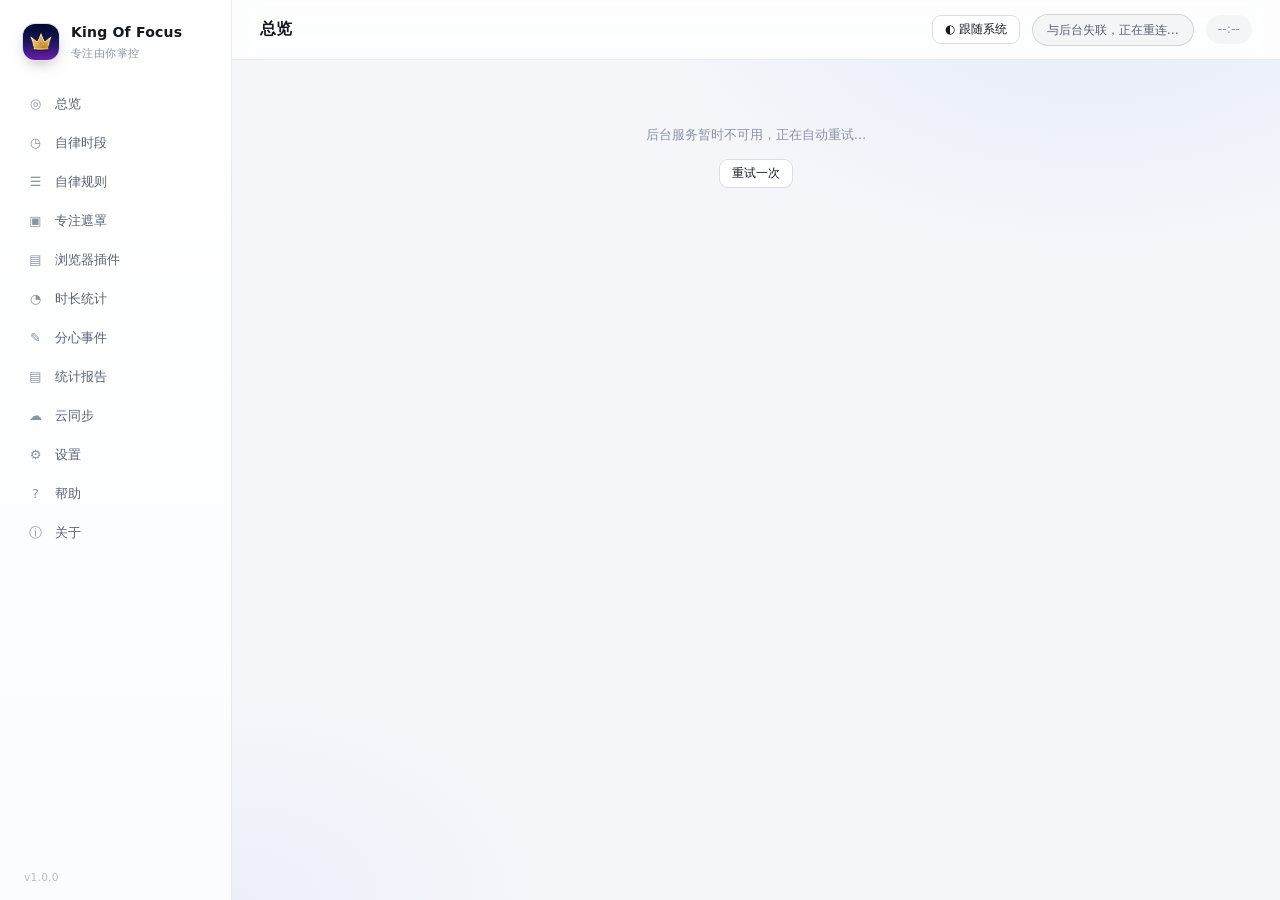
<file: ui/index.html>
<!DOCTYPE html>
<html lang="zh-CN">
<head>
<meta charset="UTF-8" />
<meta name="viewport" content="width=device-width, initial-scale=1.0" />
<title>King Of Focus</title>
<link rel="stylesheet" href="tokens.css" />
<link rel="stylesheet" href="app.css" />
</head>
<body>
<div class="app">
  <aside class="sidebar">
    <div class="brand">
      <div class="brand-mark"><img src="logo.png" alt="King Of Focus" /></div>
      <div class="brand-text">
        <div class="brand-name">King Of Focus</div>
        <div class="brand-sub">专注由你掌控</div>
      </div>
    </div>

    <nav class="nav" id="nav">
      <button class="nav-item" data-view="overview"><span class="ico">◎</span>总览</button>
      <button class="nav-item" data-view="clock"><span class="ico">◷</span>自律时段</button>
      <button class="nav-item" data-view="rules"><span class="ico">☰</span>自律规则</button>
      <button class="nav-item" data-view="mask"><span class="ico">▣</span>专注遮罩</button>
      <button class="nav-item" data-view="browsers"><span class="ico">▤</span>浏览器插件</button>
      <button class="nav-item" data-view="stats"><span class="ico">◔</span>时长统计</button>
      <button class="nav-item" data-view="distract"><span class="ico">✎</span>分心事件</button>
      <button class="nav-item" data-view="reports"><span class="ico">▤</span>统计报告</button>
      <button class="nav-item" data-view="sync"><span class="ico">☁</span>云同步</button>
      <button class="nav-item" data-view="settings"><span class="ico">⚙</span>设置</button>
      <button class="nav-item" data-view="help"><span class="ico">?</span>帮助</button>
      <button class="nav-item" data-view="about"><span class="ico">ⓘ</span>关于</button>
    </nav>

    <div class="side-foot">
      <div id="sideStatus" class="side-status"></div>
      <div class="side-version" id="sideVersion">v1.0.0</div>
    </div>
  </aside>

  <main class="main">
    <header class="topbar">
      <div class="topbar-title" id="pageTitle">总览</div>
      <div class="topbar-right">
        <button class="btn btn-sm" data-act="cycle-theme" id="themeBtn" title="切换外观">◐ 跟随系统</button>
        <div class="pill" id="statePill">—</div>
        <div class="clock" id="clock">--:--</div>
      </div>
    </header>
    <div class="test-banner hidden" id="testBanner">
      <div class="tb-left">
        <span class="tb-dot"></span>
        <b>测试模式</b>
        <span class="tb-sub">所有功能真实生效，数据写在独立目录，不影响正式成绩</span>
      </div>
      <div class="row" style="gap:8px">
        <button class="btn btn-sm" data-act="test-exit-keep">退出并保留</button>
        <button class="btn btn-sm btn-danger" data-act="test-exit-discard">退出并丢弃</button>
      </div>
    </div>
    <section class="content" id="content"></section>
  </main>
</div>

<div class="modal-root" id="modalRoot"></div>
<div class="toast-root" id="toastRoot"></div>

<script src="quotes_data.js"></script>
<script src="i18n.js"></script>
<script src="app-core.js"></script>
<script src="app-views.js"></script>
<script src="app-stats.js"></script>
<script src="app-settings.js"></script>
<script src="app-charts.js"></script>
<script src="app-render.js"></script>
<script src="app-actions.js"></script>
<script src="app-ui.js"></script>
<script src="app-boot.js"></script>
</body>
</html>
</file>
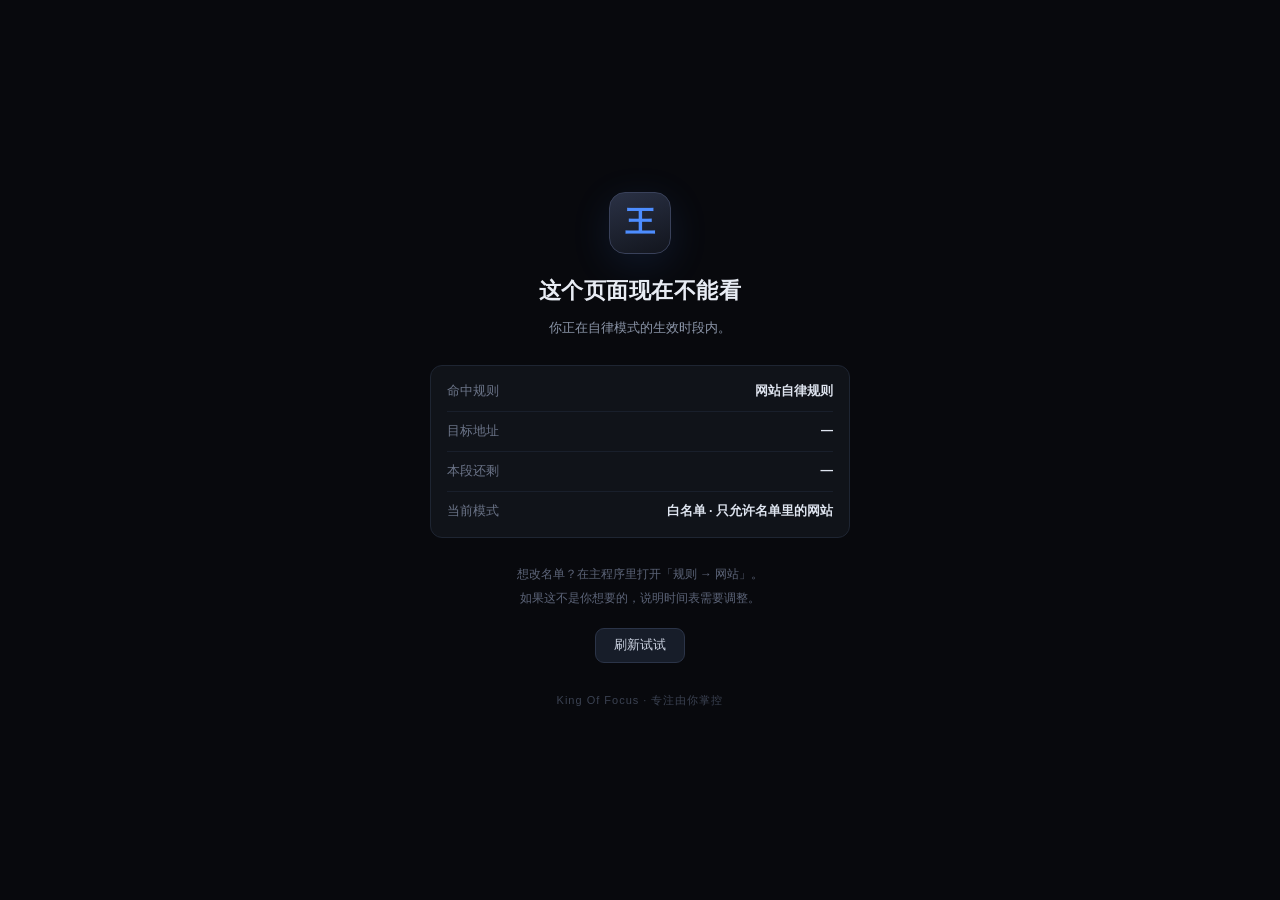
<file: extension/blocked.html>
<!DOCTYPE html>
<html lang="zh-CN">
<head>
<meta charset="UTF-8" />
<title>已被 King Of Focus 拦截</title>
<link rel="stylesheet" href="blocked.css" />
</head>
<body>
<div class="wrap">
  <div class="mark">王</div>
  <h1 id="title" data-i18n="blocked.title">这个页面现在不能看</h1>
  <p class="sub" id="sub" data-i18n="blocked.sub">你正在自律模式的生效时段内。</p>
  <div class="box">
    <div class="row"><span data-i18n="blocked.rule">命中规则</span><b id="ruleName">—</b></div>
    <div class="row"><span data-i18n="blocked.url">目标地址</span><b id="url" class="url">—</b></div>
    <div class="row" id="leftRow" hidden><span data-i18n="blocked.left">本段还剩</span><b id="left">—</b></div>
    <div class="row" id="whiteRow" hidden><span data-i18n="blocked.mode">当前模式</span><b data-i18n="blocked.mode.white">白名单 · 只允许名单里的网站</b></div>
  </div>
  <div class="tip">
    <span data-i18n="blocked.tip1">想改名单？在主程序里打开「规则 → 网站」。</span><br />
    <span data-i18n="blocked.tip2">如果这不是你想要的，说明时间表需要调整。</span>
    <div id="sweepTip" hidden></div>
  </div>
  <button id="reload" class="reload" data-i18n="blocked.reload">刷新试试</button>
  <div class="foot" data-i18n="blocked.foot">King Of Focus · 专注由你掌控</div>
</div>
<script src="i18n.js"></script>
<script src="blocked.js"></script>
</body>
</html>
</file>
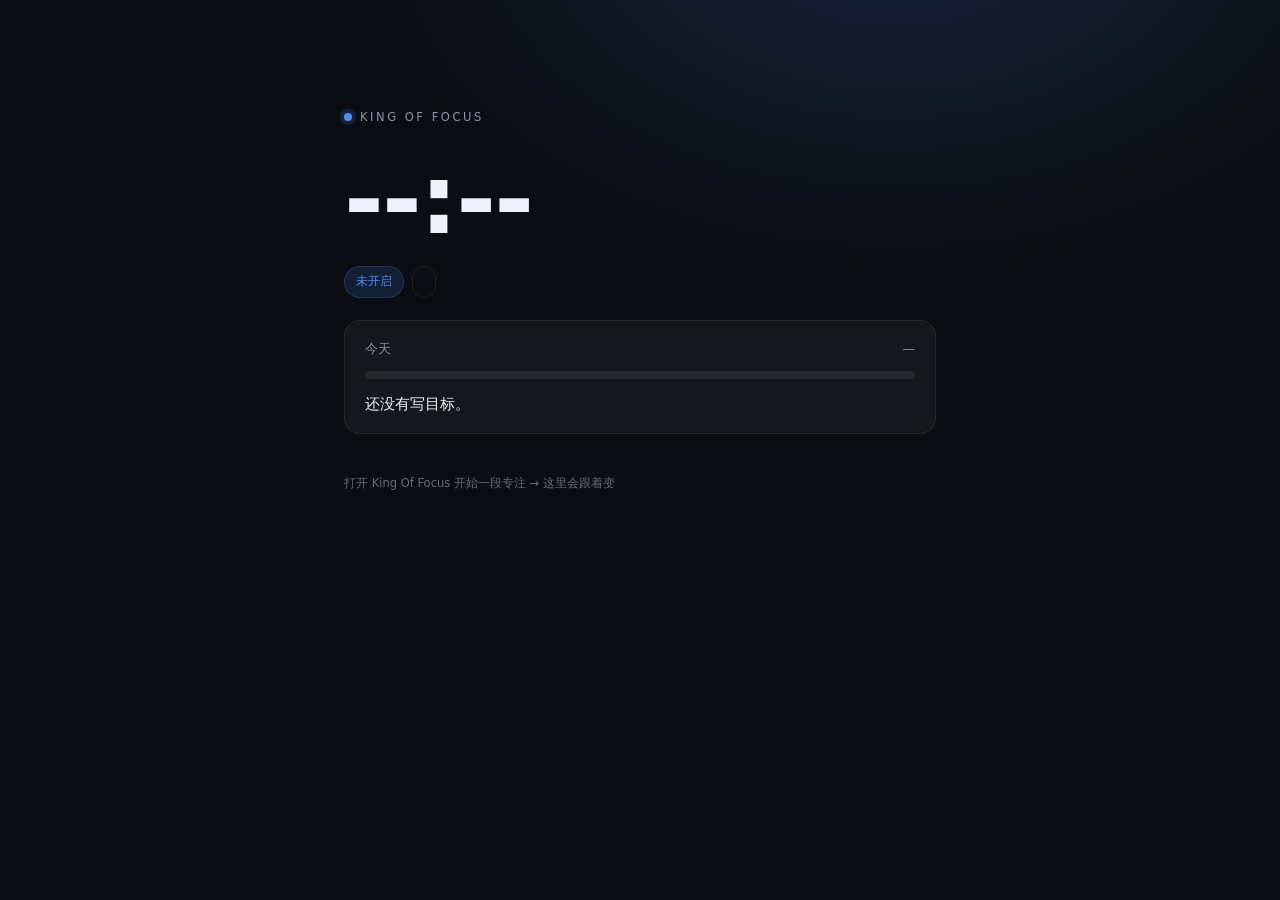
<file: extension/newtab.html>
<!doctype html>
<html lang="zh-CN">
<head>
  <meta charset="utf-8" />
  <meta name="viewport" content="width=device-width, initial-scale=1" />
  <title>King Of Focus</title>
  <link rel="stylesheet" href="newtab.css" />
</head>
<body>
  <main class="wrap">
    <header class="brand">
      <span class="dot"></span>
      <span>KING OF FOCUS</span>
    </header>

    <section class="clockbox">
      <div class="clock" id="clock">--:--</div>
      <div class="date" id="date"></div>
    </section>

    <section class="pill-row">
      <span class="pill" id="status">未开启</span>
      <span class="pill ghost" id="left" hidden></span>
    </section>

    <section class="card">
      <div class="card-head">
        <span>今天</span>
        <span class="muted" id="todayLine">—</span>
      </div>
      <div class="bar"><i id="bar"></i></div>
      <div class="goal" id="goal">还没有写目标。</div>
    </section>

    <p class="quote" id="quote"></p>

    <footer class="foot">
      <span>打开 King Of Focus 开始一段专注 → 这里会跟着变</span>
    </footer>
  </main>
  <script src="newtab.js"></script>
</body>
</html>
</file>
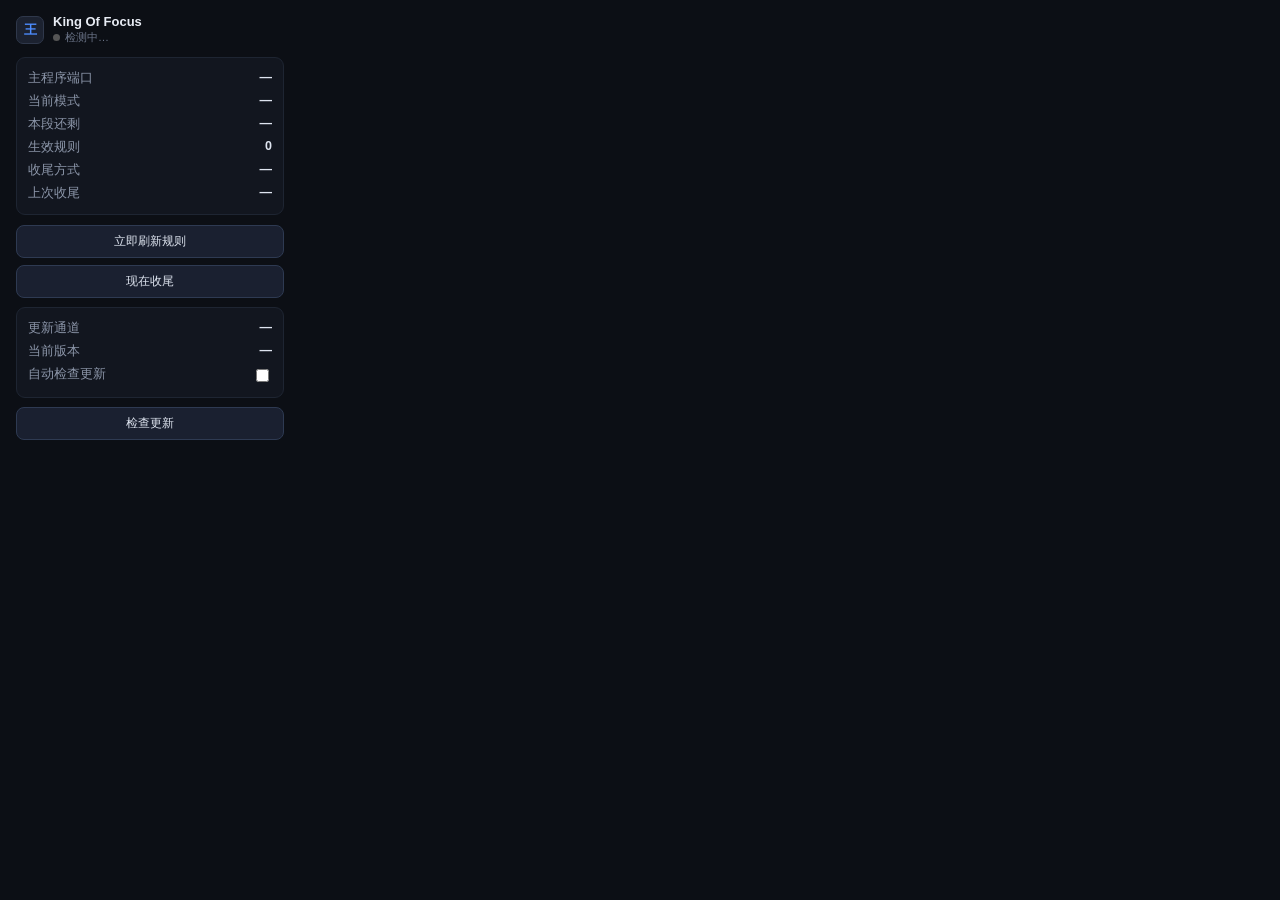
<file: extension/popup.html>
<!DOCTYPE html>
<html lang="zh-CN">
<head>
<meta charset="UTF-8" />
<style>
  body {
    margin: 0; width: 268px; padding: 14px 16px 16px;
    background: #0c0f15; color: #e8ecf4;
    font-family: "Microsoft YaHei UI", "Segoe UI", sans-serif; font-size: 12.5px;
  }
  .hd { display: flex; align-items: center; gap: 9px; margin-bottom: 12px; }
  .mark {
    width: 26px; height: 26px; border-radius: 7px; display: grid; place-items: center;
    background: #1c2230; border: 1px solid #2f384b; color: #4d8dff; font-weight: 700; font-size: 13px;
  }
  .ttl { font-weight: 600; font-size: 13px; }
  .st { font-size: 11px; color: #6b7488; margin-top: 1px; }
  .dot { width: 7px; height: 7px; border-radius: 50%; background: #555; display: inline-block; margin-right: 5px; }
  .dot.ok { background: #35d07f; box-shadow: 0 0 7px #35d07f; }
  .dot.bad { background: #ff5c5c; }
  .box { background: #12161f; border: 1px solid #1e2532; border-radius: 9px; padding: 9px 11px; margin-bottom: 9px; }
  .r { display: flex; justify-content: space-between; padding: 3px 0; color: #8b95a8; }
  .r b { color: #dfe5f0; font-weight: 600; }
  ul { margin: 6px 0 0; padding-left: 16px; color: #9aa4b8; line-height: 1.7; }
  button {
    width: 100%; padding: 7px; border-radius: 8px; cursor: pointer; font-size: 12px;
    background: #1a2030; color: #dfe5f0; border: 1px solid #2e3a52;
  }
  button:hover { background: #223049; }
</style>
</head>
<body>
  <div class="hd">
    <div class="mark">王</div>
    <div>
      <div class="ttl">King Of Focus</div>
      <div class="st"><span class="dot" id="dot"></span><span id="stText" data-i18n="status.checking">检测中…</span></div>
    </div>
  </div>
  <div class="box">
    <div class="r"><span data-i18n="port">主程序端口</span><b id="port">—</b></div>
    <div class="r"><span data-i18n="mode">当前模式</span><b id="mode">—</b></div>
    <div class="r"><span data-i18n="left">本段还剩</span><b id="left">—</b></div>
    <div class="r"><span data-i18n="rules">生效规则</span><b id="cnt">0</b></div>
    <div class="r"><span data-i18n="sweep">收尾方式</span><b id="sweep">—</b></div>
    <div class="r"><span data-i18n="swept">上次收尾</span><b id="swept">—</b></div>
  </div>
  <ul id="list"></ul>
  <div style="margin-top:10px"><button id="refresh" data-i18n="btn.refresh">立即刷新规则</button></div>
  <div style="margin-top:7px"><button id="sweepNow" data-i18n="btn.sweepWeb">现在收尾</button></div>

  <div class="box" style="margin-top:9px">
    <div class="r"><span data-i18n="upd.channel">更新通道</span><b id="updPlat">—</b></div>
    <div class="r"><span data-i18n="upd.version">当前版本</span><b id="updVer">—</b></div>
    <div class="r"><span data-i18n="upd.auto">自动检查更新</span><b><input type="checkbox" id="updAuto" /></b></div>
  </div>
  <div id="updMsg" style="font-size:11.5px;color:#8b95a8;line-height:1.65;margin-bottom:7px"></div>
  <button id="updCheck" data-i18n="upd.check">检查更新</button>
  <div style="margin-top:7px;display:none" id="updGetWrap">
    <button id="updGet" data-i18n="upd.get">下载新版本</button>
  </div>

  <script src="i18n.js"></script>
  <script src="update.js"></script>
  <script src="popup.js"></script>
</body>
</html>
</file>
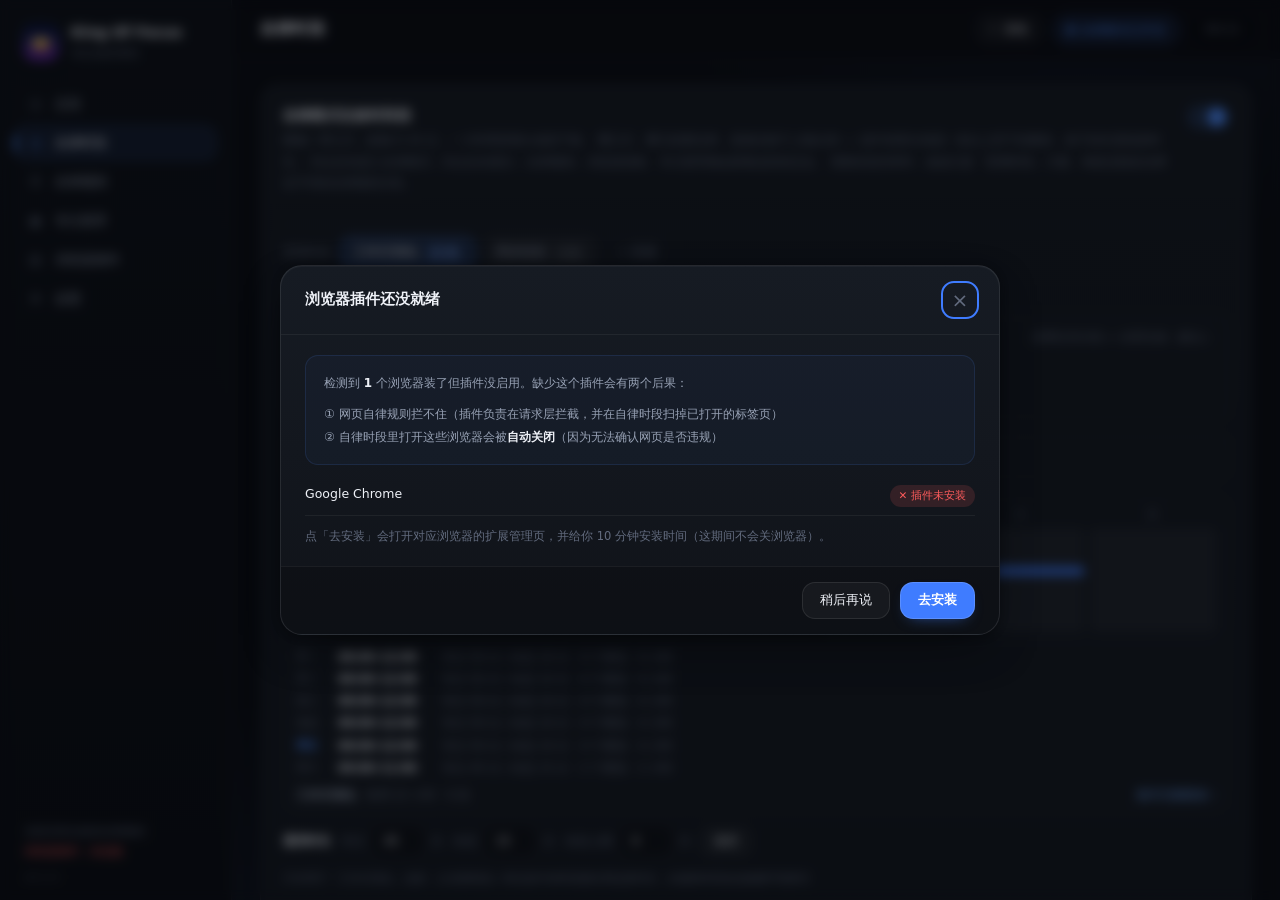
<file: ui/_harness.html>
<!DOCTYPE html>
<html lang="zh-CN">
<head>
<meta charset="UTF-8" />
<title>KOF UI harness</title>
<link rel="stylesheet" href="tokens.css" />
<link rel="stylesheet" href="app.css" />
</head>
<body>
<div class="app">
  <aside class="sidebar">
    <div class="brand">
      <div class="brand-mark"><img src="logo.png" alt="KOF" /></div>
      <div class="brand-text">
        <div class="brand-name">King Of Focus</div>
        <div class="brand-sub">专注由你掌控</div>
      </div>
    </div>
    <nav class="nav" id="nav">
      <button class="nav-item" data-view="overview"><span class="ico">◎</span>总览</button>
      <button class="nav-item" data-view="clock"><span class="ico">◷</span>自律时段</button>
      <button class="nav-item" data-view="rules"><span class="ico">☰</span>自律规则</button>
      <button class="nav-item" data-view="mask"><span class="ico">▣</span>专注遮罩</button>
      <button class="nav-item" data-view="browsers"><span class="ico">▤</span>浏览器插件</button>
      <button class="nav-item" data-view="settings"><span class="ico">⚙</span>设置</button>
    </nav>
    <div class="side-foot">
      <div id="sideStatus" class="side-status"></div>
      <div class="side-version" id="sideVersion">v1.0.0</div>
    </div>
  </aside>
  <main class="main">
    <header class="topbar">
      <div class="topbar-title" id="pageTitle">总览</div>
      <div class="topbar-right">
        <button class="btn btn-sm" data-act="cycle-theme" id="themeBtn" title="切换外观">◐ 跟随系统</button>
        <div class="pill" id="statePill">—</div>
        <div class="clock" id="clock">--:--</div>
      </div>
    </header>
    <div class="test-banner hidden" id="testBanner"></div>
    <section class="content" id="content"></section>
  </main>
</div>
<div class="modal-root" id="modalRoot"></div>
<div class="toast-root" id="toastRoot"></div>

<script>
/* ---- 假 Tauri：只回放一份固定的 get_state，用来量布局 ---- */
/* 一周七天的自律计划：工作日 8–12 点，周六 9–11 点，周日全休 */
const ccDay = (from, to, work, brk) => Array.from({ length: 24 }, (_, h) => ({
  on: h >= from && h < to, work, brk,
}));
const STATE = {
  config: {
    version: 2,
    rules: [{
      id: 'seed-study', name: '自律时间', enabled: true, mode: 'blacklist',
      apps: [], sites: [{ id: 's1', pattern: 'www.douyin.com', label: 'www.douyin.com' }],
      exceptions: [], schedule: [[], [], [], [], [], [], []],
      lock: { kind: 'none', until: 0, password: '', chars: 20 },
      color: '#ff9f43', extraProtected: [], brk: { kind: 'none', workMin: 25, breakMin: 5 },
      hard: true,
    }],
    settings: {
      pollMs: 1000, dryRun: false, guardBrowser: true, graceSecs: 90,
      browserGuard: { enabled: true, notify: true, graceMs: 1200, detectOnStart: true },
      port: 27315, autostart: false, runAsAdmin: false, closeToTray: true, alwaysOnTop: false, softClose: true,
      siteCloseBrowser: true, blockTaskmgr: true, protected: [], theme: 'dark', lang: 'zh-CN',
      mask: { opacity: 88, durationMs: 420, follow: true,
        blockClick: true, targetPid: 0, targetTitle: '', hotkey: 'Ctrl+Alt+K',
        hotkeyLabel: '', followSchedule: true, auto: false, autoApps: [] },
      focusClock: {
        enabled: true, applyRules: true, active: 'p1',
        // 夹具默认关掉「完整展示」：这批用例是按固定行高（52 / 78px）写的，
        // 行高算法换成 1fr 之后像素类断言全都不成立。26i 里单独验开着的样子。
        fitAll: false,
        profiles: [
          {
            id: 'p1', name: '工作日强化', defWork: 45, defBrk: 15,
            days: [ccDay(8, 12, 50, 10), ccDay(8, 12, 50, 10), ccDay(8, 12, 50, 10),
              ccDay(8, 12, 50, 10), ccDay(8, 12, 50, 10), ccDay(9, 11, 45, 15), ccDay(0, 0, 50, 10)],
          },
          {
            id: 'p2', name: '周末轻松', defWork: 25, defBrk: 5,
            days: [ccDay(0, 0, 25, 5), ccDay(0, 0, 25, 5), ccDay(0, 0, 25, 5),
              ccDay(0, 0, 25, 5), ccDay(0, 0, 25, 5), ccDay(10, 12, 25, 5), ccDay(15, 17, 25, 5)],
          },
        ],
      },
      stats: { enabled: true, countIdle: false, autoDaily: true, autoWeekly: true,
        autoMonthly: true, autoYearly: true, customDays: 0, customAnchor: '', retentionDays: 400 },
      sync: { enabled: false, url: '', username: '', password: '', auto: true, autoMinutes: 30,
        remoteFile: 'kof.json', device: 'PC', lastSync: 0, lastError: '', lastResult: '' },
      update: { enabled: true, repo: 'x/y', token: '', skippedVersion: '', lastCheck: 0 },
      hud: { enabled: true, quoteMinutes: 60, offsetX: 20, offsetY: 20 },
      customQuotes: ['先把手上的这一段做完。', '慢一点没关系，方向对就行。'],
      quoteFeeds: [
        { id: 'local', name: '内置精选', kind: 'local', url: '', home: '', builtin: true },
        { id: 'hitokoto', name: '一言 · 励志', kind: 'json', url: 'https://v1.hitokoto.cn/?encode=json&c=k', home: 'https://hitokoto.cn', builtin: true },
      ],
      quoteFeed: 'hitokoto',
      notify: { enabled: true, workBefore: 5, breakBefore: 2, breakNotify: true, focusWindow: false },
      backup: { password: '', autoOnStart: false },
    },
    updatedAt: 0,
    points: { balance: 12, totalEarned: 40, unlockUntil: 0, unlockCountToday: 0, day: '' },
  },
  runtime: { active: [], disciplineOn: true, blockedApps: 0, blockedSites: 0, nextChange: 3800,
    events: [], hb: 0, hbBrowser: '', locked: false, lockUntil: 0, lockUntilText: '', lockNames: [],
    breakOn: false, breakAny: false, breakLeft: 2280, notice: null, celebrate: null,
    clockInWindow: false, clockWeekday: 2, clockBreak: false, clockOn: false, clockHour: 9, clockLeft: 2280,
    clockSummary: '周一 – 周五 08:00–12:00；周六 09:00–11:00',
    quote: '你今天做的事，是你明天想成为的人。', quoteFrom: '关于自律' },
  mask: { on: true, userOn: false, autoOn: true, scheduleOn: true, painted: true, targetPid: 1, opacity: 88, duration: 420, blockClick: true,
    follow: true, hotkey: 'Ctrl+Alt+K', hotkeyOk: true,
    followSchedule: true, previewLeft: 0, notice: null, mediaPause: false },
  admin: true, testMode: false, dataDir: 'D:\\x', browsers: [
    { key: 'msedge', name: 'Microsoft Edge', installed: true, exe: 'C:\\Fake\\msedge.exe', exeSource: 'auto', ext: 'enabled', running: false, extPage: 'edge://extensions', dataDir: 'D:\\x', hits: [], note: '已启用' },
    { key: 'chrome', name: 'Google Chrome', installed: true, exe: '', exeSource: 'none', ext: 'notInstalled', running: false, extPage: 'chrome://extensions', dataDir: 'D:\\x', hits: [], note: '未找到主程序' },
  ], browserGuard: {},
  extFolder: 'D:\\software\\myself\\extension',
  extInfo: { path: 'D:\\software\\myself\\extension', exists: true,
    crx: 'D:\\software\\myself\\KingOfFocus-Extension.crx', exeDir: 'D:\\software\\myself',
    source: '程序同级 extension' },
  pid: 1, points: { balance: 12, earned: 40, unlockUntil: 0, count: 0, price: 15 },
  // 总览「今天三件套」读的那一小包：给一段"已结束、有目标、还没答"的，
  // 才能验"做到了吗"那三档真的会出现在页面上。
  brief: {
    today: '2026-10-27', inSegment: false, segLabel: '', segLeft: 0, goal: '',
    blocks: 0, nextInSecs: 0, nextLabel: '', nextAt: '', planMin: 0, onMin: 0,
    points: 12, goalState: '', goalTotal: 4, goalDone: 2,
    // 目标文案用英文：这是**用户数据**，英文界面残留中文的断言不该被它触发
    review: { seg: 1793500000, end: 1793503600, goal: 'finish the login page', state: '' },
  },
  version: '0.1.0', buildDate: '2026-10-28', developer: 'QQQOrange',
  repoUrl: 'https://github.com/QQQOrange/King-Of-Focus', tokenDocUrl: '',
  appName: 'King Of Focus', hasToken: false, configPath: 'D:\\x\\config.json',
  dataPath: 'D:\\x', now: '2026-10-27 09:00', weekday: '1',
};
window.__TAURI__ = {
  core: { invoke: async (cmd, args) => {
    { const g = (window.__calls = window.__calls || {}); g[cmd] = (g[cmd] || 0) + 1; }
    if (cmd === 'get_state') return JSON.parse(JSON.stringify(STATE));
    // 日历：按请求区间造两段固定数据（同一天总是这两个软件，便于断言颜色与时段）
    if (cmd === 'stats_calendar') {
      const out = [];
      const p = String(args.start || '').split('-').map(Number);
      const cur = new Date(p[0], (p[1] || 1) - 1, p[2] || 1);
      for (let k = 0; k < 45; k++) {
        const ds = `${cur.getFullYear()}-${String(cur.getMonth() + 1).padStart(2, '0')}-${String(cur.getDate()).padStart(2, '0')}`;
        if (ds > args.end) break;
        const extra = ((p[2] + k) % 5) * 600;
        out.push({
          date: ds,
          secs: 3600 + extra,
          items: [
            { key: 'app|Visual Studio Code', label: 'Visual Studio Code', category: 'app', secs: 3600,
              spans: [{ f: 540, t: 600 }, { f: 780, t: 840 }] },
            { key: 'site|b23.tv', label: '哔哩哔哩', category: 'site', secs: extra,
              spans: [{ f: 1200, t: 1230 }] },
          ],
        });
        cur.setDate(cur.getDate() + 1);
      }
      return out;
    }
    // 让假后端真的"记住"配置，save_config → pull 闭环，便于交互回归
    if (cmd === 'save_config') { STATE.config = JSON.parse(JSON.stringify(args.config)); return null; }
    // 遮罩参数即时生效（对应后端 mask_set）
    if (cmd === 'mask_set') {
      if (args.opacity != null) STATE.mask.opacity = args.opacity;
      if (args.durationMs != null) STATE.mask.duration = args.durationMs;
      return null;
    }
    // 媒体管控开关：前端走 mask_media_pause 后立刻 pull，假后端要能给出新值
    if (cmd === 'mask_media_pause') {
      STATE.mask.mediaPause = !!args.enabled;
      if (STATE.config && STATE.config.settings && STATE.config.settings.mask) {
        STATE.config.settings.mask.mediaPause = !!args.enabled;
      }
      return null;
    }
    // 管理员开关：后端落盘 + 拉起提权副本（前端不自己 save）
    if (cmd === 'hud_set_look') {
      const h = STATE.config.settings.hud || (STATE.config.settings.hud = {});
      if (args.corner) h.corner = args.corner;
      if (args.opacity != null) h.opacity = args.opacity;
      if (args.offset_x != null) h.offsetX = args.offset_x;
      if (args.offset_y != null) h.offsetY = args.offset_y;
      return null;
    }
    // 语录：默认成功；把 STATE.__quoteMode 置成 'fail' 就模拟断网
    if (cmd === 'quote_fetch') {
      if (STATE.__quoteMode === 'fail') return { ok: false, reason: 'offline', feed: args.id };
      STATE.__quoteN = (STATE.__quoteN || 0) + 1;
      return {
        ok: true,
        text: '联网取到的第 ' + STATE.__quoteN + ' 句：把注意力放回手上这件事。',
        from: '测试作者《测试作品》',
        feed: args.id,
        feedName: '一言 · 励志',
        home: 'https://hitokoto.cn',
      };
    }
    if (cmd === 'open_url') { STATE.__openedUrl = args.url; return null; }
    if (cmd === 'set_always_on_top') { STATE.config.settings.alwaysOnTop = !!args.enabled; return null; }
    if (cmd === 'set_run_as_admin') {
      STATE.config.settings.runAsAdmin = !!args.enabled;
      return null;
    }
    if (cmd === 'browsers_scan') {
      const list = STATE.browsers || [];
      return {
        list,
        installed: list.filter((b) => b.installed).length,
        broken: list.filter((b) => b.installed && (b.ext === 'notInstalled' || b.ext === 'disabled')).length,
      };
    }
    // 自定义浏览器：添加 / 删除（真实后端会校验 exe 是否存在，这里只验前端链路）
    if (cmd === 'browser_custom_save') {
      STATE.config.settings.customBrowsers = STATE.config.settings.customBrowsers || [];
      const id = 'c' + (STATE.config.settings.customBrowsers.length + 1);
      STATE.config.settings.customBrowsers.push({
        id, name: args.name, exe: args.exe, extPage: args.extPage || '',
      });
      const one = {
        key: 'custom:' + id, name: args.name, installed: true, exe: args.exe,
        exeSource: 'custom', ext: 'manual', running: false, extPage: args.extPage || '',
        dataDir: '', hits: [], note: '自定义浏览器：参与自律时段拦截与启动；插件状态请自行确认', custom: true,
      };
      STATE.browsers = (STATE.browsers || []).concat([one]);
      return { ok: true, id, name: args.name };
    }
    if (cmd === 'browser_custom_remove') {
      STATE.browsers = (STATE.browsers || []).filter((b) => b.key !== 'custom:' + args.id);
      STATE.config.settings.customBrowsers = (STATE.config.settings.customBrowsers || [])
        .filter((b) => b.id !== args.id);
      return { ok: true };
    }
    // 浏览器自定义主程序路径：让"设置路径"链路可被前端回归验证
    if (cmd === 'pick_path') { window.__picked = (window.__picked || 0) + 1; return 'C:\\Picked\\chrome.exe'; }
    if (cmd === 'browser_set_path') { window.__setpath = (window.__setpath || 0) + 1; return '已保存：' + (args.path || '(清除)'); }
    if (cmd === 'browser_check_path') return args.path || '';
    if (cmd === 'browser_ext_info') return STATE.extInfo;
    if (cmd === 'mask_diag') return 'on=true painted=true 模式=区域挖洞';
    if (cmd === 'browser_open_ext') {
      window.__openExt = (window.__openExt || 0) + 1;
      window.__openExtKey = (args && args.key) || '';
      return '已打开 Microsoft Edge 的扩展管理页';
    }
    if (cmd === 'browser_open_folder') return '已打开扩展目录';
    if (cmd === 'update_quota') return { ok: false };
    if (cmd === 'force_quit') { window.__forceQuit = (window.__forceQuit || 0) + 1; return null; }
    if (cmd === 'report_list') return [];
    if (cmd === 'backup_list') return [];
    // 备份恢复：记下前端传的模式，并按模式返回不同的计数，供断言核对提示文案
    if (cmd === 'backup_restore') {
      window.__bk = { path: args.path, mode: args.mode };
      return args.mode === 'merge'
        ? { mode: 'merge', rules: 9, added: 2, skipped: 1, conflict: 1, slots: 3, noop: false }
        : { mode: 'overwrite', rules: 5, added: 5, skipped: 0, conflict: 0, slots: 0, legacy: false, noop: false };
    }
    if (cmd === 'backup_import') {
      window.__bkImport = args.mode;
      return { mode: args.mode || 'overwrite', rules: 4, added: 1, skipped: 0, conflict: 0, slots: 0, noop: false };
    }
    if (cmd === 'backup_export') {
      window.__bkExport = (window.__bkExport || 0) + 1;
      return { path: 'C:\\kof-backup.kofbak', encrypted: true, size: 100, rules: 4, source: 'desktop' };
    }
    if (cmd === 'backup_cloud_restore') {
      window.__bkCloud = args.mode;
      return { mode: args.mode || 'overwrite', rules: 3, added: 3, skipped: 0, conflict: 0, slots: 0, noop: false };
    }
    if (cmd === 'update_check') return { ok: true, newer: false, current: '0.0.2', latest: '0.0.2' };
    // 周复盘：造一份固定快照，让"五个问题都渲染出来 + 能保存"可被断言
    if (cmd === 'review_week') {
      return {
        week: args.offset === 0 ? '2026-10-26' : '2026-10-19',
        start: '2026-10-19', end: '2026-10-25',
        days: [{ day: '2026-10-20', on: 7200, total: 9000, top: 'Visual Studio Code' }],
        onSecs: 7200 * 3, offSecs: 1800 * 3, prevOnSecs: 7200 * 2,
        bestDay: '2026-10-21', bestOn: 7200,
        diversions: [{ label: 'Steam', n: 4, kind: 'app' }],
        diverTotal: 6, goalDays: 5,
        goalTotal: 6, goalDone: 3, goalPartial: 1, goalMissed: 1, goalNone: 1,

        staked: 3, stakeClean: 2, stakeVoid: 1,
        distractTotal: 7, distractDone: 4,
        answers: ['', '', '', '', ''], qCount: 5,
      };
    }
    if (cmd === 'review_save') { window.__reviewSaved = args; return null; }
    // 首用向导：窗口列表里塞一条自家的，用来验证"不会把自己列进可挡名单"
    if (cmd === 'list_windows') {
      return [
        { pid: 11, name: 'Steam', title: 'Steam', path: 'C:////Games////Steam////steam.exe' },
        { pid: 12, name: 'Code', title: 'app.js - Visual Studio Code', path: 'C:////VSCode////Code.exe' },
        { pid: 13, name: 'king-of-focus', title: 'King Of Focus', path: 'C:////kof.exe' },
      ];
    }
    if (cmd === 'onboard_finish') { window.__onbFinish = args; return { onboarded: true }; }
    if (cmd === 'onboard_try') { window.__onbTry = args; return { until: 1793500000, minutes: args.minutes || 25 }; }
    if (cmd === 'onboard_skip') { window.__onbSkip = 1; return null; }
    // 统计页的"本期被什么打断"：标签用英文（那是用户数据，不该触发中文残留断言）
    if (cmd === 'ledger_range') {
      return {
        start: args.start, end: args.end, total: 5,
        items: [
          { key: 'steam.exe', label: 'Steam', kind: 'app', n: 3, rule: 'Entertainment' },
          { key: 'bilibili.com', label: 'bilibili.com', kind: 'site', n: 2, rule: 'Sites' },
        ],
      };
    }
    if (cmd === 'focus_goal_state') {
      (window.__goalState = window.__goalState || []).push(args);
      if (STATE.brief && STATE.brief.review) STATE.brief.review.state = args.state || '';
      return { seg: args.seg, state: args.state };
    }
    return null;
  } },
  event: { listen: async () => () => {} },
};

/* ---- 布局审计：把结果写进 DOM，供 --dump-dom 抓取 ---- */
window.__audit = async (view) => {
  const out = { view, w: innerWidth, overflow: [], overlap: [], cells: 0, issues: [] };
  const content = document.querySelector('#content');
  if (content.scrollWidth > content.clientWidth + 1) {
    out.overflow.push(`#content ${content.scrollWidth}>${content.clientWidth}`);
  }
  document.querySelectorAll('.card,.hrow,.tl,.cc,.mask-hero,.ext-box,.brow,.clock-state,.cc-legend,.cc-def').forEach((el) => {
    if (el.scrollWidth > el.clientWidth + 1 && el.clientWidth > 0) {
      out.overflow.push((el.className || el.tagName) + ` ${el.scrollWidth}>${el.clientWidth}`);
    }
  });
  // 自律时段柱状图：7 列 × 24 行
  const cells = [...document.querySelectorAll('.cc-cell')];
  out.cells = cells.length;
  out.days = document.querySelectorAll('.cc-dh').length;
  out.hours = document.querySelectorAll('.cc-hlab').length;
  const rs = cells.map((c) => c.getBoundingClientRect());
  for (let i = 0; i < rs.length; i++) {
    if (rs[i].width < 6) out.issues.push(`cell ${i} width=${rs[i].width.toFixed(1)}`);
    if (rs[i].height < 8) out.issues.push(`cell ${i} height=${rs[i].height.toFixed(1)}`);
  }
  // 同一行（top 相同）内，左右相邻格子不应互相覆盖
  const byRow = new Map();
  rs.forEach((r, i) => {
    const key = Math.round(r.top);
    if (!byRow.has(key)) byRow.set(key, []);
    byRow.get(key).push(i);
  });
  out.rows = byRow.size;
  byRow.forEach((idxs) => {
    idxs.sort((a, b) => rs[a].left - rs[b].left);
    for (let k = 1; k < idxs.length; k++) {
      if (rs[idxs[k]].left < rs[idxs[k - 1]].right - 0.6) out.overlap.push(`cell ${idxs[k - 1]}/${idxs[k]}`);
    }
  });
  // 网格几何：供截图像素级核对（网格位置 + 格子尺寸 + 每列 x）
  if (rs.length) {
    const g = document.querySelector('#ccGrid').getBoundingClientRect();
    out.grid = {
      x: +g.left.toFixed(1), y: +g.top.toFixed(1), w: +g.width.toFixed(1), h: +g.height.toFixed(1),
      cellW: +rs[0].width.toFixed(1), cellH: +rs[0].height.toFixed(1),
      first: [+rs[0].left.toFixed(1), +rs[0].top.toFixed(1)],
      cols: [...new Set(rs.map((r) => Math.round(r.left)))].sort((a, b) => a - b),
      rowTops: [...new Set(rs.map((r) => Math.round(r.top)))].sort((a, b) => a - b),
    };
  }
  // 通用：同层兄弟元素垂直方向不应互相覆盖
  document.querySelectorAll('.card').forEach((card, ci) => {
    const kids = [...card.children].filter((k) => k.offsetHeight > 0);
    for (let i = 1; i < kids.length; i++) {
      const a = kids[i - 1].getBoundingClientRect();
      const b = kids[i].getBoundingClientRect();
      if (b.top < a.bottom - 1.5) {
        out.overlap.push(`card${ci} ${kids[i - 1].className || kids[i - 1].tagName} over ${kids[i].className || kids[i].tagName}`);
      }
    }
  });
  const pre = document.createElement('pre');
  pre.id = 'audit';
  pre.textContent = JSON.stringify(out);
  document.body.appendChild(pre);
  return out;
};

/* ---- 假后端：改运行态 / 重新拉一次 ---- */
window.__patch = async (patch) => {
  Object.assign(STATE.runtime, patch || {});
  if (patch && 'testMode' in patch) STATE.testMode = patch.testMode;
  // 管理员身份也允许在测试里切：用来验证"自律时段里不允许重启成管理员"
  if (patch && 'admin' in patch) STATE.admin = patch.admin;
  if (patch && 'runAsAdmin' in patch) STATE.config.settings.runAsAdmin = patch.runAsAdmin;
  await pull();
  render();
  return S.data;
};

/* ---- 交互回归：模拟拖选 / 单击 / 右键菜单，把断言结果写进 DOM ---- */
window.__itest = async () => {
  const out = [];
  // 调试用：断言边跑边可见。用例卡住时靠它能看出停在哪一条。
  window.__itestRows = out;
  const cell = (d, h) => document.querySelector(`.cc-cell[data-d="${d}"][data-h="${h}"]`);
  const fire = (type, el, opts = {}) =>
    el.dispatchEvent(new MouseEvent(type, { bubbles: true, cancelable: true, button: 0, ...opts }));
  /** 键盘事件：`fire` 造的是 MouseEvent（没有 key），按键一律走这个 */
  const fireKey = (type, el, opts = {}) =>
    (el || document.activeElement || document.body)
      .dispatchEvent(new KeyboardEvent(type, { bubbles: true, cancelable: true, ...opts }));
  const fc = () => S.data.config.settings.focusClock;
  /** 当前生效方案 */
  const prof = () => { const c = fc(); return c.profiles.find((p) => p.id === c.active) || c.profiles[0]; };
  /** 当前方案的排班表 */
  const pd = () => prof().days;
  const runs = (d) => [...document.querySelectorAll(`.cc-run[data-d="${d}"]`)];
  const wait = (ms) => new Promise((r) => setTimeout(r, ms));
  /** 打开"生效时间段"的完整页（大日历只在这一层里，微缩图那层没有格子） */
  // 这些用例是按"固定行高 52 / 78px"写的（行高、可滚动、±1% 落点），
  // 所以先关掉「完整展示」——那是另一套行高算法，单独在 26i 里验。
  const openFull = async () => {
    S.view = 'clock'; S.ccFull = true;
    S.data.config.settings.focusClock.fitAll = false;
    STATE.config.settings.focusClock.fitAll = false;   // 交互里会 save/pull，源头也要一致
    render(); await wait(200);
  };
  await openFull();

  // 0a. 小时标签正序：从上到下 0 → 23；左上角是纵轴单位，不能又是一个 0
  const hlabs = [...document.querySelectorAll('.cc-hlab')].map((e) => e.textContent.trim());
  out.push(['小时标签正序 0→23', hlabs.join(','), Array.from({ length: 24 }, (_, i) => String(i)).join(',')]);
  out.push(['左上角标的是单位而不是 0', (document.querySelector('.cc-corner') || {}).textContent, '时']);
  out.push(['纵轴只有一个 0', hlabs.filter((t) => t === '0').length, 1]);
  // 正序下「当前小时」金框落在本地时间对应的格子（.now 用本地时间算）
  const nowW = (new Date().getDay() + 6) % 7, nowH = new Date().getHours();
  out.push(['当前小时高亮跟随本地时间', cell(nowW, nowH).classList.contains('now'), true]);
  // 正序实证：第一个小时标签（0）与 (周一,0) 格同一行
  const rH = document.querySelector('.cc-hlab').getBoundingClientRect();
  const rC = cell(0, 0).getBoundingClientRect();
  // 日历式时间轴：刻度文字按行顶对齐、再上移约 5px 让文字视觉居中于网格线，
  // 所以允许 ±8px 的偏移（这是设计，不是错位）。
  out.push(['0 点标签与 (周一,0) 同行', Math.abs(rH.top + 5 - rC.top) < 8, true]);

  // 0. 连续时段合并：周一 8–12 点必须是**一个**整块，高度正好盖住 4 格 + 3 道缝
  out.push(['周一 8–12 合并成一个块', runs(0).length, 1]);
  out.push(['合并块的起止小时', runs(0)[0] ? `${runs(0)[0].dataset.h0}-${runs(0)[0].dataset.h1}` : '(无)', '8-11']);
  const rc8 = cell(0, 8).getBoundingClientRect(), rc11 = cell(0, 11).getBoundingClientRect();
  const run0 = runs(0)[0] ? runs(0)[0].getBoundingClientRect() : null;

  // 0b. 滴答清单式周日历：行高、滚动、色块时长文字、实心色
  {
    const c8 = cell(0, 8);
    // 行高跟着粒度走：15 分钟粒度 = 4 格 × 13px = 52px/小时
    out.push(['每小时行高 52px（15 分钟粒度，4 格 × 13px）',
      Math.round(c8.getBoundingClientRect().height), 52]);
    out.push(['行高由 --cc-hour-h 统一控制',
      getComputedStyle(document.querySelector('#ccGrid')).gridTemplateRows.split(' ')[1], '52px']);
    const sc = document.querySelector('.cc-scroll');
    {
      // 新版布局里图表高度由面板算（不再写死 560px 上限），
      // 要验的是"它有确定高度、放不下时能滚" —— 这才是"表头吸顶 + 内部滚动"的实质。
      const r = sc ? sc.getBoundingClientRect() : { height: -1 };
      out.push(['图表高度受面板约束（不是自然撑开）',
        r.height > 180 && r.height < window.innerHeight, true]);
      out.push(['图表放不下时可以内部滚动', sc ? getComputedStyle(sc).overflowY : '无', 'auto']);
      out.push(['固定行高下确实会溢出（所以要能滚）', sc.scrollHeight > sc.clientHeight, true]);
    }
    const anyRun = document.querySelector('.cc-run');
    const txt = anyRun ? anyRun.querySelector('.cc-run-txt') : null;
    out.push(['色块上标了起止时间', txt ? /^[0-9][0-9]:[0-9][0-9] – [0-9][0-9]:[0-9][0-9]/.test(txt.textContent.trim()) : false, true]);
    // 时长要写在块上（"09:00 – 12:00" + "3 小时"），而且是独立的 <em>，不是拼进时间里
    out.push(['色块上另有一格写总时长',
      txt && txt.querySelector('em') ? txt.querySelector('em').textContent.trim() : '(无)', '4 小时']);
    out.push(['时长和起止时间是两段文字',
      txt ? txt.querySelector('b').textContent.trim() : '(无)', '08:00 – 12:00']);
    out.push(['够高的块把时长放到第二行', txt ? txt.classList.contains('two') : false, true]);
    out.push(['色块时间不含非法的 :60', txt ? !/:60/.test(txt.textContent) : false, true]);
    const wBand = anyRun ? anyRun.querySelector('i.f') : null;
    out.push(['整块只用一种填充色（无渐变）',
      wBand ? getComputedStyle(wBand).backgroundImage === 'none' : false, true]);
    out.push(['填充色是不透明的纯色（无 alpha）',
      wBand ? /^rgb\(\d+, \d+, \d+\)$/.test(getComputedStyle(wBand).backgroundColor) : '', true]);
    // 块里不允许出现第二种颜色：旧版按 专注/休息/尾段 分三条不同颜色的带
    out.push(['块里没有别的色带（w/b/t 已移除）',
      anyRun ? anyRun.querySelectorAll('i.w, i.b, i.t').length : -1, 0]);
    out.push(['块内没有内描边 / 阴影',
      anyRun ? getComputedStyle(anyRun).boxShadow : '', 'none']);
    out.push(['块容器本身透明（颜色只来自填充带）',
      anyRun ? getComputedStyle(anyRun).backgroundColor : '', 'rgba(0, 0, 0, 0)']);
    out.push(['列间距 6px（每天一栏）',
      getComputedStyle(document.querySelector('#ccGrid')).columnGap, '6px']);
    out.push(['行间距 0（同一天连续不断开）',
      getComputedStyle(document.querySelector('#ccGrid')).rowGap, '0px']);
  }

  out.push(['整块高度 = 4 格 + 3 道缝', run0 ? Math.abs(run0.height - (rc11.bottom - rc8.top)) < 1.5 : false, true]);
  // 五天同一时段**不再**横跨合并：一天一块，各自圆角，靠 6px 列间距分开
  {
    const perDay = [0, 1, 2, 3, 4].map((d) => runs(d).length);
    out.push(['五天各自一块（不再横跨合并）', perDay.join(','), '1,1,1,1,1']);
    out.push(['周一那块只占一列', runs(0)[0] ? runs(0)[0].dataset.d1 : '(无)', '0']);
    const w0 = runs(0)[0] ? runs(0)[0].getBoundingClientRect().width : 0;
    const cw = cell(0, 8).getBoundingClientRect().width;
    out.push(['块宽 = 一列宽', Math.abs(w0 - cw) < 1.5, true]);
    // 相邻两天的块之间必须留缝，不能糊在一起
    const r0 = runs(0)[0].getBoundingClientRect();
    const r1 = runs(1)[0].getBoundingClientRect();
    out.push(['相邻两天的块之间有间隙', Math.round(r1.left - r0.right), 6]);
    // 每块的上/下两个外沿都必须是圆的（中间段本来就该是方角，那是同一块的内部）
    out.push(['每天的块上沿是圆角', [0, 1, 2, 3, 4].map((d) => {
      const f = runs(d)[0].querySelector('.f');
      return f ? getComputedStyle(f).borderTopLeftRadius : '无';
    }).join(','), '4px,4px,4px,4px,4px']);
    out.push(['每天的块下沿是圆角', [0, 1, 2, 3, 4].map((d) => {
      const all = runs(d)[0].querySelectorAll('.f');
      return all.length ? getComputedStyle(all[all.length - 1]).borderBottomLeftRadius : '无';
    }).join(','), '4px,4px,4px,4px,4px']);
  }
  // 周六只有 9–11 两格，也应是一个块；周日没选 → 一个块都没有
  out.push(['周六 9–11 一个块', runs(5).length, 1]);
  out.push(['周六块覆盖 2 格', runs(5)[0] ? Math.abs(runs(5)[0].getBoundingClientRect().height - (cell(5, 10).getBoundingClientRect().bottom - cell(5, 9).getBoundingClientRect().top)) < 1.5 : false, true]);
  out.push(['没选中的一天没有块', runs(6).length, 0]);
  // 选中格本身不再自带底色，视觉全部来自整块
  out.push(['选中格底色交给整块（::before 已移除）', getComputedStyle(cell(0, 9), '::before').content, 'none']);

  // 0c. 多方案：两条方案 chip，当前生效的那条高亮
  out.push(['方案 chip 数量', document.querySelectorAll('.cc-prof').length, 2]);
  out.push(['当前方案是工作日强化', (document.querySelector('.cc-prof.active .nm') || {}).textContent, '工作日强化']);
  out.push(['方案 chip 显示段数', [...document.querySelectorAll('.cc-prof .n')].map((e) => e.textContent).join('|'), '22 段|4 段']);

  // 0d. 界面细节：焦点环 / 数字框 / 插入符 / 长文本折行（深浅主题都要成立）
  {
    // 主色实际算出来的 rgb：不写死色值，换主题也不假红
    const gold = (() => {
      const i = document.createElement('i');
      i.style.color = 'var(--gold)';
      document.body.appendChild(i);
      const c = getComputedStyle(i).color;
      i.remove();
      return c;
    })();
    const defW = document.querySelector('#defW') || document.querySelector('input[type="number"]');
    out.push(['页面上能找到数字输入框', !!defW, true]);
    if (defW) {
      out.push(['数字框没有原生上下箭头', getComputedStyle(defW).appearance, 'textfield']);
      out.push(['数字框里的数字等宽', getComputedStyle(defW).fontVariantNumeric, 'tabular-nums']);
      out.push(['插入符跟主色走', getComputedStyle(defW).caretColor, gold]);
      // 无头环境里 focus() 之后样式偶尔要再等一帧才算出来，
      // 固定 sleep 会偶发"读到空 boxShadow"的假红，这里读一次空了重试一次。
      defW.focus();
      await wait(120);
      let ring = getComputedStyle(defW).boxShadow;
      if (!ring) {
        defW.blur();
        defW.focus();
        await wait(150);
        ring = getComputedStyle(defW).boxShadow;
      }
      out.push(['输入框聚焦有可见外环（不是 10% 的淡色）',
        ring.indexOf(gold.replace('rgb', 'rgba').replace(')', ', 0.42)')) >= 0
        || /0\.3[5-9]|0\.[4-9]/.test(ring), true]);
      defW.blur();
    }
    out.push(['原生控件（复选 / 滑块）用主色',
      getComputedStyle(document.documentElement).accentColor, gold]);
    // 超长路径 / 网址不能把卡片撑破
    const probe = document.createElement('div');
    probe.className = 'hint';
    probe.style.maxWidth = '180px';
    probe.textContent = 'C:\\' + 'averylongpathsegment\\'.repeat(24) + 'app.exe';
    document.querySelector('#content').appendChild(probe);
    out.push(['超长路径在卡片里折行而不是撑破', probe.scrollWidth <= probe.clientWidth + 1, true]);
    probe.remove();

    // 悬停在"已选中"的格子上：标题里要能读到整段的起止与总时长
    const c9 = document.querySelector('.cc-cell[data-d="0"][data-h="9"]');
    ccHoverTip(c9, 0, 9, 1);   // 第 2 个 15 分钟刻度（09:15–09:30）
    out.push(['悬停已选格会提示整段范围', /本段 08:00–12:00（共 4 小时）/.test(c9.getAttribute('title') || ''), true]);
    out.push(['悬停提示里仍保留专注/休息', /专注 50 分 \/ 休息 10 分/.test(c9.getAttribute('title') || ''), true]);
  }

  // 1. 自由拖选：周三 13:00 按下 → 不松手向下滑到 15:45 → 松手提交
  //
  // 新交互的判据不是"矩形"，而是一段**连续区间**：锚点固定在按下的那一格，
  // 另一端跟着指针走，经过的时间自动并入同一段。所以这里只断言"起止分钟 + 总时长"。
  const gY = (d, h, q) => {
    const r = cell(d, h).getBoundingClientRect();
    return r.top + r.height * ((q + 0.5) / ccQCnt());
  };
  // 起点必须选**空白**（周三 16:00）：落在已有段里按下去，现在是"整段平移"。
  fire('mousedown', cell(2, 16), { clientY: gY(2, 16, 0) });
  const liveAnchor = $('#clockLive').textContent;
  document.dispatchEvent(new MouseEvent('mousemove', { bubbles: true, clientY: gY(2, 18, 2) }));
  await wait(150);
  const liveDuringDrag = $('#clockLive').textContent;
  document.dispatchEvent(new MouseEvent('mouseup', { bubbles: true }));
  await wait(250);
  out.push(['按下即出现一格的起始选区', liveAnchor, '选中 周三 16:00 – 16:15 · 共 15 分钟']);
  out.push(['向下拖：实时显示起止与总时长', liveDuringDrag, '选中 周三 16:00 – 18:45 · 共 2 小时 45 分']);
  out.push(['拖到的三小时全部选中', [16, 17, 18].every((h) => pd()[2][h].on), true]);
  out.push(['首小时 0 分起、尾小时 45 分止', `${pd()[2][16].from}-${pd()[2][18].to}`, '0-45']);
  out.push(['拖选不跨天（周四不动）', pd()[3][16].on, false]);
  out.push(['拖选沿用通用时长 45/15', (() => { const p = pd()[2][17]; return p.work === 45 && p.brk === 15; })()]);
  out.push(['原有选中保留自定义值', pd()[0][8].work === 50 && pd()[0][8].brk === 10]);
  const dragRun = [...document.querySelectorAll('.cc-run')].find((r) => r.dataset.h0 === '16' && r.dataset.h1 === '18');
  out.push(['三小时连成一整块', dragRun ? `${dragRun.dataset.d}-${dragRun.dataset.d1}` : '(无)', '2-2']);

  // 1-1b. 在已有段里按住往上拖 = **整段平移**（段数、长度都不变）
  {
    const segs0 = ccSegs(pd()[2]);
    const before = segs0.find((x) => x.h0 === 16);
    const cnt0 = segs0.length;
    const len0 = before ? before.mins : 0;
    const start0 = before ? before.h0 * 60 + before.f0 : 0;

    fire('mousedown', cell(2, 16), { clientY: gY(2, 16, 1) });
    document.dispatchEvent(new MouseEvent('mousemove', { bubbles: true, clientY: gY(2, 15, 3) }));
    await wait(150);
    const liveMove = $('#clockLive').textContent;
    document.dispatchEvent(new MouseEvent('mouseup', { bubbles: true }));
    await wait(250);

    const segs1 = ccSegs(pd()[2]);
    const after = segs1.find((x) => x.h0 <= 16 && x.h1 >= 16) || segs1[0];
    out.push(['段内拖动提示"移动"', liveMove.indexOf('移动') === 0, true]);
    out.push(['平移不改段数', segs1.length, cnt0]);
    out.push(['平移不改长度', after ? after.mins : -1, len0]);
    out.push(['平移后确实挪了位置', after ? (after.h0 * 60 + after.f0) !== start0 : false, true]);
  }

  // 1-1c. 拖拽手感：悬停抓取光标 → 拖动浮层跟随 → 松手收尾
  {
    const grid = document.querySelector('#ccGrid');

    // 悬停在已有段上：光标应变成"可抓"，预告按住能整段搬走
    const segs = ccSegs(pd()[2]);
    out.push(['周三还有段可以抓', segs.length >= 1, true]);
    const inSeg = cell(2, segs[0].h0);
    inSeg.dispatchEvent(new MouseEvent('mouseover', {
      bubbles: true, clientY: inSeg.getBoundingClientRect().top + 4,
    }));
    await wait(80);
    out.push(['悬停在段上：整张表进入可抓状态', grid.classList.contains('over-seg'), true]);
    out.push(['可抓时格子光标是 grab', getComputedStyle(inSeg).cursor, 'grab']);

    // 按下并在空白处拖：浮层出现、光标 grabbing、页面进入拖动态
    fire('mousedown', cell(6, 6), { clientY: gY(6, 6, 0) });
    document.dispatchEvent(new MouseEvent('mousemove', { bubbles: true, clientY: gY(6, 8, 2), clientX: 520 }));
    await wait(120);
    const ghost = document.querySelector('.cc-ghost');
    out.push(['拖动中出现了跟随浮层', !!ghost, true]);
    out.push(['浮层写着起止与时长', ghost ? /06:00|08:45/.test(ghost.textContent) : false, true]);
    out.push(['拖动中整页标记了拖动态', document.body.classList.contains('cc-dragging'), true]);
    out.push(['拖动中光标是 grabbing', getComputedStyle(cell(6, 6)).cursor, 'grabbing']);
    out.push(['图表进入 dragging 状态', grid.classList.contains('dragging'), true]);
    // 浮层用 transform + 过渡：位置变化不是硬跳
    out.push(['浮层靠 transform 定位（可过渡）',
      !!ghost && /translate3d/.test(ghost.style.transform || ''), true]);
    out.push(['浮层有过渡时长',
      ghost ? parseFloat(getComputedStyle(ghost).transitionDuration) > 0 : false, true]);

    document.dispatchEvent(new MouseEvent('mouseup', { bubbles: true }));
    await wait(260);
    out.push(['松手后浮层消失', document.querySelector('.cc-ghost'), null]);
    out.push(['松手后拖动态撤销', document.body.classList.contains('cc-dragging'), false]);
    out.push(['松手后光标恢复', getComputedStyle(cell(6, 6)).cursor === 'grabbing', false]);
    out.push(['这次拖动真的选中了 06:00–08:45',
      `${pd()[6][6].on && pd()[6][6].from}-${pd()[6][8].to}`, '0-45']);
  }

  // 1-2. 反向伸缩：从 20:30 按住往上拖到 19:15（周日，原本全空）
  fire('mousedown', cell(6, 20), { clientY: gY(6, 20, 2) });
  document.dispatchEvent(new MouseEvent('mousemove', { bubbles: true, clientY: gY(6, 19, 1) }));
  await wait(150);
  const upTxt = $('#clockLive').textContent;
  document.dispatchEvent(new MouseEvent('mouseup', { bubbles: true }));
  await wait(250);
  out.push(['向上拖同样能伸缩', upTxt, '选中 周日 19:15 – 20:45 · 共 1 小时 30 分']);
  out.push(['向上拖的结果落盘', `${pd()[6][19].on && pd()[6][19].from}-${pd()[6][20].to}`, '15-45']);

  // 1-3. 越界：从 0:00 往上拖出日历 → 夹在 0:00 并明确提示
  fire('mousedown', cell(6, 0), { clientY: gY(6, 0, 0) });
  document.dispatchEvent(new MouseEvent('mousemove', { bubbles: true, clientY: -600 }));
  await wait(150);
  const edgeTxt = $('#clockLive').textContent;
  document.dispatchEvent(new MouseEvent('mouseup', { bubbles: true }));
  await wait(250);
  out.push(['拖出上边界 → 提示已到 0:00', edgeTxt, '选中 周日 00:00 – 00:15 · 共 15 分钟 · 已到当日 0:00']);

  // 1-4. 越界：从 23:45 往下拖出日历 → 夹在 24:00
  fire('mousedown', cell(6, 23), { clientY: gY(6, 23, 3) });
  document.dispatchEvent(new MouseEvent('mousemove', { bubbles: true, clientY: 99999 }));
  await wait(150);
  const edgeTxt2 = $('#clockLive').textContent;
  document.dispatchEvent(new MouseEvent('mouseup', { bubbles: true }));
  await wait(250);
  out.push(['拖出下边界 → 提示已到 24:00', edgeTxt2, '选中 周日 23:45 – 24:00 · 共 15 分钟 · 已到当日 24:00']);

  // 1-5. 触摸：同一套核心，touchstart → touchmove → touchend
  {
    const mk = (type, y) => {
      const t = new Touch({ identifier: 1, target: cell(6, 3), clientX: 100, clientY: y });
      return new TouchEvent(type, {
        bubbles: true, cancelable: true,
        touches: type === 'touchend' ? [] : [t],
        targetTouches: type === 'touchend' ? [] : [t],
        changedTouches: [t],
      });
    };
    cell(6, 3).dispatchEvent(mk('touchstart', gY(6, 3, 0)));
    document.dispatchEvent(mk('touchmove', gY(6, 4, 1)));
    await wait(150);
    const touchTxt = $('#clockLive').textContent;
    document.dispatchEvent(mk('touchend', gY(6, 4, 1)));
    await wait(250);
    out.push(['触摸也能拖选', touchTxt, '选中 周日 03:00 – 04:30 · 共 1 小时 30 分']);
    out.push(['触摸结果落盘', `${pd()[6][3].on}-${pd()[6][4].to}`, 'true-30']);
  }

  // 1a. 15 分钟细分刻度：每格 4 条、默认隐藏、拖选/hover 才显示；单击刻度 = 单独开关那 15 分钟
  // 1a-0. 刻度必须是**纵向**等分：top 递增、宽度占满整格。
  // 老实现是 left:0/25/50/75% 的横向方块 + 用 clientY 判定，
  // 于是"点第 1 块"选中了中间那 15 分钟 —— 本轮的 3 号问题。
  {
    const c = cell(2, 13);
    const qs = [...c.querySelectorAll('.cc-q')];
    const tops = qs.map((e) => Math.round(parseFloat(e.style.top)));
    out.push(['刻度自上而下排布（top: 0/25/50/75）', tops.join(','), '0,25,50,75']);
    const cs0 = getComputedStyle(qs[1]);
    out.push(['刻度是整行宽的横条（不是竖直窄条）', cs0.left + '/' + cs0.right, '0px/0px']);
    // 每一格的 top 与"第几格 × 格高"一致 → 点哪一格就是哪一段
    const cellH = c.getBoundingClientRect().height;
    const q1 = qs[1].getBoundingClientRect();
    const cRect = c.getBoundingClientRect();
    const pct = Math.round((q1.top - cRect.top) / cellH * 100);
    out.push(['第 2 格落在 1/4 高度处（±1% 亚像素）', Math.abs(pct - 25) <= 1, true]);
  }

  // q 是"这一小时的第九个粒度"；新交互按**绝对纵坐标**定位，所以这里换算成 clientY。
  // 老写法直接传 clientY = q（0~3），在新交互下会被当成"点到了 0 点附近"。
  const fireQ = (type, el, q, opts = {}) => {
    let y = 0;
    if (el && el.getBoundingClientRect) {
      const r = el.getBoundingClientRect();
      y = r.top + r.height * ((q + 0.5) / ccQCnt());
    }
    el.dispatchEvent(new MouseEvent(type, { bubbles: true, cancelable: true, button: 0, clientY: y, ...opts }));
  };
  const qCount = cell(2, 13).querySelectorAll('.cc-q').length;
  out.push(['每格 4 条 15 分钟刻度', qCount, 4]);
  out.push(['15 分钟刻度有 0/15/30/45 标记', [...cell(2, 13).querySelectorAll('.cc-q')].map((e) => e.dataset.a).join(','), '0,15,30,45']);
  const q0 = cell(2, 13).querySelector('.cc-q');
  // 现在刻度常显（淡虚线），让人一眼能看出"这一小时分成了几格"；
  // hover / 拖选时变实（opacity 1）。
  out.push(['刻度常显（淡，opacity=0.6）', q0 ? getComputedStyle(q0).opacity : '', '0.6']);
  cell(2, 13).classList.add('qshow');
  void cell(2, 13).offsetHeight; // 强制样式重算
  out.push(['拖选/hover 时刻度浮现', q0 ? getComputedStyle(q0).opacity : '', '1']);
  cell(2, 13).classList.remove('qshow');
  // 单击**不改变任何时段**：以前在这里点一下会把 13:00–15:15 从中间劈开、
  // 点中的 15 分钟消失；现在点击只记选区（给右键菜单用），配置一个字都不动。
  {
    const snap = () => JSON.stringify(pd()[2].map((p) => [p.on, p.from, p.to]));
    const before = snap();
    const segsBefore = ccSegs(pd()[2]).length;
    // 打在 16:00–18:45 这一段中间（这一段是上一条用例建出来的）
    fireQ('mousedown', cell(2, 17), 0);
    fireQ('mouseup', document, 0);
    await wait(250);
    out.push(['单击已选中格：配置一字未改', snap() === before, true]);
    out.push(['单击后段数不变', ccSegs(pd()[2]).length, segsBefore]);
    out.push(['单击后这一段仍然开着',
      pd()[2][17].on && pd()[2][18].on, true]);
    // 状态条也必须回到摘要：预览撤回了，就不该留着"选中 …"
    out.push(['单击后状态条回到摘要',
      /^(选中|移动|取消)/.test($('#clockLive').textContent), false]);
    // 再点一下同一位置，依然不该有任何变化
    fireQ('mousedown', cell(2, 17), 0);
    fireQ('mouseup', document, 0);
    await wait(200);
    out.push(['连点两下也不改结构', snap() === before, true]);
  }

  /** 清空所有已选时段（这一段用例反复重置状态用） */
  const wipeAll = async () => {
    const p = fc().profiles.find((x) => x.id === fc().active) || fc().profiles[0];
    p.days.forEach((day) => day.forEach((hh) => { hh.on = false; hh.from = 0; hh.to = 60; hh.seg = ''; }));
    await saveConfig(); await wait(130);
  };

  // 1b. 右键落在**已有时段里** → 只针对这一段（核心：不再出现整天 / 整列选项）
  //     先把 19–22 清掉，再拖出一条 19:00–22:00，确保 20 点落在"段内部"。
  await Act.clockCommitRange(2, 19 * 60, 22 * 60, 'sub');
  await wait(150);
  fire('mousedown', cell(2, 19), { clientY: gY(2, 19, 0) });
  document.dispatchEvent(new MouseEvent('mousemove', { bubbles: true, clientY: gY(2, 21, 3) }));
  await wait(120);
  document.dispatchEvent(new MouseEvent('mouseup', { bubbles: true }));
  await wait(240);
  out.push(['这次框选覆盖三格', S.ccRect ? (S.ccRect.h1 - S.ccRect.h0 + 1) : -1, 3]);
  fire('contextmenu', cell(2, 20), { clientX: 420, clientY: 420 });
  await wait(150);
  out.push(['段内右键 → 标题是「时段设置」', document.querySelector('.cc-modal h3').textContent, '时段设置']);
  out.push(['段内右键 → 目标就是这一整段', $('#ccTgt').textContent, '周三 19:00 – 22:00']);
  out.push(['段内右键 → 只算 1 段', $('#ccCnt').textContent, '1']);
  out.push(['段内右键 → 没有整天 / 整列选项',
    !!document.querySelector('[data-scope="col"],[data-day-act]'), false]);
  out.push(['段内右键 → 预填这一段的时长（不是通用值）',
    `${$('#ccW').value}/${$('#ccB').value}`, `${pd()[2][19].work}/${pd()[2][19].brk}`]);
  $('#ccW').value = '40';
  $('#ccB').value = '20';
  $('#ccApply').click();
  await wait(280);
  out.push(['段内应用只改这一段', [19, 20, 21].every((h) => pd()[2][h].on && pd()[2][h].work === 40 && pd()[2][h].brk === 20), true]);
  out.push(['段内应用不碰同一天的其它段', pd()[2][8].work, 50]);
  out.push(['段内应用后菜单关闭', !document.querySelector('.cc-modal')]);

  // 1c. 只有一格的段：右键仍然只作用这一格，不会扩成整天
  fire('contextmenu', cell(0, 9), { clientX: 420, clientY: 420 });   // 周一 8–12 里面
  await wait(140);
  out.push(['长段右键 → 目标是整段而不是单格', $('#ccTgt').textContent, '周一 08:00 – 12:00']);
  out.push(['长段右键 → 1 段', $('#ccCnt').textContent, '1']);
  document.dispatchEvent(new KeyboardEvent('keydown', { key: 'Escape', bubbles: true, cancelable: true }));
  await wait(90);

  // 1d. 跨日界（0:00 起点）的段：提示写清"只作用于这一天"，不牵连前一天
  {
    await wipeAll();
    const plan = (h, f, t) => { pd()[4][h].on = true; pd()[4][h].from = f; pd()[4][h].to = t; };
    plan(0, 0, 60); plan(1, 0, 30);            // 周五 00:00–01:30
    await saveConfig(); render(); await wait(200);
    fire('contextmenu', cell(4, 0), { clientY: gY(4, 0, 1), clientX: 420 });
    await wait(140);
    out.push(['日界段 → 目标带日期，不跨天', $('#ccTgt').textContent, '周五 00:00 – 01:30']);
    out.push(['日界段 → 是 1 段', $('#ccCnt').textContent, '1']);
    out.push(['日界段 → 明说只作用于这一天',
      document.querySelector('.cc-modal .note').textContent.indexOf('不会牵连相邻那天') > 0, true]);
    document.dispatchEvent(new KeyboardEvent('keydown', { key: 'Escape', bubbles: true, cancelable: true }));
    await wait(90);
    await wipeAll();
    await Act.clockCommitRange(0, 8 * 60, 12 * 60, 'add');
    await Act.clockCommitRange(2, 13 * 60, 18 * 60, 'add');
    await wait(180);
  }

  // 1e. 一天里有多段时：右键哪一段就只改哪一段，别的段一动不动
  {
    await wipeAll();
    await Act.clockCommitRange(1, 8 * 60, 10 * 60, 'add');    // 周二 08–10
    await Act.clockCommitRange(1, 12 * 60, 14 * 60, 'add');   // 周二 12–14
    await wait(180);
    fire('contextmenu', cell(1, 8), { clientY: gY(1, 8, 1), clientX: 420 });
    await wait(150);
    out.push(['多段共存 → 目标仍是右键那一段', $('#ccTgt').textContent, '周二 08:00 – 10:00']);
    out.push(['多段共存 → 只算 1 段', $('#ccCnt').textContent, '1']);
    out.push(['多段共存 → 没有批量 / 整天这类跨级选项',
      !!document.querySelector('[data-seg-scope],[data-scope],[data-day-act]'), false]);
    const otherBefore = pd()[1][12].work;
    $('#ccW').value = '30'; $('#ccB').value = '0';
    $('#ccApply').click();
    await wait(280);
    out.push(['多段共存 → 只改点中的这一段', [pd()[1][8].work, pd()[1][12].work], [30, otherBefore]]);
    out.push(['多段共存 → 另一段的窗口原样', `${pd()[1][12].on}/${pd()[1][12].from}-${pd()[1][12].to}`, 'true/0-60']);
  }

  // 1f. 右键**日期表头** → 整天；作用范围只有这一天
  {
    await wipeAll();
    await Act.clockCommitRange(0, 8 * 60, 12 * 60, 'add');
    await Act.clockCommitRange(1, 8 * 60, 12 * 60, 'add');
    await wait(180);
    const before1 = pd()[1].filter((p) => p.on).length;
    const dhSun = document.querySelectorAll('.cc-dh')[6];
    out.push(['表头个数', document.querySelectorAll('.cc-dh').length, 7]);
    fire('contextmenu', dhSun, { clientX: 420, clientY: 60 });
    await wait(150);
    out.push(['表头右键 → 标题是「整天设置」', document.querySelector('.cc-modal h3').textContent, '整天设置']);
    out.push(['表头右键 → 目标是这一天 00:00–24:00', $('#ccTgt').textContent, '周日 00:00 – 24:00']);
    out.push(['整天菜单里没有"这一格/框选"这类跨级选项',
      !!document.querySelector('[data-scope]'), false]);
    document.querySelector('[data-day-act="select"]').click();
    await wait(300);
    out.push(['选中整天 → 24 段全开', pd()[6].every((p) => p.on && p.from === 0 && p.to === 60), true]);
    out.push(['选中整天 → 其它天不动', pd()[1].filter((p) => p.on).length, before1]);
    // 再开表头，只改时长（不抹平边界）
    fire('contextmenu', document.querySelectorAll('.cc-dh')[6], { clientX: 420, clientY: 60 });
    await wait(150);
    const otherDays = [pd()[0][8].work, pd()[1][8].work];
    $('#ccW').value = '60';
    $('#ccB').value = '0';
    $('#ccApply').click();
    await wait(300);
    out.push(['整天应用 → 24 段全是 60/0', pd()[6].every((p) => p.on && p.work === 60 && p.brk === 0), true]);
    out.push(['整天应用 → 别的天没被改', [pd()[0][8].work, pd()[1][8].work], otherDays]);
  }

  // 1g. 「取消这一段」：两步确认，且只清这一段
  {
    await wipeAll();
    await Act.clockCommitRange(3, 9 * 60, 11 * 60, 'add');
    await Act.clockCommitRange(3, 14 * 60, 15 * 60, 'add');
    await wait(180);
    fire('contextmenu', cell(3, 9), { clientY: gY(3, 9, 1), clientX: 420 });
    await wait(150);
    document.querySelector('#ccSegDel').click();
    await wait(80);
    out.push(['取消这一段 → 第一次点击只是"上膛"',
      document.querySelector('#ccSegDel').dataset.armed, '1']);
    out.push(['上膛后段还在', pd()[3][9].on && pd()[3][10].on, true]);
    document.querySelector('#ccSegDel').click();
    await wait(300);
    out.push(['确认后这一段被清掉', pd()[3][9].on || pd()[3][10].on, false]);
    out.push(['取消这一段不影响同一天别的段', pd()[3][14].on, true]);
  }

  // 4. 空白格右键：只有"这一格"，没有整天 / 整列
  fire('contextmenu', cell(5, 14), { clientX: 420, clientY: 420 });
  await wait(140);
  out.push(['空格右键 → 标题是「格子设置」', document.querySelector('.cc-modal h3').textContent, '格子设置']);
  out.push(['空格右键 → 目标只有这一格', $('#ccTgt').textContent, '周六 14:00 – 15:00']);
  out.push(['空格右键 → 没有整天 / 整列选项',
    !!document.querySelector('[data-scope="col"],[data-day-act]'), false]);
  document.dispatchEvent(new KeyboardEvent('keydown', { key: 'Escape', bubbles: true, cancelable: true }));
  await wait(90);

  // 5. 快捷预设按钮 + work+brk 超限夹紧
  fire('contextmenu', cell(3, 6), { clientX: 420, clientY: 420 });
  await wait(120);
  document.querySelector('[data-wb="25,5"]').click();
  out.push(['快捷预设填入', $('#ccW').value, '25']);
  $('#ccW').value = '58';
  $('#ccB').value = '30';
  $('#ccApply').click();
  await wait(250);
  const p36 = pd()[3][6];
  out.push(['work+brk 夹紧到 60', p36.work + p36.brk === 60 && p36.work === 58 && p36.brk === 2]);
  out.push(['勾选后同步为通用时长', prof().defWork === 58 && prof().defBrk === 2]);

  // 6. Escape 关菜单
  fire('contextmenu', cell(1, 6), { clientX: 420, clientY: 420 });
  await wait(120);
  out.push(['Escape 前菜单在', !!document.querySelector('.cc-modal')]);
  document.dispatchEvent(new KeyboardEvent('keydown', { key: 'Escape', bubbles: true, cancelable: true }));
  // 关闭有 120ms 的退场动画，等它走完再看 DOM
  await wait(260);
  out.push(['Escape 后菜单关', !document.querySelector('.cc-modal')]);

  // 7. 清空全部
  document.querySelector('[data-act="clock-clear"]').click();
  await wait(250);
  out.push(['清空全部', pd().every((day) => day.every((p) => !p.on))]);
  out.push(['清空后摘要', $('#clockLive').textContent, '未选择任何时段']);

  // 8. 通用时长：卡片行保存 → 之后新选中的时段沿用
  $('#defW').value = '30';
  $('#defB').value = '5';
  document.querySelector('[data-act="clock-def-save"]').click();
  await wait(250);
  out.push(['通用时长保存生效', prof().defWork === 30 && prof().defBrk === 5]);
  out.push(['保存后输入框回显新值', $('#defW').value === '30' && $('#defB').value === '5']);
  // 新选中的时段要沿用刚保存的通用时长。
  // 注意：**单击不改配置**是设计（"单击任何位置都不改任何东西"），
  // 所以这里走真实入口——右键空白格 → 菜单里的时长应预填 30/5 → 应用。
  fire('contextmenu', cell(2, 2), { clientX: 420, clientY: 420 });
  await wait(150);
  out.push(['空格菜单预填通用时长', $('#ccW').value === '30' && $('#ccB').value === '5']);
  $('#ccApply').click();
  await wait(250);
  out.push(['应用后新时段沿用 30/5', (() => { const p = pd()[2][2]; return p.on && p.work === 30 && p.brk === 5; })()]);

  // 9. 不勾「同时设为通用」→ 只改这一片，通用值不动
  fire('contextmenu', cell(4, 22), { clientX: 420, clientY: 420 });
  await wait(120);
  $('#ccW').value = '55';
  $('#ccB').value = '5';
  $('#ccDefToo').checked = false;
  $('#ccApply').click();
  await wait(250);
  out.push(['不勾选则只改本片', (() => { const p = pd()[4][22]; return p.on && p.work === 55 && p.brk === 5; })()]);
  out.push(['不勾选不动通用值', prof().defWork === 30 && prof().defBrk === 5]);

  // 9a. 起止分钟：菜单预填 / 应用 / 单格校验（边界自动对齐 15 分钟刻度）
  await Act.clockSetWB(1, 1, 10, 10, 50, 10, false, 15, 45);
  await wait(150);
  out.push(['起止分钟写入配置', (() => { const p = pd()[1][10]; return p.on && p.from === 15 && p.to === 45; })()]);
  fire('contextmenu', cell(1, 10), { clientX: 420, clientY: 420 });
  await wait(120);
  out.push(['部分小时预填起止分钟', $('#ccFrom').value === '15' && $('#ccTo').value === '45']);
  out.push(['目标文案带分钟', $('#ccTgt').textContent, '周二 10:15 – 10:45']);
  document.dispatchEvent(new KeyboardEvent('keydown', { key: 'Escape', bubbles: true, cancelable: true }));
  await wait(80);
  // 起 >= 止（同一格里）→ 拦住，不改配置。必须用刻度对齐值（45/30），
  // 用 40/20 会被 ccSnapWin 吸附成 45/30 反而绕过校验
  fire('contextmenu', cell(1, 10), { clientX: 420, clientY: 420 });
  await wait(120);
  $('#ccFrom').value = '45';
  $('#ccTo').value = '30';
  $('#ccApply').click();
  await wait(150);
  out.push(['起>=止被拦住', (() => { const p = pd()[1][10]; return p.from === 15 && p.to === 45; })()]);
  out.push(['拦住后菜单不关', !!document.querySelector('.cc-modal')]);
  document.dispatchEvent(new KeyboardEvent('keydown', { key: 'Escape', bubbles: true, cancelable: true }));
  await wait(80);

  // 9a-2. 垂直刻度列表：右键**某一段**的某一小时，列出这一小时的四个刻度
  await Act.clockClear();
  await wait(150);
  await Act.clockSetWB(0, 1, 8, 12, 50, 10, false, 0, 60); // 周一周二 8–13，50/10
  await wait(150);
  fire('contextmenu', cell(0, 9), { clientX: 420, clientY: 420 });
  await wait(150);
  const segList = document.querySelector('.cc-tl-list');
  out.push(['模态含垂直刻度列表', !!segList]);
  if (segList) {
    const rows = segList.querySelectorAll('.cc-tl-row');
    out.push(['刻度列表有内容', rows.length >= 1]);
    // 一格 = 4 个 15 分钟刻度 → 从上到下 4 行
    out.push(['一格展开成 4 行刻度', rows.length === 4]);
    out.push(['刻度首行显示起止时间', rows[0] ? rows[0].querySelector('.cc-tl-time').textContent.indexOf('09:00') >= 0 : false]);
    out.push(['刻度首行显示类型', rows[0] ? rows[0].querySelector('.cc-tl-type').textContent.indexOf('专注') >= 0 : false]);
    out.push(['刻度行有开关按钮', rows[0] ? !!rows[0].querySelector('[data-tl]') : false]);
    // 50/10 的这一小时里必然有一格落在休息段
    out.push(['有刻度识别为休息', [...rows].some((r) => {
      const t = r.querySelector('.cc-tl-type');
      return !!t && t.textContent.indexOf('休息') >= 0;
    })]);
    // 点开关切掉首段（0–15 分钟）→ 这一小时的起点变成 15
    const btn = rows[0].querySelector('[data-tl]');
    if (btn) btn.click();
    await wait(240);
    out.push(['列表内开关能切掉首段', (() => { const p = pd()[0][9]; return p.on && p.from === 15 && p.to === 60; })()]);
  }
  document.dispatchEvent(new KeyboardEvent('keydown', { key: 'Escape', bubbles: true, cancelable: true }));
  await wait(260);
  // 多格应用：起止分钟只落首/尾小时，中间归一成整小时（边界吸附到 15 分钟刻度）
  await Act.clockSetWB(1, 1, 8, 12, 50, 10, false, 20, 50);
  await wait(150);
  out.push(['多格起止只落边界小时', (() => {
    const p = pd()[1];
    // 20 → 向下取整到 15，50 → 向上取整到 60？不：to=50 吸附 ceil(50/15)*15=60。
    // 但 50 恰在刻度 3（45–60）内 → ceil 到 60，所以 [12] 的 to=60（整点）
    return p[8].from === 15 && p[8].to === 60 && p[9].from === 0 && p[9].to === 60 && p[12].from === 0 && p[12].to === 60;
  })()]);
  out.push(['摘要文案带分钟', $('#clockLive').textContent.indexOf('08:15') >= 0 && $('#clockLive').textContent.indexOf('13:00') >= 0]);
  // 格子标题显示真实窗口：d1 的 8–12 是整小时区间，小时 10 是整点窗口 → 10:00 – 11:00
  out.push(['格子标题带分钟', cell(1, 10).title.indexOf('周二 10:00 – 11:00') >= 0]);

  // 9b. 起止分钟渲染：部分小时单独成块，没选中的分钟用占位带让出来
  await Act.clockClear();
  await wait(150);
  await Act.clockSetWB(3, 3, 9, 9, 50, 10, false, 15, 45);
  await wait(150);
  const run9 = [...document.querySelectorAll('.cc-run')].find((r) => r.dataset.d === '3' && r.dataset.h0 === '9');
  out.push(['部分小时单独成块', !!run9 && run9.dataset.h1 === '9']);
  const gaps9 = run9 ? [...run9.querySelectorAll('.cc-gap')].map((g) => g.style.flexBasis) : [];
  out.push(['上下占位带各 25%', gaps9.length === 2 && gaps9[0] === '25%' && gaps9[1] === '25%']);
  out.push(['部分小时也不画描边', run9 ? getComputedStyle(run9).boxShadow : '', 'none']);
  // 非整点区间（09:15–09:45）也必须四角圆润：形状画在填色带上，不是外层容器
  out.push(['非整点区间有圆角',
    run9 ? getComputedStyle(run9.querySelector('.f')).borderRadius : '', '4px']);
  // 30 分钟块 ≈ 26px，正好放得下一行 10.5px 的字，不该被裁掉
  {
    const t9 = run9 ? run9.querySelector('.cc-run-txt') : null;
    out.push(['矮块还是显示起止时间', !!t9, true]);
    // 字必须落在填色带里（跟着首个填色带定位，不能贴在最上面的空白里）
    const fb = run9 ? run9.querySelector('.f').getBoundingClientRect() : null;
    const tb = t9 ? t9.getBoundingClientRect() : null;
    out.push(['时间文字在色块内', !!(fb && tb) && tb.top >= fb.top - 1, true]);
  }
  // 10 / 15 分钟这种短块（≈13px 高）也必须显示起止时间
  await Act.clockClear();
  await wait(120);
  await Act.clockSetWB(3, 3, 9, 9, 50, 10, false, 15, 30);
  await wait(150);
  {
    const r = [...document.querySelectorAll('.cc-run')].find((x) => x.dataset.d === '3' && x.dataset.h0 === '9');
    const t = r ? r.querySelector('.cc-run-txt') : null;
    out.push(['15 分钟块也显示时间', t && t.querySelector('b') ? t.querySelector('b').textContent.trim() : '(无)', '09:15 – 09:30']);
    out.push(['15 分钟块也显示时长', t && t.querySelector('em') ? t.querySelector('em').textContent.trim() : '(无)', '15 分钟']);
    out.push(['矮块时长不换行（挤在一行里）', t ? t.classList.contains('two') : true, false]);
    out.push(['短块用紧凑字号', t ? t.classList.contains('tight') : false, true]);
    out.push(['短块字号小于常规', t ? parseFloat(getComputedStyle(t).fontSize) < 10 : 99, true]);
    // 文字不能顶出块外（块高 ≈ 13px，行高 1.1 × 8.5 ≈ 9.4px）
    const rb = r ? r.getBoundingClientRect() : null;
    const tb = t ? t.getBoundingClientRect() : null;
    out.push(['短块文字不溢出', !!(rb && tb) && tb.bottom <= rb.bottom + 1, true]);
  }
  await Act.clockClear();
  await wait(120);
  await Act.clockSetWB(3, 3, 9, 9, 50, 10, false, 15, 45);
  await wait(150);
  out.push(['格子标题显示真实窗口', cell(3, 9).title.indexOf('周四 09:15 – 09:45') >= 0]);
  out.push(['摘要带分钟', $('#clockLive').textContent.indexOf('09:15') >= 0]);

  // 9c. 相邻块缝合：周一 8–10 与周二 8–10 配方不同 → 仍然连成一条，不各画各的高光
  await Act.clockClear();
  await wait(150);
  await Act.clockSetWB(0, 0, 8, 10, 50, 10, false, 0, 60);
  await Act.clockSetWB(1, 1, 8, 10, 25, 5, false, 0, 60);
  await wait(150);
  const rMon = [...document.querySelectorAll('.cc-run')].find((r) => r.dataset.d === '0' && r.dataset.h0 === '8');
  const rTue = [...document.querySelectorAll('.cc-run')].find((r) => r.dataset.d === '1' && r.dataset.h0 === '8');
  out.push(['相邻两块各自存在', !!rMon && !!rTue]);
  // 不再用负边距去补网格缝：两块之间必须真的有空隙
  out.push(['相邻块不补缝（各自独立）', (rMon ? getComputedStyle(rMon).marginRight : '') + '|' + (rTue ? getComputedStyle(rTue).marginLeft : ''), '0px|0px']);
  out.push(['两块各自带圆角（上沿）',
    (rMon ? getComputedStyle(rMon.querySelector('.f')).borderTopLeftRadius : '') + '|' + (rTue ? getComputedStyle(rTue.querySelector('.f')).borderTopLeftRadius : ''),
    '4px|4px']);
  out.push(['两块都没有描边', (rMon ? getComputedStyle(rMon).boxShadow : '') + '|' + (rTue ? getComputedStyle(rTue).boxShadow : ''), 'none|none']);

  // 9d. 孤立块保持原样：四角圆角 + 一整圈描边
  await Act.clockClear();
  await wait(150);
  await Act.clockSetWB(3, 3, 8, 10, 50, 10, false, 0, 60);
  await wait(150);
  const rIso = [...document.querySelectorAll('.cc-run')].find((r) => r.dataset.d === '3' && r.dataset.h0 === '8');
  {
    const fb = rIso ? rIso.querySelector('.f') : null;
    const lb = rIso ? [...rIso.querySelectorAll('.f')].pop() : null;
    out.push(['孤立块上沿圆角', fb ? getComputedStyle(fb).borderTopLeftRadius : '', '4px']);
    out.push(['孤立块下沿圆角', lb ? getComputedStyle(lb).borderBottomRightRadius : '', '4px']);
  }
  out.push(['孤立块也没有描边', rIso ? getComputedStyle(rIso).boxShadow : '', 'none']);
  out.push(['孤立块不补缝', rIso ? getComputedStyle(rIso).marginLeft : '', '0px']);
  await Act.clockClear();
  await wait(150);

  // 10. 自律时段生效中：与纪律相关的入口必须被锁住（测试模式除外）
  await openFull();
  await window.__patch({ clockOn: true, clockInWindow: true, testMode: false });
  await wait(200);
  out.push(['自律时段生效中：总开关置灰', document.querySelector('[data-act="clock-enable"]').classList.contains('locked')]);
  out.push(['自律时段生效中：清空按钮禁用', document.querySelector('[data-act="clock-clear"]').disabled === true]);
  out.push(['自律时段生效中：方案 chip 置灰', (document.querySelector('.cc-prof') || {}).classList ? document.querySelector('.cc-prof').classList.contains('locked') : false]);
  out.push(['自律时段生效中：新建方案按钮禁用', document.querySelector('[data-act="clock-prof-new"]').disabled === true]);
  await Act.clockEnable();
  await wait(200);
  out.push(['自律时段生效中：总开关关不掉', fc().enabled === true]);
  const activeBefore = fc().active;
  await Act.clockProfSwitch('p2');
  await wait(200);
  out.push(['自律时段生效中：不能切方案', fc().active, activeBefore]);
  const onCount = pd().reduce((n, d) => n + d.filter((p) => p.on).length, 0);
  await Act.clockCommitRange(2, 8 * 60, 12 * 60, 'sub'); // 周三 8–12 是选中的，试着取消
  await wait(200);
  out.push(['自律时段生效中：不能取消已选时段', pd().reduce((n, d) => n + d.filter((p) => p.on).length, 0) === onCount]);
  await Act.nav('rules');
  await wait(200);
  out.push(['自律时段生效中：自律规则开关置灰', document.querySelector('[data-act="toggle-rule"]').classList.contains('locked')]);
  await Act.toggleRule('seed-study');
  await wait(200);
  out.push(['自律时段生效中：自律规则关不掉', S.data.config.rules[0].enabled === true]);

  // 10b. 休息段（clockInWindow=true、clockOn=false）：同样锁死，不能"趁休息改"
  await window.__patch({ clockOn: false, clockInWindow: true, clockBreak: true });
  await openFull();
  await wait(200);
  out.push(['休息段：总开关同样置灰', document.querySelector('[data-act="clock-enable"]').classList.contains('locked')]);
  await Act.clockEnable();
  await wait(200);
  out.push(['休息段：总开关也关不掉', fc().enabled === true]);
  await Act.nav('rules');
  await wait(200);
  out.push(['休息段：自律规则开关同样置灰', document.querySelector('[data-act="toggle-rule"]').classList.contains('locked')]);
  await Act.toggleRule('seed-study');
  await wait(200);
  out.push(['休息段：自律规则开关也动不了', S.data.config.rules[0].enabled === true]);
  // 时段外才恢复可点
  await window.__patch({ clockOn: false, clockInWindow: false, clockBreak: false });
  await openFull();
  await wait(200);
  out.push(['时段外：总开关恢复可点', !document.querySelector('[data-act="clock-enable"]').classList.contains('locked')]);

  // 10c. 多方案：切换 / 新建 / 重命名 / 复制 / 删除
  await Act.clockProfSwitch('p2');
  await wait(250);
  out.push(['切换方案后 active 变了', fc().active, 'p2']);
  out.push(['切换后图表跟着换（周一 8 点不再选中）', cell(0, 8).classList.contains('on'), false]);
  out.push(['切换后图表跟着换（周六 10 点选中）', cell(5, 10).classList.contains('on'), true]);
  // 摘要已改成"按天聚合 + 总时长"：一天一段，而不是把每段当独立条目罗列
  out.push(['切换后摘要是新方案的', $('#clockLive').textContent, '周六 共 2 小时（10:00–12:00）；周日 共 2 小时（15:00–17:00）']);
  out.push(['切换后高亮的是新 chip', (document.querySelector('.cc-prof.active .nm') || {}).textContent, '周末轻松']);

  const beforeNew = fc().profiles.length;
  await Act.clockProfNew('假期');
  await wait(250);
  out.push(['新建方案后数量 +1', fc().profiles.length, beforeNew + 1]);
  out.push(['新建后自动切到新方案', prof().name, '假期']);
  out.push(['新方案排班是空的', pd().every((day) => day.every((p) => !p.on)), true]);
  out.push(['新方案没有块', document.querySelectorAll('.cc-run').length, 0]);
  out.push(['新方案沿用上一套的通用时长', `${prof().defWork}/${prof().defBrk}`, '25/5']);

  await Act.clockProfRename('假期模式');
  await wait(250);
  out.push(['重命名生效', prof().name, '假期模式']);
  out.push(['重命名后 chip 文案跟着变', (document.querySelector('.cc-prof.active .nm') || {}).textContent, '假期模式']);

  await Act.clockProfDup();
  await wait(250);
  out.push(['复制方案后数量再 +1', fc().profiles.length, beforeNew + 2]);
  out.push(['复制出来的名字带副本', prof().name, '假期模式 副本']);

  const origConfirm = window.confirm;
  window.confirm = () => true;
  const beforeDel = fc().profiles.length;
  await Act.clockProfDel();
  window.confirm = origConfirm;
  await wait(250);
  out.push(['删除方案后数量 -1', fc().profiles.length, beforeDel - 1]);
  out.push(['删除后自动切到剩下的一套', fc().active, fc().profiles[0].id]);
  // 只剩一套时必须拒绝再删。注意：不能用"临时裁到 1 套再还原"的老办法——
  // saveConfig→pull 会用后端 STATE 重新归一化，直接改 S.data 会被冲掉。
  // 改成在假后端 STATE 上构造只剩一套的场景，pull 回来就是 1 套。
  const savedFc2 = JSON.parse(JSON.stringify(S.data.config.settings.focusClock));
  STATE.config.settings.focusClock.profiles = STATE.config.settings.focusClock.profiles.slice(0, 1);
  STATE.config.settings.focusClock.active = STATE.config.settings.focusClock.profiles[0].id;
  await pull(); render();
  await wait(120);
  await Act.clockProfDel();
  await wait(120);
  out.push(['只剩一套时拒绝再删', fc().profiles.length, 1]);
  // 还原假后端 + 前端
  STATE.config.settings.focusClock = savedFc2;
  await pull(); render();
  await wait(120);
  // 回到最初那套，后面的断言按它来
  await Act.clockProfSwitch('p1');
  await wait(250);
  out.push(['切回原方案可用', fc().active, 'p1']);

  // 11. 设置页：任务管理器开关
  await Act.nav('settings');
  await wait(200);
  const tm = document.querySelector('[data-act="cfg-switch"][data-k="blockTaskmgr"]');
  out.push(['设置里有任务管理器开关', !!tm]);
  out.push(['任务管理器开关默认开', !!(tm && tm.querySelector('input').checked)]);
  if (tm) {
    tm.click();
    await wait(250);
    out.push(['任务管理器开关可切换并保存', S.data.config.settings.blockTaskmgr === false]);
    document.querySelector('[data-act="cfg-switch"][data-k="blockTaskmgr"]').click();
    await wait(250);
    out.push(['再点一次恢复开启', S.data.config.settings.blockTaskmgr === true]);
  }

  // 12. 测试模式：自律时段生效中也不该锁（测试模式的意义就是随时开关）
  await window.__patch({ clockOn: true, testMode: true });
  await openFull();
  await wait(200);
  out.push(['测试模式下不锁总开关', !document.querySelector('[data-act="clock-enable"]').classList.contains('locked')]);
  await window.__patch({ testMode: false });

  // 13. 遮罩：动画已彻底移除，页面不应再有速度/过渡相关控件
  await Act.nav('mask');
  await wait(200);
  out.push(['遮罩页不再有速度滑块', !document.querySelector('#durRange')]);
  // 14. 管理员开关：打开后走的是"后端落盘 + 拉起提权副本"，
  //     前端不能再去 saveConfig / pull（进程 350ms 后就退出，调用必失败）
  await Act.nav('settings');
  await wait(200);
  const adminSw = document.querySelector('[data-act="cfg-switch"][data-k="runAsAdmin"]');
  out.push(['设置里有管理员模式开关', !!adminSw]);
  if (adminSw) {
    // 假后端要能接住 set_run_as_admin，否则前端会走 catch 分支
    const before = S.data.config.settings.runAsAdmin;
    adminSw.click();
    await wait(300);
    out.push(['管理员开关已切到开启', S.data.config.settings.runAsAdmin, !before]);
    out.push(['界面显示当前是管理员', !document.querySelector('#sideStatus').textContent.includes('未以管理员身份运行')]);
  }

  // 15. 自律时段生效中：会重启进程的两个入口必须堵住
  //     （进入测试模式 = 换一份配置；切管理员 = 真退出再起来。两者都是"退出后门"）
  await window.__patch({ clockOn: true, testMode: false, admin: false, runAsAdmin: false });
  await Act.nav('settings');
  await wait(250);
  const te = document.querySelector('[data-act="test-enter"]');
  out.push(['自律时段生效中：进入测试模式按钮禁用', te ? te.disabled === true : '(无按钮)']);
  const adminSw2 = document.querySelector('[data-act="cfg-switch"][data-k="runAsAdmin"]');
  out.push(['自律时段生效中：管理员开关置灰', !!adminSw2 && adminSw2.classList.contains('locked')]);
  if (adminSw2) {
    adminSw2.click();
    await wait(300);
    out.push(['自律时段生效中：打开管理员被拒绝', S.data.config.settings.runAsAdmin, false]);
  }
  // 时段外恢复可用
  await window.__patch({ clockOn: false, admin: false });
  await Act.nav('settings');
  await wait(250);
  const te2 = document.querySelector('[data-act="test-enter"]');
  out.push(['时段外：进入测试模式按钮可用', !!te2 && te2.disabled === false]);
  const adminSw3 = document.querySelector('[data-act="cfg-switch"][data-k="runAsAdmin"]');
  out.push(['时段外：管理员开关不置灰', !!adminSw3 && !adminSw3.classList.contains('locked')]);
  await window.__patch({ admin: true, runAsAdmin: true });

  // 16. 专注遮罩页：「跟随当前窗口」只保留唯一一个开关（曾出现两处重复渲染）
  await Act.nav('mask');
  await wait(200);
  const followSw = document.querySelectorAll('[data-act="toggle-follow"]');
  out.push(['遮罩页跟随当前窗口开关唯一', followSw.length, 1]);
  // 该开关的"标题"（文本恰为「跟随当前窗口」且不含子元素的 div）只应出现一次
  const followTitles = [...document.querySelectorAll('div')].filter((n) => n.children.length === 0 && n.textContent.trim() === '跟随当前窗口');
  out.push(['跟随当前窗口标题唯一', followTitles.length, 1]);

  // 16b. 媒体管控开关：遮罩页必须有唯一开关，点击走 mask_media_pause 并落库
  const mediaSw = document.querySelectorAll('[data-act="toggle-media-pause"]');
  out.push(['遮罩页媒体管控开关唯一', mediaSw.length, 1]);
  const mediaBefore = S.data.mask.mediaPause;
  if (mediaSw[0]) {
    mediaSw[0].click();
    await wait(250);
    out.push(['媒体管控开关可切换并保存', S.data.mask.mediaPause === !mediaBefore]);
    out.push(['媒体管控同步进配置', S.data.config.settings.mask.mediaPause === !mediaBefore]);
    document.querySelector('[data-act="toggle-media-pause"]').click();
    await wait(250);
    out.push(['媒体管控再点一次恢复', S.data.mask.mediaPause === mediaBefore]);
  }

  // 17. 浏览器插件页：「设置路径」存在，且点击后走后端 pick_path 原生选取（而非前端 T.dialog / prompt）
  await Act.nav('browsers');
  await wait(250);
  const pathBtn = document.querySelector('[data-act="browser-setpath"]');
  out.push(['浏览器页有设置路径按钮', !!pathBtn]);
  window.__picked = 0; window.__setpath = 0;
  if (pathBtn) {
    pathBtn.click();
    await wait(300);
  }
  // 真正的证据：mock 的 pick_path 被调用（后端原生选取通道），随后 browser_set_path 落盘
  out.push(['设置路径走后端原生选取', window.__picked >= 1, true]);
  out.push(['设置路径已落盘保存', window.__setpath >= 1, true]);

  // 17a. 命中条目要显示版本号：排查"装了两份 / 装的是旧版"时，
  //      "启用/停用"分不出来哪一份在生效，版本号是唯一能对上的信息。
  {
    const before = STATE.browsers;
    STATE.browsers = before.map((b) => (b.key === 'msedge'
      ? {
        ...b,
        hits: [
          { profile: 'Default', name: 'King Of Focus 网页拦截', version: '1.1.0', id: 'aaaaaaaa', enabled: true, path: 'D:////software////myself////extension（解压加载）', unpacked: true },
          { profile: 'Default', name: 'King Of Focus 网页拦截', version: '1.1.0', id: 'bbbbbbbb', enabled: true, path: 'D:////software////myself////extension////extension（解压加载）', unpacked: true },
        ],
      }
      : b));
    await Act.nav('browsers');
    await wait(280);
    const hitTxt = [...document.querySelectorAll('.brow')].map((e) => e.textContent).join(' | ');
    out.push(['插件页显示命中版本号', /v1\.1\.0/.test(hitTxt), true]);
    out.push(['多份解压加载会给出提示', /多份解压加载记录/.test(hitTxt), true]);
    STATE.browsers = before;
    await Act.nav('browsers');
    await wait(220);
  }

  // 17b. 自定义浏览器：登记后立刻进列表、标记来源、可删除
  {
    await Act.nav('browsers');
    await wait(260);
    const titles = [...document.querySelectorAll('.card-title')].map((e) => e.textContent.trim());
    out.push(['浏览器页有「自定义浏览器」卡片', titles.includes('自定义浏览器'), true]);
    out.push(['有名称与路径输入框',
      !!document.querySelector('#cbName') && !!document.querySelector('#cbExe'), true]);

    document.querySelector('#cbName').value = '公司内部浏览器';
    document.querySelector('#cbExe').value = 'C:\\Corp\\browser.exe';
    document.querySelector('[data-act="custom-browser-save"]')
      .dispatchEvent(new MouseEvent('click', { bubbles: true, cancelable: true, button: 0 }));
    await wait(450);

    const names = () => [...document.querySelectorAll('.brow-name .bname')].map((e) => e.textContent.trim());
    out.push(['添加后出现在浏览器列表', names().includes('公司内部浏览器'), true]);
    out.push(['写进了配置', (STATE.config.settings.customBrowsers || []).length, 1]);
    out.push(['输入框已清空（可以接着加下一个）',
      document.querySelector('#cbName').value === '' && document.querySelector('#cbExe').value === '', true]);

    const badges = [...document.querySelectorAll('.brow-name .badge')].map((e) => e.textContent.trim());
    out.push(['自定义项标了「自定义添加」', badges.includes('自定义添加'), true]);
    out.push(['自定义项的插件状态写「插件需自检」', badges.includes('插件需自检'), true]);

    // 删除
    const rc = window.confirm;
    window.confirm = () => true;
    document.querySelector('[data-act="custom-browser-del"]')
      .dispatchEvent(new MouseEvent('click', { bubbles: true, cancelable: true, button: 0 }));
    await wait(450);
    window.confirm = rc;
    out.push(['删除后从列表消失', names().includes('公司内部浏览器'), false]);
    out.push(['删除后配置也清了', (STATE.config.settings.customBrowsers || []).length, 0]);
  }

  // 18. 「扩展页」按钮：点击后必须走后端 browser_open_ext 并带上浏览器 key
  window.__openExt = 0; window.__openExtKey = '';
  const extBtn = document.querySelector('[data-act="browser-page"]');
  out.push(['浏览器页有扩展页按钮', !!extBtn]);
  if (extBtn) {
    extBtn.click();
    await wait(300);
    out.push(['扩展页按钮走 browser_open_ext', window.__openExt >= 1, true]);
    out.push(['扩展页调用带上浏览器 key', window.__openExtKey, extBtn.dataset.k || '']);
  }

  // 19. 快捷键卡片：只留快捷键控件，不再有浅蓝背景框（.note）的遮罩介绍
  await Act.nav('mask');
  await wait(250);
  const hkCard = [...document.querySelectorAll('.card')].find((c) => (c.querySelector('.card-title') || {}).textContent === '快捷键');
  out.push(['快捷键卡片存在', !!hkCard]);
  if (hkCard) {
    out.push(['快捷键卡片无浅蓝介绍框', hkCard.querySelectorAll('.note').length, 0]);
    out.push(['快捷键输入框保留', !!hkCard.querySelector('#hkInput')]);
  }

  // 20. 自律规则页：多列条目 + 弹窗里**只有名单、没有时间表**
  //
  // 语义变更（本轮）：自律规则 = "自律时间里不能打开的软件/网站"，
  // 时间只由「自律时段」那一页统一决定，自律规则条目不再有自己的周时间表。
  await Act.nav('rules');
  await wait(300);
  out.push(['自律规则页有分组容器', document.querySelectorAll('.sl-group').length >= 1]);
  out.push(['条目用的是多列网格 .sl-grid', document.querySelectorAll('.sl-grid').length >= 1]);
  out.push(['不再用旧的整块 .rule-card', document.querySelectorAll('.rule-card').length, 0]);
  const item = document.querySelector('.sl-item');
  out.push(['存在自律规则条目', !!item]);
  if (item) {
    out.push(['条目含名称', !!(item.querySelector('.sl-item-name') || {}).textContent]);
    out.push(['条目列出软件/网站/例外数量', /个软件/.test((item.querySelector('.sl-item-meta') || {}).textContent || '')]);
    // 关键：条目上不该再出现"时间范围"与迷你时间图
    out.push(['条目不再显示时间范围', document.querySelectorAll('.sl-item-range').length, 0]);
    out.push(['条目不再有迷你时间分布图', document.querySelectorAll('.sl-mini-col').length, 0]);
  }
  // 点击条目 → 打开弹窗（纯名单编辑）
  if (item) {
    item.dispatchEvent(new MouseEvent('click', { bubbles: true, cancelable: true, button: 0 }));
    await wait(250);
  }
  const modal = document.querySelector('#modalRoot .tk-modal');
  out.push(['点击条目后打开独立弹窗', !!modal]);
  out.push(['弹窗里不再有周时间表图表', document.querySelectorAll('#modalRoot .tk-chart').length, 0]);
  out.push(['弹窗不再有拖动轨道', document.querySelectorAll('#modalRoot .tk-track').length, 0]);
  out.push(['弹窗说明「时间由自律时段决定」',
    /自律时段/.test((document.querySelector('#modalRoot .modal-bd') || {}).textContent || ''), true]);
  out.push(['弹窗有保存/取消', document.querySelectorAll('#modalRoot [data-act="save-slot"]').length
    + document.querySelectorAll('#modalRoot [data-act="close-editor"]').length >= 2]);
  out.push(['弹窗提供名单编辑入口', !!document.querySelector('#modalRoot [data-act="slot-more"]')]);
  // 关闭弹窗
  const cx = document.querySelector('#modalRoot .close-x');
  if (cx) cx.dispatchEvent(new MouseEvent('click', { bubbles: true, cancelable: true, button: 0 }));
  await wait(150);
  out.push(['关闭后弹窗清空', document.querySelector('#modalRoot').innerHTML.trim() === '']);

  // 21. 强制退出：设置页要有入口 + 快捷键说明，点了要真的调后端 force_quit
  S.view = 'settings';
  render();
  await wait(120);
  const fqBtn = document.querySelector('[data-act="force-quit"]');
  out.push(['设置页有「立即强制退出」按钮', !!fqBtn]);
  const fqCard = fqBtn ? fqBtn.closest('.row') : null;
  out.push(['说明了 Ctrl+Alt+F4 快捷键', fqCard ? fqCard.textContent.includes('Ctrl + Alt + F4') : false]);
  out.push(['说明了 Alt+F4 快捷键', fqCard ? fqCard.textContent.includes('Alt + F4') : false]);
  // 假后端记录 force_quit 调用（confirm 被 stub 掉，直接走）
  window.__forceQuit = 0;
  const realConfirm = window.confirm;
  window.confirm = () => true;
  if (fqBtn) fqBtn.dispatchEvent(new MouseEvent('click', { bubbles: true, cancelable: true, button: 0 }));
  await wait(150);
  window.confirm = realConfirm;
  out.push(['点击后调用后端 force_quit', window.__forceQuit, 1]);

  // 22. Alt+F4 前端兜底：在设置页按下 Alt+F4 也要触发 force_quit
  //     （自律时段内、弹窗打开时，用户唯一能按的就是这个键）
  window.__forceQuit = 0;
  const ev = new KeyboardEvent('keydown', { key: 'F4', code: 'F4', altKey: true, bubbles: true, cancelable: true });
  const target = document.querySelector('#ruleName') || document.body;
  target.dispatchEvent(ev);
  await wait(150);
  out.push(['Alt+F4 触发后端 force_quit', window.__forceQuit, 1]);
  out.push(['Alt+F4 被 preventDefault（不让 WebView 重复处理）', ev.defaultPrevented, true]);

  // 23. 导航位置：自律时段 → 自律规则 → 专注遮罩 → 浏览器插件
  const navOrder = [...document.querySelectorAll('#nav .nav-item')].map((b) => b.dataset.view);
  out.push(['导航里没有「规则」项', navOrder.includes('rules') && !navOrder.includes('rule'), true]);
  const navTxt = [...document.querySelectorAll('#nav .nav-item')].map((b) => b.textContent.trim().replace(/^[^\u4e00-\u9fa5]+/, ''));
  out.push(['导航文案含「自律规则」', navTxt.includes('自律规则'), true]);
  out.push(['导航已无「规则」文案', navTxt.includes('规则'), false]);
  out.push(['自律规则在自律时段之后', navOrder.indexOf('rules') > navOrder.indexOf('clock'), true]);
  out.push(['自律规则在专注遮罩之前', navOrder.indexOf('rules') < navOrder.indexOf('mask'), true]);
  out.push(['自律规则在浏览器插件之前', navOrder.indexOf('rules') < navOrder.indexOf('browsers'), true]);
  out.push(['导航顺序：自律时段→自律规则→专注遮罩→浏览器插件',
    navOrder.slice(navOrder.indexOf('clock'), navOrder.indexOf('browsers') + 1).join('>'),
    'clock>rules>mask>browsers']);
  // 页面标题
  out.push(['自律规则页标题是「自律规则」', VIEW_TITLES.rules, '自律规则']);

  // 23b. 每条自律规则都必须带「生效类型」徽标（黑 / 白 / 两者）
  {
    closeModal();
    await wait(80);
    const backup = JSON.parse(JSON.stringify(S.data.config.rules));
    S.data.config.rules = [
      { ...backup[0], id: 'k1', name: '只看这几个', mode: 'blacklist' },
      { ...backup[0], id: 'k2', name: '只允许这几个', mode: 'whitelist' },
      { ...backup[0], id: 'k3', name: '黑白同时', mode: 'both' },
    ];
    // 写回桩后端：否则 1.5s 一次的 get_state（返回深拷贝）会把这三条覆盖掉，
    // 偶发出现"点编辑没反应"——这是测试桩的时序问题，不是产品行为。
    await saveConfig();
    S.view = 'rules';
    render();
    await wait(200);
    const badges = [...document.querySelectorAll('.sl-item .badge.kind')];
    out.push(['每条规则都有类型徽标', badges.length, 3]);
    out.push(['类型徽标依次为 黑/白/两者',
      badges.map((b) => b.textContent.trim()).join('|'),
      '黑名单|白名单|黑名单 + 白名单']);
    out.push(['徽标带颜色圆点', document.querySelectorAll('.sl-item .badge.kind .kd').length, 3]);
    // 三档各成一组
    const gTitles = [...document.querySelectorAll('.sl-group-title')].map((e) => e.textContent.trim());
    out.push(['按类型分成三组', gTitles.join('|'), '黑名单|白名单|黑名单 + 白名单同时生效']);

    // 编辑器里能切到「两者同时」，徽标跟着变
    document.querySelector('[data-act="edit-rule"][data-id="k3"]')
      .dispatchEvent(new MouseEvent('click', { bubbles: true, cancelable: true, button: 0 }));
    await wait(260);
    out.push(['点条目打开了规则编辑器', !!document.querySelector('#ruleName'), true]);
    out.push(['编辑器有类型徽标', !!document.querySelector('.modal-hd .badge.kind'), true]);
    out.push(['编辑器三个模式选项', document.querySelectorAll('.modal [data-act="mode"]').length, 3]);
    const bothBtn = document.querySelector('[data-act="mode"][data-mode="both"]');
    out.push(['「两者同时」处于选中态', bothBtn ? bothBtn.className.includes('active') : '(没有这个按钮)', true]);
    document.querySelector('[data-act="mode"][data-mode="whitelist"]')
      .dispatchEvent(new MouseEvent('click', { bubbles: true, cancelable: true, button: 0 }));
    await wait(220);
    out.push(['切到白名单后徽标跟着变',
      (document.querySelector('.modal-hd .badge.kind') || {}).textContent.trim(), '白名单']);
    closeModal();
    await wait(120);

    S.data.config.rules = backup;
    await saveConfig();
    render();
    await wait(150);
  }

  // 24. 仅自律时间生效：页面文案必须讲清楚，不能再说"按自己的时段生效"
  S.view = 'rules'; render();
  await wait(150);
  const rulesTxt = document.querySelector('#content').textContent.replace(/\s+/g, '');
  out.push(['自律规则页说明了「只在自律时间生效」', /只(在|会).*自律时间|自律时间内/.test(rulesTxt), true]);
  // 自律时段页的关系说明也必须改成包含关系（不是并列）
  await openFull();
  await wait(250);
  const clockTxt = document.querySelector('#content').textContent.replace(/\s+/g, '');
  out.push(['自律时段页说明与自律规则是包含关系', clockTxt.includes('只在自律时间'), true]);
  out.push(['自律时段页不再声称「规则按自己时段走」', clockTxt.includes('按它自己的时段走'), false]);

  /** 在格子的 frac 位置按下、往下挪 4px、再松开（frac 0..1 = 整格高度的位置）。
   *  为什么不再是"单击"：单击已经不允许改变结构，只有真的拖动才会新建一段。
   *  4px 小于半格（13px），所以仍然落在同一格刻度里。 */
  const tinyDragFrac = async (el, frac) => {
    const r = el.getBoundingClientRect();
    const y = r.top + r.height * frac;
    el.dispatchEvent(new MouseEvent('mousedown', { bubbles: true, cancelable: true, button: 0, clientY: y }));
    document.dispatchEvent(new MouseEvent('mousemove', { bubbles: true, clientY: y + 4 }));
    await wait(60);
    document.dispatchEvent(new MouseEvent('mouseup', { bubbles: true, clientY: y + 4 }));
    await wait(160);
  };
  /** 取某天第一条色带的顶部相对该小时格的比例（0 = 格顶、1 = 格底） */
  const bandTopRatio = (d, h) => {
    const run = document.querySelector(`.cc-run[data-d="${d}"]`);
    if (!run) return null;
    const band = [...run.querySelectorAll('i')].find((i) => !i.classList.contains('cc-gap'));
    if (!band) return null;
    const c = cell(d, h).getBoundingClientRect();
    return (band.getBoundingClientRect().top - c.top) / c.height;
  };

  // ---- 22. 纵向横条：点哪一格，条子就出现在哪 ----
  //
  // 这是第 3 号问题的直接回归：老实现里"第 1 格"落在中间、"第 2 格"跑到上面。
  // 现在格子和条子共用一条纵轴，逐格点击必须逐格落位。
  await openFull();
  await wait(250);
  {
    const clearAll = async () => {
      const c = fc();
      const p = c.profiles.find((x) => x.id === c.active) || c.profiles[0];
      p.days.forEach((day) => day.forEach((h) => { h.on = false; h.from = 0; h.to = 60; h.seg = ''; }));
      await saveConfig(); await wait(120);
    };
    for (const target of [0, 1, 2, 3]) {
      await clearAll();
      await tinyDragFrac(cell(2, 9), (target + 0.5) / 4);
      const ratio = bandTopRatio(2, 9);
      const want = target / 4;
      out.push([`点第 ${target + 1} 格 → 条子顶部在 ${Math.round(want * 100)}%`,
        ratio !== null && Math.abs(ratio - want) < 0.02, true]);
    }
    await clearAll();
  }

  // ---- 23. 粒度：10 / 15 分钟可切换 ----
  {
    await Act.clockGran(10);
    await wait(220);
    const c = cell(2, 9);
    out.push(['切到 10 分钟 → 每小时 6 格', c.querySelectorAll('.cc-q').length, 6]);
    out.push(['切到 10 分钟 → 行高 78px',
      Math.round(c.getBoundingClientRect().height), 78]);
    out.push(['粒度写进了配置', fc().granularity, 10]);
    // 10 分钟粒度：单击不改结构；拖一格 = 20 分钟（一格 10 分钟起、到下一格止）
    await Act.clockCommitRange(6, 3 * 60, 4 * 60, 'sub');
    await wait(150);
    const c6 = cell(6, 3);
    const rb6 = c6.getBoundingClientRect();
    const y6 = (k) => rb6.top + rb6.height * ((k + 0.5) / 6);
    const snap6 = () => JSON.stringify(pd()[6].map((p) => [p.on, p.from, p.to]));

    const b6 = snap6();
    fire('mousedown', c6, { clientY: y6(0) });
    document.dispatchEvent(new MouseEvent('mouseup', { bubbles: true }));
    await wait(200);
    out.push(['10 分钟粒度下单击不改结构', snap6() === b6, true]);

    fire('mousedown', c6, { clientY: y6(0) });
    document.dispatchEvent(new MouseEvent('mousemove', { bubbles: true, clientY: y6(1) }));
    document.dispatchEvent(new MouseEvent('mouseup', { bubbles: true }));
    await wait(250);
    const p10 = pd()[6][3];
    out.push(['10 分钟粒度下拖一格 = 20 分钟', p10.on && p10.to - p10.from, 20]);
    await Act.clockGran(15);
    await wait(220);
    out.push(['切回 15 分钟 → 每小时 4 格', cell(2, 9).querySelectorAll('.cc-q').length, 4]);
  }

  // ---- 24. 每套时段绑定自律规则分组 ----
  {
    await openFull();
    await wait(220);
    const chips = [...document.querySelectorAll('.cc-bind-chip')];
    out.push(['自律时段页有「绑定自律规则」区', !!document.querySelector('.cc-bind')]);
    out.push(['绑定列表里有「全部」+ 每个分组', chips.length >= 2]);
    out.push(['默认「全部」为选中态（空绑定 = 全部生效）',
      (chips[0] || {}).className.includes('active'), true]);
    // 点分组 → 只绑这一组
    const one = chips.find((c) => c.dataset.id === 'seed-study');
    one.dispatchEvent(new MouseEvent('click', { bubbles: true, cancelable: true, button: 0 }));
    await wait(250);
    out.push(['点分组后写进这套方案的 bound', (prof().bound || []).join(','), 'seed-study']);
    // 再点「全部」→ 清空绑定
    const all = [...document.querySelectorAll('.cc-bind-chip')].find((c) => c.dataset.id === '');
    all.dispatchEvent(new MouseEvent('click', { bubbles: true, cancelable: true, button: 0 }));
    await wait(250);
    out.push(['点「全部」清空绑定', (prof().bound || []).length, 0]);
  }

  // ---- 25. 设置页也能配粒度（与自律时段页是同一个字段） ----
  {
    await Act.nav('settings');
    await wait(250);
    const btns = [...document.querySelectorAll('#content [data-act="clock-gran"]')];
    out.push(['设置页有粒度选择（10/15 分钟）', btns.length, 2]);
    const b10 = btns.find((b) => b.dataset.v === '10');
    if (b10) { b10.dispatchEvent(new MouseEvent('click', { bubbles: true, cancelable: true, button: 0 })); await wait(250); }
    out.push(['设置页点 10 分钟 → 写进配置', fc().granularity, 10]);
    const b15 = [...document.querySelectorAll('#content [data-act="clock-gran"]')].find((b) => b.dataset.v === '15');
    if (b15) { b15.dispatchEvent(new MouseEvent('click', { bubbles: true, cancelable: true, button: 0 })); await wait(250); }
    out.push(['设置页切回 15 分钟', fc().granularity, 15]);
  }

  // ---- 26. 两级形态：页面里是微缩概览，点开才是完整页 ----
  {
    // 先回到折叠态（页面）
    S.ccFull = false; S.view = 'clock'; render();
    await wait(220);
    const mini = document.querySelector('.cc-mini');
    out.push(['自律时段页里有微缩图表', !!mini]);
    out.push(['微缩图不渲染大日历（折叠态没有格子）',
      document.querySelectorAll('#content .cc-cell').length, 0]);
    out.push(['微缩图没有坐标标签', document.querySelectorAll('.cc-mini .cc-hlab').length, 0]);
    out.push(['微缩图没有可拖的细分刻度', document.querySelectorAll('.cc-mini .cc-q').length, 0]);
    out.push(['微缩图有 7 列', document.querySelectorAll('.cc-mini-col').length, 7]);
    // 微缩图里的色带数量 == 选中小时的段数（和完整页同源，不会对不上）
    const miniBars = document.querySelectorAll('.cc-mini-col i').length;
    const onHours = prof().days.reduce((n, d) => n + d.filter((h) => h.on).length, 0);
    out.push(['微缩图色带数 = 选中小时数', miniBars, onHours]);
    // 摘要里的小时数要和配置一致
    const totalMin = prof().days.reduce((n, d) => n + d.reduce((m, h) => m
      + (h.on ? Math.max(0, Math.min(60, h.to == null ? 60 : h.to) - (h.from || 0)) : 0), 0), 0);
    const sumTxt = (document.querySelector('.cc-mini-ft .sum') || {}).textContent || '';
    out.push(['微缩图摘要显示每周总时长', /每周.*小时|每周.*分钟/.test(sumTxt) || totalMin === 0, true]);

    // 微缩图的下半部分：逐段写出"几点到几点 + 这一段在做什么"，
    // 不是"把主窗口缩小的色块图"——信息要能直接读出来。
    const miniRows = [...document.querySelectorAll('.cc-mini-row')].filter((r) => !r.classList.contains('more'));
    const segN = prof().days.reduce((n, d) => n + ccSegs(d).length, 0);
    out.push(['微缩图按段列出摘要（最多 6 条）', miniRows.length, Math.min(6, segN)]);
    out.push(['摘要有时段范围', miniRows[0] ? /^\d\d:\d\d–\d\d:\d\d$/.test(miniRows[0].querySelector('.rg').textContent) : '', true]);
    out.push(['摘要写了专注/休息节奏', miniRows[0] ? /专注 \d+ 分/.test(miniRows[0].querySelector('.br').textContent) : '', true]);
    // 段太短凑不满一轮时写「不足 1 轮」，不能硬凑成 1 个番茄
  out.push(['摘要写了番茄轮数', miniRows[0] ? /个番茄|不足 1 轮/.test(miniRows[0].querySelector('.br').textContent) : '', true]);
    out.push(['摘要写了这一段的总时长', miniRows[0] ? /小时|分钟/.test(miniRows[0].querySelector('.br').textContent) : '', true]);
    out.push(['微缩图色条是纯色（无渐变）',
      getComputedStyle(document.querySelector('.cc-mini-col i')).backgroundImage, 'none']);

    // 点微缩图 → 完整页
    mini.dispatchEvent(new MouseEvent('click', { bubbles: true, cancelable: true, button: 0 }));
    await wait(260);
    out.push(['点微缩图后出现完整页', !!document.querySelector('#ccDetail')]);
    out.push(['完整页里才有大日历', document.querySelectorAll('#ccDetail .cc-cell').length, 168]);
    out.push(['完整页有坐标刻度', document.querySelectorAll('#ccDetail .cc-hlab').length, 24]);
    out.push(['完整页有每日明细', document.querySelectorAll('#ccDetail .cc-day').length, 7]);
    out.push(['完整页合计与配置一致（分钟）', (() => {
      const txt = document.querySelector('.cc-days-hd').textContent;
      const h = /合计 (\d+) 小时/.exec(txt);
      const m = /合计 (\d+) 分钟/.exec(txt);
      const got = h ? +h[1] * 60 : (m ? +m[1] : 0);
      return got === totalMin;
    })(), true]);

    // 返回 → 又是微缩图
    document.querySelector('[data-act="cc-close"]').dispatchEvent(new MouseEvent('click', { bubbles: true, cancelable: true, button: 0 }));
    await wait(240);
    out.push(['点返回到微缩图（完整页已收起）', document.querySelectorAll('#ccDetail').length, 0]);
    out.push(['返回后微缩图还在', !!document.querySelector('.cc-mini')]);
  }

  // ---- 26b. 色块观感：只有选中的部分亮，未选中完全干净 ----
  {
    await openFull();
    out.push(['不再有"排班带"垫底', document.querySelectorAll('.cc-lane').length, 0]);
    out.push(['不再有金色虚线框选预览', document.querySelectorAll('.cc-drag').length, 0]);
    const offCell = cell(6, 20);
    out.push(['未选中格子底色透明', getComputedStyle(offCell).backgroundColor, 'rgba(0, 0, 0, 0)']);
    const onQ = document.querySelector('.cc-q.on');
    out.push(['格内细分刻度不另加底色', onQ ? getComputedStyle(onQ).backgroundColor : '', 'rgba(0, 0, 0, 0)']);
    // 当前小时的框不能画到色块上（那会在块里多一种颜色）；未选中的格子仍然有
    const nowOn = document.querySelector('.cc-cell.now.on');
    out.push(['当前小时金框不压在色块上',
      nowOn ? getComputedStyle(nowOn, '::after').content : 'none', 'none']);
    // 色块里只有一种颜色：所有 i 的背景色去重后为 1 种（透明的占位带除外）
    const fills = new Set();
    document.querySelectorAll('.cc-run i.f').forEach((el) => fills.add(getComputedStyle(el).backgroundColor));
    out.push(['所有色块的填充色只有一种', [...fills].length, 1]);
    // 三种状态只用两个色：选中高亮（拖拽也用它）与放置后（深 5%）
    const root = getComputedStyle(document.documentElement);
    out.push(['选中 / 拖拽色 = --cc-sel', root.getPropertyValue('--cc-sel').trim().toUpperCase(), '#3F7CFF']);
    out.push(['放置色 = --cc-set', root.getPropertyValue('--cc-set').trim().toUpperCase(), '#3C76F2']);
    // custom property 里的 var() 在 computed 阶段就解析掉了，这里读到的是最终色
    out.push(['--cc-block 解析成放置色', root.getPropertyValue('--cc-block').trim().toUpperCase(), '#3C76F2']);
    out.push(['橙色变量已经不存在', root.getPropertyValue('--cc-pending').trim(), '']);
  }

  // ---- 26c. 统计报告：类型分段选择 + 每条可导出 / 可删除 ----
  {
    // 先切页（nav 里会 loadReports，把 S.reports 覆盖成桩数据），再塞样例再重绘
    await Act.nav('reports');
    await wait(220);
    S.reports = [
      { id: 'daily_2026-10-27_2026-10-27', period: 'daily', title: '2026-10-27 日报', start: '2026-10-27', end: '2026-10-27', created: 1761556800, onSecs: 11700, offSecs: 74700 },
    ];
    S.genPeriod = 'daily';
    render();
    await wait(220);
    out.push(['报告类型是分段按钮而不是原生下拉', document.querySelectorAll('#genPeriod .seg-btn').length, 4]);
    out.push(['原生 <select> 已移除', document.querySelectorAll('#genPeriod select').length, 0]);
    out.push(['默认选中日报', (document.querySelector('#genPeriod .seg-btn.active') || {}).dataset?.v, 'daily']);
    document.querySelector('[data-act="gen-period"][data-v="monthly"]')
      .dispatchEvent(new MouseEvent('click', { bubbles: true, cancelable: true, button: 0 }));
    await wait(200);
    out.push(['点月报 → 选中态跟着走', (document.querySelector('#genPeriod .seg-btn.active') || {}).dataset?.v, 'monthly']);
    out.push(['每条报告都有导出按钮', document.querySelectorAll('.rep-item [data-act="report-export-open"]').length, 1]);
    out.push(['每条报告都有删除按钮', document.querySelectorAll('.rep-item [data-act="report-del-ask"]').length, 1]);
    // 页头一行同高：分段控件和按钮摆在一起时不能一高一矮
    {
      const sh = document.querySelector('#genPeriod').getBoundingClientRect().height;
      const bh = document.querySelector('[data-act="gen-report"]').getBoundingClientRect().height;
      out.push(['分段控件与按钮同高', Math.abs(sh - bh) < 1.5, true]);
    }
    // 主按钮纯色（渐变按钮在深色底上显塑料，且和页面其它纯色块不是一套语言）
    out.push(['主按钮没有渐变',
      getComputedStyle(document.querySelector('[data-act="gen-report"]')).backgroundImage, 'none']);

    // 导出面板：三种格式
    document.querySelector('[data-act="report-export-open"]')
      .dispatchEvent(new MouseEvent('click', { bubbles: true, cancelable: true, button: 0 }));
    await wait(160);
    const fmts = [...document.querySelectorAll('.exp-fmt')].map((b) => b.dataset.f);
    out.push(['导出面板给出三种格式', fmts.join(','), 'md,txt,docx']);
    out.push(['Markdown 选项有说明文字',
      /Markdown/.test(document.querySelector('.exp-fmt[data-f="md"]').textContent), true]);
    closeModal();
    await wait(120);

    // 删除前必须二次确认：点删除只出确认框，不直接删
    document.querySelector('[data-act="report-del-ask"]')
      .dispatchEvent(new MouseEvent('click', { bubbles: true, cancelable: true, button: 0 }));
    await wait(160);
    out.push(['删除先弹确认框', !!document.querySelector('[data-act="report-del-do"]'), true]);
    out.push(['确认框说明了原始数据不受影响',
      /原始逐日统计/.test(document.querySelector('.modal-bd').textContent), true]);
    out.push(['此时列表还没被删', S.reports.length, 1]);
    closeModal();
    await wait(120);
    S.genPeriod = 'daily';
  }

  // ---- 26d. 屏蔽 WebView 自带的右键菜单 ----
  {
    const ev = new MouseEvent('contextmenu', { bubbles: true, cancelable: true });
    document.body.dispatchEvent(ev);
    out.push(['右键不会弹出内核默认菜单', ev.defaultPrevented, true]);
    // 时段格子的自定义菜单仍然要能弹（先回到完整日历）
    await openFull();
    const cellEv = new MouseEvent('contextmenu', { bubbles: true, cancelable: true, clientX: 400, clientY: 400 });
    cell(0, 8).dispatchEvent(cellEv);
    await wait(120);
    out.push(['时段格子的自有右键菜单仍照常', !!document.querySelector('.cc-modal'), true]);
    closeModal();
    ccCloseMenu();
    await wait(120);
  }


  // ---- 26f. Hub 顶部：激励语录（来源可切、可加、断网可换、来源可点）----
  {
    S.quoteCur = null;
    STATE.__quoteMode = 'ok';
    await Act.nav('overview');
    await wait(280);
    const qc = () => document.querySelector('.hub-quote');
    const qtxt = () => qc().querySelector('.qtext').textContent;
    const qsrc = () => qc().querySelector('.qsrc');
    const hero = document.querySelector('.hero');
    out.push(['Hub 顶部有语录区', !!qc()]);
    out.push(['语录区在 hero 之前', !!(qc() && hero)
      && (qc().compareDocumentPosition(hero) & Node.DOCUMENT_POSITION_FOLLOWING) !== 0, true]);
    // 首屏用后端缓存的那条（同一次联网结果的落盘），标签写来源名而不是"网络"
    out.push(['首屏先用缓存的那条', qtxt(), '你今天做的事，是你明天想成为的人。']);
    out.push(['来源标签写的是来源名', qsrc().textContent, '一言 · 励志']);
    out.push(['有网址的来源可以点', qsrc().classList.contains('link'), true]);
    out.push(['缓存那条的出处照实标', qc().querySelector('.qfrom').textContent, '—— 关于自律']);
    out.push(['有「换一条」按钮', !!qc().querySelector('[data-act="quote-next"]'), true]);
    out.push(['有「我的语录」入口', /我的语录/.test(qc().querySelector('[data-act="quote-manage"]').textContent), true]);
    out.push(['入口上显示条数', /· 2/.test(qc().querySelector('[data-act="quote-manage"]').textContent), true]);

    // ① 点「换一条」→ 立即联网取一条（不是在本地下一条里轮换）
    qc().querySelector('[data-act="quote-next"]').click();
    await wait(260);
    out.push(['换一条真的发了一次联网请求', STATE.__quoteN, 1]);
    out.push(['换上联网取回的那句', qtxt(), '联网取到的第 1 句：把注意力放回手上这件事。']);
    out.push(['联网句带作者出处', qc().querySelector('.qfrom').textContent, '—— 测试作者《测试作品》']);
    out.push(['联网成功时不显示离线标记', !!qc().querySelector('.qoff'), false]);
    // ② 再点一次 → 又一次请求（每次点击都重新联网）
    qc().querySelector('[data-act="quote-next"]').click();
    await wait(260);
    out.push(['再点一次又请求一次', STATE.__quoteN, 2]);
    out.push(['句子跟着换', qtxt(), '联网取到的第 2 句：把注意力放回手上这件事。']);

    // ③ 断网：退回本地池，标签改写成「内置精选」并给离线标记
    STATE.__quoteMode = 'fail';
    qc().querySelector('[data-act="quote-next"]').click();
    await wait(260);
    out.push(['断网时给出离线标记', (qc().querySelector('.qoff') || {}).textContent, '离线 · 本地精选']);
    out.push(['断网时标签改成内置精选', qsrc().textContent, '内置精选']);
    out.push(['断网时不再可点（没有网址）', qsrc().classList.contains('link'), false]);
    out.push(['断网这条来自本地池',
      window.KOF_QUOTES.indexOf(qtxt()) >= 0 || STATE.config.settings.customQuotes.indexOf(qtxt()) >= 0, true]);
    const offline1 = qtxt();
    // ④ 断网也能继续换，而且要真的换掉
    qc().querySelector('[data-act="quote-next"]').click();
    await wait(220);
    out.push(['断网再换一条也变了', qtxt() !== offline1, true]);
    out.push(['断网时不会再去发请求', STATE.__quoteN, 2]);
    // ⑤ 联网回来后自动恢复
    STATE.__quoteMode = 'ok';
    qc().querySelector('[data-act="quote-next"]').click();
    await wait(260);
    out.push(['网络恢复后重新走联网', STATE.__quoteN, 3]);
    out.push(['恢复后离线标记消失', !!qc().querySelector('.qoff'), false]);

    // ⑥ 点来源标签 → 打开对应网址
    STATE.__openedUrl = '';
    qsrc().click();
    await wait(160);
    out.push(['点来源能跳到对应网址', STATE.__openedUrl, 'https://hitokoto.cn']);

    // ⑦ 右键语录 → 来源设置（列出全部来源、标出当前）
    fire('contextmenu', qc(), { clientX: 300, clientY: 200 });
    await wait(200);
    out.push(['右键弹出「语录来源」', (document.querySelector('.modal-hd h3') || {}).textContent, '语录来源']);
    out.push(['列出全部来源', document.querySelectorAll('.fsrc').length, 2]);
    out.push(['当前来源有「使用中」标记',
      document.querySelector('.fsrc.on .badge.gold').textContent, '使用中']);
    out.push(['内置来源没有删除按钮',
      document.querySelectorAll('[data-act="quote-del-feed"]').length, 0]);
    out.push(['有「添加自定义来源」入口', !!document.getElementById('qfeedName'), true]);
    out.push(['本地来源写明条数', /121 条/.test(
      [...document.querySelectorAll('.fsrc-url')].map((e) => e.textContent).join('|')), true]);

    // ⑧ 切到本地来源：立刻换成本地句子，且不再联网
    document.querySelector('[data-act="quote-pick-feed"][data-id="local"]').click();
    await wait(320);
    const n0 = STATE.__quoteN;
    out.push(['切换后配置里记下新来源', STATE.config.settings.quoteFeed, 'local']);
    out.push(['切到本地后标签是内置精选', qsrc().textContent, '内置精选']);
    out.push(['切到本地后句子来自本地池',
      window.KOF_QUOTES.indexOf(qtxt()) >= 0 || STATE.config.settings.customQuotes.indexOf(qtxt()) >= 0, true]);
    const beforeLocal = qtxt();
    qc().querySelector('[data-act="quote-next"]').click();
    await wait(220);
    out.push(['本地来源不会联网', STATE.__quoteN, n0]);
    // 本地池是「自己写的 + 内置」合起来的，所以"换掉"要比的是**当前这条**，
    // 不能比之前离线时那条（离线时也可能落到同一个池子的同一条上）
    out.push(['本地来源也能换', qtxt() !== beforeLocal, true]);

    // ⑨ 添加自定义来源：加完自动切过去并取一条
    fire('contextmenu', qc(), { clientX: 300, clientY: 200 });
    await wait(180);
    $('#qfeedName').value = '我的接口';
    $('#qfeedUrl').value = 'https://example.com/quote.json';
    document.querySelector('[data-act="quote-add-feed"]').click();
    await wait(360);
    const feeds = STATE.config.settings.quoteFeeds || [];
    out.push(['自定义来源加进了配置', feeds.length, 3]);
    out.push(['新来源字段完整',
      [feeds[2].name, feeds[2].kind, feeds[2].url, feeds[2].builtin].join('|'),
      '我的接口|json|https://example.com/quote.json|false']);
    out.push(['加完自动切到新来源', STATE.config.settings.quoteFeed, feeds[2].id]);
    out.push(['加完顺手取了一条', /联网取到的第/.test(qtxt()), true]);

    // ⑩ 非法地址被拦下
    fire('contextmenu', qc(), { clientX: 300, clientY: 200 });
    await wait(180);
    const before = (STATE.config.settings.quoteFeeds || []).length;
    $('#qfeedName').value = '坏地址';
    $('#qfeedUrl').value = 'file:///c:/x.json';
    document.querySelector('[data-act="quote-add-feed"]').click();
    await wait(200);
    out.push(['非 http 地址被拦下', (STATE.config.settings.quoteFeeds || []).length, before]);

    // ⑪ 删除自定义来源（内置的不给删）
    document.querySelectorAll('[data-act="quote-del-feed"]').forEach((b) => b.click());
    await wait(320);
    out.push(['删掉后只剩内置来源', (STATE.config.settings.quoteFeeds || []).length, 2]);
    out.push(['删掉后自动退回第一个来源', STATE.config.settings.quoteFeed, 'local']);

    // ⑫ 我的语录：添加 → 保存 → 入口条数跟着变
    document.querySelector('[data-act="quote-manage"]').click();
    await wait(200);
    out.push(['管理面板列出已有语录', document.querySelectorAll('.qrow').length, 2]);
    $('#quoteNew').value = '今天先赢一小局。';
    document.querySelector('[data-act="quote-add"]').click();
    await wait(150);
    out.push(['添加后列表变 3 条', document.querySelectorAll('.qrow').length, 3]);
    document.querySelector('[data-act="quote-save"]').click();
    await wait(400);
    out.push(['保存到配置', (STATE.config.settings.customQuotes || []).length, 3]);
    out.push(['保存后回到 Hub 且仍是语录', !!qc(), true]);
    out.push(['入口条数跟着更新', /· 3/.test(
      document.querySelector('[data-act="quote-manage"]').textContent), true]);

    // 复位，别影响后面的用例
    STATE.config.settings.customQuotes = STATE.config.settings.customQuotes.slice(0, 2);
    STATE.config.settings.quoteFeed = 'hitokoto';
    STATE.__quoteMode = 'ok';
    S.quoteCur = null;
    render();
    await wait(150);
  }

  // ---- 26e. 外观选项（分段胶囊）：文字居中 + 选中态与胶囊同形 ----
  {
    await Act.nav('settings');
    await wait(260);
    const segs = [...document.querySelectorAll('.seg')];
    const seg = segs.find((x) => /跟随系统/.test(x.textContent || ''));
    out.push(['外观是分段胶囊', !!seg]);
    const btn = seg ? seg.querySelector('button.active') : null;
    const sb = seg.getBoundingClientRect();
    const bb = btn.getBoundingClientRect();
    out.push(['胶囊外轮廓是圆角', getComputedStyle(seg).borderRadius, '999px']);
    out.push(['选中指示与胶囊同半径', getComputedStyle(btn).borderRadius, '999px']);
    // 外层 padding 3 + 描边 1 → 四边各内缩 4px，指示块才和胶囊同形
    out.push(['选中指示上下各内缩 4px', Math.round(bb.top - sb.top), 4]);
    const allBtn = [...seg.querySelectorAll('button')];
    const first = allBtn[0].getBoundingClientRect();
    const last = allBtn[allBtn.length - 1].getBoundingClientRect();
    out.push(['首个选项左侧内缩 4px', Math.round(first.left - sb.left), 4]);
    out.push(['末个选项右侧内缩 4px', Math.round(sb.right - last.right), 4]);
    out.push(['选项高度 = 胶囊高 - 8', Math.round(bb.height), Math.round(sb.height) - 8]);
    out.push(['文字用 flex 垂直居中',
      getComputedStyle(btn).display + '/' + getComputedStyle(btn).alignItems, 'flex/center']);
    out.push(['文字水平居中', getComputedStyle(btn).justifyContent, 'center']);
    // 几何核对：按钮中线与胶囊中线对齐（±1px）
    out.push(['指示块与胶囊同心',
      Math.abs((bb.top + bb.height / 2) - (sb.top + sb.height / 2)) < 1, true]);
    // 三个选项等高
    const hs = [...seg.querySelectorAll('button')].map((b) => Math.round(b.getBoundingClientRect().height));
    out.push(['三个选项等高', new Set(hs).size, 1]);

    // 「自律时段内允许退出」：默认开（保持历史行为），关掉才禁退
    const qs = document.querySelector('.switch[data-k="allowQuitInSession"]');
    out.push(['设置里有「自律时段内允许退出」开关', !!qs, true]);
    out.push(['默认是开启的', qs ? qs.querySelector('input').checked : null, true]);
    out.push(['开关说明写清了"任何方式都退不掉"', (() => {
      const row = qs ? qs.closest('.row') : null;
      return row ? /任何方式/.test(row.textContent) : false;
    })(), true]);
  }

  // ---- 26f-2. 拖拽实时联动（这一轮的重点）----
  {
    // 前面几段在设置页，这里先回到「完整图表」
    await openFull();
    await wait(280);
    const emptyAt = () => {
      for (let d = 0; d < 7; d++) {
        for (let h = 0; h < 24; h++) if (!pd()[d][h].on) return { d, h };
      }
      return null;
    };
    const dayRow = (d) => document.querySelectorAll('.cc-days .cc-day')[d];
    const totalEl = () => document.querySelector('.cc-days-hd').lastElementChild;
    const spot = emptyAt();
    out.push(['还有空白格可以起笔', !!spot, true]);

    if (spot) {
      const v0 = dayRow(spot.d).querySelector('.v').textContent;
      const t0 = totalEl().textContent;
      // 从空白处按下 → 往下拖两小时
      fire('mousedown', cell(spot.d, spot.h), { clientY: gY(spot.d, spot.h, 1), clientX: 400 });
      document.dispatchEvent(new MouseEvent('mousemove', {
        bubbles: true, clientY: gY(spot.d, Math.min(23, spot.h + 2), 0), clientX: 402,
      }));
      await wait(160);
      // ① 每日时长与合计必须**在拖动中**就变（不是松手才变）
      out.push(['拖动中：每日时长实时变化',
        dayRow(spot.d).querySelector('.v').textContent !== v0, true]);
      out.push(['拖动中：合计实时变化', totalEl().textContent !== t0, true]);
      const runD = [...document.querySelectorAll('#ccGrid .cc-run')].find((r) => +r.dataset.d === spot.d);
      const labelD = runD ? runD.querySelector('.cc-run-txt') : null;
      out.push(['拖动中：块上有起止时间', !!labelD, true]);
      const labelDuring = labelD ? labelD.textContent : '';
      // 形如 "03:15 – 05:00"：冒号在第 3 位、中间有 – 就算对
      out.push(['拖动中：块上的时间在实时更新',
        labelDuring.indexOf(':') === 2 && labelDuring.indexOf(' – ') > 0, true]);
      // ② 旧的"只在落点画虚线框"必须彻底消失
      out.push(['拖动中不再有金色虚线框', document.querySelectorAll('.cc-drag').length, 0]);
      // 拖动中状态条里的区间，就是松手后应该落下来的区间
      const liveRange = $('#clockLive').textContent.split('·')[0].trim().split(' ').slice(-3).join(' ');
      document.dispatchEvent(new MouseEvent('mouseup', { bubbles: true }));
      await wait(320);
      // ③ 提交后的块与拖动中看到的一致（视图 = 数据）
      const labelOk = [...document.querySelectorAll('#ccGrid .cc-run-txt')]
        .some((n) => n.textContent.indexOf(liveRange) >= 0);
      out.push(['松手后块上的时间与预览一致',
        liveRange.length > 0 && labelOk, true]);
      out.push(['松手后回到摘要文案', /移动|选中|取消/.test($('#clockLive').textContent), false]);

      // ④ 抓着整段搬：半透明 + 原位虚线占位 + 真的跟着指针走
      const segs = ccSegs(pd()[spot.d]);
      const seg = segs[0];
      out.push(['刚建好的段可以被抓', !!seg, true]);
      if (seg) {
        // 悬停：整段轻微放大 + 光标可抓。落点必须取段**内部**的中点，
        // 不能取格子顶部——段可能从 00:15 才开始，格顶那一格是没选中的。
        const midMin = seg.h0 * 60 + seg.f0 + Math.max(1, Math.floor(seg.mins / 2));
        const midH = Math.floor(midMin / 60);
        const midQ = Math.floor((midMin % 60) / ccQCnt());
        const hoverCell = cell(spot.d, midH);
        hoverCell.dispatchEvent(new MouseEvent('mouseover', {
          bubbles: true, clientY: gY(spot.d, midH, midQ),
        }));
        await wait(60);
        const overRun = document.querySelector('#ccGrid .cc-run.over');
        out.push(['悬停在段上：整段被标记为可抓', !!overRun, true]);
        out.push(['悬停时整段轻微放大', overRun ? getComputedStyle(overRun).transform !== 'none' : false, true]);

        const lenBefore = seg.mins;
        const segCount = segs.length;
        const runsBefore = [...document.querySelectorAll('#ccGrid .cc-run')]
          .filter((r) => +r.dataset.d === spot.d).length;
        // 横向落点用"这一列的中心"，保证跨天判定还落在同一天
        const colX = (d) => {
          const r = cell(d, 12).getBoundingClientRect();
          return r.left + r.width / 2;
        };
        fire('mousedown', cell(spot.d, seg.h0), { clientY: gY(spot.d, seg.h0, 1), clientX: colX(spot.d) });
        document.dispatchEvent(new MouseEvent('mousemove', {
          bubbles: true, clientY: gY(spot.d, Math.min(23, seg.h0 + 2), 1), clientX: colX(spot.d) + 2,
        }));
        await wait(160);
        const carry = document.querySelector('#ccGrid .cc-run.carry');
        out.push(['抓取中：被搬的那一块半透明', carry ? parseFloat(getComputedStyle(carry).opacity) < 0.9 : false, true]);
        out.push(['抓取中：原位留了虚线占位', document.querySelectorAll('#ccGrid .cc-slot').length, 1]);
        const movedH0 = carry ? parseInt(carry.dataset.h0, 10) : -1;
        out.push(['抓取中：块已经跟着指针移走', movedH0 > seg.h0, true]);
        out.push(['抓取中：状态条写着"移动"', $('#clockLive').textContent.indexOf('移动'), 0]);
        out.push(['抓取中：块数不变（不会多出重复的）',
          [...document.querySelectorAll('#ccGrid .cc-run')].filter((r) => +r.dataset.d === spot.d).length, runsBefore]);
        document.dispatchEvent(new MouseEvent('mouseup', { bubbles: true }));
        await wait(340);
        out.push(['松手后不再有半透明块', document.querySelectorAll('#ccGrid .cc-run.carry').length, 0]);
        out.push(['松手后占位虚线消失', document.querySelectorAll('#ccGrid .cc-slot').length, 0]);
        const segs2 = ccSegs(pd()[spot.d]);
        out.push(['平移不改段数', segs2.length, segCount]);
        const after = segs2.find((x) => x.h0 >= seg.h0) || segs2[0];
        out.push(['平移不改长度', after ? after.mins : -1, lenBefore]);
      }
    }
  }

  // ---- 26f-2b. 跨天拖动：搬到另一天 / 目标已有冲突段 / 周边界 / Esc 取消 ----
  {
    await openFull();
    await wait(260);
    const colX = (d) => {
      const r = cell(d, 12).getBoundingClientRect();
      return r.left + r.width / 2;
    };
    const snapDay = (d) => pd()[d].map((p) => (p.on ? `${p.from}-${p.to}` : '')).join(',');
    /** 找一对"源天和目标天在这两个小时都空着"的位置 */
    const findPair = () => {
      for (let h = 0; h < 22; h++) {
        for (let a = 0; a < 7; a++) {
          if (pd()[a][h].on || pd()[a][h + 1].on) continue;
          for (let b = 0; b < 7; b++) {
            if (b === a) continue;
            if (pd()[b][h].on || pd()[b][h + 1].on) continue;
            return { from: a, to: b, h };
          }
        }
      }
      return null;
    };

    // ① 基本跨天：把 from 那天 h..h+2 的一段拖到 to 那天同一时刻
    const pair = findPair();
    out.push(['还有空位可以造跨天用例', !!pair, true]);
    if (pair) {
      const { from, to, h } = pair;
      await Act.clockCommitRange(from, h * 60, (h + 2) * 60, 'add');
      await wait(240);
      out.push(['源天已经有一段', ccDayMinutes(pd()[from]) >= 120, true]);

      const beforeNode = document.querySelector('#ccDetail');
      fire('mousedown', cell(from, h), { clientY: gY(from, h, 1), clientX: colX(from) });
      document.dispatchEvent(new MouseEvent('mousemove', {
        bubbles: true, clientY: gY(from, h, 1) + 4, clientX: colX(to),
      }));
      await wait(160);
      const carry = document.querySelector('#ccGrid .cc-run.carry');
      out.push(['跨天拖动：手上那块已经移到目标天',
        carry ? +carry.dataset.d : -1, to]);
      out.push(['跨天拖动：状态条写成"源天 → 目标天"',
        $('#clockLive').textContent.indexOf('→') > 0, true]);
      out.push(['跨天拖动：原天留了虚线占位',
        document.querySelectorAll('#ccGrid .cc-slot').length, 1]);
      document.dispatchEvent(new MouseEvent('mouseup', { bubbles: true }));
      await wait(340);

      out.push(['落到了目标天', pd()[to][h].on && pd()[to][h + 1].on, true]);
      out.push(['源天已经清空', pd()[from][h].on || pd()[from][h + 1].on, false]);
      out.push(['时长没有丢', ccDayMinutes(pd()[to]) - 0 >= 120, true]);
      out.push(['松手后不留半透明块', document.querySelectorAll('#ccGrid .cc-run.carry').length, 0]);
      out.push(['松手后不留占位虚线', document.querySelectorAll('#ccGrid .cc-slot').length, 0]);
      // 关键：提交后**不整体重绘**，否则整页会重新淡入 = 闪一下
      out.push(['落位后没有整体重绘（不闪）',
        document.querySelector('#ccDetail') === beforeNode, true]);

      // ② 目标天已有冲突段：先把源天占一小时，再把目标天那段搬过去 → 并集合并
      await Act.clockCommitRange(from, h * 60, (h + 1) * 60, 'add');
      await wait(220);
      const beforeMin = ccDayMinutes(pd()[from]);
      out.push(['冲突用例：源天先有一小时', beforeMin >= 60, true]);
      fire('mousedown', cell(to, h), { clientY: gY(to, h, 1), clientX: colX(to) });
      document.dispatchEvent(new MouseEvent('mousemove', {
        bubbles: true, clientY: gY(to, h, 1) + 4, clientX: colX(from),
      }));
      await wait(150);
      document.dispatchEvent(new MouseEvent('mouseup', { bubbles: true }));
      await wait(320);
      out.push(['搬到有段的那天：并集后不比原来少',
        ccDayMinutes(pd()[from]) >= beforeMin, true]);
      out.push(['搬到有段的那天：并集覆盖到两小时',
        pd()[from][h].on && pd()[from][h + 1].on, true]);
      out.push(['搬到有段的那天：源天已经空了', pd()[to][h].on, false]);

      // ③ 周边界：从周一往左拖出图表 → 停在周一，不绕回周日
      const segMon = ccSegs(pd()[to]).find((x) => x.h0 <= h + 1 && x.h1 >= h);
      if (segMon && to !== 0) {
        // 先把它搬回周一
        fire('mousedown', cell(to, segMon.h0), { clientY: gY(to, segMon.h0, 1), clientX: colX(to) });
        document.dispatchEvent(new MouseEvent('mousemove', {
          bubbles: true, clientY: gY(to, segMon.h0, 1) + 4, clientX: colX(0),
        }));
        await wait(150);
        document.dispatchEvent(new MouseEvent('mouseup', { bubbles: true }));
        await wait(320);
      }
      const monSeg = ccSegs(pd()[0])[0];
      if (monSeg) {
        fire('mousedown', cell(0, monSeg.h0), { clientY: gY(0, monSeg.h0, 1), clientX: colX(0) });
        const outside = cell(0, 12).getBoundingClientRect().left - 40;
        document.dispatchEvent(new MouseEvent('mousemove', {
          bubbles: true, clientY: gY(0, monSeg.h0, 1) + 4, clientX: outside,
        }));
        await wait(150);
        const edgeTxt = $('#clockLive').textContent;
        out.push(['拖出周首：提示已到周一', edgeTxt.indexOf('已到周一') > 0, true]);
        out.push(['拖出周首：没有绕到周日', /→/.test(edgeTxt), false]);
        document.dispatchEvent(new KeyboardEvent('keydown', { key: 'Escape', bubbles: true, cancelable: true }));
        await wait(140);
        out.push(['Esc 取消后不残留状态', !!S.ccDrag, false]);
        out.push(['Esc 取消后占位消失', document.querySelectorAll('#ccGrid .cc-slot').length, 0]);
        out.push(['Esc 取消后周一那段还在', ccSegs(pd()[0])[0] ? ccSegs(pd()[0])[0].mins : -1, monSeg.mins]);
      }
    }
  }

  // ---- 26f-2c. 跨**多**天拖动：掠过的中间天不能留下幽灵时段 ----
  //
  // 回归的是「周二拖到周五，周三 / 周四莫名多出一段」：
  //   dCur 是一跳一跳地变的（周二 → 周三 → 周四 → 周五），而预览只重绘
  //   「源天 + 当前落点天」。离开的那一天没人还原，格子上的 .on 就留在 DOM 里；
  //   块又是按 DOM 的 .on 画的，于是中间天凭空多出一块。
  //   落位走的是"不整体重绘"的提交，没人来纠正，幽灵就这么留在了屏幕上。
  {
    await openFull();
    await wait(240);
    /** 配置里某天选了哪几小时 */
    const cfgOn = (d) => pd()[d].map((p, h) => (p.on ? h : -1)).filter((h) => h >= 0);
    /** DOM 上某天被涂成选中的小时（含预览残留） */
    const domOn = (d) => [...document.querySelectorAll(`.cc-cell[data-d="${d}"].on`)]
      .map((c) => +c.dataset.h);
    // 横向落点取"这一列里第一格"的水平中心：显示范围可能不含 12 点，
    // 写死 cell(d, 12) 在缩范围后会拿到 null。
    const colCenter = (d) => {
      const r = document.querySelector(`.cc-cell[data-d="${d}"]`).getBoundingClientRect();
      return r.left + r.width / 2;
    };
    const clearAll = async () => {
      const p = fc().profiles.find((x) => x.id === fc().active) || fc().profiles[0];
      p.days.forEach((day) => day.forEach((hh) => { hh.on = false; hh.from = 0; hh.to = 60; hh.seg = ''; }));
      await saveConfig(); await wait(130);
    };
    /** 从 src 天 h 点抓起来，依次经过 mids，最后在 dst 天松手 */
    const dragAcross = async (src, h, mids, dst) => {
      fire('mousedown', cell(src, h), { clientY: gY(src, h, 1), clientX: colCenter(src) });
      for (const d of mids.concat([dst])) {
        document.dispatchEvent(new MouseEvent('mousemove', {
          bubbles: true, clientY: gY(d, h, 1) + 4, clientX: colCenter(d),
        }));
        await wait(130);
      }
      document.dispatchEvent(new MouseEvent('mouseup', { bubbles: true }));
      await wait(380);
    };

    // ① 周二 9–11 → 经过周三、周四 → 周五
    await clearAll();
    await Act.clockCommitRange(1, 9 * 60, 11 * 60, 'add');
    await wait(200);
    await dragAcross(1, 9, [2, 3], 4);
    out.push(['跨多天：落点周五有段', cfgOn(4), [9, 10]]);
    out.push(['跨多天：周二已清空', cfgOn(1), []]);
    out.push(['跨多天：周三不留幽灵（DOM）', domOn(2), []]);
    out.push(['跨多天：周四不留幽灵（DOM）', domOn(3), []]);
    out.push(['跨多天：周三不留幽灵（配置）', cfgOn(2), []]);
    out.push(['跨多天：周四不留幽灵（配置）', cfgOn(3), []]);
    out.push(['跨多天：整张表只有一块', document.querySelectorAll('#ccGrid .cc-run').length, 1]);

    // ② 星期边界：周一 → 周日，中间六天全被掠过
    await clearAll();
    await Act.clockCommitRange(0, 14 * 60, 15 * 60, 'add');
    await wait(200);
    await dragAcross(0, 14, [1, 2, 3, 4, 5], 6);
    out.push(['跨周边界：周日有段', cfgOn(6), [14]]);
    out.push(['跨周边界：周一已清空', cfgOn(0), []]);
    out.push(['跨周边界：中间五天既没写配置也没留 DOM',
      [1, 2, 3, 4, 5].filter((d) => cfgOn(d).length || domOn(d).length), []]);
    out.push(['跨周边界：整张表只有一块', document.querySelectorAll('#ccGrid .cc-run').length, 1]);

    // ③ 快速连续两次拖动（第一次落位还没走完就抓第二下）
    await clearAll();
    await Act.clockCommitRange(2, 9 * 60, 10 * 60, 'add');
    await wait(200);
    fire('mousedown', cell(2, 9), { clientY: gY(2, 9, 1), clientX: colCenter(2) });
    document.dispatchEvent(new MouseEvent('mousemove', { bubbles: true, clientY: gY(3, 9, 1) + 4, clientX: colCenter(3) }));
    await wait(110);
    document.dispatchEvent(new MouseEvent('mousemove', { bubbles: true, clientY: gY(4, 9, 1) + 4, clientX: colCenter(4) }));
    await wait(110);
    document.dispatchEvent(new MouseEvent('mouseup', { bubbles: true }));
    await wait(50);
    fire('mousedown', cell(4, 9), { clientY: gY(4, 9, 1), clientX: colCenter(4) });
    document.dispatchEvent(new MouseEvent('mousemove', { bubbles: true, clientY: gY(3, 9, 1) + 4, clientX: colCenter(3) }));
    await wait(110);
    document.dispatchEvent(new MouseEvent('mouseup', { bubbles: true }));
    await wait(480);
    out.push(['快速连拖：第二段落在周四', cfgOn(3), [9]]);
    out.push(['快速连拖：周五已清空', cfgOn(4), []]);
    out.push(['快速连拖：周三无幽灵', domOn(2), []]);
    out.push(['快速连拖：整张表只有一块', document.querySelectorAll('#ccGrid .cc-run').length, 1]);

    // ④ 中途拖出图表再接回来：横向停在原地，掠过的天仍要还原，
    //    回到源天但换了时刻 → 走"真正提交"的那条路（不整体重绘）
    await clearAll();
    await Act.clockCommitRange(1, 9 * 60, 11 * 60, 'add');
    await wait(200);
    fire('mousedown', cell(1, 9), { clientY: gY(1, 9, 1), clientX: colCenter(1) });
    for (const d of [2, 3]) {
      document.dispatchEvent(new MouseEvent('mousemove', { bubbles: true, clientY: gY(d, 9, 1) + 4, clientX: colCenter(d) }));
      await wait(110);
    }
    const outsideX = cell(6, 12).getBoundingClientRect().right + 60;
    document.dispatchEvent(new MouseEvent('mousemove', { bubbles: true, clientY: gY(6, 9, 1) + 4, clientX: outsideX }));
    await wait(120);
    document.dispatchEvent(new MouseEvent('mousemove', { bubbles: true, clientY: gY(1, 12, 1) + 4, clientX: colCenter(1) }));
    await wait(130);
    document.dispatchEvent(new MouseEvent('mouseup', { bubbles: true }));
    await wait(380);
    out.push(['拖出图表再回来：段落到新的时刻', cfgOn(1), [12, 13]]);
    out.push(['拖出图表再回来：没有别的天被涂上',
      [0, 2, 3, 4, 5, 6].filter((d) => domOn(d).length || cfgOn(d).length), []]);
    out.push(['拖出图表再回来：整张表只有一块', document.querySelectorAll('#ccGrid .cc-run').length, 1]);

    // ⑤ Esc 取消跨多天拖动：所有掠过的天都要还原，原段原样保留
    await clearAll();
    await Act.clockCommitRange(1, 9 * 60, 11 * 60, 'add');
    await wait(200);
    fire('mousedown', cell(1, 9), { clientY: gY(1, 9, 1), clientX: colCenter(1) });
    for (const d of [2, 3, 4]) {
      document.dispatchEvent(new MouseEvent('mousemove', { bubbles: true, clientY: gY(d, 9, 1) + 4, clientX: colCenter(d) }));
      await wait(110);
    }
    document.dispatchEvent(new KeyboardEvent('keydown', { key: 'Escape', bubbles: true, cancelable: true }));
    await wait(200);
    out.push(['Esc 取消跨多天：原段还在', cfgOn(1), [9, 10]]);
    out.push(['Esc 取消跨多天：掠过的天全干净',
      [0, 2, 3, 4, 5, 6].filter((d) => domOn(d).length), []]);
    out.push(['Esc 取消跨多天：整张表只有一块', document.querySelectorAll('#ccGrid .cc-run').length, 1]);

    // ⑥ 精确回归：周三 02:10–03:10 → 周五 → 周六
    //    旧实现在中间天留下 `2-3@0/60`（= 02:00–04:00）：格子按时间轴涂的是
    //    第 2、3 小时，块上的分钟却回落到配置的 0/60，于是"多出一整段两小时"。
    {
      const runOf = (d) => {
        const r = [...document.querySelectorAll(`.cc-run[data-d="${d}"]`)][0];
        return r ? `${r.dataset.h0}-${r.dataset.h1}@${r.dataset.f0}/${r.dataset.t1}` : '-';
      };
      const plan = (d) => pd()[d].map((p, h) => (p.on ? `${h}:${p.from}-${p.to}` : '')).filter(Boolean);
      const oldGrain = fc().granularity;
      fc().granularity = 10;              // 10 分钟粒度才表达得出 02:10
      await clearAll();
      pd()[2][2].on = true; pd()[2][2].from = 10; pd()[2][2].to = 60;
      pd()[2][3].on = true; pd()[2][3].from = 0; pd()[2][3].to = 10;
      await saveConfig(); render(); await wait(200);
      out.push(['02:10 用例：起点块是 02:10–03:10', runOf(2), '2-3@10/10']);

      fire('mousedown', cell(2, 2), { clientY: gY(2, 2, 1), clientX: colCenter(2) });
      document.dispatchEvent(new MouseEvent('mousemove', { bubbles: true, clientY: gY(3, 2, 1), clientX: colCenter(3) }));
      await wait(150);
      out.push(['02:10 用例：经过周四时周四只是预览（配置仍空）', cfgOn(3), []]);
      document.dispatchEvent(new MouseEvent('mousemove', { bubbles: true, clientY: gY(4, 2, 1), clientX: colCenter(4) }));
      await wait(150);
      document.dispatchEvent(new MouseEvent('mouseup', { bubbles: true }));
      await wait(420);
      out.push(['02:10 用例：落位周五，起止分钟不变', plan(4), ['2:10-60', '3:0-10']]);
      out.push(['02:10 用例：周四没有 02:00–04:00 幽灵块', runOf(3), '-']);
      out.push(['02:10 用例：周三已清空', plan(2), []]);
      out.push(['02:10 用例：全表只有一块', document.querySelectorAll('#ccGrid .cc-run').length, 1]);

      // 再从周五拖到周六
      fire('mousedown', cell(4, 2), { clientY: gY(4, 2, 1), clientX: colCenter(4) });
      document.dispatchEvent(new MouseEvent('mousemove', { bubbles: true, clientY: gY(5, 2, 1), clientX: colCenter(5) }));
      await wait(160);
      document.dispatchEvent(new MouseEvent('mouseup', { bubbles: true }));
      await wait(420);
      out.push(['02:10 用例：第二次落位周六，起止分钟不变', plan(5), ['2:10-60', '3:0-10']]);
      out.push(['02:10 用例：周五没有残留幽灵块', runOf(4), '-']);
      out.push(['02:10 用例：第二次落位后仍只有一块', document.querySelectorAll('#ccGrid .cc-run').length, 1]);
      fc().granularity = oldGrain;
      await clearAll();
    }


    // 恢复成初始排班：后面的用例（英文界面扫描等）依赖时钟页非空
    {
      const p = fc().profiles.find((x) => x.id === fc().active) || fc().profiles[0];
      p.days = [ccDay(8, 12, 50, 10), ccDay(8, 12, 50, 10), ccDay(8, 12, 50, 10),
        ccDay(8, 12, 50, 10), ccDay(8, 12, 50, 10), ccDay(9, 11, 45, 15), ccDay(0, 0, 50, 10)];
      await saveConfig();
      render();
      await wait(160);
    }
  }

  // ---- 26h2. 完整图表：色块上的起止时间 / 时长，最小粒度单选，整天列表 ----
  {
    const colCenter = (d) => {
      const r = document.querySelector('.cc-cell[data-d="' + d + '"]').getBoundingClientRect();
      return r.left + r.width / 2;
    };
    // 本块自己的清空函数（26g 里那个是块作用域，这里拿不到）
    const clearAll = async () => {
      const p = fc().profiles.find((x) => x.id === fc().active) || fc().profiles[0];
      p.days.forEach((day) => day.forEach((hh) => { hh.on = false; hh.from = 0; hh.to = 60; hh.seg = ''; }));
      await saveConfig(); await wait(130);
    };
    // ① 色块上的字必须压得住色带（v0.1.16 把 .f 改成 position:relative 之后文字被盖住）
    await openFull();
    await clearAll();
    for (const h of [9, 10]) { pd()[2][h].on = true; pd()[2][h].from = 0; pd()[2][h].to = 60; }
    await saveConfig(); render(); await wait(240);
    const run = () => document.querySelector('.cc-run[data-d="2"]');
    const txt = () => run().querySelector('.cc-run-txt');
    out.push(['块上写着起止时间', txt().querySelector('b').textContent.trim(), '09:00 – 11:00']);
    out.push(['块上另写着时长', txt().querySelector('em').textContent.trim(), '2 小时']);
    out.push(['标签的 z-index 在色带之上', getComputedStyle(txt()).zIndex, '2']);
    out.push(['色带自身不建层级（否则又盖回去）',
      getComputedStyle(run().querySelector('i.f')).zIndex, 'auto']);
    {
      const lr = txt().getBoundingClientRect();
      const rr = run().getBoundingClientRect();
      out.push(['标签落在色块范围内', lr.top >= rr.top - 1 && lr.top < rr.bottom, true]);
      out.push(['标签宽度没被压成 0', Math.round(lr.width) > 40, true]);
    }
    // 半小时的块也要有时间和时长
    await clearAll();
    pd()[2][9].on = true; pd()[2][9].from = 0; pd()[2][9].to = 30;
    await saveConfig(); render(); await wait(220);
    out.push(['半小时块也有时间', txt().querySelector('b').textContent.trim(), '09:00 – 09:30']);
    out.push(['半小时块也有时长', txt().querySelector('em').textContent.trim(), '30 分钟']);

    // ② 15 分钟"单选"：右键单格 → 一次点击
    await clearAll();
    fire('contextmenu', cell(2, 9), { clientX: 420, clientY: 420 });
    await wait(180);
    const quick = document.querySelector('[data-cell-quick="15"]');
    out.push(['单格菜单有「只选 15 分钟」', !!quick, true]);
    out.push(['按钮文案直接写清分钟数', quick ? quick.textContent.trim() : '-', '只选 15 分钟']);
    quick.click();
    await wait(420);
    out.push(['一次点击就选中 15 分钟',
      `${pd()[2][9].on}/${pd()[2][9].from}-${pd()[2][9].to}`, 'true/0-15']);
    out.push(['15 分钟就是一段', ccSegs(pd()[2]).length, 1]);
    out.push(['当天合计 15 分钟', ccDayMinutes(pd()[2]), 15]);
    out.push(['块上写着 15 分钟', txt().querySelector('em').textContent.trim(), '15 分钟']);
    out.push(['15 分钟的块也画出来了', !!run(), true]);

    // ③ 10 分钟粒度下同样能单选
    await clearAll();
    await Act.clockGran(10);
    await wait(260);
    fire('contextmenu', cell(1, 14), { clientX: 420, clientY: 420 });
    await wait(180);
    const quick10 = document.querySelector('[data-cell-quick="10"]');
    out.push(['10 分钟粒度下按钮跟着变', quick10 ? quick10.textContent.trim() : '-', '只选 10 分钟']);
    if (quick10) { quick10.click(); await wait(420); }
    out.push(['10 分钟也能单选',
      `${pd()[1][14].on}/${pd()[1][14].from}-${pd()[1][14].to}`, 'true/0-10']);
    out.push(['10 分钟合计', ccDayMinutes(pd()[1]), 10]);
    await Act.clockGran(15);
    await wait(200);

    // ④ 按住拖动一格也等于一个最小粒度（不依赖菜单那条路）
    await clearAll();
    fire('mousedown', cell(1, 16), { clientY: gY(1, 16, 0), clientX: colCenter(1) });
    document.dispatchEvent(new MouseEvent('mousemove', {
      bubbles: true, clientY: gY(1, 16, 0) + 3, clientX: colCenter(1),
    }));
    await wait(180);
    document.dispatchEvent(new MouseEvent('mouseup', { bubbles: true }));
    await wait(400);
    out.push(['拖动一格 = 15 分钟', `${pd()[1][16].on}/${pd()[1][16].from}-${pd()[1][16].to}`, 'true/0-15']);

    // ⑤ 右键日期表头 → 立刻列出这一天的所有时段
    await clearAll();
    await Act.clockCommitRange(3, 9 * 60, 11 * 60, 'add');
    await Act.clockCommitRange(3, 14 * 60, 15 * 60, 'add');
    await wait(240);
    fire('contextmenu', document.querySelectorAll('.cc-dh')[3], { clientX: 460, clientY: 60 });
    await wait(200);
    const rows = [...document.querySelectorAll('#ccDaySegs .dseg')];
    out.push(['表头右键立刻列出当天时段（不用二次操作）', rows.length, 2]);
    out.push(['第 1 行写清起止与时长',
      rows[0].querySelector('.dseg-time').textContent + '/' + rows[0].querySelector('.dseg-dur').textContent,
      '09:00 – 11:00/2 小时']);
    out.push(['第 2 行也一样',
      rows[1].querySelector('.dseg-time').textContent + '/' + rows[1].querySelector('.dseg-dur').textContent,
      '14:00 – 15:00/1 小时']);
    out.push(['行里带着专注 / 休息节奏', /专注 \d+ 分/.test(rows[0].querySelector('.dseg-rhythm').textContent), true]);
    out.push(['表头写着段数与总时长',
      document.querySelector('.cc-dseg-hd').textContent.replace(/\s+/g, ' ').trim(), '周四 已排时段2 段 · 共 3 小时']);
    // 列表里逐段取消：两步确认
    const del = rows[1].querySelector('[data-day-del]');
    del.click();
    await wait(100);
    out.push(['取消这段要点两次', del.dataset.armed, '1']);
    out.push(['第一次点不会删', ccSegs(pd()[3]).length, 2]);
    // 第二次点才真的删（按钮此时已经变成"再点一次确认"，重新查一次更贴近真实点击）
    document.querySelector('#ccDaySegs .dseg:nth-child(3) [data-day-del]').click();
    await wait(420);
    out.push(['确认后只删这一段', ccSegs(pd()[3]).length, 1]);
    out.push(['删完菜单关掉', !!document.querySelector('.cc-modal'), false]);

    // ⑥ 空的一天：列表给一句明确的空状态，不是空白
    fire('contextmenu', document.querySelectorAll('.cc-dh')[6], { clientX: 460, clientY: 60 });
    await wait(200);
    out.push(['没有时段时给空状态文案',
      (document.querySelector('#ccDaySegs .dseg-empty') || {}).textContent ? 'ok' : '-', 'ok']);
    document.dispatchEvent(new KeyboardEvent('keydown', { key: 'Escape', bubbles: true, cancelable: true }));
    await wait(120);
    await clearAll();
  }

  // ---- 26h3. 完整图表的布局：每日时长在右、一次铺满、完整展示开关 ----
  {
    // 本块自己的清空函数（26g 里那个是块作用域，这里拿不到）
    const clearAll = async () => {
      const p = fc().profiles.find((x) => x.id === fc().active) || fc().profiles[0];
      p.days.forEach((day) => day.forEach((hh) => { hh.on = false; hh.from = 0; hh.to = 60; hh.seg = ''; }));
      await saveConfig(); await wait(130);
    };
    await openFull();
    await clearAll();
    for (const h of [9, 10, 11]) { pd()[0][h].on = true; pd()[0][h].from = 0; pd()[0][h].to = 60; }
    await saveConfig(); render(); await wait(260);

    // ① 每日时长搬到图表右侧
    const side = document.querySelector('.cc-days');
    const gridBox = document.getElementById('ccGrid').getBoundingClientRect();
    const sideBox = side.getBoundingClientRect();
    out.push(['每日时长在图表右侧', sideBox.left > gridBox.right - 1, true]);
    out.push(['两栏是横向排列', getComputedStyle(document.getElementById('ccMain')).flexDirection, 'row']);
    out.push(['侧栏宽度固定', Math.round(sideBox.width) > 180, true]);
    // 窄屏叠回上下：file:// 下拿不到 cssRules（跨源），所以这里只验结构，
    // "窄屏真的会叠起来"由布局探针按 780px 视口单独验。
    out.push(['侧栏是独立的一列（可单独折叠）',
      getComputedStyle(document.querySelector('.cc-side')).flexShrink, '0']);

    // ② 关掉完整展示（夹具默认关）：行高固定、需要滚动
    out.push(['默认关时不是铺满模式', document.getElementById('ccMain').classList.contains('fit'), false]);
    const rowH = () => Math.round(document.querySelector('.cc-cell[data-d="0"]').getBoundingClientRect().height);
    out.push(['关：固定行高 52px', rowH(), 52]);
    out.push(['关：图表比可视区高（所以要滚）',
      document.querySelector('.cc-scroll').scrollHeight > document.querySelector('.cc-scroll').clientHeight, true]);

    // ③ 打开开关 → 立即铺满、不用滚
    await Act.clockFit(true);
    await wait(320);
    out.push(['开关写进配置', fc().fitAll, true]);
    out.push(['开了以后进入铺满模式', document.getElementById('ccMain').classList.contains('fit'), true]);
    out.push(['开：状态文案明确', document.querySelector('.cc-fit .state').textContent, '一次铺满，不用滚动']);
    out.push(['开：按钮高亮跟着走',
      document.querySelector('.cc-fit .seg button.active').textContent, '开']);
    {
      const sc = document.querySelector('.cc-scroll');
      out.push(['开：图表不再需要上下滚动', sc.scrollHeight <= sc.clientHeight + 1, true]);
      out.push(['开：整张表刚好铺满容器',
        Math.abs(Math.round(document.getElementById('ccGrid').getBoundingClientRect().height) - Math.round(sc.getBoundingClientRect().height)) <= 1, true]);
      out.push(['开：行高被压缩（不再固定 52）', rowH() < 52, true]);
      out.push(['开：24 行全在（没有为省地方删行）',
        document.querySelectorAll('.cc-hlab').length, 24]);
    }
    out.push(['开：每日时长仍在右侧',
      document.querySelector('.cc-days').getBoundingClientRect().left > document.getElementById('ccGrid').getBoundingClientRect().right - 1, true]);

    // ④ 再关掉 → 回到固定行高 + 可滚，且状态文案跟着变
    await Act.clockFit(false);
    await wait(320);
    out.push(['关：状态文案翻回来', document.querySelector('.cc-fit .state').textContent, '固定行高，可滚动']);
    out.push(['关：按钮高亮换成「关」',
      document.querySelector('.cc-fit .seg button.active').textContent, '关']);
    out.push(['关：行高回到 52', rowH(), 52]);
    out.push(['关：又能滚了',
      document.querySelector('.cc-scroll').scrollHeight > document.querySelector('.cc-scroll').clientHeight, true]);
    await clearAll();
  }

  // ---- 26h4. 统计页口径：软件名 / 网址标题 / 同域名多标题归并 ----
  // 明细清单已经撤掉（这些信息搬到扇图标签和当日日历里），所以这里直接验数据口径：
  // 合并后该有的 label / pages / browser 一个都不能丢。
  {
    S.stats = {
      start: '2026-10-01', end: '2026-10-29',
      on: [
        { key: 'app|c:/x/chrome.exe', label: 'Google Chrome', category: 'app', secs: 3600 },
        { key: 'site|b23.tv', label: '十分钟看懂 Rust', category: 'site', secs: 600, title: '十分钟看懂 Rust', pages: 3, browser: 'Google Chrome' },
      ],
      off: [
        { key: 'site|b23.tv', label: '十分钟看懂 Rust', category: 'site', secs: 300, title: '十分钟看懂 Rust', pages: 3, browser: 'Google Chrome' },
      ],
      onSecs: 4200, offSecs: 300,
      onHourly: new Array(24).fill(0), offHourly: new Array(24).fill(0),
    };
    S.statsTab = 'all';
    await Act.nav('stats');
    await wait(320);
    const cur0 = currentSlices();
    const appRow = cur0.slices.find((x) => x.key === 'app|c:/x/chrome.exe');
    const siteRow = cur0.slices.find((x) => x.key === 'site|b23.tv');
    out.push(['汇总后仍是两条', cur0.slices.length, 2]);
    out.push(['软件显示软件名', appRow ? appRow.label : '-', 'Google Chrome']);
    out.push(['软件名不是 exe 文件名（chrome.exe）', appRow ? /chrome\.exe/i.test(appRow.label) : false, false]);
    out.push(['网址显示的是标题而不是域名', siteRow ? siteRow.label : '-', '十分钟看懂 Rust']);
    out.push(['同一网址在两档数据里只出现一次', cur0.slices.filter((x) => x.key === 'site|b23.tv').length, 1]);
    out.push(['两档秒数相加', siteRow ? fmtDur(siteRow.secs) : '-', fmtDur(900)]);
    out.push(['合并后不丢浏览器', siteRow ? siteRow.browser : '', 'Google Chrome']);
    out.push(['合并后不丢页面数', siteRow ? siteRow.pages : 0, 3]);
    S.statsTab = 'on';
    const cur1 = currentSlices();
    out.push(['单独看已开启时也保留标题',
      (cur1.slices.find((x) => x.key === 'site|b23.tv') || {}).label, '十分钟看懂 Rust']);
    // 扇图确实按这套口径画：两条扇区、标签带时长
    out.push(['扇图按合并后的口径画', (document.querySelector('#pie').__pie || {}).items.length, 2]);
    S.stats = null;
    S.statsTab = 'all';
    await Act.nav('overview');
    await wait(200);
  }

  // ---- 26h7. 同一小时里的两段必须各自独立（09:00–09:30 + 09:30–10:00）----
  {
    const clearAll = async () => {
      const p = fc().profiles.find((x) => x.id === fc().active) || fc().profiles[0];
      p.days.forEach((day) => day.forEach((hh) => {
        hh.on = false; hh.from = 0; hh.to = 60; hh.seg = ''; hh.wins = [];
      }));
      await saveConfig(); await wait(130);
    };
    const h9 = () => pd()[2][9];
    const segsOf = (d) => ccSegs(pd()[d]);
    const runsOf = (d) => document.querySelectorAll(`.cc-run[data-d="${d}"]`);

    await openFull();
    await clearAll();

    // ① 先在 09 点里拖出 09:00–09:30
    await Act.clockCommitRange(2, 9 * 60, 9 * 60 + 30, 'add');
    await wait(240);
    out.push(['第一段是半小时', segsOf(2).length, 1]);
    out.push(['第一段范围', segsOf(2)[0].range, '09:00–09:30']);

    // ② 再拖 09:30–10:00（**同一小时里**的第二段）
    await Act.clockCommitRange(2, 9 * 60 + 30, 10 * 60, 'add');
    await wait(300);
    out.push(['同一小时里的第二段没有被并掉', segsOf(2).length, 2]);
    out.push(['第一段还是 09:00–09:30', segsOf(2)[0].range, '09:00–09:30']);
    out.push(['第二段是 09:30–10:00', segsOf(2)[1].range, '09:30–10:00']);
    out.push(['两段 id 不同', h9().wins[0].seg !== h9().wins[1].seg, true]);
    out.push(['一小时里存了两个窗口', (h9().wins || []).length, 2]);
    out.push(['渲染出两个块，不是一个一小时块', runsOf(2).length, 2]);
    out.push(['总时长是 1 小时（没丢分钟）', ccDayMinutes(pd()[2]), 60]);

    // ③ 取消后半段，前半段要留下
    await Act.clockClearRange(2, 9, 9, '前半段');
    await wait(320);
    out.push(['取消后整小时都没了（同小时一起清）', segsOf(2).length, 0]);

    // ④ 重新造两段，只删第二段的一半（09:30–09:45），前段必须完好
    await clearAll();
    await Act.clockCommitRange(2, 9 * 60, 9 * 60 + 30, 'add');
    await wait(220);
    await Act.clockCommitRange(2, 9 * 60 + 30, 9 * 60 + 45, 'add');
    await wait(260);
    out.push(['两段并排', segsOf(2).map((x) => x.range).join(' / '), '09:00–09:30 / 09:30–09:45']);
    await Act.clockCommitRange(2, 9 * 60 + 30, 9 * 60 + 45, 'sub');
    await wait(300);
    out.push(['删掉第二段后第一段还在', segsOf(2).length, 1]);
    out.push(['留下的是 09:00–09:30', segsOf(2)[0].range, '09:00–09:30']);

    // ⑤ 后端判定也要认多窗口（界面两段 = 实际两段）
    {
      const cfg = S.data.config;
      await clearAll();
      await Act.clockCommitRange(2, 9 * 60, 9 * 60 + 30, 'add');
      await wait(200);
      await Act.clockCommitRange(2, 9 * 60 + 30, 10 * 60, 'add');
      await wait(220);
      out.push(['配置里两个窗口都落了盘', (pd()[2][9].wins || []).length, 2]);
      // plan_wins 是后端函数，这里用 ccSegs 的分钟数间接验证：
      // 09:16 落在第一段、09:46 落在第二段，两侧都算"在窗口内"
      const t1 = ccSegAt(2, 9 * 60 + 16);
      const t2 = ccSegAt(2, 9 * 60 + 46);
      out.push(['09:16 命中第一段', !!t1 && t1.range, '09:00–09:30']);
      out.push(['09:46 命中第二段', !!t2 && t2.range, '09:30–10:00']);
      out.push(['两段加起来 60 分钟', ccDayMinutes(pd()[2]), 60]);
    }

    // ⑥ 老数据（只有 from/to，没有 wins）照旧工作
    await clearAll();
    pd()[2][9].on = true; pd()[2][9].from = 0; pd()[2][9].to = 30;
    pd()[2][9].seg = ''; pd()[2][9].wins = [];
    await saveConfig(); render(); await wait(240);
    out.push(['老格式单窗口仍然正确', segsOf(2)[0].range, '09:00–09:30']);

    // ⑦ 跨小时的两段不受影响（09:30–10:00 与 10:00–10:30）
    await clearAll();
    await Act.clockCommitRange(1, 9 * 60 + 30, 10 * 60, 'add');
    await wait(220);
    await Act.clockCommitRange(1, 10 * 60, 10 * 60 + 30, 'add');
    await wait(240);
    out.push(['跨小时的两段也各是各的', segsOf(1).map((x) => x.range).join(' / '),
      '09:30–10:00 / 10:00–10:30']);

    await clearAll();
  }

  // ---- 26j. 多个时段同时存在时，拖动其中一段不能让别的段"消失" ----
  //
  //  这一组盯的是"数据还在、界面少一块"的那类 bug：
  //  预览是唯一决定落位后长什么样的地方（提交走 noRender，不重绘），
  //  所以预览里只要少画一个窗口，屏幕上就会永久少一块。
  {
    const clearAll = async () => {
      const p = fc().profiles.find((x) => x.id === fc().active) || fc().profiles[0];
      p.days.forEach((day) => day.forEach((hh) => {
        hh.on = false; hh.from = 0; hh.to = 60; hh.seg = ''; hh.wins = [];
      }));
      await saveConfig(); await wait(140);
    };
    const segsOf = (d) => ccSegs(pd()[d]);
    const runsOf = (d) => [...document.querySelectorAll(`.cc-run[data-d="${d}"]`)];
    const domOn = (d) => [...document.querySelectorAll(`.cc-cell[data-d="${d}"].on`)]
      .map((c) => +c.dataset.h);
    const colCenter = (d) => {
      const r = document.querySelector(`.cc-cell[data-d="${d}"]`).getBoundingClientRect();
      return r.left + r.width / 2;
    };
    /** 全表不变式：每一天的块数都必须等于配置里的段数（DOM == 数据） */
    const ghostOrMissing = () => [0, 1, 2, 3, 4, 5, 6].map((d) => {
      const segs = ccSegs(pd()[d]).length;
      const blocks = document.querySelectorAll(`.cc-run[data-d="${d}"]`).length;
      return segs === blocks ? '' : `${d}:段${segs}/块${blocks}`;
    }).filter(Boolean);

    await openFull();
    await clearAll();

    // 周三：09:00–09:30 + 09:30–10:00（同一小时两段）+ 14:00–15:00（第三段）
    await Act.clockCommitRange(2, 9 * 60, 9 * 60 + 30, 'add');
    await wait(220);
    await Act.clockCommitRange(2, 9 * 60 + 30, 10 * 60, 'add');
    await wait(220);
    await Act.clockCommitRange(2, 14 * 60, 15 * 60, 'add');
    await wait(260);
    out.push(['三段时间都在：共三段', segsOf(2).length, 3]);
    out.push(['三段时间都在：三块都画出来', runsOf(2).length, 3]);

    // ① 拖动第三段（14–15）→ 18–19：**按住不放时**另外两段也必须还在
    fire('mousedown', cell(2, 14), { clientY: gY(2, 14, 1), clientX: colCenter(2) });
    document.dispatchEvent(new MouseEvent('mousemove', {
      bubbles: true, clientY: gY(2, 18, 1), clientX: colCenter(2),
    }));
    await wait(240);
    out.push(['拖动中：三块都还在', runsOf(2).length, 3]);
    out.push(['拖动中：09 点仍然被选中', cell(2, 9).classList.contains('on'), true]);
    out.push(['拖动中：09 点的两段各自成块',
      runsOf(2).filter((r) => +r.dataset.h0 === 9 && +r.dataset.h1 === 9).length, 2]);
    out.push(['拖动中：18 点已经预览到位', cell(2, 18).classList.contains('on'), true]);

    document.dispatchEvent(new MouseEvent('mouseup', { bubbles: true }));
    await wait(460);
    out.push(['落位后：仍然是三段', segsOf(2).length, 3]);
    out.push(['落位后：三块都还在（没有一段消失）', runsOf(2).length, 3]);
    out.push(['落位后：14 点已经空出来', domOn(2).indexOf(14) < 0, true]);
    out.push(['落位后：18 点被选中', domOn(2).indexOf(18) >= 0, true]);
    out.push(['落位后：分钟数没丢（30+30+60）', ccDayMinutes(pd()[2]), 120]);
    out.push(['落位后：09 点还是两段', (pd()[2][9].wins || []).length, 2]);

    // ② 同一天再"新建"一段：拖动过程中旧的三段也不能闪没
    fire('mousedown', cell(2, 20), { clientY: gY(2, 20, 1), clientX: colCenter(2) });
    document.dispatchEvent(new MouseEvent('mousemove', {
      bubbles: true, clientY: gY(2, 21, 2), clientX: colCenter(2),
    }));
    await wait(220);
    out.push(['新建拖选中：旧的三块还在（外加新块）', runsOf(2).length, 4]);
    out.push(['新建拖选中：09 点没被清空', cell(2, 9).classList.contains('on'), true]);
    document.dispatchEvent(new MouseEvent('mouseup', { bubbles: true }));
    await wait(460);
    out.push(['新建一段后是四段', segsOf(2).length, 4]);
    out.push(['新建一段后四块都在', runsOf(2).length, 4]);
    out.push(['新建那段是 20:15–21:45', segsOf(2)[3].range, '20:15–21:45']);

    // ③ 跨天搬到"本来就有两段"的那天：两天都不能丢段，且不因相邻而融合
    await clearAll();
    await Act.clockCommitRange(1, 9 * 60, 10 * 60, 'add');
    await wait(200);
    await Act.clockCommitRange(1, 10 * 60, 11 * 60, 'add');
    await wait(200);
    await Act.clockCommitRange(2, 14 * 60, 15 * 60, 'add');
    await wait(240);
    out.push(['搬家前：周四两段', segsOf(1).length, 2]);

    fire('mousedown', cell(2, 14), { clientY: gY(2, 14, 1), clientX: colCenter(2) });
    document.dispatchEvent(new MouseEvent('mousemove', {
      bubbles: true, clientY: gY(1, 11, 1), clientX: colCenter(1),
    }));
    await wait(240);
    out.push(['跨天拖动中：落点那天是"原有两段 + 新到一段"', runsOf(1).length, 3]);
    document.dispatchEvent(new MouseEvent('mouseup', { bubbles: true }));
    await wait(460);
    out.push(['跨天搬家后：周四三段', segsOf(1).length, 3]);
    out.push(['跨天搬家后：周四三块都在', runsOf(1).length, 3]);
    out.push(['跨天搬家后：周三清空', segsOf(2).length, 0]);
    out.push(['跨天搬家后：周四的段范围',
      segsOf(1).map((x) => x.range).join(' / '), '09:00–10:00 / 10:00–11:00 / 11:00–12:00']);
    out.push(['跨天搬家后：相邻但不融合（三块 id 互不相同）',
      new Set([pd()[1][9].seg, pd()[1][10].seg, pd()[1][11].seg]).size, 3]);

    // ④ 全表不变式：任何一天都不许"配置有段、界面没块"
    out.push(['每一步之后 DOM 都等于数据', ghostOrMissing(), []]);

    // ⑤ 缩放其中一段：另外两段不受影响
    {
      const before = ccDayMinutes(pd()[1]);
      fire('mousedown', cell(1, 10), {
        clientY: ccSegEdgeY(1, { h0: 10, h1: 10, f0: 0, t1: 60 }).bottom - 2,
        clientX: colCenter(1),
      });
      document.dispatchEvent(new MouseEvent('mousemove', {
        bubbles: true, clientY: gY(1, 10, 2), clientX: colCenter(1),
      }));
      await wait(200);
      out.push(['缩放中：三块都还在', runsOf(1).length, 3]);
      document.dispatchEvent(new MouseEvent('mouseup', { bubbles: true }));
      await wait(460);
      out.push(['缩放后：还是三段', segsOf(1).length, 3]);
      out.push(['缩放后：三块都在', runsOf(1).length, 3]);
      out.push(['缩放只改了被拖那一段',
        segsOf(1).map((x) => x.range).join(' / '),
        '09:00–10:00 / 10:00–10:45 / 11:00–12:00']);
      out.push(['缩放后分钟数只少了 15 分钟', ccDayMinutes(pd()[1]), before - 15]);
      out.push(['缩放后 DOM 仍等于数据', ghostOrMissing(), []]);
    }

    await clearAll();
  }

  // ---- 26k. 休息结束时的收尾：总开关 / 两种模式 / 媒体开关 / 生效中置灰 ----
  {
    S.view = 'clock';
    render();
    await wait(240);

    const sw = () => S.data.config.settings.sweep;
    const card = () => document.getElementById('sweepCard');
    const modeBtns = () => [...card().querySelectorAll('[data-act="sweep-mode"]')];
    const mediaIn = () => card().querySelector('[data-act="sweep-media"] input');

    out.push(['自律时段页有「休息结束时的收尾」卡片', !!card(), true]);
    out.push(['默认是开启的', sw().enabled, true]);
    out.push(['默认柔和模式（不擅自关人东西）', sw().mode, 'soft']);
    out.push(['默认会暂停播放中的媒体', sw().pauseMedia, true]);
    out.push(['只有两种处理方式', modeBtns().length, 2]);
    out.push(['两种方式的文案', modeBtns().map((b) => b.textContent.trim()).join('/'),
      '柔和 · 最小化/强制 · 关闭']);
    out.push(['柔和是选中态', modeBtns()[0].classList.contains('active'), true]);

    // ① 切到强制
    modeBtns()[1].click();
    await wait(380);
    out.push(['切强制写进配置', sw().mode, 'hard']);
    out.push(['强制按钮变成选中态',
      card().querySelector('[data-act="sweep-mode"][data-v="hard"]').classList.contains('active'), true]);
    out.push(['说明文字跟着换（讲清是"直接关掉"）',
      /直接关掉/.test(card().querySelector('.cc-sweep-mode .hint').textContent), true]);

    // ② 媒体开关
    card().querySelector('[data-act="sweep-media"]').click();
    await wait(380);
    out.push(['媒体开关能关掉', sw().pauseMedia, false]);
    card().querySelector('[data-act="sweep-media"]').click();
    await wait(380);
    out.push(['媒体开关能再打开', sw().pauseMedia, true]);

    // ③ 总开关关掉：模式与媒体一起不可点
    card().querySelector('[data-act="sweep-toggle"]').click();
    await wait(380);
    out.push(['能关掉收尾', sw().enabled, false]);
    out.push(['关掉后两种方式都不可点', modeBtns().filter((b) => b.disabled).length, 2]);
    out.push(['关掉后媒体开关不可点', mediaIn().disabled, true]);
    out.push(['关掉后说明写明"都不会执行"',
      /都不会执行/.test(card().querySelector('.cc-sweep-mode .hint').textContent), true]);

    card().querySelector('[data-act="sweep-toggle"]').click();
    await wait(380);
    out.push(['再打开后方式恢复可点', modeBtns().filter((b) => b.disabled).length, 0]);
    out.push(['再打开后媒体开关恢复可点', mediaIn().disabled, false]);

    // ④ 生效中（自律时段跑着）不允许关掉：关掉等于放开纪律
    await window.__patch({ clockOn: true, clockInWindow: true, testMode: false });
    await wait(260);
    card().querySelector('[data-act="sweep-toggle"]').click();
    await wait(320);
    out.push(['生效中不能关掉收尾', sw().enabled, true]);
    out.push(['生效中会给出拒绝提示', /改不了/.test(
      (document.getElementById('toastRoot') || {}).textContent || ''), true]);
    await window.__patch({ clockOn: false, clockInWindow: false, testMode: false });
    await wait(220);

    // 收尾：回到默认，别影响后面的用例
    S.data.config.settings.sweep = { enabled: true, mode: 'soft', pauseMedia: true };
    await saveConfig();
    await wait(200);
  }

  // ---- 26l. 碰撞限制：碰边即停、不许插进别人中间、不许压/推/切别人 ----
  {
    const clearAll = async () => {
      const p = fc().profiles.find((x) => x.id === fc().active) || fc().profiles[0];
      p.days.forEach((day) => day.forEach((hh) => {
        hh.on = false; hh.from = 0; hh.to = 60; hh.seg = ''; hh.wins = [];
      }));
      await saveConfig(); await wait(140);
    };
    const segsOf = (d) => ccSegs(pd()[d]);
    const rangesOf = (d) => segsOf(d).map((s) => s.range);
    const colCenter = (d) => {
      const r = document.querySelector(`.cc-cell[data-d="${d}"]`).getBoundingClientRect();
      return r.left + r.width / 2;
    };
    /** 同一天内任意两段都不许在时间上重叠（重叠 = 视觉上叠在一起） */
    const overlapped = () => [0, 1, 2, 3, 4, 5, 6].filter((d) => {
      const s = segsOf(d).map((x) => [x.h0 * 60 + x.f0, x.h1 * 60 + (x.t1 >= 60 ? 60 : x.t1)])
        .sort((a, b) => a[0] - b[0]);
      for (let i = 1; i < s.length; i++) if (s[i][0] < s[i - 1][1] - 0.5) return true;
      return false;
    });
    /** 块（DOM）的几何：块数 + 每块的起止，用来验证"别人的布局没变" */
    const domBlocks = (d) => [...document.querySelectorAll(`.cc-run[data-d="${d}"]`)]
      .map((r) => `${r.dataset.h0}-${r.dataset.h1}:${r.dataset.f0}-${r.dataset.t1}`).sort();
    const drag = async (d, h, q, td, th, tq) => {
      fire('mousedown', cell(d, h), { clientY: gY(d, h, q), clientX: colCenter(d) });
      document.dispatchEvent(new MouseEvent('mousemove', {
        bubbles: true, clientY: gY(td, th, tq), clientX: colCenter(td),
      }));
      await wait(200);
    };
    const drop = async () => {
      document.dispatchEvent(new MouseEvent('mouseup', { bubbles: true }));
      await wait(460);
    };

    await openFull();
    await clearAll();

    // ① 整段下移撞到下一段：停在它的上沿，不压缩、不推开
    await Act.clockCommitRange(2, 9 * 60, 10 * 60, 'add');
    await wait(200);
    await Act.clockCommitRange(2, 14 * 60, 15 * 60, 'add');
    await wait(200);
    await Act.clockCommitRange(2, 18 * 60, 19 * 60, 'add');
    await wait(240);
    const before2 = rangesOf(2);
    const dom2 = domBlocks(2);

    await drag(2, 9, 1, 2, 14, 2);          // 抓 09:15，指针拖到 14:30（B 的中间）
    out.push(['拖动中：被拖的段停在 B 的上沿（09:00 → 13:00）',
      ccMinText(ccDragRange(S.ccDrag).lo, ccDragRange(S.ccDrag).hi).range, '13:00 – 14:00']);
    out.push(['拖动中：别的段数据一个字节都没变', rangesOf(2).slice(1), before2.slice(1)]);
    {
      // 被拖走的那一块当然会换个位置；其余两块的位置必须一模一样
      const others = dom2.filter((x) => !x.startsWith('9-9:'));
      out.push(['拖动中：别的块布局也没变',
        others.every((x) => domBlocks(2).indexOf(x) >= 0) && others.length === 2, true]);
      out.push(['拖动中：块数没变（被拖的还在，只是换了位置）', domBlocks(2).length, 3]);
    }
    out.push(['拖动中：状态条说明"已贴住相邻时段"',
      /贴住相邻时段/.test(($('#clockLive') || {}).textContent || ''), true]);
    await drop();
    out.push(['落位后：A 停在 B 上方，没有压上去',
      rangesOf(2).join(' / '), '13:00–14:00 / 14:00–15:00 / 18:00–19:00']);
    out.push(['落位后：仍然是三段（没被切开/合并）', segsOf(2).length, 3]);
    out.push(['落位后：B 的起止没变', rangesOf(2)[1], before2[1]]);
    out.push(['落位后：同一天没有任何重叠', overlapped(), []]);

    // ② 往上拖进别人的中间：同样只能贴边，不许把对方切成两段
    await clearAll();
    await Act.clockCommitRange(4, 9 * 60, 12 * 60, 'add');
    await wait(200);
    await Act.clockCommitRange(4, 14 * 60, 15 * 60, 'add');
    await wait(240);
    const bigBefore = rangesOf(4)[0];
    await drag(4, 14, 1, 4, 10, 1);         // 抓 14:15，指针拖到 10:15（正好在 A 中间）
    await drop();
    out.push(['往上拖进别人的中间：被拖段贴到对方下沿',
      rangesOf(4).join(' / '), '09:00–12:00 / 12:00–13:00']);
    out.push(['被靠近的那一段没被切成两段', rangesOf(4)[0], bigBefore]);
    out.push(['段数没变（2 段）', segsOf(4).length, 2]);
    out.push(['同一天没有重叠', overlapped(), []]);

    // ③ 拖动**全程不重建块节点** —— 这是"被拖的段闪烁"的根因。
    //    以前每帧 `ccRenderRuns` 都把 .cc-run 全删了重建，而 .cc-run.carry
    //    带 0.13s 落格动画，于是每帧重播一次动画，看起来就是持续闪烁。
    await clearAll();
    await Act.clockCommitRange(2, 9 * 60, 12 * 60, 'add');
    await wait(200);
    await Act.clockCommitRange(2, 14 * 60, 15 * 60, 'add');
    await wait(240);
    const nodes0 = [...document.querySelectorAll('.cc-run[data-d="2"]')];
    const keys0 = nodes0.map((r) => r.dataset.key).sort();
    out.push(['拖动前：周二两块', nodes0.length, 2]);

    await drag(2, 9, 1, 2, 16, 1);   // 抓 09:15 往下拖到 16:15（会撞上 14:00 那段）
    const nodes1 = [...document.querySelectorAll('.cc-run[data-d="2"]')];
    out.push(['拖动中：块被原地复用，没有重建（不闪的根因）',
      nodes1.length === nodes0.length && nodes0.every((n) => nodes1.indexOf(n) >= 0), true]);
    out.push(['拖动中：块 key 稳定（同一段始终是同一块）',
      nodes1.map((r) => r.dataset.key).sort(), keys0]);
    out.push(['拖动中：手上那块有 carry 标记',
      nodes1.filter((r) => r.classList.contains('carry')).length, 1]);

    // 再挪两格：仍是同一批节点，且没有动画在重播
    document.dispatchEvent(new MouseEvent('mousemove', {
      bubbles: true, clientY: gY(2, 17, 1), clientX: colCenter(2),
    }));
    await wait(240);
    const nodes2 = [...document.querySelectorAll('.cc-run[data-d="2"]')];
    out.push(['连续移动后仍是同一批节点', nodes2.every((n) => nodes0.indexOf(n) >= 0), true]);
    out.push(['拖动中：没有动画在反复重播',
      nodes2.every((r) => r.getAnimations().length === 0), true]);
    out.push(['拖动中：块数始终等于段数', nodes2.length, segsOf(2).length]);
    // 入场动画只能在"真的新生一块"时播；拖动中播就等于每帧闪一次
    out.push(['拖动中：没有块在播入场动画',
      nodes2.every((r) => !r.classList.contains('cc-in')), true]);
    out.push(['占位虚线也只有一条', document.querySelectorAll('.cc-slot').length, 1]);

    await drop();
    out.push(['落位后：段数不变', segsOf(2).length, 2]);
    out.push(['落位后：占位虚线已清除', document.querySelectorAll('.cc-slot').length, 0]);

    // ③ 边缘缩放撞到邻居：只能贴边，不许把邻居压短
    await clearAll();
    await Act.clockCommitRange(3, 9 * 60, 10 * 60, 'add');
    await wait(200);
    await Act.clockCommitRange(3, 12 * 60, 13 * 60, 'add');
    await wait(240);
    {
      const b3 = rangesOf(3)[1];
      // 拖 A 的下边缘一路向下（越过 B 的上沿）
      fire('mousedown', cell(3, 9), {
        clientY: ccSegEdgeY(3, { h0: 9, h1: 9, f0: 0, t1: 60 }).bottom - 2,
        clientX: colCenter(3),
      });
      document.dispatchEvent(new MouseEvent('mousemove', {
        bubbles: true, clientY: gY(3, 13, 2), clientX: colCenter(3),
      }));
      await wait(200);
      const r = ccDragRange(S.ccDrag);
      out.push(['缩放中：只长到邻居上沿', ccMinText(r.lo, r.hi).range, '09:00 – 12:00']);
      document.dispatchEvent(new MouseEvent('mouseup', { bubbles: true }));
      await wait(460);
      out.push(['缩放后：A 只到 12:00', rangesOf(3)[0], '09:00–12:00']);
      out.push(['缩放后：B 完全没被压短', rangesOf(3)[1], b3]);
      out.push(['缩放后：没有重叠', overlapped(), []]);
    }

    // ④ 新建拖选划过已有的段：停在它的边缘，不许把对方切开
    await clearAll();
    await Act.clockCommitRange(5, 9 * 60, 10 * 60, 'add');
    await wait(240);
    await drag(5, 8, 0, 5, 11, 2);          // 08:00 按下，拖到 11:30
    await drop();
    out.push(['新建拖选撞到已有的段就停住', rangesOf(5).join(' / '), '08:00–09:00 / 09:00–10:00']);
    out.push(['新建后段数正确（没切碎原来的）', segsOf(5).length, 2]);
    out.push(['新建后也没有重叠', overlapped(), []]);

    // ⑤ 收尾：清干净，别影响后面的用例
    await clearAll();
    out.push(['所有用例跑完后每天都没有重叠', overlapped(), []]);
  }

  // ---- 26h6. 进入自律时间自动打开：面板 / 排序 / 窗口形式 / 校验 ----
  {
    const r0 = () => S.data.config.rules[0];
    await Act.nav('rules');
    await wait(260);

    // ① 每条规则都有入口
    const btn = document.querySelector('[data-act="rule-launch"]');
    out.push(['规则卡片上有「自动打开」入口', !!btn, true]);
    out.push(['入口文案', btn ? btn.textContent.trim() : '-', '自动打开']);

    // ② 打开面板：默认关闭、空清单
    btn.click();
    await wait(240);
    out.push(['面板标题', (document.querySelector('.modal-hd h3') || {}).textContent, '进入自律时间时自动打开']);
    out.push(['默认是关闭的', S.launchDraft.enabled, false]);
    out.push(['默认没有目标', S.launchDraft.items.length, 0]);
    out.push(['空清单给出提示', !!document.querySelector('.lk-empty'), true]);

    // ③ 开开关（只改草稿，不落盘）
    document.querySelector('[data-act="launch-toggle"]').click();
    await wait(160);
    out.push(['开关改的是草稿', S.launchDraft.enabled, true]);
    out.push(['此时配置还没变', !!(r0().autolaunch && r0().autolaunch.enabled), false]);

    // ④ 加两项：软件 + 网页
    document.querySelector('[data-act="launch-add"]').click();
    await wait(140);
    document.querySelector('[data-act="launch-add"]').click();
    await wait(140);
    out.push(['加了两行', document.querySelectorAll('[data-lkrow]').length, 2]);

    {
      const rows = [...document.querySelectorAll('[data-lkrow]')];
      const t0 = rows[0].querySelector('[data-lk="target"]');
      t0.value = 'C:\\Apps\\Code.exe';
      rows[0].querySelector('[data-lk="args"]').value = '--new-window';
      // 打开方式：三段按钮里点「最大化」（原生下拉已经换成自绘分段控件）
      rows[0].querySelector('[data-act="launch-win"][data-v="max"]').click();
      await wait(120);
      // 第二行改成网页
      rows[1].querySelector('[data-act="launch-kind"][data-v="url"]').click();
      await wait(160);
    }
    {
      const rows = [...document.querySelectorAll('[data-lkrow]')];
      rows[1].querySelector('[data-lk="target"]').value = 'https://example.com/doc';
      rows[1].querySelector('[data-lk="browser"]').value = 'chrome.exe';
    }

    // ④-2 「打开方式」的可读性：自绘三段按钮，不再是原生下拉
    {
      const row = document.querySelector('[data-lkrow]');
      const wins = [...row.querySelectorAll('[data-act="launch-win"]')];
      out.push(['打开方式不再是原生下拉', !!row.querySelector('[data-lk="window"], select'), false]);
      out.push(['打开方式是三个按钮', wins.length, 3]);
      out.push(['三个选项文案完整',
        wins.map((b) => b.textContent.trim()).join('/'), '窗口化/最大化/最小化']);
      out.push(['字号够读（12px）', getComputedStyle(wins[0]).fontSize, '12px']);
      out.push(['按钮高度够点（24px）', Math.round(wins[0].getBoundingClientRect().height), 24]);
      out.push(['只有一个处于选中态',
        wins.filter((b) => b.classList.contains('active')).length, 1]);
      out.push(['选中的是刚点的「最大化」',
        (wins.find((b) => b.classList.contains('active')) || {}).textContent.trim(), '最大化']);
      // 选中态用实心填充 + 白字：和图表粒度、主题切换同一套语言
      const act = wins.find((b) => b.classList.contains('active'));
      out.push(['选中态是白字', getComputedStyle(act).color, 'rgb(255, 255, 255)']);
      out.push(['选中态有实心底色',
        getComputedStyle(act).backgroundColor !== 'rgba(0, 0, 0, 0)', true]);
      // 三个按钮互不重叠（以前挤在 82px 里会叠字）
      const rs = wins.map((b) => b.getBoundingClientRect());
      out.push(['三个按钮互不重叠',
        rs[1].left >= rs[0].right - 0.5 && rs[2].left >= rs[1].right - 0.5, true]);
      out.push(['每个按钮都放得下自己的文字',
        rs.every((r, i) => r.width >= wins[i].scrollWidth - 1), true]);
      out.push(['软件/网页也是自绘分段',
        row.querySelectorAll('[data-act="launch-kind"]').length, 2]);
      const rows2 = [...document.querySelectorAll('[data-lkrow]')];
      out.push(['切到网页后「参数」自动禁用',
        rows2[1].querySelector('[data-lk="args"]').disabled, true]);
      out.push(['切到网页后「浏览器」自动可用',
        rows2[1].querySelector('[data-lk="browser"]').disabled, false]);
      // 换类型不丢别的行已经填好的内容（重绘前会先 sync 回草稿）
      out.push(['换类型时没丢第一行的路径',
        S.launchDraft.items[0].target, 'C:\\Apps\\Code.exe']);
      out.push(['换类型时也没丢参数', S.launchDraft.items[0].args, '--new-window']);
    }

    // ⑤ 下移 / 上移：顺序就是排列顺序
    document.querySelector('[data-act="launch-down"]').click();
    await wait(160);
    out.push(['下移后网页排到第一', S.launchDraft.items[0].kind, 'url']);
    // 下移之后第一行是网页，它自己的「上移」是禁用的；
    // 要把软件提回来，点的是**第二行**的「上移」——这正是真实用户会做的动作。
    document.querySelectorAll('[data-act="launch-up"]')[1].click();
    await wait(160);
    out.push(['上移后软件回到第一', S.launchDraft.items[0].kind, 'app']);
    out.push(['顺序换了但两项都在', S.launchDraft.items.map((x) => x.kind).join(','), 'app,url']);

    // ⑥ 保存
    document.querySelector('[data-act="launch-save"]').click();
    await wait(420);
    const al = r0().autolaunch || {};
    out.push(['保存后写进配置', al.enabled, true]);
    out.push(['两项都存下来', (al.items || []).length, 2]);
    out.push(['软件项字段完整',
      `${al.items[0].kind}|${al.items[0].target}|${al.items[0].args}|${al.items[0].window}`,
      'app|C:\\Apps\\Code.exe|--new-window|max']);
    out.push(['网页项带浏览器',
      `${al.items[1].kind}|${al.items[1].browser}`, 'url|chrome.exe']);
    out.push(['关闭后回到列表', !!document.querySelector('.modal'), false]);
    out.push(['卡片上显示项数', /自动打开 2 项/.test(
      document.querySelector('.sl-item-meta').textContent), true]);

    // ⑦ 非法网址被拦下（file:// 既不安全也没意义）
    document.querySelector('[data-act="rule-launch"]').click();
    await wait(220);
    document.querySelector('[data-act="launch-add"]').click();
    await wait(140);
    {
      const rows = [...document.querySelectorAll('[data-lkrow]')];
      const last = rows[rows.length - 1];
      last.querySelector('[data-act="launch-kind"][data-v="url"]').click();
      await wait(160);
    }
    {
      const rows = [...document.querySelectorAll('[data-lkrow]')];
      rows[rows.length - 1].querySelector('[data-lk="target"]').value = 'file:///c:/x.html';
    }
    document.querySelector('[data-act="launch-save"]').click();
    await wait(380);
    out.push(['非 http 网址不会被存进去', r0().autolaunch.items.length, 2]);
    out.push(['拦下时给了提示', /不是 http/.test(
      (document.getElementById('toastRoot') || {}).textContent || ''), true]);

    // ⑧ 窗口形式只认三个合法值（前端写错也会被收敛）
    out.push(['最大化被保留', r0().autolaunch.items[0].window, 'max']);

    // 收尾：关掉，别影响后面的用例
    r0().autolaunch = { enabled: false, items: [] };
    await saveConfig();
    await Act.nav('clock');
    await wait(180);
  }

  // ---- 26h5. 相邻 / 连续的时段必须保持为两个独立段 ----
  {
    const clearAll = async () => {
      const p = fc().profiles.find((x) => x.id === fc().active) || fc().profiles[0];
      p.days.forEach((day) => day.forEach((hh) => {
        hh.on = false; hh.from = 0; hh.to = 60; hh.seg = '';
      }));
      await saveConfig(); await wait(130);
    };
    const segsOf = (d) => ccSegs(pd()[d]);
    const runsOf = (d) => document.querySelectorAll(`.cc-run[data-d="${d}"]`);
    const colCenter = (d) => {
      const r = document.querySelector(`.cc-cell[data-d="${d}"]`).getBoundingClientRect();
      return r.left + r.width / 2;
    };

    await openFull();
    await clearAll();

    // ① 拖出 09–10，再拖出**紧挨着**的 10–11：必须是两段
    await Act.clockCommitRange(2, 9 * 60, 10 * 60, 'add');
    await wait(220);
    await Act.clockCommitRange(2, 10 * 60, 11 * 60, 'add');
    await wait(240);
    out.push(['相邻两段仍是两段', segsOf(2).length, 2]);
    out.push(['第一段是 09–10', segsOf(2)[0].range, '09:00–10:00']);
    out.push(['第二段是 10–11', segsOf(2)[1].range, '10:00–11:00']);
    out.push(['两段的段标识不同', segsOf(2)[0].h0 !== segsOf(2)[1].h0, true]);
    out.push(['两段的 id 确实不一样',
      pd()[2][9].seg !== pd()[2][10].seg && !!pd()[2][9].seg && !!pd()[2][10].seg, true]);
    out.push(['渲染出两个块，不是一整块', runsOf(2).length, 2]);
    out.push(['合计时长仍然是 2 小时', ccDayMinutes(pd()[2]), 120]);
    out.push(['块之间边界独立（第一块只到 10:00）',
      runsOf(2)[0].dataset.h1, '9']);
    out.push(['第二块从 10 点开始', runsOf(2)[1].dataset.h0, '10']);

    // ② 右键第二段 → 只作用于第二段，目标写的是 10–11
    fire('contextmenu', cell(2, 10), { clientY: gY(2, 10, 1), clientX: colCenter(2) });
    await wait(180);
    out.push(['右键第二段只认这一段', $('#ccTgt').textContent, '周三 10:00 – 11:00']);
    document.dispatchEvent(new KeyboardEvent('keydown', { key: 'Escape', bubbles: true, cancelable: true }));
    await wait(120);

    // ③ 边缘缩放只改被操作的那一段
    {
      const before = ccDayMinutes(pd()[2]);
      fire('mousedown', cell(2, 10), {
        clientY: ccSegEdgeY(2, { h0: 10, h1: 10, f0: 0, t1: 60 }).bottom - 2,
        clientX: colCenter(2),
      });
      document.dispatchEvent(new MouseEvent('mousemove', {
        bubbles: true, clientY: gY(2, 11, 3), clientX: colCenter(2),
      }));
      await wait(180);
      document.dispatchEvent(new MouseEvent('mouseup', { bubbles: true }));
      await wait(420);
      out.push(['缩放第二段后它变成 10–12', segsOf(2)[1].range, '10:00–12:00']);
      out.push(['第一段没被牵连', segsOf(2)[0].range, '09:00–10:00']);
      out.push(['合计 +1 小时', ccDayMinutes(pd()[2]), before + 60]);
    }

    // ④ 整段搬走其中一段，另一段原地不动
    {
      await clearAll();
      await Act.clockCommitRange(1, 9 * 60, 10 * 60, 'add');
      await Act.clockCommitRange(1, 10 * 60, 11 * 60, 'add');
      await wait(240);
      const segB = pd()[1][10].seg;
      fire('mousedown', cell(1, 9), { clientY: gY(1, 9, 1), clientX: colCenter(1) });
      document.dispatchEvent(new MouseEvent('mousemove', {
        bubbles: true, clientY: gY(1, 14, 1), clientX: colCenter(1),
      }));
      await wait(200);
      document.dispatchEvent(new MouseEvent('mouseup', { bubbles: true }));
      await wait(440);
      const rest = segsOf(1);
      // 搬走 A 之后：原处只剩 B，新位置多一个 A —— 一共两段，
      // 而且它们**没有**因为相邻/同源而粘成一段。这本身就是断言的一部分。
      out.push(['搬走一段后是"原处一段 + 新处一段"', rest.length, 2]);
      out.push(['原处留下的是原来第二段', rest[0].range, '10:00–11:00']);
      out.push(['留下的段 id 没变', pd()[1][10].seg, segB]);
      out.push(['被搬走的段到了 14 点', pd()[1][14].on, true]);
      out.push(['搬过去仍然是一段（不是被拆散）', rest[1].range, '14:00–15:00']);
      out.push(['两段 id 仍然不同', pd()[1][10].seg !== pd()[1][14].seg, true]);
    }

    // ⑤ 三段连续：仍然是三段，不会粘成一整块
    {
      await clearAll();
      for (const h of [9, 10, 11]) {
        await Act.clockCommitRange(4, h * 60, (h + 1) * 60, 'add');
        await wait(150);
      }
      await wait(200);
      out.push(['连续三段仍是三段', segsOf(4).length, 3]);
      out.push(['连续三段渲染三个块', runsOf(4).length, 3]);
      out.push(['三段的 id 互不相同',
        new Set([pd()[4][9].seg, pd()[4][10].seg, pd()[4][11].seg]).size, 3]);
    }

    // ⑥ 老配置（没有 seg）仍然按连续合并：升级不能把旧排班打碎
    {
      await clearAll();
      pd()[6][9].on = true; pd()[6][9].from = 0; pd()[6][9].to = 60;
      pd()[6][10].on = true; pd()[6][10].from = 0; pd()[6][10].to = 60;
      pd()[6][9].seg = ''; pd()[6][10].seg = '';
      await saveConfig(); render(); await wait(240);
      out.push(['没有 seg 的老数据仍合并成一段', segsOf(6).length, 1]);
      out.push(['老数据那一段是 09–11', segsOf(6)[0].range, '09:00–11:00']);
    }

    // ⑦ 取消其中一段，另一段不受影响
    {
      await clearAll();
      await Act.clockCommitRange(0, 8 * 60, 9 * 60, 'add');
      await Act.clockCommitRange(0, 9 * 60, 10 * 60, 'add');
      await wait(220);
      await Act.clockClearRange(0, 8, 8, '周一 08:00–09:00');
      await wait(320);
      out.push(['取消一段后只剩另一段', segsOf(0).length, 1]);
      out.push(['剩下的是 09–10', segsOf(0)[0].range, '09:00–10:00']);
      out.push(['被取消那一格的 seg 已清空', pd()[0][8].seg, '']);
    }

    await clearAll();
  }

  // ---- 26h4. 多段睡眠 + 生效周期（每天 / 仅工作日 / 指定）----
  {
    const sl = () => S.data.config.settings.sleep;
    const wins = () => (sl().windows || []);
    const goSleep = async () => {
      S.view = 'clock'; S.ccFull = false;
      render(); await wait(260);
    };
    // 从干净的单段状态开始
    sl().windows = [];
    sl().enabled = true;
    sl().from = 23 * 60;
    sl().to = 7 * 60;
    sl().countdownMin = 10;
    sl().shutdown = true;
    sl().lockScreen = true;
    S.sleepSel = null;
    S.sleepDaysLast = null;
    await saveConfig();
    await goSleep();

    // ① 默认是单段：没有列表，但有「添加时段」入口
    out.push(['单段时不出列表', !!document.querySelector('.sl-list'), false]);
    out.push(['单段时也能加时段', !!document.querySelector('[data-act="sleep-add-seg"]'), true]);
    out.push(['周期默认「每天」高亮',
      document.querySelector('.sl-seg .active').textContent.trim(), '每天']);
    out.push(['每天模式下不显示星期按钮',
      document.querySelector('.sl-days').hasAttribute('hidden'), true]);

    // ② 切成「仅工作日」：自动把单段升级成 windows，参数一字不变
    await Act.sleepCycle('workdays');
    await wait(300);
    out.push(['切周期会落成真正的段', wins().length, 1]);
    out.push(['仅工作日 = 周一到周五', wins()[0].days.join(','), '0,1,2,3,4']);
    out.push(['切周期不丢时间', `${wins()[0].from}/${wins()[0].to}`, '1380/420']);
    out.push(['切周期不丢开关', `${wins()[0].lockScreen}/${wins()[0].shutdown}`, 'true/true']);
    out.push(['模式按钮跟着高亮',
      document.querySelector('.sl-seg .active').textContent.trim(), '仅工作日']);

    // ③ 切成「指定」：日期**原样保留**（就是刚才的工作日），模式必须停在「指定」
    await Act.sleepCycle('custom');
    await wait(300);
    out.push(['指定模式亮出星期按钮', document.querySelector('.sl-days').hasAttribute('hidden'), false]);
    out.push(['星期按钮是 7 个', document.querySelectorAll('.sl-days button').length, 7]);
    out.push(['切到指定后日期原样保留', wins()[0].days.join(','), '0,1,2,3,4']);
    out.push(['周一至周五仍显示「指定」（不是仅工作日）',
      document.querySelector('.sl-seg .active').textContent.trim(), '指定']);
    out.push(['模式记在配置里', wins()[0].mode, 'custom']);

    // ④ 关键：再点一次「指定」不会弹回「仅工作日」
    await Act.sleepCycle('custom');
    await wait(260);
    out.push(['再点指定还是指定', document.querySelector('.sl-seg .active').textContent.trim(), '指定']);
    out.push(['日期一个都没丢', wins()[0].days.join(','), '0,1,2,3,4']);
    out.push(['配置里的 mode 还是 custom', wins()[0].mode, 'custom']);

    // ⑤ 手动取消几天：剩周三
    for (const d of [0, 1, 3, 4]) {
      const b2 = document.querySelector(`.sl-days button[data-act="sleep-day"][data-v="${d}"]`);
      if (b2) { b2.click(); await wait(220); }
    }
    out.push(['取消四天后只剩周三', wins()[0].days.join(','), '2']);
    out.push(['改日期后仍是指定模式', wins()[0].mode, 'custom']);
    out.push(['按钮亮起状态跟着变',
      [...document.querySelectorAll('.sl-days button.on')].map((x) => +x.dataset.v).join(','), '2']);

    // ⑥ 最后一天不能取消：否则会变成"永不触发"的幽灵段
    {
      const b2 = document.querySelector('.sl-days button[data-act="sleep-day"][data-v="2"]');
      if (b2) { b2.click(); await wait(240); }
    }
    out.push(['最后一天取消被拦下', wins()[0].days.join(','), '2']);
    out.push(['拦下时给出提示', /至少要选一天/.test(
      (document.getElementById('toastRoot') || {}).textContent || ''), true]);

    // ⑤ 切回「每天」：days 清空，但时间和开关仍然原样
    await Act.sleepCycle('everyday');
    await wait(280);
    out.push(['每天 = days 为空', wins()[0].days.length, 0]);
    out.push(['切回每天时间还在', `${wins()[0].from}/${wins()[0].to}`, '1380/420']);
    out.push(['切回每天锁屏还在', wins()[0].lockScreen, true]);

    // ⑥ 加第二段：新段默认不锁屏（不能一加就整屏锁上）
    await Act.sleepAddSeg();
    await wait(340);
    out.push(['加完是两段', wins().length, 2]);
    out.push(['新段默认不锁屏只关机',
      `${wins()[1].lockScreen}/${wins()[1].shutdown}`, 'false/true']);
    out.push(['列表出现了，两行', document.querySelectorAll('.sl-row').length, 2]);
    out.push(['正在编辑的是新加那段',
      document.querySelector('.sl-edit-hd').textContent.indexOf('第 2 段') >= 0, true]);
    out.push(['第一段仍是 23:00–07:00',
      `${wins()[0].from}/${wins()[0].to}`, '1380/420']);

    // ⑦ 给第二段设一个不同时间 + 仅工作日，两段互不影响
    await Act.sleepCycle('workdays');
    await wait(280);
    $('#sleepFrom').value = '13:00';
    $('#sleepTo').value = '14:00';
    $('#sleepCount').value = '5';
    await Act.sleepSave();
    await wait(360);
    out.push(['第二段时间已改', `${wins()[1].from}/${wins()[1].to}`, '780/840']);
    out.push(['第二段是仅工作日', wins()[1].days.join(','), '0,1,2,3,4']);
    out.push(['第一段没被牵连', `${wins()[0].from}/${wins()[0].to}`, '1380/420']);
    out.push(['第一段仍是每天', wins()[0].days.length, 0]);
    out.push(['两段倒计时各异', `${wins()[0].countdownMin}/${wins()[1].countdownMin}`, '10/5']);

    // ⑧ 点「编辑」切回第一段：表单显示的是第一段的值
    document.querySelectorAll('[data-act="sleep-pick-seg"]')[0].click();
    await wait(240);
    out.push(['切回第一段后表单跟着换', `${$('#sleepFrom').value}/${$('#sleepTo').value}`, '23:00/07:00']);
    out.push(['切回第一段后周期显示每天',
      document.querySelector('.sl-seg .active').textContent.trim(), '每天']);

    // ⑩ 删段：删到只剩一段可以，再删就被拦下
    document.querySelectorAll('[data-act="sleep-del-seg"]')[1].click();
    await wait(340);
    out.push(['删掉一段后只剩一段', wins().length, 1]);
    out.push(['只剩一段时列表收起', !!document.querySelector('.sl-list'), false]);
    const delBtn = document.querySelector('[data-act="sleep-del-seg"]');
    out.push(['只剩一段时没有删除入口（列表已收起）', delBtn, null]);

    // ⑪ 老配置兼容：windows 清空 → 退回单段语义，UI 照常显示
    sl().windows = [];
    await saveConfig();
    render(); await wait(280);
    out.push(['退回单段后表单还在', !!$('#sleepFrom'), true]);
    out.push(['退回单段后周期是每天',
      document.querySelector('.sl-seg .active').textContent.trim(), '每天']);

    // 收尾
    sl().enabled = false;
    sl().windows = [];
    await saveConfig();
    S.sleepSel = null;
    render(); await wait(200);
  }

  // ---- 26i. 积分 / 帮助 / 关于：解锁只针对"当前这一段" ----
  {
    const boot = S.data.runtime;
    const bootPts = S.data.points;
    const setRt = (o, balance) => {
      S.data.runtime.sleep = o.sleep;
      S.data.runtime.disciplineOn = !!o.disciplineOn;
      S.data.runtime.breakOn = !!o.breakOn;
      // 余额给足：菜单里的行会按"付不付得起"切换 data-act，余额不够就全成了 noop
      S.data.points = Object.assign({}, S.data.points, { balance: balance == null ? 9999 : balance });
    };
    await Act.nav('overview');
    await wait(200);

    // ① 积分卡：两种价格并列
    const cardTxt = [...document.querySelectorAll('.card')]
      .find((c) => (c.querySelector('.card-title') || {}).textContent.indexOf('积分兑换') === 0);
    out.push(['积分卡把睡眠买断也摆出来', !!cardTxt && cardTxt.textContent.indexOf('睡眠时段') > 0, true]);
    out.push(['积分卡写明"只作用于正在生效的那一段"',
      !!cardTxt && cardTxt.textContent.indexOf('不会改排班') > 0, true]);

    // ② 两种时段都没生效：弹窗明确说"不需要解锁"，不摆套餐
    setRt({ sleep: { enabled: true, inWindow: false }, disciplineOn: false });
    render();
    Act.openUnlock();
    await wait(60);
    out.push(['没有生效时段时不摆解锁套餐', !!document.querySelector('[data-act="do-unlock"]'), false]);
    out.push(['没有生效时段时给出解释',
      document.querySelector('#modalRoot .note').textContent.indexOf('不需要解锁') > 0, true]);
    closeModal();
    await wait(60);

    // ③ 自律时段生效中：只出现自律选项
    setRt({ sleep: { enabled: true, inWindow: false }, disciplineOn: true });
    render();
    Act.openUnlock();
    await wait(60);
    out.push(['自律生效 → 5/10/15 三档',
      document.querySelectorAll('[data-act="do-unlock"]').length, 3]);
    out.push(['自律生效 → 没有睡眠买断行', !!document.querySelector('[data-act="do-unlock-sleep"]'), false]);
    out.push(['自律生效 → 选项写的是"这一轮"',
      document.querySelector('[data-act="do-unlock"]').textContent.indexOf('这一轮') > 0, true]);
    closeModal();
    await wait(60);

    // ④ 睡眠时段生效中：出现买断行（走 sleep_unlock，不是 points_unlock）
    setRt({
      sleep: { enabled: true, inWindow: true, price: 300, unlockMin: 30, balance: 9999 },
      disciplineOn: false,
    });
    render();
    Act.openUnlock();
    await wait(60);
    out.push(['睡眠生效 → 出现买断行', !!document.querySelector('[data-act="do-unlock-sleep"]'), true]);
    out.push(['睡眠生效 → 买断行写明分钟数与价格',
      document.querySelector('[data-act="do-unlock-sleep"]').textContent.replace(/\s+/g, ' ').indexOf('买断 30 分钟') > 0, true]);
    out.push(['睡眠生效 → 自律套餐不该出现', !!document.querySelector('[data-act="do-unlock"]'), false]);
    closeModal();
    await wait(60);

    // 恢复测试初始的运行时
    S.data.runtime.sleep = boot.sleep;
    S.data.runtime.disciplineOn = boot.disciplineOn;
    S.data.runtime.breakOn = boot.breakOn;
    S.data.points = bootPts;
    render();

    // ⑤ 帮助页：三档右键语义写在文档里
    await Act.nav('help');
    await wait(200);
    const helpTxt = document.querySelector('#content').textContent;
    out.push(['帮助写明右键表头 = 整天', helpTxt.indexOf('右键日期表头') > 0, true]);
    out.push(['帮助写明右键某一段 = 时段', helpTxt.indexOf('右键某一段') > 0, true]);
    out.push(['帮助写明右键空白格 = 格子', helpTxt.indexOf('右键空白格') > 0, true]);
    out.push(['帮助写明贴日界不牵连相邻天', helpTxt.indexOf('不会牵连相邻那天') > 0, true]);

    // ⑥ 关于页：版本要点 + 使用手册入口（点了能跳转）
    await Act.nav('about');
    await wait(200);
    const aboutTxt = document.querySelector('#content').textContent;
    out.push(['关于页列出本版本要点', aboutTxt.indexOf('这个版本改了什么') > 0, true]);
    out.push(['关于页的要点提到右键三档', aboutTxt.indexOf('右键分三档') > 0, true]);
    const helpBtn = document.querySelector('[data-act="open-help"]');
    out.push(['关于页有使用手册入口', !!helpBtn, true]);
    if (helpBtn) {
      helpBtn.click();
      await wait(220);
      out.push(['手册入口能跳到帮助页', S.view, 'help']);
    }
    await Act.nav('clock');
    await wait(160);
  }

  // ---- 26g. 完整图表的显示范围（只影响画哪一段，不影响判定）----
  {
    await openFull();
    await wait(240);
    const hlab = () => [...document.querySelectorAll('.cc-hlab')].map((e) => e.textContent.trim());
    // 横向落点取这一列第一格的水平中心：显示范围可能不含 12 点
    const colCenter = (d) => {
      const r = document.querySelector(`.cc-cell[data-d="${d}"]`).getBoundingClientRect();
      return r.left + r.width / 2;
    };
    const colCells = (d) => [...document.querySelectorAll(`.cc-cell[data-d="${d}"]`)];
    const runOfDay = (d) => document.querySelector(`.cc-run[data-d="${d}"]`);
    const clearAll = async () => {
      const p = fc().profiles.find((x) => x.id === fc().active) || fc().profiles[0];
      p.days.forEach((day) => day.forEach((hh) => { hh.on = false; hh.from = 0; hh.to = 60; hh.seg = ''; }));
      await saveConfig(); await wait(130);
    };

    out.push(['默认显示范围是全天', `${fc().viewFrom || 0}/${fc().viewTo == null ? 1440 : fc().viewTo}`, '0/1440']);
    out.push(['默认 24 行刻度', hlab().length, 24]);
    out.push(['默认每天 24 格', colCells(0).length, 24]);

    // 只显示 07:00–22:00
    await Act.clockView('from', 7);
    await Act.clockView('to', 22);
    await wait(220);
    out.push(['改范围后刻度从 7 开始', hlab()[0], '7']);
    out.push(['改范围后到 21 结束', hlab()[hlab().length - 1], '21']);
    out.push(['改范围后 15 行', hlab().length, 15]);
    out.push(['改范围后每天 15 格', colCells(0).length, 15]);
    out.push(['范围写进配置（分钟）', `${fc().viewFrom}/${fc().viewTo}`, '420/1320']);
    // 这条断言需要一个 08–12 的块，自己造，别依赖前面用例留下的状态
    {
      const p0 = fc().profiles.find((x) => x.id === fc().active) || fc().profiles[0];
      p0.days[0] = ccDay(8, 12, 50, 10);
      await saveConfig(); render(); await wait(180);
    }
    const r0 = runOfDay(0);
    out.push(['08–12 的块对齐到第 3 行', r0 ? r0.style.gridRow : '-', '3 / 7']);

    // 在缩小的图里照样能拖：09:00 按下 → 拖到 10:45，落位 09:00–11:00
    {
      await clearAll();   // 先清空，否则按在 8–12 那段上是"整段平移"
      const c9 = cell(2, 9);
      fire('mousedown', c9, { clientY: gY(2, 9, 0), clientX: colCenter(2) });
      document.dispatchEvent(new MouseEvent('mousemove', {
        bubbles: true, clientY: gY(2, 10, 3), clientX: colCenter(2),
      }));
      await wait(150);
      const live = $('#clockLive').textContent;
      document.dispatchEvent(new MouseEvent('mouseup', { bubbles: true }));
      await wait(320);
      out.push(['缩范围后拖动仍按绝对时间换算', live.indexOf('09:00 – 11:00') > 0, true]);
      out.push(['缩范围后落到的就是那个小时', pd()[2][9].on && pd()[2][10].on && pd()[2][8].on === false, true]);
      await clearAll();
    }

    // 缩范围时的**跨天拖动**（v0.1.13 的回归）：ccDayAtX 曾写死 data-h="0"，
    // 显示范围不从 0 点开始时列宽数组是空的 → 永远判定"没换天"，周二拖不到周三。
    {
      await clearAll();
      const plan = (d, h) => { pd()[d][h].on = true; pd()[d][h].from = 0; pd()[d][h].to = 60; };
      plan(1, 9); plan(1, 10);
      await saveConfig(); render(); await wait(200);
      fire('mousedown', cell(1, 9), { clientY: gY(1, 9, 1), clientX: colCenter(1) });
      document.dispatchEvent(new MouseEvent('mousemove', {
        bubbles: true, clientY: gY(2, 9, 1), clientX: colCenter(2),
      }));
      await wait(170);
      out.push(['缩范围时跨天拖动：状态条写成 周二 → 周三',
        $('#clockLive').textContent.indexOf('周二 → 周三') > 0, true]);
      out.push(['缩范围时跨天拖动：块已经挪到周三列',
        (() => { const r = document.querySelector('.cc-run.carry'); return r ? +r.dataset.d : -1; })(), 2]);
      document.dispatchEvent(new MouseEvent('mouseup', { bubbles: true }));
      await wait(420);
      out.push(['缩范围时也能拖到周三', pd()[2][9].on && pd()[2][10].on, true]);
      out.push(['缩范围拖动：周二已清空', pd()[1][9].on || pd()[1][10].on, false]);
      out.push(['缩范围拖动：起止时间不变',
        `${pd()[2][9].from}-${pd()[2][9].to}/${pd()[2][10].from}-${pd()[2][10].to}`, '0-60/0-60']);
      out.push(['缩范围拖动：总时长不变', ccDayMinutes(pd()[2]), 120]);
      await clearAll();
    }

    // 三态两色：选中 / 拖拽 = --cc-sel，放置 = --cc-set（同一色相、只深 5%）
    {
      await clearAll();
      const plan = (d, h) => { pd()[d][h].on = true; pd()[d][h].from = 0; pd()[d][h].to = 60; };
      plan(1, 9); plan(3, 9);                       // 周二 9 点、周四 9 点
      await saveConfig(); render(); await wait(200);
      const bg = (sel) => {
        const el = document.querySelector(sel);
        return el ? getComputedStyle(el.querySelector('i.f')).backgroundColor : '-';
      };
      const setC = bg('.cc-run[data-d="1"]');
      const otherC = bg('.cc-run[data-d="3"]');
      out.push(['放置后是 --cc-set', setC, 'rgb(60, 118, 242)']);

      fire('mousedown', cell(1, 9), { clientY: gY(1, 9, 1), clientX: colCenter(1) });
      document.dispatchEvent(new MouseEvent('mousemove', {
        bubbles: true, clientY: gY(1, 10, 1), clientX: colCenter(1),
      }));
      await wait(180);
      const selRun = document.querySelector('.cc-run.sel');
      const selC = selRun ? getComputedStyle(selRun.querySelector('i.f')).backgroundColor : '-';
      out.push(['拖动中的块带 sel 标记', !!selRun, true]);
      out.push(['拖动中沿用选中高亮色', selC, 'rgb(63, 124, 255)']);
      out.push(['拖动不再是橙色', /255, ?176/.test(selC), false]);
      out.push(['只有一块带 sel（局部高亮）', document.querySelectorAll('.cc-run.sel').length, 1]);
      out.push(['带 sel 的就是被操作的那天', selRun ? +selRun.dataset.d : -1, 1]);
      out.push(['另一天的块颜色一点没变', bg('.cc-run[data-d="3"]'), otherC]);
      out.push(['另一天的块也没被标记', document.querySelector('.cc-run[data-d="3"]').className.indexOf('sel'), -1]);
      document.dispatchEvent(new MouseEvent('mouseup', { bubbles: true }));
      await wait(420);
      out.push(['落盘后不再有 sel 残留', document.querySelectorAll('.cc-run.sel').length, 0]);
      out.push(['落盘后回到放置色', bg('.cc-run[data-d="1"]'), setC]);
      const rgb = (v) => v.match(/\d+/g).map(Number);
      // 用感知亮度比而不是单通道差：蓝色通道本来就深，按通道算会误判成"两种颜色"
      const lum = (v) => { const [r, g2, b2] = rgb(v); return 0.2126 * r + 0.7152 * g2 + 0.0722 * b2; };
      const drop = (lum(selC) - lum(setC)) / lum(selC);
      out.push(['放置色比选中色略深（0 < 差 ≤ 8% 亮度）', drop > 0.01 && drop <= 0.08, true]);
      await clearAll();
    }

    // 边缘缩放：上下边界 5px 内可拉长 / 缩短，段身仍是"搬走"
    {
      await clearAll();
      for (const h of [9, 10]) { pd()[1][h].on = true; pd()[1][h].from = 0; pd()[1][h].to = 60; }
      await saveConfig(); render(); await wait(200);
      const grid = document.getElementById('ccGrid');
      const geo = () => ccSegEdgeY(1, { h0: 9, h1: 10, f0: 0, t1: 60 });

      // ① 悬停上边界 → 手柄 + ns-resize
      fire('mousemove', cell(1, 9), { clientY: geo().top + 2, clientX: colCenter(1) });
      await wait(90);
      out.push(['上边界出现缩放手柄', !!document.querySelector('.cc-run.edge-top'), true]);
      out.push(['上边界光标是 ns-resize', getComputedStyle(cell(1, 9)).cursor, 'ns-resize']);
      // ② 悬停下边界
      fire('mousemove', cell(1, 10), { clientY: geo().bottom - 2, clientX: colCenter(1) });
      await wait(90);
      out.push(['下边界出现缩放手柄', !!document.querySelector('.cc-run.edge-bottom'), true]);
      // ③ 段身中线 → 手柄消失（这里是"搬走"）
      fire('mousemove', cell(1, 10), { clientY: (geo().top + geo().bottom) / 2, clientX: colCenter(1) });
      await wait(90);
      out.push(['段身中线没有手柄', document.querySelectorAll('.cc-run.edge-top,.cc-run.edge-bottom').length, 0]);
      out.push(['段身中线不是缩放手柄态', grid.classList.contains('over-edge'), false]);

      // ④ 下边界往下拖 1 小时 → 11:00 变 12:00
      fire('mousedown', cell(1, 10), { clientY: geo().bottom - 2, clientX: colCenter(1) });
      out.push(['按下下边界 = 缩放模式', S.ccDrag ? S.ccDrag.resize : '-', 'bottom']);
      document.dispatchEvent(new MouseEvent('mousemove', {
        bubbles: true, clientY: gY(1, 11, 3), clientX: colCenter(1),
      }));
      await wait(170);
      out.push(['缩放中状态条写「调整」', $('#clockLive').textContent.indexOf('调整') >= 0, true]);
      document.dispatchEvent(new MouseEvent('mouseup', { bubbles: true }));
      await wait(420);
      out.push(['拉到 12:00', pd()[1][11].on, true]);
      out.push(['总时长 3 小时', ccDayMinutes(pd()[1]), 180]);
      out.push(['起止分钟没被抹掉', `${pd()[1][9].from}-${pd()[1][11].to}`, '0-60']);

      // ⑤ 最短 = 一格：往下边界往回拖过头，也只缩到 15 分钟
      fire('mousedown', cell(1, 9), { clientY: ccSegEdgeY(1, { h0: 9, h1: 11, f0: 0, t1: 60 }).bottom - 2, clientX: colCenter(1) });
      document.dispatchEvent(new MouseEvent('mousemove', {
        bubbles: true, clientY: gY(1, 9, 0), clientX: colCenter(1),
      }));
      await wait(170);
      const rMin = ccDragRange(S.ccDrag);
      out.push(['最短保留一个粒度', rMin.hi - rMin.lo, 15]);
      document.dispatchEvent(new MouseEvent('mouseup', { bubbles: true }));
      await wait(420);
      out.push(['落位后只剩一格', ccDayMinutes(pd()[1]), 15]);

      // ⑥ 最长到可视范围尽头：上边界往上顶到 0:00 就停住，不会翻到前一天
      fire('mousedown', cell(1, 9), { clientY: ccSegEdgeY(1, { h0: 9, h1: 9, f0: 0, t1: 15 }).top + 2, clientX: colCenter(1) });
      document.dispatchEvent(new MouseEvent('mousemove', {
        bubbles: true, clientY: geo().top - 400, clientX: colCenter(1),
      }));
      await wait(170);
      const rMax = ccDragRange(S.ccDrag);
      // 这里图表只显示 07:00–22:00，所以"尽头"是 07:00，不是 0:00
      out.push(['上边界不会越过显示范围起点', rMax.lo, fc().viewFrom]);
      document.dispatchEvent(new KeyboardEvent('keydown', { key: 'Escape', bubbles: true, cancelable: true }));
      await wait(200);
      out.push(['Esc 取消缩放：段没变', ccDayMinutes(pd()[1]), 15]);

      // ⑦ 缩放时横向拖到别的列 → 不换天（换天请按段身）
      fire('mousedown', cell(1, 9), { clientY: ccSegEdgeY(1, { h0: 9, h1: 9, f0: 0, t1: 15 }).top + 2, clientX: colCenter(1) });
      document.dispatchEvent(new MouseEvent('mousemove', {
        bubbles: true, clientY: gY(1, 12, 1), clientX: colCenter(2),
      }));
      await wait(170);
      out.push(['缩放不接受横向换天', S.ccDrag ? S.ccDrag.dCur : -1, 1]);
      document.dispatchEvent(new KeyboardEvent('keydown', { key: 'Escape', bubbles: true, cancelable: true }));
      await wait(200);

      // ⑧ 在边缘按一下不拖 → 什么都不改（点击不改结构的规则同样适用）
      fire('mousedown', cell(1, 9), { clientY: ccSegEdgeY(1, { h0: 9, h1: 9, f0: 0, t1: 15 }).top + 2, clientX: colCenter(1) });
      document.dispatchEvent(new MouseEvent('mouseup', { bubbles: true }));
      await wait(260);
      out.push(['边缘单击不改结构', ccDayMinutes(pd()[1]), 15]);
      out.push(['边缘单击后没有 sel 残留', document.querySelectorAll('.cc-run.sel').length, 0]);
      await clearAll();
    }

    // 只有一半在视野里的段：平移要"整段搬走"，不能被视野剪短
    {
      await clearAll();
      const plan = (h, f, t) => { pd()[2][h].on = true; pd()[2][h].from = f; pd()[2][h].to = t; };
      plan(6, 0, 60); plan(7, 0, 60);          // 06:00–08:00，起点在视野外
      await saveConfig(); render(); await wait(200);
      out.push(['视野外的部分不画', cell(2, 6), null]);
      fire('mousedown', cell(2, 7), { clientY: gY(2, 7, 2), clientX: colCenter(2) });
      document.dispatchEvent(new MouseEvent('mousemove', {
        bubbles: true, clientY: gY(2, 9, 2), clientX: colCenter(2),
      }));
      await wait(150);
      document.dispatchEvent(new MouseEvent('mouseup', { bubbles: true }));
      await wait(320);
      out.push(['半露的段平移后仍是 2 小时',
        [6, 7, 8, 9].map((h) => (pd()[2][h].on ? 1 : 0)).join(''), '0011']);
      out.push(['半露的段平移后分钟数不变', ccDayMinutes(pd()[2]), 120]);
      await clearAll();
    }

    // 段比视野还长：钉住不动，而不是被截短
    {
      await Act.clockView('from', 9);
      await Act.clockView('to', 10);
      await wait(200);
      const plan = (h, f, t) => { pd()[2][h].on = true; pd()[2][h].from = f; pd()[2][h].to = t; };
      for (let h = 8; h < 12; h++) plan(h, 0, 60);   // 08:00–12:00，明显比视野长
      await saveConfig(); render(); await wait(200);
      fire('mousedown', cell(2, 9), { clientY: gY(2, 9, 1), clientX: colCenter(2) });
      document.dispatchEvent(new MouseEvent('mousemove', {
        bubbles: true, clientY: gY(2, 9, 3), clientX: colCenter(2),
      }));
      await wait(150);
      document.dispatchEvent(new MouseEvent('mouseup', { bubbles: true }));
      await wait(320);
      out.push(['比视野还长的段不会被截短', ccDayMinutes(pd()[2]), 240]);
      out.push(['比视野还长的段原地不动', [8, 9, 10, 11].every((h) => pd()[2][h].on), true]);
      await clearAll();
      await Act.clockView('from', 7);
      await Act.clockView('to', 22);
      await wait(160);
    }

    // 范围外的时段：不显示，但要提示"另有 N 段"
    await Act.clockView('from', 13);
    await Act.clockView('to', 18);
    await wait(220);
    {
      const p = fc().profiles.find((x) => x.id === fc().active) || fc().profiles[0];
      p.days[0] = ccDay(8, 12, 50, 10);
      await saveConfig(); render(); await wait(200);
    }
    const hint = document.querySelector('.cc-view .hint').textContent;
    out.push(['范围外的段被统计出来', /另有 1 段/.test(hint), true]);
    out.push(['范围外的段不画在图上', runOfDay(0), null]);
    out.push(['范围外但配置里还在', pd()[0].filter((p) => p.on).length, 4]);

    // 「全天」按钮恢复
    await Act.clockViewReset();
    await wait(220);
    out.push(['恢复全天后 24 行', hlab().length, 24]);
    out.push(['恢复全天写回配置', `${fc().viewFrom}/${fc().viewTo}`, '0/1440']);

    // 起止不能倒挂：先设到 20，再把起点推到 22 → 自动夹在 19
    await Act.clockView('from', 6);
    await Act.clockView('to', 20);
    await Act.clockView('from', 22);
    out.push(['起点不能被推到终点之后', `${fc().viewFrom}/${fc().viewTo}`, '1140/1200']);
    await Act.clockViewReset();
    await wait(180);
  }

  // ---- 26h. 睡眠管理：参数保存 + 锁定浮层 ----
  {
    await Act.nav('clock');
    await wait(220);
    const sl = () => fc2().sleep;
    function fc2() { return S.data.config.settings; }
    out.push(['睡眠卡片存在', !!document.getElementById('sleepCard'), true]);

    await Act.sleepEnable();
    await wait(200);
    out.push(['睡眠开关写进配置', !!sl().enabled, true]);

    $('#sleepFrom').value = '22:30';
    $('#sleepTo').value = '06:30';
    $('#sleepCount').value = '15';
    $('#sleepPrice').value = '8';
    $('#sleepUnlockMin').value = '45';
    $('#sleepShutdown').checked = true;
    $('#sleepLockOn').checked = true;
    await Act.sleepSave();
    await wait(200);
    out.push(['睡眠参数已保存',
      [sl().from, sl().to, sl().countdownMin, sl().unlockPrice, sl().unlockMin, sl().shutdown, sl().lockScreen].join('/'),
      '1350/390/15/8/45/true/true']);

    // 结束填 00:00 = 到次日 0 点（不是"空时段"）
    $('#sleepTo').value = '00:00';
    await Act.sleepSave();
    await wait(160);
    out.push(['结束填 00:00 视为 24:00', sl().to, 1440]);

    // 起止相同必须被拦下（否则会变成一段空时段，永远不触发）
    const keepTo = sl().to;
    $('#sleepFrom').value = '23:00';
    $('#sleepTo').value = '23:00';
    await Act.sleepSave();
    await wait(160);
    out.push(['起止相同被拦下（配置不变）', sl().to, keepTo]);

    // 非法倒计时也拦
    $('#sleepFrom').value = '23:00';
    $('#sleepTo').value = '07:00';
    $('#sleepCount').value = '0';
    await Act.sleepSave();
    await wait(160);
    out.push(['倒计时 0 分钟被拦下', sl().countdownMin, 15]);
    $('#sleepCount').value = '10';

    // 锁定浮层：积分不够 → 按钮禁用；够 → 可点；解锁后 → 浮层消失
    S.data.runtime.sleep = {
      locked: true, remain: 300, shutdown: true, price: 240, unlockMin: 30,
      balance: 100, windowEnd: 0, inWindow: true,
    };
    render();
    out.push(['锁定中主界面被盖住', !!document.getElementById('sleepShield'), true]);
    out.push(['浮层压在所有弹窗之上', getComputedStyle(document.getElementById('sleepShield')).zIndex, '9000']);
    out.push(['积分不够时解锁按钮禁用', $('#sleepShield .sl-btn').disabled, true]);
    S.data.runtime.sleep.balance = 9999;
    render();
    out.push(['积分够时解锁按钮可用', $('#sleepShield .sl-btn').disabled, false]);
    out.push(['浮层显示倒计时', $('#sleepShield .sl-count b').textContent, '05:00']);
    S.data.runtime.sleep.locked = false;
    render();
    out.push(['解锁后浮层消失', !!document.getElementById('sleepShield'), false]);

    // 收尾：关掉睡眠，别影响后面的用例
    if (sl().enabled) { await Act.sleepEnable(); await wait(150); }
    out.push(['收尾后睡眠是关闭的', !!sl().enabled, false]);
  }

  // ---- 26f-3. 动效规范：统一令牌 / 页面入场 / 弹窗退场 / 低配降级 ----
  {
    await Act.nav('overview');
    await wait(50);
    const box = document.querySelector('#content');
    out.push(['换页后有入场类', box.classList.contains('view-in'), true]);
    out.push(['动效令牌已定义',
      getComputedStyle(document.documentElement).getPropertyValue('--mo-ease').trim().length > 0, true]);
    out.push(['动效档位已标记',
      ['full', 'low'].includes(document.documentElement.dataset.motion), true]);
    await wait(720);
    out.push(['入场播完就撤类（不会被 1.5s 刷新重播）', box.classList.contains('view-in'), false]);

    // 低配降级：装饰性动画关掉
    document.documentElement.dataset.motion = 'low';
    await Act.nav('clock');
    await wait(60);
    const first = document.querySelector('#content > *');
    out.push(['低配下降级掉装饰动画', first ? getComputedStyle(first).animationName : '(无)', 'none']);
    document.documentElement.dataset.motion = 'full';

    // 弹窗：先播退场再清空
    S.view = 'rules';
    render();
    await wait(200);
    const editBtn = document.querySelector('[data-act="edit-rule"]');
    out.push(['规则条目可以打开编辑器', !!editBtn, true]);
    if (editBtn) {
      editBtn.dispatchEvent(new MouseEvent('click', { bubbles: true, cancelable: true, button: 0 }));
      await wait(240);
      const closeX = document.querySelector('#modalRoot .close-x');
      out.push(['弹窗带入场动画', !!document.querySelector('#modalRoot .modal'), true]);
      if (closeX) closeX.dispatchEvent(new MouseEvent('click', { bubbles: true, cancelable: true, button: 0 }));
      await wait(20);
      out.push(['关闭时先播退场', !!document.querySelector('#modalRoot .modal.closing'), true]);
      await wait(220);
      out.push(['退场后弹窗清空', document.querySelector('#modalRoot').innerHTML.trim(), '']);
    }
  }

  // ---- 26g. 多语言：默认简体中文，可切 English，插件跟随同一个值 ----
  {
    await Act.nav('settings');
    await wait(300);

    const langBtns = [...document.querySelectorAll('[data-act="lang"]')];
    out.push(['设置里有语言选择', langBtns.length, 2]);
    out.push(['两个选项是简体中文 / English',
      langBtns.map((b) => b.textContent.trim()).join('|'), '简体中文|English']);
    out.push(['默认选中简体中文',
      (langBtns.find((b) => b.classList.contains('active')) || {}).textContent.trim(), '简体中文']);
    out.push(['默认语言是 zh-CN', langPref(), 'zh-CN']);
    out.push(['html lang 是 zh-CN', document.documentElement.lang, 'zh-CN']);

    // 词典本身兜得住界面上的主要文案
    out.push(['词典收录了导航文案',
      ['总览', '自律时段', '自律规则', '专注遮罩', '设置'].every((k) => I18N.has(k)), true]);
    out.push(['词典覆盖动态时间标题（带数字）',
      I18N.has('周一 09:00 – 10:00 · 专注 50 分 / 休息 10 分，右键可改'), true]);

    // 切到 English
    await Act.setLang('en');
    await wait(320);
    out.push(['切到英文后配置里是 en', STATE.config.settings.lang, 'en']);
    out.push(['nav 变成英文',
      document.querySelector('.nav-item[data-view="overview"]').textContent.includes('Overview'), true]);
    out.push(['页面标题变成英文', document.querySelector('#pageTitle').textContent.trim(), 'Settings']);
    out.push(['设置页出现英文卡片标题',
      [...document.querySelectorAll('.card-title')].some((e) => e.textContent.trim() === 'Appearance'), true]);
    out.push(['English 处于选中态',
      ([...document.querySelectorAll('[data-act="lang"]')].find((b) => b.classList.contains('active')) || {}).textContent.trim(),
      'English']);
    out.push(['html lang 跟着变', document.documentElement.lang, 'en']);
    // 内容区不能残留中文标题（抽查几处最显眼的）
    const zhLeft = [...document.querySelectorAll('#content .card-title, #content .card-sub')]
      .map((e) => e.textContent)
      .filter((t) => /[\u4e00-\u9fa5]/.test(t));
    out.push(['设置页卡片标题/说明没有残留中文', zhLeft.length, 0]);

    // 换到别的页面看是否也生效（渲染后 applyLangView 负责）
    await Act.nav('rules');
    await wait(300);
    out.push(['规则页标题也翻了', document.querySelector('#pageTitle').textContent.trim(), 'Rules']);

    // 全站扫一遍：英文界面下不该有残留中文（这是最硬的回归判据）
    {
      const views = ['overview', 'clock', 'rules', 'mask', 'browsers',
        'stats', 'reports', 'sync', 'settings', 'help', 'about'];
      const left = [];
      for (const v of views) {
        await Act.nav(v);
        await wait(260);
        const tw = document.createTreeWalker(document.body, NodeFilter.SHOW_TEXT);
        let n;
        while ((n = tw.nextNode())) {
          const pe = n.parentElement;
          if (!pe || pe.tagName === 'SCRIPT' || pe.tagName === 'STYLE') continue;
          if (pe.closest('#toastRoot')) continue;   // 瞬时提示不算界面文案
          // 用户自己写的内容（语录正文、条目名）本来就不该翻译
          // 语录正文、作者出处都是**数据**（用户自己写的句子 / 接口给的作品名），
          // 不该被当成"界面文案残留"；来源标签属于界面，仍然要翻。
          if (pe.closest('.qrow') || pe.closest('.qtext') || pe.closest('.qfrom')) continue;
          // 当日日历色块/图例上的名字同样是**数据**（软件名、网页标题），不该被翻；
          // 界面文案（「当日日历」「空闲」「今天」）另算，仍然要能翻。
          if (pe.closest('.dc-ev') || pe.closest('.dc-lg-i')) continue;
          const tx = (n.nodeValue || '').trim();
          if (tx && /[\u4e00-\u9fa5]/.test(tx)) {
            left.push(v + ':' + tx.slice(0, 22));
          }
        }
      }
      out.push(['英文界面没有残留中文', left.slice(0, 8).join(' | '), '']);
    }

    // 切回中文
    await Act.setLang('zh-CN');
    await wait(320);
    out.push(['切回中文后配置是 zh-CN', STATE.config.settings.lang, 'zh-CN']);
    out.push(['nav 恢复中文',
      document.querySelector('.nav-item[data-view="overview"]').textContent.includes('总览'), true]);
    await Act.nav('rules');
    await wait(200);
    out.push(['页面标题恢复中文', document.querySelector('#pageTitle').textContent.trim(), '自律规则']);
    out.push(['html lang 恢复', document.documentElement.lang, 'zh-CN']);

    await Act.nav('settings');
    await wait(250);
  }

  // ---- 26e. 首用向导：三步 + 落库 ----
  {
    await Act.nav('settings');
    await wait(320);
    const openBtn = document.querySelector('[data-act="wiz-open"]');
    out.push(['设置页有新手引导入口', !!openBtn, true]);
    openBtn.click();
    await wait(280);
    out.push(['向导弹出来了', !!document.querySelector('#modalRoot .modal.wiz'), true]);
    out.push(['三步进度条', document.querySelectorAll('.wiz-dots i').length, 3]);
    out.push(['第一天就问"什么时候学"',
      /什么时候学/.test((document.querySelector('.wiz-h') || {}).textContent || ''), true]);
    out.push(['七个星期可选', document.querySelectorAll('.wiz-day').length, 7]);
    // 默认工作日
    out.push(['默认选工作日', S.wizard.days.join(','), '0,1,2,3,4']);
    // 点周六：加上去
    document.querySelectorAll('.wiz-day')[5].click();
    await wait(160);
    out.push(['点一下能加一天', S.wizard.days.join(','), '0,1,2,3,4,5']);
    out.push(['摘要跟着变', /每天/.test((document.querySelector('.wiz-sum') || {}).textContent || ''), true]);

    document.querySelector('[data-act="wiz-next"]').click();
    await wait(320);
    out.push(['第二步问"哪些不该打开"',
      /不该打开/.test((document.querySelector('.wiz-h') || {}).textContent || ''), true]);
    // 自家的进程不能出现在可挡名单里
    out.push(['列表里没有自己', document.querySelectorAll('.wiz-app').length, 2]);
    document.querySelectorAll('.wiz-app')[0].click();
    await wait(200);
    out.push(['勾一个软件', S.wizard.apps.length, 1]);
    out.push(['勾上后有选中态', document.querySelectorAll('.wiz-app.on').length, 1]);

    document.querySelector('[data-act="wiz-next"]').click();
    await wait(260);
    out.push(['第三步给摘要', !!document.querySelector('.wiz-plan'), true]);
    out.push(['有"先试 25 分钟"和"完成"',
      !!document.querySelector('[data-act="wiz-try"]') && !!document.querySelector('[data-act="wiz-done"]'), true]);

    document.querySelector('[data-act="wiz-done"]').click();
    await wait(320);
    const fin = window.__onbFinish || {};
    out.push(['完成时把星期传上去', (fin.days || []).join(','), '0,1,2,3,4,5']);
    out.push(['完成时把起止小时传上去', `${fin.fromHour}-${fin.toHour}`, '20-22']);
    out.push(['完成时把勾的软件传上去', (fin.apps || []).length, 1]);
    out.push(['完成之后向导关掉', !!document.querySelector('#modalRoot .modal.wiz'), false]);
  }

  // ---- 26f. 统计口径自解释（每个数字旁一个问号）----
  {
    await Act.nav('stats');
    await wait(320);
    out.push(['统计页有"本期被什么打断"',
      !!([...document.querySelectorAll('#content .card-title')].find((e) => /被什么打断/.test(e.textContent))), true]);
    out.push(['账本按次数排好了',
      (document.querySelector('#content .list-row b') || {}).textContent, '3 次']);
    out.push(['统计页有关键问号', document.querySelectorAll('#content .q').length >= 4, true]);
    // 点开第一条：弹窗要出现，并且写的是"口径"而不是别的
    const q = document.querySelector('#content .q');
    q.click();
    await wait(200);
    const box = document.querySelector('#modalRoot .modal');
    out.push(['点问号会弹出说明', !!box, true]);
    out.push(['说明里有标题', box ? (box.querySelector('h3') || {}).textContent : '', '为什么分成两条轨']);
    document.querySelector('#modalRoot [data-act="close-modal"]').click();
    await wait(320);
    out.push(['说明能关掉', !!document.querySelector('#modalRoot .modal'), false]);
  }

  // ---- 26g. 周复盘：五个问题 + 保存 ----
  {
    await Act.nav('reports');
    await wait(360);
    out.push(['报告页有周复盘卡', document.querySelectorAll('#content .rv-q').length, 5]);
    out.push(['每题都有输入框',
      document.querySelectorAll('#content textarea[id^="rvA"]').length, 5]);
    // 数字要在提问之前：先给材料，再问问题
    const first = document.querySelector('#content .rv-q');
    out.push(['复盘里有"去处理"的出口', !!document.querySelector('[data-act="review-goto"]'), true]);
    out.push(['每题先给数字再提问',
      !!first && first.querySelector('.rv-data') !== null && first.querySelector('.rv-ask') !== null, true]);
    // 填一条并保存：假后端要收到 week + 5 条答案
    const ta = document.getElementById('rvA4');
    ta.value = '只改一件事：晚上不排任务';
    document.querySelector('[data-act="review-save"]').click();
    await wait(240);
    const saved = window.__reviewSaved || {};
    out.push(['保存会把这一周一起传上去', saved.week, '2026-10-19']);
    out.push(['保存带上 5 条回答', (saved.answers || []).length, 5]);
    out.push(['第 5 条真的传上去了', (saved.answers || [])[4], '只改一件事：晚上不排任务']);
  }

  // ---- 26g. 总览的「今天三件套」----
  {
    await Act.nav('overview');
    await wait(320);
    out.push(['总览有今天三件套', !!document.querySelector('.today-bar'), true]);
    out.push(['三件套里有主按钮',
      !!document.querySelector('.today-bar [data-act="today-mask"], .today-bar [data-act="today-clock"]'), true]);
    out.push(['有今日进度条', !!document.querySelector('.today-bar .tb-track i'), true]);
    // 上一段有目标 → 三档判定出现在总览上（A5：目标有了"做完没有"）
    out.push(['总览显示今日成果（目标 4 做完 2）',
      ((document.querySelector('.tb-goalstat') || {}).textContent || '').trim(), '4 个目标，做完 2 个']);
    out.push(['有"做到了吗"三档', document.querySelectorAll('.rv-btn').length, 3]);
    {
      const done = document.querySelector('.rv-btn[data-st="done"]');
      out.push(['三档带的是那一段的编号', done ? done.dataset.seg : '', '1793500000']);
      done.click();
      await wait(280);
      const calls = window.__goalState || [];
      out.push(['点"做完了"会记到后端', (calls[0] || {}).state, 'done']);
      out.push(['点完变成选中态', document.querySelectorAll('.rv-btn.on').length, 1]);
      // 再点同一个 = 撤销（填错 / 想重新判断）
      document.querySelector('.rv-btn.on').click();
      await wait(280);
      out.push(['再点一次是撤销', (window.__goalState[1] || {}).state, '']);
    }

    // 空闲时按钮是"去排时段"，点它会切到时段页
    const btn = document.querySelector('.today-bar [data-act="today-clock"]');
    if (btn) {
      btn.click();
      await wait(260);
      out.push(['点主按钮能去排时段',
        (document.querySelector('#pageTitle').textContent || '').trim(), '自律时段']);
      await Act.nav('overview');
      await wait(200);
    }
  }

  // ---- 26h. 分心事件：日历 + 当天清单 ----
  {
    await Act.nav('distract');
    await wait(320);
    out.push(['分心事件页能打开',
      (document.querySelector('#pageTitle').textContent || '').trim(), '分心事件']);
    // 月视图默认：7 个表头 + 至少 28 个日期格
    out.push(['月历有 7 个表头', document.querySelectorAll('.dx-d, .dx-wd').length >= 28, true]);
    out.push(['有周/月视图切换', document.querySelectorAll('[data-act="dx-view"]').length, 2]);
    out.push(['有当天清单卡', document.querySelectorAll('.dx-wrap .card').length >= 2, true]);
    out.push(['有提醒间隔输入框', !!document.querySelector('#dxMin') && !!document.querySelector('#dxDays'), true]);
    out.push(['有「被什么打断」账本卡',
      [...document.querySelectorAll('#content .card-title')].some((e) => e.textContent.includes('今天被什么打断')), true]);
    out.push(['按钮位置可选四个角',
      document.querySelectorAll('#dxCorner option').length, 4]);
    // 切周视图：应当渲染 7 张日卡
    document.querySelector('[data-act="dx-view"][data-v="week"]').click();
    await wait(160);
    out.push(['周视图渲染 7 天', document.querySelectorAll('.dx-wc').length, 7]);
    // 点某一天：标题上的"记录时间"跟着走
    const cells = [...document.querySelectorAll('.dx-wc')];
    cells[2].click();
    await wait(220);
    out.push(['点一天会切到那天',
      !!(S.dx && S.dx.day), true]);
  }

  // ---- 26i. 设置页里直接维护激励语录（不必打开 Hub）----
  {
    await Act.nav('settings');
    await wait(280);
    const titles = [...document.querySelectorAll('.card-title')].map((e) => e.textContent.trim());
    out.push(['设置页有「激励语录」卡', titles.includes('激励语录'), true]);
    out.push(['卡里有输入框与添加按钮',
      !!document.querySelector('#setQuoteNew') && !!document.querySelector('[data-act="set-quote-add"]'), true]);
    out.push(['卡里列出了已有语录', document.querySelectorAll('#content .qrow').length >= 1, true]);

    const before = (STATE.config.settings.customQuotes || []).length;
    document.querySelector('#setQuoteNew').value = '设置页里也能加一条。';
    document.querySelector('[data-act="set-quote-add"]')
      .dispatchEvent(new MouseEvent('click', { bubbles: true, cancelable: true, button: 0 }));
    await wait(340);
    out.push(['添加后立即写进配置', (STATE.config.settings.customQuotes || []).length, before + 1]);
    out.push(['列表里能看到新的一条',
      document.querySelector('#content').textContent.indexOf('设置页里也能加一条。') >= 0, true]);

    // 删掉它，恢复原状
    document.querySelector('[data-act="set-quote-del"]')
      .dispatchEvent(new MouseEvent('click', { bubbles: true, cancelable: true, button: 0 }));
    await wait(340);
    out.push(['删除后条数回到原值', (STATE.config.settings.customQuotes || []).length, before]);
  }

  // ---- 26h. 品牌名：严格写作 King Of Focus ----
  {
    out.push(['侧栏品牌名', (document.querySelector('.brand-name') || {}).textContent, 'King Of Focus']);
    out.push(['页面上不该再出现小写 of',
      [...document.querySelectorAll('body *')]
        .filter((e) => e.tagName !== 'SCRIPT' && e.tagName !== 'STYLE')
        .some((e) => /King of Focus/.test(e.textContent || '')), false]);
    out.push(['关于页也用同一写法',
      (() => { S.view = 'about'; render(); return document.querySelector('#content').textContent.indexOf('King Of Focus') >= 0; })(), true]);
    S.view = 'settings';
    render();
  }

  // ---- 27. 专注计时弹窗（HUD）：四角可选 + 透明度可调 + 落盘 ----
  {
    STATE.config.settings.hud = STATE.config.settings.hud || {};
    STATE.config.settings.hud.corner = 'tr';
    STATE.config.settings.hud.opacity = 92;
    await Act.nav('settings');
    await wait(250);
    const corners = [...document.querySelectorAll('[data-act="hud-corner"]')];
    out.push(['HUD 位置有四个预设角', corners.length, 4]);
    out.push(['默认停靠右上（active）',
      (corners.find((c) => c.dataset.v === 'tr') || {}).className.includes('active'), true]);
    const br = corners.find((c) => c.dataset.v === 'br');
    br.dispatchEvent(new MouseEvent('click', { bubbles: true, cancelable: true, button: 0 }));
    await wait(300);
    out.push(['点右下 → 写进配置', STATE.config.settings.hud.corner, 'br']);
    out.push(['点右下 → 按钮态跟着变',
      [...document.querySelectorAll('[data-act="hud-corner"]')].find((c) => c.dataset.v === 'br')
        .className.includes('active'), true]);
    const slider = document.querySelector('#hudOpacity');
    out.push(['有透明度滑块且范围 30–100', slider ? `${slider.min}-${slider.max}` : '无', '30-100']);
    slider.value = '60';
    slider.dispatchEvent(new Event('input', { bubbles: true }));
    await wait(80);
    out.push(['拖动时只更新读数、不写盘', STATE.config.settings.hud.opacity, 92]);
    out.push(['读数已变 60%', document.querySelector('#hudOpacityVal').textContent, '60%']);
    slider.dispatchEvent(new Event('change', { bubbles: true }));
    await wait(300);
    out.push(['松手后透明度写进配置', STATE.config.settings.hud.opacity, 60]);
    // 复位，避免影响后续（目前是最后一段）
    STATE.config.settings.hud.corner = 'tr';
    STATE.config.settings.hud.opacity = 92;
  }

  // ---- 26n. 时长扇图：外侧引导线标签 ----
  //      以前只在右边列清单，扇区和名字之间没有连线，七八项时对不上。
  //      现在每块拉一条折线到自己的标签，按角度分左右两列、逐条推挤。
  {
    // ① 布局算法：不重叠、顺序不变、不出界
    const a = packLabels([100, 106, 112], 0, 300, 32);
    out.push(['相邻标签不重叠', a[1] - a[0] >= 32 && a[2] - a[1] >= 32, true]);
    out.push(['推挤后顺序不变', a.join(','), '100,132,164']);

    const b = packLabels([280, 290, 300], 0, 300, 32);
    out.push(['贴底时整体回推，不越界', Math.max(...b) <= 300 && Math.min(...b) >= 0, true]);
    out.push(['回推后仍不重叠',
      b.slice().sort((x, y) => x - y).every((v, i, arr) => i === 0 || v - arr[i - 1] >= 31.9), true]);

    // 条目多到放不下：均分压缩，宁可挤也不能画到画布外面
    const many = Array.from({ length: 20 }, (_, i) => 150 + i);
    const c2 = packLabels(many, 0, 100, 32);
    out.push(['条目过多时压缩在可视区内', Math.min(...c2) >= 0 && Math.max(...c2) <= 100, true]);
    out.push(['压缩后依然单调递增',
      c2.slice().sort((x, y) => x - y).every((v, i, arr) => i === 0 || v > arr[i - 1]), true]);

    out.push(['空输入返回空', packLabels([], 0, 100, 32).length, 0]);

    // 超长名称必须被截断到标签宽度内（canvas 不会自动省略，会直接画到画布外）
    {
      const pc = document.createElement('canvas');
      const pg = pc.getContext('2d');
      pg.font = '600 11.5px "Microsoft YaHei UI", sans-serif';
      const long = '哔哩哔哩（Edge）这个名字特别长用来测截断'.repeat(3);
      const cut = clipText(pg, long, 120);
      out.push(['超长名称被截断', cut.length < long.length && cut.endsWith('…'), true]);
      out.push(['截断后不超出标签宽度', pg.measureText(cut).width <= 121, true]);
      out.push(['短名称原样保留', clipText(pg, '微信', 120), '微信']);
    }

    // ② 真画一次：塞一份数据 → 画布加宽、两侧都有笔墨
    await Act.nav('stats');
    await wait(260);
    const mk = (label, secs, extra) => ({
      key: 'app|' + label, label, category: 'app', secs, pages: 0, browser: '',
      hours: new Array(24).fill(0), spans: [], ...(extra || {}),
    });
    S.stats = {
      start: '2026-10-27',
      end: '2026-10-27',
      on: [
        mk('Visual Studio Code', 5400, {
          hours: [0, 0, 0, 0, 0, 0, 0, 0, 0, 1500, 1800, 1200, 0, 0, 900, 0, 0, 0, 0, 0, 0, 0, 0, 0],
          spans: [
            { date: '2026-10-30', f: 552, t: 605 },
            { date: '2026-10-30', f: 860, t: 892 },
          ],
        }),
        mk('Microsoft Edge', 3600),
        mk('哔哩哔哩（Edge）这个名字特别长用来测截断', 1800),
        mk('微信', 900),
        mk('Terminal', 300),
      ],
      onSecs: 12000,
      off: [],
      offSecs: 0,
      onHourly: new Array(24).fill(0),
      offHourly: new Array(24).fill(0),
    };
    S.statsTab = 'on';
    render();
    await wait(320);

    const cv = document.querySelector('#pie');
    out.push(['扇图画布已加宽', cv ? cv.getAttribute('width') : '-', '660']);
    out.push(['右侧那列清单已移除', !!document.querySelector('#legend'), false]);

    if (cv) {
      const g = cv.getContext('2d');
      const px = g.getImageData(0, 0, cv.width, cv.height).data;
      const cx = cv.width / 2;
      let leftInk = 0;
      let rightInk = 0;
      let centerInk = 0;
      for (let y = 0; y < cv.height; y++) {
        for (let x = 0; x < cv.width; x++) {
          if (px[(y * cv.width + x) * 4 + 3] <= 8) continue;
          if (x < cx * 0.46) leftInk++;
          else if (x > cx * 1.54) rightInk++;
          else centerInk++;
        }
      }
      out.push(['左侧有引导线与标签', leftInk > 300, true]);
      out.push(['右侧有引导线与标签', rightInk > 300, true]);
      out.push(['中间仍是扇图本体', centerInk > 3000, true]);
    }

    // ③ 悬停：命中要准、强度要过渡、移开要恢复
    const cv2 = document.querySelector('#pie');
    const d2 = cv2 && cv2.__pie;
    out.push(['布局挂在 canvas 上（命中测试才有依据）', !!(d2 && d2.arcs.length), true]);

    if (d2) {
      const rb = cv2.getBoundingClientRect();
      const k = rb.width / d2.W;
      const mid0 = (d2.arcs[0].a0 + d2.arcs[0].a1) / 2;
      const rr = (d2.rOut + d2.rIn) / 2;
      const px = rb.left + (d2.cx + Math.cos(mid0) * rr) * k;
      const py = rb.top + (d2.cy + Math.sin(mid0) * rr) * k;

      out.push(['命中：扇区本体', pieHit(cv2, { clientX: px, clientY: py }), 0]);
      out.push(['命中：中心空洞不算任何项',
        pieHit(cv2, { clientX: rb.left + d2.cx * k, clientY: rb.top + d2.cy * k }), -1]);
      out.push(['命中：画布角落不算任何项',
        pieHit(cv2, { clientX: rb.left + 4, clientY: rb.top + 4 }), -1]);

      cv2.dispatchEvent(new PointerEvent('pointermove', { clientX: px, clientY: py, bubbles: true }));
      out.push(['悬停立刻标记目标项', cv2.__pie.target, 1]);
      await wait(280);
      out.push(['高亮强度平滑到 1（不是瞬切）', cv2.__pie.t >= 0.98, true]);

      cv2.dispatchEvent(new PointerEvent('pointerleave', { bubbles: true }));
      await wait(280);
      out.push(['移开后强度回到 0', cv2.__pie.t === 0, true]);
      out.push(['移开后没有高亮项', cv2.__pie.hover, -1]);

      // ④ 点击展开：这一项到底在哪些时间段用过
      cv2.dispatchEvent(new PointerEvent('pointerdown', { clientX: px, clientY: py, bubbles: true }));
      await wait(160);
      const det = document.querySelector('#pieDetail');
      out.push(['点击后出现明细面板', !!det && det.textContent.trim().length > 0, true]);
      out.push(['明细里有「使用时段」', /使用时段/.test(det.textContent), true]);
      out.push(['明细里列出具体时刻', /\d\d:\d\d – \d\d:\d\d/.test(det.textContent), true]);
      out.push(['明细里 24 小时概览是 24 格', det.querySelectorAll('.pd-bars i').length, 24]);
      out.push(['明细里写着总时长', /1 小时 30 分/.test(det.textContent), true]);
      out.push(['展开不会改动扇图布局（不跳动）', cv2.__pie.labels.length, d2.labels.length]);

      // 点扇区 → 右侧「当日日历」立刻切到这一项用得最多的那天，并高亮它的所有时段
      // 面板刚才是点开的那一下打开的，联动也是那一下触发的 —— 这里直接验结果
      const st0 = (document.querySelector('#content') || {}).scrollTop || 0;
      await wait(220);
      const dayCard = document.querySelector('#dayCard');
      out.push(['点扇区后右侧当日日历闪一下', dayCard.classList.contains('cal-flash'), true]);
      out.push(['日历切到这一项用得最多的那天', S.dayDate, '2026-10-30']);
      out.push(['标题上写着这一天', /10-30/.test(document.querySelector('.dc-date').textContent), true]);
      const hits = [...document.querySelectorAll('#dayCard .dc-ev.hit')];
      out.push(['对应分类的所有时段都被高亮', hits.length, 2]);
      out.push(['高亮只落在被点的那一项',
        hits.every((e) => e.dataset.key === d2.items[0].key), true]);
      out.push(['其余时段被压暗（对比一眼看得出）',
        [...document.querySelectorAll('#dayCard .dc-ev')].some((e) => e.classList.contains('off')), true]);
      out.push(['扇图本身没有被这次点击改掉（还能继续点）', cv2.__pie.items.length, d2.items.length]);
      out.push(['聚焦项在扇图上也有描边（两侧指向同一项）', cv2.__pie.focus, 0]);
      out.push(['页面没有被滚走（日历就在旁边，不用跳）',
        Math.abs(((document.querySelector('#content') || {}).scrollTop || 0) - st0) < 4, true]);

      // 再点同一项 = 收起面板 + 取消聚焦
      cv2.dispatchEvent(new PointerEvent('pointerdown', { clientX: px, clientY: py, bubbles: true }));
      await wait(260);
      out.push(['再点同一项收起', document.querySelector('#pieDetail').textContent.trim(), '']);
      out.push(['收起后不再聚焦', S.calHit, '']);
      out.push(['当日日历里没有高亮块了', document.querySelectorAll('#dayCard .dc-ev.hit').length, 0]);
      out.push(['扇图也不再压暗', cv2.__pie.focus, -1]);


      /* ---- ⑤ 引导线：正交折线的两条不变式 ----
       * 同侧标签"行序 == 扇区角序"，且竖直段按行序依次外扩 —— 这两条同时成立，
       * 任意一条水平段都从自己那一列开始往标签方向走，永远不会穿过别人的竖直段。
       * 以前是"从扇区边缘斜拉到标签行"，角度一散就是一片交叉斜线。 */
      {
        const bad = [];
        for (const right of [true, false]) {
          const ls = d2.labels.filter((l) => l.right === right).sort((a, b) => a.y - b.y);
          for (let i = 0; i < ls.length; i++) {
            for (let j = i + 1; j < ls.length; j++) {
              if (ls[j].y <= ls[i].y) bad.push('row');
              const dx = right ? ls[j].colX - ls[i].colX : ls[i].colX - ls[j].colX;
              if (dx <= 0) bad.push('col');
            }
          }
        }
        out.push(['引导线：同侧行序与角序一致、拐点依次外扩（不会交叉）', bad.slice(0, 3).join(','), '']);
        out.push(['引导线起点在扇区外缘（不是从圆心斜拉）',
          d2.labels.every((l) => Math.hypot(l.p0x - d2.cx, l.p0y - d2.cy) >= d2.rOut), true]);
        out.push(['每条线都有自己的列（不共线重叠）',
          new Set(d2.labels.map((l) => l.colX.toFixed(2))).size, d2.labels.length]);
        // 直接数"不同项之间的线段交点"：这是"交叉最小化"最硬的证据
        {
          // 与绘制代码同构：斜线段 + 水平段
          const segsOf = (lay) => {
            const out = [];
            // 直接用布局里采样的 pts：绘制、命中、交叉检查看的是同一份几何
            for (const l of lay.labels) {
              for (let i = 1; i < l.pts.length; i++) {
                out.push({ k: l.idx, a: l.pts[i - 1], b: l.pts[i] });
              }
            }
            return out;
          };
          // 交点离四个端点都 > 8px 才算"看得见的交叉"：
          // 一堆极小扇区挤在同一个角度上时，几条线从几乎同一个点出发，
          // 那个"共点"不是交叉（画出来也看不出来）。
          const hit = (p, q) => {
            const [x1, y1] = p.a; const [x2, y2] = p.b;
            const [x3, y3] = q.a; const [x4, y4] = q.b;
            const dd = (x2 - x1) * (y4 - y3) - (y2 - y1) * (x4 - x3);
            if (Math.abs(dd) < 1e-9) return false;
            const t = ((x3 - x1) * (y4 - y3) - (y3 - y1) * (x4 - x3)) / dd;
            const u = ((x3 - x1) * (y2 - y1) - (y3 - y1) * (x2 - x1)) / dd;
            if (!(t > 0 && t < 1 && u > 0 && u < 1)) return false;
            const px = x1 + t * (x2 - x1); const py = y1 + t * (y2 - y1);
            const far = (ax, ay) => Math.hypot(px - ax, py - ay) > 8;
            return far(x1, y1) && far(x2, y2) && far(x3, y3) && far(x4, y4);
          };
          const count = (lay) => {
            const sg = segsOf(lay);
            let n = 0;
            for (let i = 0; i < sg.length; i++) {
              for (let j = i + 1; j < sg.length; j++) {
                if (sg[i].k === sg[j].k) continue;
                if (hit(sg[i], sg[j])) n++;
              }
            }
            return n;
          };
          out.push(['7 项时引导线交叉数', count(d2), 0]);
          out.push(['9 项时引导线交叉数',
            count(pieLayout(Array.from({ length: 9 }, (_, i) => mk('C' + i, 900 - i * 30)), 6000)), 0]);
          // 更极端：一项占 95%，其余都是 8 秒的小碎片 —— 标签全挤在一侧
          const skew = [mk('Huge', 9500)]
            .concat(Array.from({ length: 7 }, (_, i) => mk('B' + i, 8)));
          out.push(['极端倾斜（一项占 95%）时也无交叉', count(pieLayout(skew, 9556)), 0]);
          out.push(['只有 1 项时也没有线交叉', count(pieLayout([mk('Solo', 100)], 100)), 0]);
        }

        // 顶部/底部必须留够空间，否则最上面/最下面的标签只能"折出去再折回来"
        out.push(['画布上下留白 ≥ 40px',
          Math.min(...d2.labels.map((l) => l.y), d2.H - Math.max(...d2.labels.map((l) => l.y))) >= 40, true]);
        out.push(['圆环没有被裁切（含悬停外扩 5px）',
          d2.cy - d2.rOut - 6 > 0 && d2.cy + d2.rOut + 6 < d2.H, true]);
        // 这条是本次修复的核心：标签高度 = 扇区弧点高度，连线不用绕
        out.push(['每条线都从自己扇区的外缘出发',
          d2.labels.every((l) => {
            const rr = Math.hypot(l.p0x - d2.cx, l.p0y - d2.cy);
            const arc = d2.arcs[l.idx];
            const ang = Math.atan2(l.p0y - d2.cy, l.p0x - d2.cx);
            // mid 可能落在 (-π/2, 3π/2)，atan2 只给 (-π, π]：按 2π 归一后再比
            const dAng = Math.atan2(Math.sin(ang - arc.mid), Math.cos(ang - arc.mid));
            return Math.abs(rr - (d2.rOut + 3)) < 0.6 && Math.abs(dAng) < 1e-6;
          }), true]);
        out.push(['标签与扇区同一高度（落差 ≤ 一行，不需要绕行）',
          d2.labels.every((l) => Math.abs(l.y - l.p0y) <= 40), true]);
        out.push(['所有引导线都是直线（只有起止两点，没有拐点/弧度）',
          d2.labels.every((l) => l.pts.length === 2), true]);
        out.push(['直线精确指向标签锚点',
          d2.labels.every((l) => l.pts[1][0] === l.anchorX && l.pts[1][1] === l.y), true]);
        // 左右两侧标签区宽度必须一样，否则一侧会被压扁
        {
          const rs = d2.labels.filter((l) => l.right)[0];
          const ls = d2.labels.filter((l) => !l.right)[0];
          if (rs && ls) {
            const rw = d2.W - 10 - (rs.anchorX + 8);
            const lw = (ls.anchorX - 8) - 10;
            out.push(['左右标签区等宽（不被一侧挤走）', Math.abs(rw - lw) <= 1, true]);
          } else {
            out.push(['左右标签区等宽（不被一侧挤走）', true, true]);
          }
        }

        // 标签不能出画布：悬停时字会大 13%，按放大后的宽度留余量再判一次
        out.push(['标签不出画布（含悬停放大后）', d2.labels.every((l) => {
          const w = l.textW * 1.14;
          const left = l.right ? l.anchorX + 8 : l.anchorX - 8 - w;
          return left >= 2 && left + w <= d2.W - 2;
        }), true]);
      }

      /* ---- ⑥ 不同数据量：都不重叠、不出界 ---- */
      {
        const noOverlap = (lay) => {
          const by = { l: [], r: [] };
          for (const l of lay.labels) by[l.right ? 'r' : 'l'].push(l.y);
          for (const kk of Object.keys(by)) {
            by[kk].sort((a, b) => a - b);
            for (let i = 1; i < by[kk].length; i++) {
              if (by[kk][i] - by[kk][i - 1] < 30) return false;
            }
          }
          return lay.labels.every((l) => l.y >= 18 && l.y <= lay.H - 18);
        };
        for (const n of [1, 3, 9, 20, 60]) {
          const sl = Array.from({ length: n }, (_, i) => mk('A' + i, 2000 - i * 20));
          const lay = pieLayout(sl, 60000);
          out.push([`不同数据量都清晰（${n} 项）`, noOverlap(lay), true]);
        }
        // 20 项时环上只有 8 + 其他，但「其他」里面是谁必须说清楚
        const many = Array.from({ length: 20 }, (_, i) => mk('M' + i, 2000 - i * 20, {
          spans: [{ date: '2026-10-30', f: 600 + i, t: 620 + i }],
          spanCount: 1,
        }));
        const lay = pieLayout(many, 60000);
        const rest = lay.items.find((x) => x.key === '__rest');
        out.push(['20 项时环上是 8 + 其他', lay.items.length, 9]);
        out.push(['「其他」有稳定 key（再点能收起）', rest.key, '__rest']);
        const restTxt = pieDetailHtml(rest, lay.sum).replace(/<[^>]+>/g, ' ');
        out.push(['「其他」展开后列出含哪些项', /这一块含 12 项/.test(restTxt), true]);
        out.push(['「其他」展开后也带时间段', /10:0\d – 10:2\d/.test(restTxt), true]);
      }

      /* ---- ⑦ 悬停强调：文字**真的放大**了（不只是变色） ---- */
      {
        const cv3 = document.querySelector('#pie');
        const d3 = cv3.__pie;
        const lb = d3.labels[0];
        // 量"名称那一行"的文字包围盒：悬停时字更大，包围盒一定更高、更宽。
        // 直接数像素会被抗锯齿和描边干扰，包围盒对"放大"是单调的。
        const boxOf = () => {
          const g = cv3.getContext('2d');
          const dpr = window.devicePixelRatio || 1;
          const tx0 = lb.right ? lb.anchorX + 8 : lb.anchorX - 8 - lb.textW - 24;
          const x0 = Math.max(0, Math.round(tx0 * dpr));
          const w = Math.max(8, Math.round((lb.textW + 48) * dpr));
          const y0 = Math.round((lb.y - 22) * dpr);
          const h = Math.round(20 * dpr);
          const im = g.getImageData(x0, y0, w, h).data;
          let top = -1; let bot = -1; let left = -1; let right = -1; let n = 0;
          for (let yy = 0; yy < h; yy++) {
            for (let xx = 0; xx < w; xx++) {
              if (im[(yy * w + xx) * 4 + 3] <= 40) continue;
              n++;
              if (top < 0) top = yy;
              bot = yy;
              if (left < 0 || xx < left) left = xx;
              if (xx > right) right = xx;
            }
          }
          return { h: bot - top + 1, w: right - left + 1, n };
        };
        d3.hover = -1; d3.t = 0; d3.target = 0; drawPieFrame(cv3);
        const b0 = boxOf();
        d3.hover = lb.idx; d3.t = 1; d3.target = 1; drawPieFrame(cv3);
        const b1 = boxOf();
        out.push(['悬停时标签文字明显变大（包围盒更高）', b1.h > b0.h + 1, true]);
        out.push(['悬停时标签文字变宽（真的放大，不只是变色）', b1.w > b0.w, true]);
        out.push(['悬停放大用的是更大字号', parseFloat(PIE_NAME_FONT_ON.split('px')[0].split(' ').pop())
          > parseFloat(PIE_NAME_FONT.split('px')[0].split(' ').pop()), true]);
        d3.hover = -1; d3.t = 0; d3.target = 0; drawPieFrame(cv3);
      }

      /* ---- ⑧ 命中：线也能点中（竖直段 / 水平段），空白不误触 ---- */
      {
        const lb = d2.labels[0];
        const at = (x, y) => ({ clientX: rb.left + x * k, clientY: rb.top + y * k });
        out.push(['命中：引导线竖直段', pieHit(cv2, at(lb.colX, (lb.p0y + lb.y) / 2)), lb.idx]);
        out.push(['命中：引导线水平段', pieHit(cv2, at((lb.colX + lb.anchorX) / 2, lb.y)), lb.idx]);
        const tx = lb.right ? lb.anchorX + 8 + lb.textW / 2 : lb.anchorX - 8 - lb.textW / 2;
        out.push(['命中：标签文字', pieHit(cv2, at(tx, lb.y)), lb.idx]);
        out.push(['不命中：扇环与标签带之外的空白',
          pieHit(cv2, at(d2.cx, d2.H - 5)), -1]);
      }

      /* ---- ⑨ 触屏：移动不点亮、抬手不粘住 ---- */
      {
        d2.hover = -1; d2.target = 0; d2.t = 0;
        cv2.dispatchEvent(new PointerEvent('pointermove', {
          clientX: px, clientY: py, pointerType: 'touch', bubbles: true,
        }));
        out.push(['触屏移动不会点亮（避免高亮粘住）', cv2.__pie.hover, -1]);
        cv2.__pie.hover = 0; cv2.__pie.target = 1; cv2.__pie.t = 1;
        cv2.dispatchEvent(new PointerEvent('pointerup', { clientX: px, clientY: py, pointerType: 'touch', bubbles: true }));
        await wait(260);
        out.push(['触屏抬手后高亮回到 0', cv2.__pie.t, 0]);
        out.push(['触屏抬手后没有高亮项', cv2.__pie.hover, -1]);
      }

      /* ---- ⑩ 当日日历：越界段、空档、无数据日、聚焦取哪天 ---- */
      {
        // 越界（t > 24:00）/ 倒挂（t < f）/ 空段：一律夹进轨道，绝不画到轨道外面
        const b = dcBlocks({
          items: [{ key: 'k', label: 'X', spans: [
            { f: 1400, t: 1500 }, { f: 600, t: 300 }, { f: 540, t: 540 },
          ] }],
        }, new Map());
        out.push(['越界段被夹到 24:00', b.length ? b[0].t : -1, 1440]);
        out.push(['倒挂/空段被丢掉（不画负高度）', b.length, 1]);
        out.push(['保留下来的段都是正的', b.every((x) => x.t > x.f), true]);
        // 空档：短空隙不刷屏，长空档画斜纹并写"空闲"
        out.push(['短空隙不写「空闲」（空间不够，写了反而挤）', /空闲/.test(dcGap(0, 20)), false]);
        out.push(['4 小时的空档写「空闲」', /空闲/.test(dcGap(0, 240)), true]);
        out.push(['空档本身仍铺斜纹（空着也是信息）', /dc-gap/.test(dcGap(0, 20)), true]);
        // 聚焦项跳哪一天：取用时最长的那天
        out.push(['bestDayOf 取用时最长的一天', bestDayOf({ spans: [
          { date: '2026-10-28', f: 0, t: 10 }, { date: '2026-10-30', f: 0, t: 60 },
        ] }), '2026-10-30']);
        out.push(['没有分段时返回空（不乱跳日期）', bestDayOf({ spans: [] }), '']);
        // 同一天两段同一项：加起来比一比
        out.push(['同一项多段按天累加再比（30+40 > 60）', bestDayOf({ spans: [
          { date: '2026-10-28', f: 0, t: 30 }, { date: '2026-10-28', f: 60, t: 100 },
          { date: '2026-10-30', f: 0, t: 60 },
        ] }), '2026-10-28']);
      }


      // 复原统计假数据，后面的用例还要用
      S.stats.on = [mk('Visual Studio Code', 5400, {
        hours: [0, 0, 0, 0, 0, 0, 0, 0, 0, 1500, 1800, 1200, 0, 0, 900, 0, 0, 0, 0, 0, 0, 0, 0, 0],
        spans: [{ date: '2026-10-30', f: 552, t: 605 }, { date: '2026-10-30', f: 860, t: 892 }],
      }), mk('Microsoft Edge', 3600), mk('微信', 900)];
      S.stats.onSecs = 9900;
      render();
      await wait(200);
    }
  }

  // 0c3. 时间日历 + 当日日历：默认周视图 / 切月视图 / 点某天两边同时换 / 选中状态保留
  {
    await Act.nav('stats');
    await wait(420);
    const modeBtn = (m) => document.querySelector(`[data-act="cal-mode"][data-m="${m}"]`);
    out.push(['日历默认是周视图', S.calMode, 'week']);
    out.push(['周视图 7 列', document.querySelectorAll('.cw-col').length, 7]);
    out.push(['每列一条 24 小时时间轴', document.querySelectorAll('.cw-track').length, 7]);
    out.push(['左侧有小时刻度', document.querySelectorAll('.cw-axis span').length, 5]);
    // 刻度必须和轨道严格对齐：错位时 00:00 会高出轨道 20 多像素，看着就是"哪里不对"
    {
      const tr = document.querySelector('.cw-track').getBoundingClientRect();
      const sp = [...document.querySelectorAll('.cw-axis span')];
      const top0 = sp[0].getBoundingClientRect().top;
      const bot4 = sp[4].getBoundingClientRect().bottom;
      out.push(['刻度 00:00 与轨道顶部对齐', Math.abs(top0 - tr.top) <= 1.5, true]);
      out.push(['刻度 24:00 与轨道底部对齐', Math.abs(bot4 - (tr.top + tr.height)) <= 1.5, true]);
      const mid = sp.slice(1, 4).map((el) => {
        const r = el.getBoundingClientRect();
        return r.top + r.height / 2;
      });
      out.push(['6/12/18 点刻度落在正确高度',
        mid.every((yy, i) => Math.abs(yy - (tr.top + tr.height * (6 * (i + 1)) / 24)) <= 1.5), true]);
    }
    // 周视图的范围标签必须就是 7 天（不能被"选中日"撑成两周）
    {
      const lab = document.querySelector('.cal-label').textContent.trim();
      const parts = lab.split('~').map((x) => x.trim());
      const toD = (t) => {
        const [mm, dd] = t.split('-').map(Number);
        return Date.UTC(2026, mm - 1, dd);
      };
      out.push(['周视图范围标签是 7 天', Math.round((toD(parts[1]) - toD(parts[0])) / 86400000), 6]);
    }
    out.push(['周/月切换入口有两个按钮', document.querySelectorAll('[data-act="cal-mode"]').length, 2]);
    out.push(['不同类型用不同颜色区分',
      new Set([...document.querySelectorAll('.cw-track .cb')].map((e) => e.style.background)).size >= 2, true]);
    // 同一个软件在饼图和日历里必须是同一种颜色（两个图并排看，颜色对不上最刺眼）
    {
      const pv = document.querySelector('#pie');
      const it0 = pv && pv.__pie && pv.__pie.items ? pv.__pie.items.find((x) => x.key && x.key !== '__rest') : null;
      const seg = it0 ? document.querySelector(`#calCard [data-key="${it0.key}"]`) : null;
      const hex2rgb = (h) => {
        const n = parseInt(String(h).slice(1), 16);
        return `rgb(${(n >> 16) & 255}, ${(n >> 8) & 255}, ${n & 255})`;
      };
      out.push(['日历与饼图对同一软件用同一种颜色',
        seg && it0 ? seg.style.background : '(无)', it0 ? hex2rgb(it0.color) : '(无)']);
      // 当日日历里也必须是同一种颜色：三处颜色一致才不会"每次换图都要重新对"
      const dv = it0 ? document.querySelector(`#dayCard .dc-ev[data-key="${it0.key}"]`) : null;
      out.push(['当日日历与饼图同色',
        dv && it0 ? dv.style.background : '(无)', it0 ? hex2rgb(it0.color) : '(无)']);
    }

    /* ---- 当日日历：位置、结构、时间轴 ---- */
    const dayEl = document.querySelector('#dayCard');
    out.push(['饼图右侧有当日日历', !!dayEl, true]);
    {
      const pr = document.querySelector('#pie').getBoundingClientRect();
      const dr = dayEl.getBoundingClientRect();
      out.push(['当日日历站在饼图右边（并排而不是上下）', dr.left > pr.left + pr.width * 0.55, true]);
      // 右列比扇图高得多：扇图必须在整列里垂直居中，否则左上角一大片空、图看着"顶在上沿"
      const gapTop = Math.round(pr.top - dr.top);
      const gapBot = Math.round(dr.bottom - pr.bottom);
      out.push(['扇图在整列里垂直居中（上下留白对等）', Math.abs(gapTop - gapBot) <= 24, true]);
      out.push(['扇图不再顶着上沿', gapTop > 40, true]);
    }
    out.push(['一条 24 小时时间轴', document.querySelectorAll('#dayCard .dc-track').length, 1]);
    out.push(['左侧 5 个整点刻度', document.querySelectorAll('#dayCard .dc-axis span').length, 5]);
    out.push(['轴上有当天的时段色块', document.querySelectorAll('#dayCard .dc-ev').length, 3]);
    out.push(['色块按时间从早到晚排',
      [...document.querySelectorAll('#dayCard .dc-ev')]
        .map((e) => parseFloat(e.style.top))
        .every((v, i, a) => i === 0 || v >= a[i - 1]), true]);
    {
      // 09:00 那一段必须正好落在 9/24 的高度上（位置就是"什么时候"，错一点就全错）
      const tr = document.querySelector('#dayCard .dc-track').getBoundingClientRect();
      const e0 = document.querySelector('#dayCard .dc-ev').getBoundingClientRect();
      out.push(['09:00 的块落在 9/24 的高度上',
        Math.abs(e0.top - (tr.top + tr.height * (540 / 1440))) <= 2, true]);
    }
    out.push(['空档画成斜纹（分得清"没记录"和"别的软件"）',
      document.querySelectorAll('#dayCard .dc-gap').length > 0, true]);
    out.push(['图例给出颜色对照', document.querySelectorAll('#dayCard .dc-lg-i').length, 2]);
    // 并排不能把任何一边挤扁：轨道要留得住色块，整页不能横向溢出
    {
      const tr = document.querySelector('#dayCard .dc-track').getBoundingClientRect();
      out.push(['右侧轨道宽度够放色块', tr.width >= 170, true]);
      // 轨道高度 = 480px（DC_H）。塌成 0 的时候所有"位置断言"都会假通过，所以这条必须单列
      out.push(['时间轴高度是 480px（没有塌成一条线）', Math.round(tr.height), 480]);
      const cr = document.querySelector('#content');
      out.push(['并排后页面没有横向溢出', cr.scrollWidth <= cr.clientWidth + 1, true]);
      const dr = document.getElementById('dayCard').getBoundingClientRect();
      out.push(['当日日历没有超出内容区右边界', dr.right <= cr.getBoundingClientRect().right + 1, true]);
    }

    /* ---- 悬停读数不许改变任何尺寸（"拉长-回缩"闪烁的根因就在这里） ----
     * 读数变长 → 同一行的日期被挤到第二行 → 行高 17→34 → 整张卡长高 17px、
     * 轨道整体下移 → 指针脱离色块 → 读数还原 → 指针又落回去 → 无限来回。 */
    {
      // 必须复刻"窄窗口"：窗口 1240 时右列只有 240px，读数才真的超宽。
      // 宽屏下读数放得下，这条用例就抓不住回归了。
      const split = document.querySelector('.stats-split');
      const keepCols = split.style.gridTemplateColumns;
      split.style.gridTemplateColumns = 'minmax(0, 1fr) 240px';
      await wait(90);
      const sub = document.querySelector('#dayCard .dc-sub');
      const dateEl = document.querySelector('#dayCard .dc-date');
      const relTrack = () => Math.round(
        document.querySelector('#dayCard .dc-track').getBoundingClientRect().top
        - document.querySelector('#dayCard').getBoundingClientRect().top);
      const cardH = () => Math.round(document.querySelector('#dayCard').getBoundingClientRect().height);
      const subH = () => Math.round(sub.getBoundingClientRect().height);
      const txt0 = document.querySelector('#dcSum').textContent;
      const h0 = cardH();
      const s0 = subH();
      const t0 = relTrack();
      const ev = document.querySelector('#dayCard .dc-ev');
      ev.dispatchEvent(new PointerEvent('pointerover', { bubbles: true }));
      await wait(150);
      out.push(['悬停后读数行高度不变', subH(), s0]);
      out.push(['悬停后整张当日日历不长高', cardH(), h0]);
      out.push(['悬停后时间轴位置不动（指针不会来回脱离色块）', relTrack(), t0]);
      out.push(['日期没有被挤到第二行',
        Math.round(dateEl.getBoundingClientRect().height) <= 20, true]);
      out.push(['读数里能看到这一段的具体时刻',
        /[0-9]{2}:[0-9]{2}–[0-9]{2}:[0-9]{2}/.test(document.querySelector('#dcSum').textContent), true]);
      out.push(['（窄列下读数确实超出可用宽度，才是在考验截断）',
        document.querySelector('#dcSum').scrollWidth > document.querySelector('#dcSum').clientWidth + 1, true]);
      ev.dispatchEvent(new PointerEvent('pointerout', { bubbles: true }));
      await wait(120);
      out.push(['移开后读数还原', document.querySelector('#dcSum').textContent, txt0]);
      out.push(['移开后尺寸依旧不变', subH(), s0]);
      split.style.gridTemplateColumns = keepCols;
      await wait(90);
    }

    // 点一天 → 网格选中 + 右侧当日日历一起换；日历下面不再有明细列表
    const col = document.querySelector('.cw-col[data-date]');
    const day = col.dataset.date;
    col.click();
    await wait(420);
    out.push(['点一天后选中它', S.calSel, day]);
    out.push(['当日日历跟着换到那天', S.dayDate, day]);
    out.push(['标题上写着这一天', document.querySelector('.dc-date').textContent.indexOf(day.slice(5)) >= 0, true]);
    out.push(['日历下面已经没有当日明细列表', document.querySelector('.cal-detail'), null]);
    out.push(['当日日历里数得出当天的段数', document.querySelectorAll('#dayCard .dc-ev').length, 3]);
    // 点一天 = 整块「使用时长分布」切到那天（否则上面还是旧区间，数字和日期对不上）
    out.push(['点一天会把统计区间切到那一天',
      S.range === 'custom' ? S.customStart + '~' + S.customEnd : S.range, day + '~' + day]);
    out.push(['区间行跟着切到「自定义 · 这一天」',
      `${(document.querySelector('#cStart') || {}).value}~${(document.querySelector('#cEnd') || {}).value}`,
      day + '~' + day]);
    // 跳转：滚到「使用时长分布」卡片，并且当日日历脉冲一下
    await wait(700);
    out.push(['跳转：统计卡片被滚到视野里',
      Math.abs(document.querySelector('#distCard').getBoundingClientRect().top) < 140, true]);
    out.push(['跳转：当日日历闪一下指认位置',
      document.querySelector('#dayCard').classList.contains('cal-flash'), true]);

    // 切到月视图：选中日期必须保留，当日日历也不许跟着漂
    modeBtn('month').click();
    await wait(420);
    out.push(['切到月视图', S.calMode, 'month']);
    out.push(['月视图是 7 的倍数个格子', document.querySelectorAll('.cm-cell').length % 7, 0]);
    out.push(['月视图也有时间块', document.querySelectorAll('.cm-bar i').length > 0, true]);
    out.push(['切视图后选中日期保留', S.calSel, day]);
    out.push(['切视图后当日日历还是那天', S.dayDate, day]);
    out.push(['月视图里那一天被高亮',
      document.querySelector(`.cm-cell.on[data-date="${day}"]`) != null, true]);

    // 切回周视图：还是同一天
    modeBtn('week').click();
    await wait(420);
    out.push(['切回周视图后仍选中同一天', S.calSel, day]);
    out.push(['周视图里那一天被高亮',
      document.querySelector(`.cw-col.on[data-date="${day}"]`) != null, true]);

    // 翻页：区间变、选中日不变
    const lab0 = document.querySelector('.cal-label').textContent;
    document.querySelector('[data-act="cal-move"][data-d="1"]').click();
    await wait(420);
    out.push(['翻到下一周（标签变化）',
      document.querySelector('.cal-label').textContent !== lab0, true]);
    out.push(['翻页后选中日不变', S.calSel, day]);
    out.push(['翻页后当日日历还在那天', S.dayDate, day]);

    // 时间范围切换后，日历要跟着落到同一个周期（否则上下面不同期，数字对不上）
    if (document.querySelector('[data-act="range"][data-r="month"]')) {
      document.querySelector('[data-act="range"][data-r="month"]').click();
      await wait(500);
      out.push(['切到「本月」后日历跟着落到本月', String(S.calAnchor).slice(0, 7), todayStr().slice(0, 7)]);
      out.push(['当日日历也落在本月（区间里有今天就用今天）',
        String(S.dayDate).slice(0, 7), todayStr().slice(0, 7)]);
      document.querySelector('[data-act="range"][data-r="today"]').click();
      await wait(500);
      out.push(['切回「今日」后日历回到今天', S.calAnchor, todayStr()]);
      out.push(['当日日历也回到今天', S.dayDate, todayStr()]);
    }

    // 上面两次切区间会让 loadStats 把 S.stats 换成假后端的空值；补一份最小数据，
    // 后面的"翻一天不动扇图"才有图可验
    S.stats = {
      start: '2026-10-27', end: '2026-10-30',
      on: [{
        key: 'app|Visual Studio Code', label: 'Visual Studio Code', category: 'app', secs: 5400,
        hours: new Array(24).fill(0), pages: 0, browser: '',
        spans: [{ date: '2026-10-30', f: 540, t: 600 }], spanCount: 1,
      }],
      off: [], offSecs: 0, onSecs: 5400,
      onHourly: new Array(24).fill(0), offHourly: new Array(24).fill(0),
    };
    S.statsTab = 'on';
    render();
    await wait(280);

    /* ---- 当日日历自己的翻页：只动那一侧 ---- */
    {
      const d0 = S.dayDate;
      const r0 = S.range;
      const pie0 = document.querySelector('#pie').__pie.items.length;
      document.querySelector('[data-act="day-move"][data-d="1"]').click();
      await wait(460);
      out.push(['能往后翻一天', S.dayDate > d0, true]);
      out.push(['翻天后网格选中日跟着走（三处一致）', S.calSel, S.dayDate]);
      out.push(['翻一天不动顶部统计区间', S.range, r0]);
      out.push(['翻一天不动扇图（区间聚合没变）', document.querySelector('#pie').__pie.items.length, pie0]);
      const tBtn = document.querySelector('[data-act="day-today"]');
      out.push(['不在今天时给出「今天」入口', tBtn != null, true]);
      if (tBtn) {
        tBtn.click();
        await wait(460);
        out.push(['点「今天」回到今天', S.dayDate, todayStr()]);
      }
      await wait(60);
    }

    /* ---- 无数据日：给空状态，不留空白也不报错 ---- */
    {
      const d = S.dayDate;
      const ck = statsTabKey() + '|' + d;
      const keep = S.dayCache.get(ck);
      S.dayCache.set(ck, { date: d, secs: 0, items: [] });
      paintDay();
      await wait(120);
      out.push(['没有记录的那天有明确空状态',
        document.querySelector('#dayCard .dc-empty') != null, true]);
      out.push(['空状态下不画任何色块', document.querySelectorAll('#dayCard .dc-ev').length, 0]);
      if (keep) S.dayCache.set(ck, keep); else S.dayCache.delete(ck);
      dayEnsure();
      await wait(120);
    }

    /* ---- 反向联动：点当日日历里的色块 → 扇图描边同一项（且不许闪） ---- */
    {
      const pick = () => document.querySelector('#dayCard .dc-ev[data-key="app|Visual Studio Code"]');
      Act.focusClear();
      await wait(80);
      // 记下节点与轨道位置：选中前后必须"同一批节点、同一个位置"
      const nodeA = pick();
      const gridNode = document.querySelector('#calBody');
      const gridKid = gridNode.firstElementChild;
      const lead0 = () => Math.round(
        document.querySelector('#dayCard .dc-track').getBoundingClientRect().top
        - document.querySelector('#dayCard').getBoundingClientRect().top);
      const trackTop0 = lead0();
      pick().click();
      await wait(220);
      out.push(['点日历色块会聚焦该分类', S.calHit, 'app|Visual Studio Code']);
      out.push(['扇图同步描边同一项', document.querySelector('#pie').__pie.focus, 0]);
      out.push(['聚焦提示条出现', document.querySelector('#dayCard .dc-chip') != null, true]);
      out.push(['该项当天所有段一起高亮',
        document.querySelectorAll('#dayCard .dc-ev.hit').length, 2]);
      // 闪烁的根因就是"整块 innerHTML 重写"：节点被换新 → 过渡从零开始 → 看起来闪一下
      out.push(['选中后色块节点没有被重建（不闪）', pick() === nodeA, true]);
      out.push(['选中后整张周/月网格也没有被重建', document.querySelector('#calBody').firstElementChild === gridKid, true]);
      out.push(['聚焦条出现不会把时间轴顶下去', lead0() - trackTop0, 0]);

      // 悬停读数：色块太薄认不出时，标题行给出"几点到几点、多久"
      const sum0 = document.querySelector('#dcSum').textContent;
      pick().dispatchEvent(new PointerEvent('pointerover', { bubbles: true }));
      await wait(60);
      out.push(['悬停色块时标题行给出具体时刻',
        /[0-9]{2}:[0-9]{2}–[0-9]{2}:[0-9]{2}/.test(document.querySelector('#dcSum').textContent), true]);
      pick().dispatchEvent(new PointerEvent('pointerout', { bubbles: true }));
      await wait(60);
      out.push(['移开后读数还原成当天合计', document.querySelector('#dcSum').textContent, sum0]);

      // 切换到另一项：同样不能重建节点
      const other = document.querySelector('#dayCard .dc-ev[data-key="site|b23.tv"]');
      const keepA = pick();
      other.click();
      await wait(200);
      out.push(['切到另一项后节点仍然没换', pick() === keepA, true]);
      out.push(['切换后高亮跟着换到新的一项',
        document.querySelectorAll('#dayCard .dc-ev.hit').length, 1]);
      out.push(['切换后新项就是被点的那块',
        document.querySelector('#dayCard .dc-ev.hit').dataset.key, 'site|b23.tv']);

      other.click();
      await wait(150);
      out.push(['再点一次取消聚焦', S.calHit, '']);
      out.push(['取消后提示条消失', document.querySelector('#dayCard .dc-chip'), null]);
      out.push(['取消后色块不再被压暗',
        document.querySelectorAll('#dayCard .dc-ev.off').length, 0]);
      out.push(['取消后节点还是同一批', pick() === keepA, true]);
      out.push(['取消后时间轴位置不变', lead0() - trackTop0, 0]);
    }

    /* ---- 单选与配色：点一个应用，只能它被选中，其它各自留色 ----
     * 以前未选中压到 opacity .34、选中项又套 2~3px 白描边，
     * 结果是"选中的一片白、其余糊成一片灰"，看着像全选 + 全变同色。 */
    {
      const ck = statsTabKey() + '|' + dayOf();
      const keepDay = S.dayCache.get(ck);
      // 造一天三个应用（A 两段、B/C 各一段），才验得出"颜色一一对应"
      S.dayCache.set(ck, {
        date: dayOf(), secs: 6000, items: [
          { key: 'app|Alpha', label: 'Alpha', category: 'app', secs: 3600,
            spans: [{ f: 100, t: 160 }, { f: 200, t: 260 }] },
          { key: 'app|Beta', label: 'Beta', category: 'app', secs: 1800,
            spans: [{ f: 300, t: 330 }] },
          { key: 'app|Gamma', label: 'Gamma', category: 'app', secs: 600,
            spans: [{ f: 400, t: 410 }] },
        ],
      });
      Act.focusClear();
      paintDay();
      await wait(140);

      const evs = () => [...document.querySelectorAll('#dayCard .dc-ev')];
      const byKey = (k) => evs().filter((e) => e.dataset.key === k);
      const bg = (e) => getComputedStyle(e).backgroundColor;

      const before = evs().map(bg);
      out.push(['三块三色（颜色映射按应用区分）', new Set(before).size, 3]);

      byKey('app|Alpha')[0].click();
      await wait(200);

      out.push(['点一个应用后只有它被选中', new Set(evs()
        .filter((e) => e.classList.contains('hit')).map((e) => e.dataset.key)).size, 1]);
      out.push(['选中的就是这个应用', S.calHit, 'app|Alpha']);
      out.push(['它的两段同时高亮', byKey('app|Alpha').filter((e) => e.classList.contains('hit')).length, 2]);
      out.push(['别的应用没有被"连坐"选中',
        byKey('app|Beta').concat(byKey('app|Gamma')).filter((e) => e.classList.contains('hit')).length, 0]);
      {
        const offs = evs().filter((e) => e.classList.contains('off'));
        const offKeys = new Set(offs.map((e) => e.dataset.key));
        const offCols = new Set(offs.map(bg));
        out.push(['未选中项仍是各自的颜色（没有糊成同一种）', offCols.size, offKeys.size]);
        out.push(['未选中项只是变淡，色彩映射没有改',
          offs.every((e) => bg(e) !== 'rgb(0, 0, 0)' && bg(e) !== ''), true]);
        out.push(['未选中项的不透明度仍能看出颜色',
          Math.round(parseFloat(getComputedStyle(offs[0]).opacity) * 100), 58]);
      }
      {
        const hit = evs().find((e) => e.classList.contains('hit'));
        const off = evs().find((e) => e.classList.contains('off'));
        out.push(['选中的块满色，未选中的退到背景里',
          [getComputedStyle(hit).opacity, getComputedStyle(off).opacity].join('/'), '1/0.58']);
        out.push(['选中的块比未选中的宽出一圈（横向站出来）',
          Math.round(hit.getBoundingClientRect().width - off.getBoundingClientRect().width), 6]);
        out.push(['选中的块有描边（与未选中形成硬对比）',
          getComputedStyle(hit).boxShadow !== 'none', true]);
        out.push(['未选中的块没有描边', getComputedStyle(off).boxShadow, 'none']);
      }

      // 同一应用再点一次 = 取消（开关语义）；再点回来仍然只选它
      byKey('app|Alpha')[1].click();
      await wait(180);
      out.push(['同一个应用再点一次 = 取消选中', S.calHit, '']);
      out.push(['取消后两段都不再高亮',
        byKey('app|Alpha').filter((e) => e.classList.contains('hit')).length, 0]);
      byKey('app|Alpha')[0].click();
      await wait(180);
      out.push(['重新选中后仍然只选它一个', S.calHit, 'app|Alpha']);
      out.push(['两段又一起亮起来',
        byKey('app|Alpha').filter((e) => e.classList.contains('hit')).length, 2]);

      // 切到另一个应用：高亮整体搬过去，剩下的回到自己的颜色
      byKey('app|Beta')[0].click();
      await wait(180);
      out.push(['切换后只有新应用被选中', S.calHit, 'app|Beta']);
      out.push(['旧应用不再高亮', byKey('app|Alpha').filter((e) => e.classList.contains('hit')).length, 0]);
      out.push(['切换后仍未出现"全选"', new Set(evs()
        .filter((e) => e.classList.contains('hit')).map((e) => e.dataset.key)).size, 1]);

      // 再点已选中的那块 = 取消，颜色与不透明度全部复原
      byKey('app|Beta')[0].click();
      await wait(320);   // 等 .16s 的不透明度过渡走完再量
      out.push(['再点一次取消选中', S.calHit, '']);
      out.push(['取消后没有任何块被压暗', evs().filter((e) => e.classList.contains('off')).length, 0]);
      out.push(['取消后颜色与选中前完全一致',
        evs().map(bg).join('|'), before.join('|')]);
      out.push(['取消后不透明度全部回到 1',
        new Set(evs().map((e) => getComputedStyle(e).opacity)).size, 1]);

      if (keepDay) S.dayCache.set(ck, keepDay); else S.dayCache.delete(ck);
      paintDay();
      await wait(120);
    }

    /* ---- 切状态筛选：三处一起换口径，日期不漂 ---- */
    {
      const d0 = S.dayDate;
      document.querySelector('[data-act="stats-tab"][data-tab="all"]').click();
      await wait(520);
      out.push(['切筛选后日期不漂', S.dayDate, d0]);
      out.push(['切筛选后当日日历还在那天',
        document.querySelector('.dc-date').textContent.indexOf(d0.slice(5)) >= 0, true]);
      out.push(['切筛选后网格也还在那周', S.calSel, d0]);
      document.querySelector('[data-act="stats-tab"][data-tab="on"]').click();
      await wait(420);
      out.push(['切回来后仍在那天', S.dayDate, d0]);
    }

    /* ---- 删除项：明细清单 / 当日明细列表 / 旧的收起按钮 ---- */
    out.push(['明细清单模块已彻底移除', document.querySelector('#content .ts-tbl'), null]);
    out.push(['当日明细列表（.cal-detail）已移除', document.querySelector('#content .cal-detail'), null]);
    out.push(['旧的「收起明细」按钮也一起没了', document.querySelector('[data-act="cal-clear"]'), null]);
    out.push(['页面上不再有"明细清单"字样', /明细清单/.test(document.querySelector('#content').textContent), false]);
  }


  // 0c2. 切主题不能"卡一下"：老实现是 落盘 → pull()（第二个 IPC + 可能重绘）→ render()
  //      三步串起来，点一次「跟随系统」要等两个来回并重建整页 DOM。
  //      现在只做"改 data-theme + 落盘"，DOM 一个都不重建。
  {
    const view0 = S.view;                // 用完要切回去，否则后面的用例找不到图表
    await Act.nav('settings');
    await wait(320);
    await Act.setTheme('dark');          // 先造一个"确实要变"的起点
    await wait(200);

    const content = document.querySelector('#content');
    const domBefore = content.firstElementChild;
    const inp = content.querySelector('input[type="text"]') || content.querySelector('input');
    if (inp) inp.focus();
    const callsBefore = { ...(window.__calls || {}) };

    await Act.setTheme('system');

    const callsAfter = window.__calls || {};
    const expectTheme = window.matchMedia('(prefers-color-scheme: light)').matches ? 'light' : 'dark';

    out.push(['切主题不整页重建 DOM', content.firstElementChild === domBefore, true]);
    out.push(['切主题保住输入焦点', inp ? document.activeElement === inp : true, true]);
    out.push(['切主题不再回拉整份状态（少一次 IPC）',
      (callsAfter.get_state || 0) - (callsBefore.get_state || 0), 0]);
    out.push(['切主题只落盘一次',
      (callsAfter.save_config || 0) - (callsBefore.save_config || 0), 1]);
    out.push(['主题真的变了', document.documentElement.dataset.theme, expectTheme]);
    out.push(['配置写的是 system', S.data.config.settings.theme, 'system']);
    out.push(['按钮选中态跟着变',
      document.querySelector('[data-act="theme"][data-v="system"]').classList.contains('active'), true]);
    out.push(['侧栏文案跟着变', /跟随系统/.test(document.getElementById('themeBtn').textContent), true]);

    // 手动切浅色/深色仍然正常（不能为了修卡顿把原有能力弄坏）
    await Act.setTheme('light');
    out.push(['手动浅色仍生效', document.documentElement.dataset.theme, 'light']);
    out.push(['浅色按钮被选中',
      document.querySelector('[data-act="theme"][data-v="light"]').classList.contains('active'), true]);
    await Act.setTheme('dark');
    out.push(['手动深色仍生效', document.documentElement.dataset.theme, 'dark']);
    out.push(['深色已落盘', S.data.config.settings.theme, 'dark']);
    await Act.setTheme('system');        // 还原成默认，后面的用例按 system 走
    await Act.nav(view0);
    await wait(220);
  }

  // 27. 备份：跨设备入口 + 覆盖 / 合并两种恢复方式
  {
    await Act.nav('sync');
    await wait(220);
    out.push(['备份卡片有「导出跨设备备份」', !!document.querySelector('[data-act="backup-export"]'), true]);
    out.push(['备份卡片有「从文件恢复」', !!document.querySelector('[data-act="backup-import"]'), true]);
    out.push(['备份密码输入框还在', !!document.querySelector('#bkPass'), true]);

    // 造一条备份，走真实按钮：先问方式，再落事务
    S.backups = [{ name: 'kof-20261031-120000.kofbak', path: 'C:\\back\\kof-20261031-120000.kofbak', size: 2048, mtime: 1793500000 }];
    render(); await wait(150);
    const rbtn = () => document.querySelector('[data-act="backup-restore"]');
    out.push(['列表里有恢复按钮', !!rbtn(), true]);

    window.__bk = null;
    fire('click', rbtn());
    await wait(150);
    out.push(['点恢复先问覆盖还是合并',
      !!document.querySelector('[data-act="mode-overwrite"]') && !!document.querySelector('[data-act="mode-merge"]'), true]);
    out.push(['弹层讲清了覆盖的代价', /多出来的规则会消失/.test(($('#modalRoot') || {}).textContent || ''), true]);
    out.push(['还没选就不能落事务', window.__bk, null]);

    $('#toastRoot').innerHTML = '';
    fire('click', document.querySelector('[data-act="mode-merge"]'));
    await wait(220);
    out.push(['选合并 → 后端收到 merge', (window.__bk || {}).mode, 'merge']);
    out.push(['合并提示报新增条数', /新增 2 条规则/.test($('#toastRoot').textContent), true]);
    out.push(['合并提示报冲突条数', /冲突 1 条/.test($('#toastRoot').textContent), true]);
    out.push(['合并提示报补上的时段', /补上 3 个小时段/.test($('#toastRoot').textContent), true]);
    out.push(['合并后弹层关掉了', !document.querySelector('[data-act="mode-merge"]'), true]);

    $('#toastRoot').innerHTML = '';
    fire('click', rbtn());
    await wait(150);
    fire('click', document.querySelector('[data-act="mode-overwrite"]'));
    await wait(220);
    out.push(['选覆盖 → 后端收到 overwrite', (window.__bk || {}).mode, 'overwrite']);
    out.push(['覆盖提示报规则总数', /现在有 5 条规则/.test($('#toastRoot').textContent), true]);

    window.__bk = null;
    fire('click', rbtn());
    await wait(150);
    fire('click', document.querySelector('[data-act="mode-cancel"]'));
    await wait(150);
    out.push(['取消 → 什么都不做', window.__bk, null]);
    out.push(['取消后弹层关掉了', !document.querySelector('[data-act="mode-merge"]'), true]);

    window.__bkImport = null;
    fire('click', document.querySelector('[data-act="backup-import"]'));
    await wait(160);
    out.push(['从文件恢复也要先问方式', !!document.querySelector('[data-act="mode-merge"]'), true]);
    fire('click', document.querySelector('[data-act="mode-merge"]'));
    await wait(220);
    out.push(['导入把选择的模式传给了后端', window.__bkImport, 'merge']);

    const rc = window.confirm;
    window.confirm = () => true;
    window.__bkExport = 0;
    await Act.backupExport();
    window.confirm = rc;
    out.push(['导出跨设备备份调用了后端', window.__bkExport, 1]);

    out.push(['重复导入会说明"没有新内容"', /没有需要合并的内容/.test(restoreText({ noop: true })), true]);
    out.push(['已存在的条目会算进跳过', /跳过 2 条/.test(restoreText({ mode: 'merge', added: 0, skipped: 2, conflict: 0, slots: 0 })), true]);
    out.push(['旧格式覆盖会注明整份恢复', /整份恢复/.test(restoreText({ mode: 'overwrite', rules: 3, legacy: true })), true]);

    S.backups = [];
  }

  // 28. 弹层键盘与焦点（KOF-01 ~ KOF-05）
  //
  //  全部用**合成键盘事件**验：确认的是"我们的处理逻辑有没有接管"，
  //  而不是浏览器默认行为（合成事件本来就不会移动焦点）。
  //  注意 `fire` 造的是 MouseEvent（没有 key），按键必须用 `fireKey`。
  {
    $('#modalRoot').innerHTML = '';
    await wait(60);
    out.push(['没有弹层时层栈为空', Layer.size(), 0]);

    Act.keyCheck();
    await wait(120);
    out.push(['打开弹窗后层栈 = 1', Layer.size(), 1]);
    out.push(['层名取自标题', Layer.info().name, '键盘与焦点自查']);
    out.push(['层内可聚焦元素够多', Layer.probe().total >= 3, true]);
    out.push(['打开后焦点已进入弹层', Layer.top().el.contains(document.activeElement), true]);

    // Tab 循环：从最后一个往后 → 回到第一个（不跑出弹层）
    const items = Layer.focusables(Layer.top().el);
    items[items.length - 1].focus();
    fireKey('keydown', document.activeElement, { key: 'Tab' });
    await wait(30);
    out.push(['末尾按 Tab 回到第一个', document.activeElement, items[0]]);

    // Shift+Tab 反向：从第一个往前 → 到最后一个
    items[0].focus();
    fireKey('keydown', document.activeElement, { key: 'Tab', shiftKey: true });
    await wait(30);
    out.push(['开头按 Shift+Tab 绕到最后一个', document.activeElement, items[items.length - 1]]);

    // 焦点被外部抢走：keyup 兜底把它拽回来
    const outside = document.createElement('button');
    document.body.appendChild(outside);
    const escapesBefore = Layer.info().escapes;
    outside.focus();
    fireKey('keyup', outside, { key: 'Tab' });
    await wait(40);
    out.push(['焦点跑到层外后会被拽回', Layer.top().el.contains(document.activeElement), true]);
    out.push(['拽回次数 +1', Layer.info().escapes > escapesBefore, true]);
    outside.remove();

    // 输入法组合中按 Enter 不提交；长按不重复提交
    window.__saved = 0;
    const origSave = Act.saveEditor;
    Act.saveEditor = async () => { window.__saved += 1; };
    const nm = document.createElement('input');
    nm.id = 'ruleName';
    Layer.top().el.appendChild(nm);
    nm.focus();
    fireKey('keydown', nm, { key: 'Enter', isComposing: true });
    await wait(20);
    out.push(['输入法组合中回车不提交', window.__saved, 0]);
    fireKey('keydown', nm, { key: 'Enter' });
    await wait(30);
    out.push(['组合结束后的回车才提交', window.__saved, 1]);
    fireKey('keydown', nm, { key: 'Enter', repeat: true });
    await wait(20);
    out.push(['长按回车不重复提交', window.__saved, 1]);
    Act.saveEditor = origSave;
    nm.remove();

    // SubLayerChanged：层变化对外广播
    window.__layerEvt = [];
    const onLayer = (e) => window.__layerEvt.push(e.detail);
    document.addEventListener('SubLayerChanged', onLayer);
    Act.keyCheck();
    await wait(120);
    out.push(['层变化派发 SubLayerChanged', window.__layerEvt.length > 0, true]);
    out.push(['事件里带层数', (window.__layerEvt[window.__layerEvt.length - 1] || {}).count, 1]);
    document.removeEventListener('SubLayerChanged', onLayer);

    // Esc 关闭（capture 阶段，一次只关一层）
    fireKey('keydown', document.activeElement, { key: 'Escape' });
    await wait(240);
    out.push(['Esc 关掉弹层', Layer.size(), 0]);
    out.push(['Esc 之后弹层内容清空', $('#modalRoot').innerHTML.trim(), '']);

    // 两层叠加（模拟将来的嵌套弹窗）：Esc 只关最上面那层
    const mk = (t) => {
      const d = document.createElement('div');
      d.className = 'modal-mask';
      d.innerHTML = `<div class="modal"><div class="modal-hd"><h3>${t}</h3></div>
        <div class="modal-bd"><button>a</button><button>b</button></div></div>`;
      return d;
    };
    $('#modalRoot').appendChild(mk('下层'));
    await wait(60);
    $('#modalRoot').appendChild(mk('上层'));
    await wait(60);
    out.push(['两层时层栈 = 2', Layer.size(), 2]);
    out.push(['栈顶是上层', Layer.info().name, '上层']);
    fireKey('keydown', document.activeElement, { key: 'Escape' });
    await wait(240);
    out.push(['Esc 只关最上面那层', Layer.size(), 1]);
    out.push(['剩下的还是下层', Layer.info().name, '下层']);
    $('#modalRoot').innerHTML = '';
    await wait(80);
    out.push(['清空后层栈归零', Layer.size(), 0]);
  }

  const pre = document.createElement('pre');
  pre.id = 'itest';
  pre.textContent = JSON.stringify(out);
  document.body.appendChild(pre);
  return out;
};
</script>
<script src="quotes_data.js"></script>
<script src="i18n.js"></script>
<script src="app-core.js"></script>
<script src="app-views.js"></script>
<script src="app-stats.js"></script>
<script src="app-settings.js"></script>
<script src="app-charts.js"></script>
<script src="app-render.js"></script>
<script src="app-actions.js"></script>
<script src="app-ui.js"></script>
<script src="app-boot.js"></script>
<script>
(async () => {
  const q = new URLSearchParams(location.search);
  const view = q.get('view') || 'clock';
  // 等 boot 跑完 render
  await new Promise((r) => setTimeout(r, 700));
  if (window.Act && Act.nav) {
    try { await Act.nav(view); }
    catch (e) {
      const pre = document.createElement('pre');
      pre.id = 'boot-err';
      pre.textContent = String((e && (e.stack || e.message)) || e);
      document.body.appendChild(pre);
    }
  }
  await new Promise((r) => setTimeout(r, 500));
  // 无头截图与 dump-dom 的滚动基准拉齐，便于像素级核对
  window.scrollTo(0, 0);
  // 截图辅助：?openmenu=d,h 打开某一格的右键菜单后停住
  const om = q.get('openmenu');
  if (om) {
    const [d, h] = om.split(',').map(Number);
    const c = document.querySelector(`.cc-cell[data-d="${d}"][data-h="${h}"]`);
    if (c) c.dispatchEvent(new MouseEvent('contextmenu', { bubbles: true, cancelable: true, clientX: 500, clientY: 500 }));
    const m = document.querySelector('.cc-modal');
    if (m) {
      const r = m.getBoundingClientRect();
      const btn = document.querySelector('#ccApply');
      const br = btn ? btn.getBoundingClientRect() : null;
      const cs = btn ? getComputedStyle(btn).backgroundImage : '';
      const pre = document.createElement('pre');
      pre.id = 'menugeo';
      pre.textContent = JSON.stringify({
        menu: [r.left, r.top, r.width, r.height],
        btn: br ? [br.left, br.top, br.width, br.height] : null,
        btnBg: cs.slice(0, 80),
        innerHeight: window.innerHeight, innerWidth: window.innerWidth,
      });
      document.body.appendChild(pre);
    }
    return;
  }
  if (q.get('itest')) {
    try { await window.__itest(); }
    catch (e) {
      const pre = document.createElement('pre');
      pre.id = 'itest-err';
      pre.textContent = String((e && (e.stack || e.message)) || e);
      document.body.appendChild(pre);
    }
    return;
  }
  await window.__audit(view);
})();
</script>
</body>
</html>
</file>
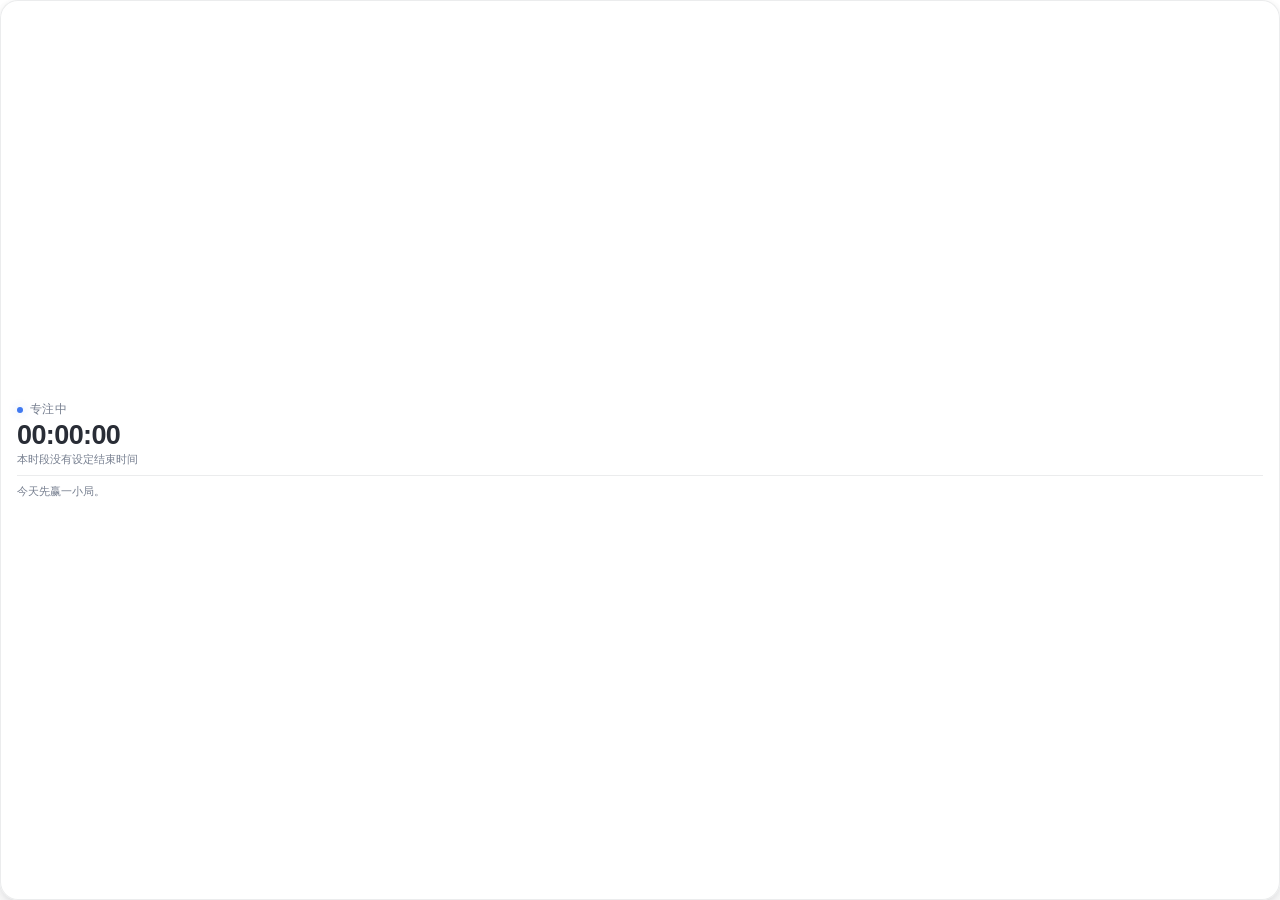
<file: ui/hud.html>
<!DOCTYPE html>
<html lang="zh-CN">
<head>
<meta charset="UTF-8" />
<title>King Of Focus</title>
<link rel="stylesheet" href="tokens.css" />
<link rel="stylesheet" href="hud.css" />
</head>
<body>
<div class="card" data-tauri-drag-region>
  <!-- 记一笔：写在遮罩之上、跟着 HUD 走，所以位置天然可拖；
       具体落在哪个角由设置里的 buttonCorner 决定（默认左上角）。 -->
  <button class="cap" id="capBtn" title="记一笔（想到什么就先放这儿）" aria-label="记一笔">
    <span class="cap-ico">＋</span>
    <span class="cap-n" id="capN"></span>
  </button>
  <div class="cap-panel" id="capPanel" hidden>
    <input id="capInput" type="text" maxlength="500" autocomplete="off"
      placeholder="刚冒出的想法，回车记下" />
    <div class="cap-hint" id="capHint">回车记下 · Esc 关闭</div>
  </div>
  <div class="top">
    <span class="dot"></span>
    <span class="label" id="label">专注中</span>
    <span class="blk" id="blk"></span>
    <span class="until" id="until">—</span>
  </div>
  <div class="elapsed" id="elapsed">00:00:00</div>
  <div class="remain" id="remain">还没有开始</div>
  <div class="divider"></div>
  <div class="quote" id="quote">今天先赢一小局。</div>
  <div class="from" id="from"></div>
</div>
<script src="hud.js"></script>
</body>
</html>
</file>
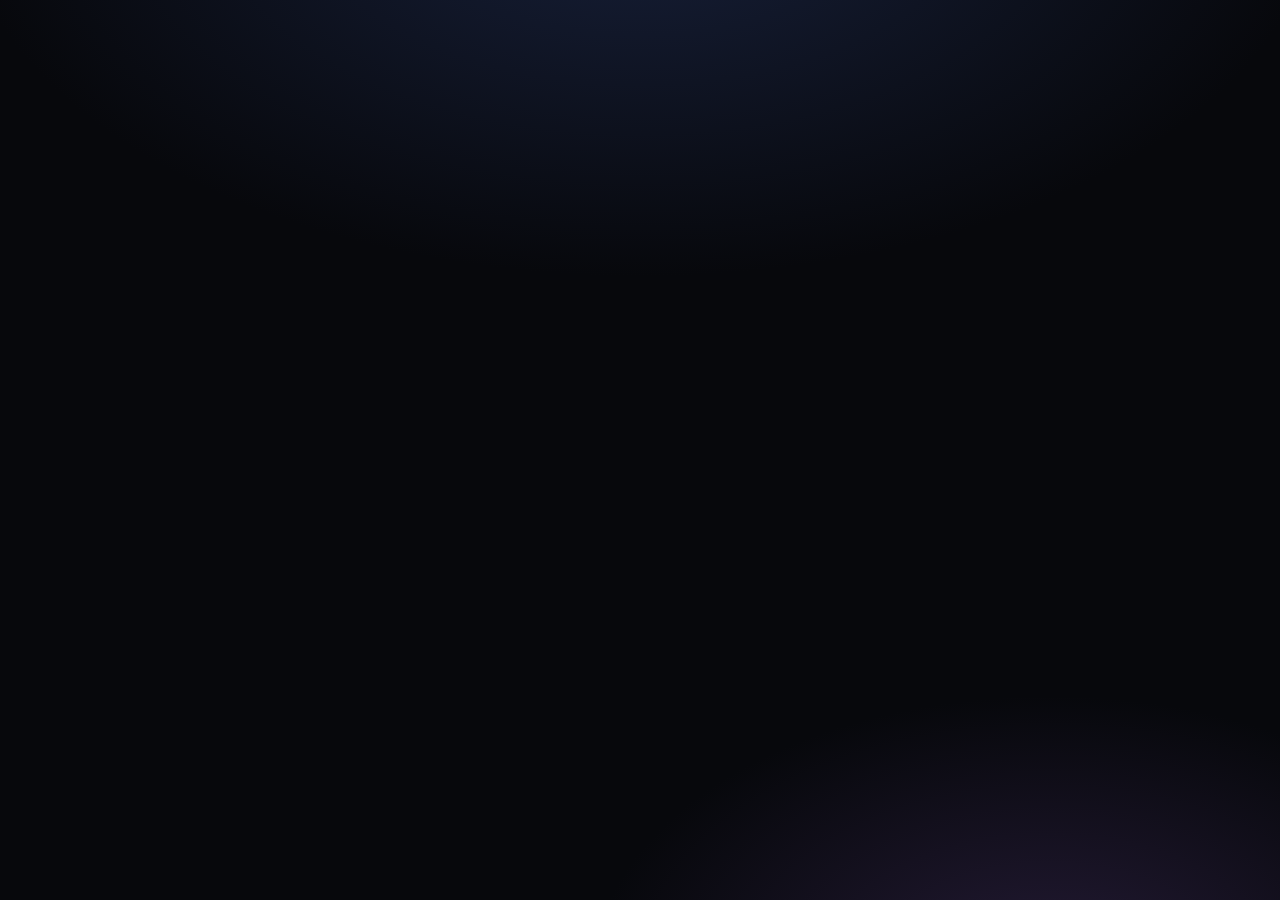
<file: ui/sleep.html>
<!DOCTYPE html>
<html lang="zh-CN">
<head>
<meta charset="UTF-8" />
<title>睡眠时间</title>
<link rel="stylesheet" href="tokens.css" />
<style>
  :root {
    --bg: #07080c;
    --fg: #eef2ff;
    --dim: #8b93a7;
    --gold: #ffc75f;
    --red: #ff5c5c;
    --line: rgba(255, 255, 255, .10);
  }
  * { box-sizing: border-box; }
  html, body { height: 100%; margin: 0; }
  body {
    background:
      radial-gradient(1100px 620px at 50% -12%, #17203a 0%, transparent 62%),
      radial-gradient(760px 460px at 82% 108%, #231a34 0%, transparent 60%),
      var(--bg);
    color: var(--fg);
    font: 15px/1.6 "Microsoft YaHei UI", "Segoe UI", system-ui, sans-serif;
    display: flex; align-items: center; justify-content: center;
    user-select: none; cursor: default; overflow: hidden;
  }
  .wrap { width: min(760px, 84vw); text-align: center; }
  .moon { font-size: 40px; line-height: 1; opacity: .9; }
  .kicker {
    margin-top: 18px; letter-spacing: .34em; font-size: 12px;
    color: var(--dim); text-transform: uppercase;
  }
  h1 { margin: 8px 0 4px; font-size: 34px; font-weight: 650; letter-spacing: .02em; }
  .sub { color: var(--dim); font-size: 14.5px; }
  .clock {
    margin: 16px 0 0; font-size: 54px; font-weight: 300;
    font-variant-numeric: tabular-nums; letter-spacing: .04em;
  }
  .count {
    display: inline-flex; align-items: baseline; gap: 10px;
    margin-top: 18px; padding: 14px 24px; border-radius: 16px;
    border: 1px solid var(--line); background: rgba(255, 255, 255, .035);
  }
  .count .t {
    font-size: 38px; font-weight: 600; font-variant-numeric: tabular-nums;
    color: var(--gold); letter-spacing: .02em;
  }
  .count .l { color: var(--dim); font-size: 13.5px; }
  .count.hot .t { color: var(--red); }
  .bar {
    margin: 16px auto 0; width: 100%; height: 4px; border-radius: 999px;
    background: rgba(255, 255, 255, .08); overflow: hidden;
  }
  .bar i { display: block; height: 100%; width: 100%; background: var(--gold); transition: width .9s linear; }
  .row { margin-top: 22px; display: flex; gap: 12px; justify-content: center; align-items: center; }
  button {
    font: inherit; font-size: 14.5px; padding: 12px 22px; border-radius: 12px;
    border: 1px solid var(--line); background: rgba(255, 255, 255, .05);
    color: var(--fg); cursor: pointer; transition: transform .16s, background .16s, border-color .16s;
  }
  button:hover:not(:disabled) { background: rgba(255, 255, 255, .10); border-color: rgba(255, 255, 255, .22); }
  button:active:not(:disabled) { transform: translateY(1px); }
  button.primary { background: linear-gradient(180deg, #ffd485, #f0a93b); color: #241a05; border-color: transparent; font-weight: 600; }
  button:disabled { opacity: .42; cursor: not-allowed; }
  .foot { margin-top: 18px; color: var(--dim); font-size: 12.5px; line-height: 1.9; }
  .foot b { color: #c9d2e6; font-weight: 600; }
  .err { margin-top: 14px; color: var(--red); font-size: 13px; min-height: 20px; }
  .tag {
    display: inline-block; margin-top: 14px; padding: 4px 12px; border-radius: 999px;
    border: 1px solid var(--line); color: var(--dim); font-size: 12px;
  }
  .test { position: fixed; top: 14px; right: 18px; color: var(--gold); font-size: 12px; }
</style>
</head>
<body>
<div class="test" id="testTag" hidden></div>
<div class="wrap">
  <div class="moon">🌙</div>
  <div class="kicker" id="kicker">SLEEP HOURS</div>
  <h1 id="title">现在是睡眠时间</h1>
  <div class="sub" id="sub">这台电脑该关着了。</div>

  <div class="clock" id="clock">--:--:--</div>

  <div class="count" id="countBox">
    <span class="t" id="count">--:--</span>
    <span class="l" id="countLab">后自动关机</span>
  </div>
  <div class="bar"><i id="bar"></i></div>

  <div class="row">
    <button class="primary" id="unlock">用积分解锁</button>
  </div>
  <div class="err" id="err"></div>

  <div class="foot" id="foot"></div>
  <span class="tag" id="tag"></span>
</div>
<script src="sleep.js"></script>
</body>
</html>
</file>
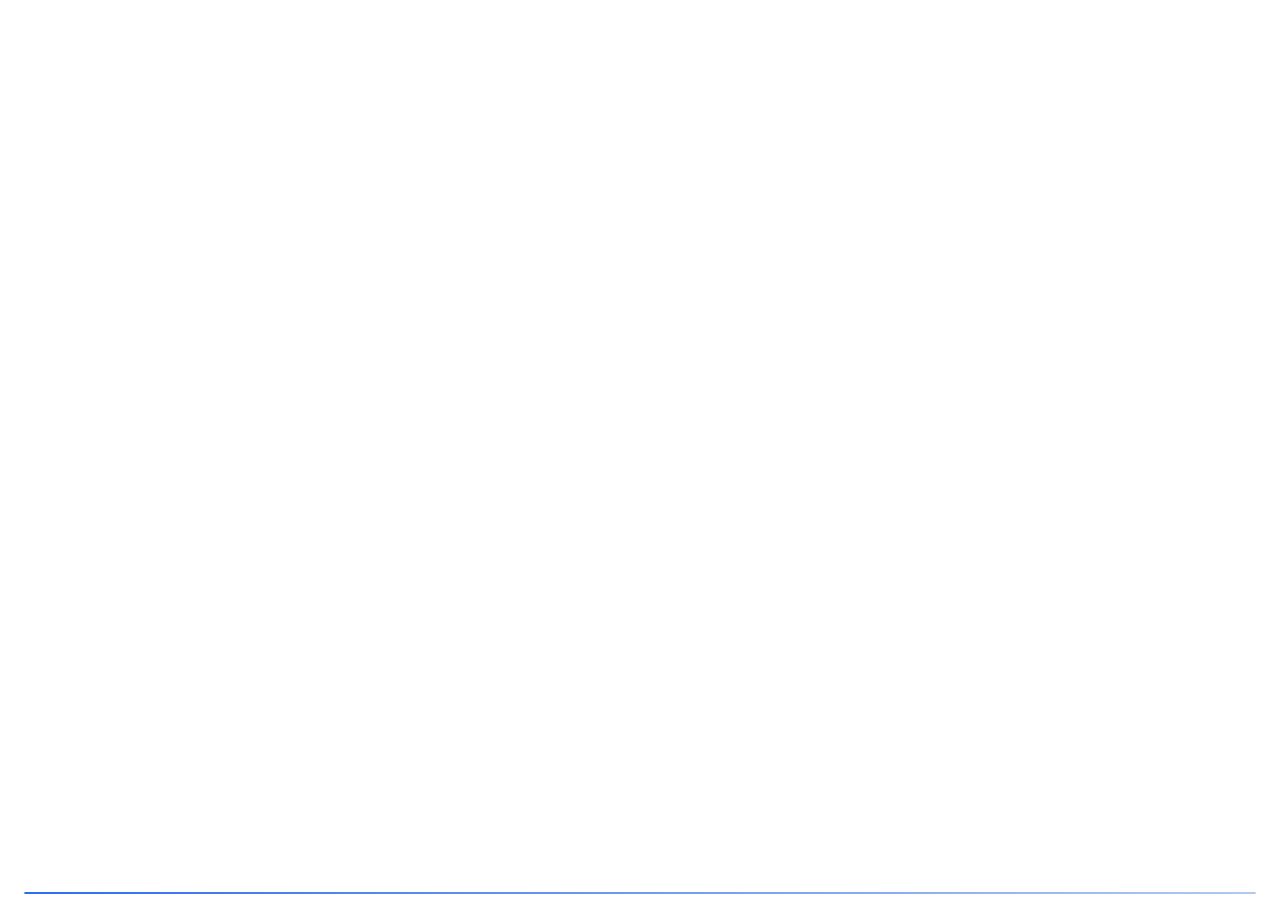
<file: ui/toast.html>
<!DOCTYPE html>
<html lang="zh-CN">
<head>
<meta charset="UTF-8" />
<title>拦截通知</title>
<link rel="stylesheet" href="tokens.css" />
<style>
  :root {
    --bg: rgba(18, 21, 28, .97);
    --line: rgba(255, 255, 255, .1);
    --txt: #eef1f6;
    --dim: #98a2b5;
    --gold: #4d8dff;
    --red: #ff6b6b;
  }
  @media (prefers-color-scheme: light) {
    :root {
      --bg: rgba(255, 255, 255, .98);
      --line: rgba(16, 20, 30, .1);
      --txt: #131821;
      --dim: #5d6675;
      --gold: #2f6df0;
      --red: #d33a3a;
    }
  }
  * { box-sizing: border-box; }
  html, body {
    margin: 0; height: 100%; background: transparent;
    font-family: "Microsoft YaHei UI", "Segoe UI", system-ui, sans-serif;
    -webkit-user-select: none; user-select: none; overflow: hidden;
  }
  .card {
    height: calc(100% - 14px); margin: 7px;
    display: flex; gap: 13px; align-items: flex-start;
    padding: 15px 17px;
    background: var(--bg);
    border: 1px solid var(--line);
    border-radius: 18px;
    box-shadow: 0 14px 40px -12px rgba(0, 0, 0, .55), 0 0 0 1px rgba(0, 0, 0, .12);
    opacity: 0; transform: translateY(-10px) scale(.97);
    transition: opacity .22s ease, transform .26s cubic-bezier(.2, .9, .3, 1.1);
  }
  .card.in { opacity: 1; transform: none; }
  .ico {
    width: 38px; height: 38px; flex: none; border-radius: 12px;
    display: grid; place-items: center; font-size: 17px; font-weight: 700;
    background: linear-gradient(150deg, rgba(77, 141, 255, .22), rgba(77, 141, 255, .06));
    border: 1px solid rgba(77, 141, 255, .38);
    color: var(--gold);
  }
  .ico.warn {
    background: linear-gradient(150deg, rgba(255, 190, 90, .22), rgba(255, 190, 90, .06));
    border-color: rgba(255, 190, 90, .42);
    color: #ffbe5a;
  }
  .ico.site {
    background: linear-gradient(150deg, rgba(90, 160, 255, .2), rgba(90, 160, 255, .05));
    border-color: rgba(90, 160, 255, .4);
    color: #5aa0ff;
  }
  .body { flex: 1; min-width: 0; }
  .t { font-size: 13.5px; font-weight: 700; color: var(--txt); letter-spacing: .2px; }
  .s { font-size: 12px; color: var(--dim); margin-top: 5px; line-height: 1.55; word-break: break-all; }
  .s b { color: var(--txt); font-weight: 600; }
  .tag {
    display: inline-block; margin-top: 8px; padding: 2px 9px;
    font-size: 10.5px; border-radius: 999px;
    background: rgba(255, 107, 107, .14); color: var(--red);
    border: 1px solid rgba(255, 107, 107, .3);
  }
  .bar {
    position: absolute; left: 24px; right: 24px; bottom: 6px; height: 2px;
    border-radius: 2px; background: rgba(128, 128, 128, .18); overflow: hidden;
  }
  .bar i {
    display: block; height: 100%; width: 100%; border-radius: 2px;
    background: linear-gradient(90deg, var(--gold), rgba(77, 141, 255, .35));
    transform-origin: left center;
  }
</style>
</head>
<body>
  <div class="card" id="card">
    <div class="ico" id="ico">王</div>
    <div class="body">
      <div class="t" id="title">已被拦截</div>
      <div class="s" id="sub">正在关闭…</div>
      <div class="tag" id="tag">自律模式 · 时间表内</div>
    </div>
  </div>
  <div class="bar"><i id="bar"></i></div>
  <script src="toast.js"></script>
</body>
</html>
</file>
<file: ui/tokens.css>
/* ============================================================
   King Of Focus — 设计令牌（唯一来源）
   主界面 / HUD / 通知 / 睡眠锁屏 共用这一份：
   颜色、圆角、动效时长都从这里取，别再各窗口抄一份。
   深色为默认，[data-theme="light"] 覆盖为浅色。
   ============================================================ */
:root {
  --r-xl: 22px;
  --r-lg: 18px;
  --r-md: 13px;
  --r-sm: 9px;
  --r-pill: 999px;

  /* ── 动效令牌 ──────────────────────────────────────────────
   * 全站只用这四档时长、三条曲线。加动画时优先用变量，
   * 不要就地写 .13s / .17s / .21s —— 那种"每个地方都不一样"的时长
   * 是界面看起来不精致的主要原因（快慢不一，读起来像卡顿）。
   *   fast   120ms  即时反馈：hover、按下、光标变化
   *   base   180ms  状态切换：颜色、展开收起、选中
   *   slow   260ms  位移与落位：图表块、面板进出
   *   slower 340ms  入场：整页、弹窗
   *   ease       标准曲线（先快后慢），大多数场景用它
   *   ease-out   入场（起步快、收尾极缓）
   *   ease-in    退场（起步慢、末段加速）
   */
  --mo-fast: 120ms;
  --mo-base: 180ms;
  --mo-slow: 260ms;
  --mo-slower: 340ms;
  --mo-ease: cubic-bezier(.22, .61, .36, 1);
  --mo-ease-out: cubic-bezier(.16, 1, .3, 1);
  --mo-ease-in: cubic-bezier(.4, 0, .85, .3);

  /* 主色调：蓝（变量名沿用 gold 是为了不动几十处引用，值已全部换成蓝） */
  --gold: #4d8dff;
  --gold-2: #2f6df0;
  --red: #ff5c5c;
  --green: #35d07f;
  --blue: #38bdf8;
  /* 警告色单独留一支琥珀，插件被停用 / 已降级这类"要注意"的徽标仍然醒目 */
  --warn: #f5a524;
  /* 强调色（按钮 / 滑块 / 选中态）：需要足够醒目 */
  --cc-fill: #3f7cff;
  /* 时段色块的配色：**只有一个色相**，三种状态靠"极小的明度差"区分。
   *
   *   选中高亮（选中 / 拖拽中）  = --cc-sel  #3f7cff
   *   已放置（松手落盘之后）      = --cc-set  #3c76f2  ← 在 sel 上压 5% 黑
   *
   * 为什么不再用橙色：橙色和蓝色是互补色，切换时整块"跳"了一下，
   * 视觉上像换了个东西，而不是"同一个东西被放下了"。现在两个状态同色相，
   * 只有 5% 的明度差——几乎看不出来，但看得见"我松手了"。
   * 5% 是刻意选的：再深一档（>8%）就会像两种颜色，再浅一档（<3%）肉眼分不出。 */
  --cc-sel: #3f7cff;
  --cc-set: #3c76f2;
  /* 兼容旧名字：色块 / 每日时长条 / 图例默认都用"已放置"色 */
  --cc-block: var(--cc-set);

  /* 深色 */
  --bg: #090b10;
  --bg-soft: #0d1017;
  --side-a: #0c0f15;
  --side-b: #090b10;
  --panel-a: #14181f;
  --panel-b: #12161d;
  --topbar: rgba(9, 11, 16, .72);
  --modal-a: #161b23;
  --modal-b: #101319;
  --modal-ft: rgba(0, 0, 0, .18);

  --text: #eef1f7;
  --text-2: #98a2b5;
  --text-3: #626b7e;
  --line: rgba(255, 255, 255, .055);
  --line-2: rgba(255, 255, 255, .09);

  --input-bg: rgba(0, 0, 0, .28);
  --inset-bg: rgba(0, 0, 0, .24);
  --btn-bg: rgba(255, 255, 255, .04);
  --btn-bg-hover: rgba(255, 255, 255, .075);
  --hover-bg: rgba(255, 255, 255, .035);
  --cell-bg: rgba(255, 255, 255, .045);
  --row-line: rgba(255, 255, 255, .035);
  --scroll: rgba(255, 255, 255, .1);

  --sh-1: 0 1px 2px rgba(0, 0, 0, .3), 0 8px 24px -12px rgba(0, 0, 0, .5);
  --sh-2: 0 18px 50px -18px rgba(0, 0, 0, .65), 0 2px 8px rgba(0, 0, 0, .3);
  --inset-hl: inset 0 1px 0 rgba(255, 255, 255, .035);
  --brand-mark-a: #2c3346;
  --brand-mark-b: #14181f;
  --brand-mark-line: rgba(255, 255, 255, .1);

  --hero-a: rgba(77, 141, 255, .14);
  --hero-b: #10141b;
  --hero-line: rgba(77, 141, 255, .13);
  --watermark: rgba(77, 141, 255, .04);
  --glow-1: rgba(77, 141, 255, .05);
  --glow-2: rgba(91, 140, 255, .045);
  --chip-bg: rgba(255, 255, 255, .04);
  --badge-bg: rgba(255, 255, 255, .06);
  --note-bg: rgba(77, 141, 255, .045);
  --note-line: rgba(77, 141, 255, .13);
  --code-bg: rgba(255, 255, 255, .07);
  --on-bg: rgba(77, 141, 255, .1);
  /* 输入框聚焦时的外环：以前直接复用 10% 的 on-bg，深色底上几乎看不见 */
  --ring: rgba(77, 141, 255, .42);
  --on-line: rgba(77, 141, 255, .18);
  --seg-active: rgba(255, 255, 255, .08);
  --toast-bg: #1a202a;
  --preview-hole: #263048;
  --preview-hole-text: #93a7cc;
  --sw-off: rgba(255, 255, 255, .09);
}

[data-theme="light"] {
  --gold: #2f6df0;
  --gold-2: #1f56c9;
  --red: #e04545;
  --green: #16a34a;
  --blue: #0284c7;
  --warn: #b45309;
  --cc-fill: #2f6df0;
  --cc-sel: #2f6df0;
  --cc-set: #2d68e4;
  --cc-block: var(--cc-set);

  --bg: #f5f6fa;
  --bg-soft: #ffffff;
  --side-a: #ffffff;
  --side-b: #fbfcfe;
  --panel-a: #ffffff;
  --panel-b: #fdfdff;
  --topbar: rgba(255, 255, 255, .8);
  --modal-a: #ffffff;
  --modal-b: #fcfcff;
  --modal-ft: rgba(16, 24, 40, .02);

  --text: #14181f;
  --text-2: #596273;
  --text-3: #8a93a5;
  --line: rgba(16, 24, 40, .08);
  --line-2: rgba(16, 24, 40, .14);

  --input-bg: #ffffff;
  --inset-bg: rgba(16, 24, 40, .035);
  --btn-bg: #ffffff;
  --btn-bg-hover: #f4f6fa;
  --hover-bg: rgba(16, 24, 40, .04);
  --cell-bg: rgba(16, 24, 40, .06);
  --row-line: rgba(16, 24, 40, .06);
  --scroll: rgba(16, 24, 40, .16);

  --sh-1: 0 1px 2px rgba(16, 24, 40, .05), 0 6px 18px -12px rgba(16, 24, 40, .22);
  --sh-2: 0 18px 44px -20px rgba(16, 24, 40, .28), 0 2px 8px rgba(16, 24, 40, .06);
  --inset-hl: inset 0 1px 0 rgba(255, 255, 255, .9);
  --brand-mark-a: #ffffff;
  --brand-mark-b: #eef1f7;
  --brand-mark-line: rgba(16, 24, 40, .1);

  --hero-a: rgba(77, 141, 255, .16);
  --hero-b: #ffffff;
  --hero-line: rgba(47, 109, 240, .22);
  --watermark: rgba(47, 109, 240, .05);
  --glow-1: rgba(77, 141, 255, .1);
  --glow-2: rgba(91, 140, 255, .06);
  --chip-bg: #ffffff;
  --badge-bg: rgba(16, 24, 40, .05);
  --note-bg: rgba(77, 141, 255, .08);
  --note-line: rgba(47, 109, 240, .22);
  --code-bg: rgba(16, 24, 40, .06);
  --on-bg: rgba(77, 141, 255, .14);
  --ring: rgba(47, 109, 240, .38);
  --on-line: rgba(47, 109, 240, .26);
  --seg-active: #ffffff;
  --toast-bg: #ffffff;
  --preview-hole: #dde4f2;
  --preview-hole-text: #4a5a7a;
  --sw-off: rgba(16, 24, 40, .12);
}
</file>
<file: ui/app.css>
/* ============================================================
   King Of Focus — 主题令牌
   深色为默认，[data-theme="light"] 覆盖为浅色；
   data-theme="system" 时由 JS 根据 prefers-color-scheme 解析成 light/dark
   ============================================================ */
/* 令牌在 tokens.css（唯一来源），这里只管布局与组件样式 */

* { box-sizing: border-box; }

/* ── 主题切换的两帧内关掉所有过渡 ──────────────────────────
 * 切主题时，页面上几百个节点会同时给 background / color 插值，
 * WebView2 在大范围 transition 下会掉帧，看起来就是"点一下卡一下"。
 * `theme-swapping` 只在 `applyTheme()` 改 data-theme 的那两帧存在，
 * 所以之后 hover / 按钮 / 面板的过渡完全不受影响。 */
html.theme-swapping,
html.theme-swapping *,
html.theme-swapping *::before,
html.theme-swapping *::after {
  transition: none !important;
}

html, body {
  margin: 0;
  height: 100%;
  background: var(--bg);
  color: var(--text);
  font-family: "Microsoft YaHei UI", "PingFang SC", "Segoe UI", system-ui, sans-serif;
  font-size: 13.5px;
  line-height: 1.5;
  overflow: hidden;
  user-select: none;
  -webkit-font-smoothing: antialiased;
  transition: background .22s ease, color .22s ease;
}

button, input, select, textarea { font-family: inherit; font-size: inherit; }
a { color: var(--gold); text-decoration: none; }
a:hover { text-decoration: underline; }

::-webkit-scrollbar { width: 10px; height: 10px; }
::-webkit-scrollbar-thumb {
  background: var(--scroll);
  border-radius: var(--r-pill);
  border: 3px solid transparent;
  background-clip: padding-box;
}
::-webkit-scrollbar-track { background: transparent; }
/* Firefox 的滚动条只能整体给色，顺手对齐一下 */
html { scrollbar-color: var(--scroll) transparent; }

.app {
  display: grid;
  grid-template-columns: 232px 1fr;
  /* minmax(0,1fr) 让这一行可以被压缩，否则内容超长会把行撑开、被 body 的 overflow:hidden 裁掉 */
  grid-template-rows: minmax(0, 1fr);
  height: 100vh;
}

/* ══════════ 侧边栏 ══════════ */
.sidebar {
  background: linear-gradient(180deg, var(--side-a) 0%, var(--side-b) 100%);
  border-right: 1px solid var(--line);
  display: flex;
  flex-direction: column;
  padding: 18px 14px 14px;
  gap: 4px;
  transition: background .22s ease;
}

.brand { display: flex; align-items: center; gap: 11px; padding: 4px 8px 20px; }
.brand-mark {
  width: 38px; height: 38px; border-radius: 13px;
  display: grid; place-items: center;
  background: linear-gradient(150deg, var(--brand-mark-a) 0%, var(--brand-mark-b) 100%);
  border: 1px solid var(--brand-mark-line);
  color: var(--gold);
  font-size: 18px; font-weight: 700;
  box-shadow: var(--inset-hl), 0 6px 16px -6px rgba(0, 0, 0, .35);
  overflow: hidden;
  flex: 0 0 auto;
}
.brand-mark img { width: 100%; height: 100%; object-fit: cover; display: block; }
.brand-name { font-size: 14px; font-weight: 700; letter-spacing: .2px; }
.brand-sub { font-size: 10.5px; color: var(--text-3); margin-top: 3px; letter-spacing: .4px; }

.nav { display: flex; flex-direction: column; gap: 3px; }
.nav-item {
  display: flex; align-items: center; gap: 11px;
  padding: 9px 13px; border: 0; border-radius: var(--r-md);
  background: transparent; color: var(--text-2);
  font-size: 13px; text-align: left; cursor: pointer;
  transition: background .15s ease, color .15s ease;
  position: relative;
}
.nav-item:hover { background: var(--hover-bg); color: var(--text); }
.nav-item.active {
  background: var(--on-bg);
  color: var(--text);
  box-shadow: inset 0 0 0 1px var(--on-line);
}
.nav-item.active .ico { color: var(--gold); }
.nav-item.active::before {
  content: ""; position: absolute; left: 0; top: 50%; transform: translateY(-50%);
  width: 3px; height: 16px; border-radius: var(--r-pill); background: var(--gold);
}
.nav-item .ico {
  width: 17px; text-align: center; color: var(--text-3);
  font-size: 13px; transition: color .15s;
}

.side-foot { margin-top: auto; padding: 12px 10px 0; }
.side-status { font-size: 11px; color: var(--text-3); line-height: 1.85; }
.side-status b { color: var(--gold); font-weight: 600; }
.side-status .warn { color: var(--red); }
.side-version { margin-top: 8px; font-size: 10.5px; color: var(--text-3); opacity: .6; letter-spacing: .3px; }

/* ══════════ 主区 ══════════ */
.main { display: flex; flex-direction: column; min-width: 0; min-height: 0; }
.topbar {
  height: 60px; flex: 0 0 60px;
  display: flex; align-items: center; justify-content: space-between;
  padding: 0 28px;
  border-bottom: 1px solid var(--line);
  background: var(--topbar);
  backdrop-filter: blur(12px);
}
.topbar-title { font-size: 15.5px; font-weight: 650; letter-spacing: .2px; }
.topbar-right { display: flex; align-items: center; gap: 12px; }
.clock {
  font-size: 12.5px; color: var(--text-3);
  font-variant-numeric: tabular-nums;
  padding: 5px 12px; border-radius: var(--r-pill);
  background: var(--inset-bg);
}

.content {
  flex: 1 1 auto;
  /* 关键：flex 子项必须 min-height:0 才能收缩，否则内容超出时不会出现滚动条 */
  min-height: 0;
  overflow-y: auto;
  overscroll-behavior: contain;
  padding: 24px 28px 48px;
  background:
    radial-gradient(70% 55% at 82% -10%, var(--glow-1) 0%, transparent 60%),
    radial-gradient(50% 40% at 0% 100%, var(--glow-2) 0%, transparent 60%);
}

.pill {
  font-size: 12px; padding: 6px 14px; border-radius: var(--r-pill);
  border: 1px solid var(--line-2); color: var(--text-2);
  display: inline-flex; align-items: center; gap: 7px;
  background: var(--inset-bg);
  transition: .2s;
}
.pill .dot { width: 6px; height: 6px; border-radius: 50%; background: var(--text-3); }
.pill.on {
  color: var(--gold);
  border-color: var(--on-line);
  background: var(--on-bg);
}
.pill.on .dot { background: var(--gold); box-shadow: 0 0 10px var(--gold); }

/* ══════════ 通用元件 ══════════ */
.card {
  background: linear-gradient(180deg, var(--panel-a) 0%, var(--panel-b) 100%);
  border: 1px solid var(--line);
  border-radius: var(--r-lg);
  padding: 20px 22px;
  box-shadow: var(--sh-1), var(--inset-hl);
}
.card + .card { margin-top: 16px; }
.card-title {
  font-size: 13.5px; font-weight: 650; margin: 0 0 5px;
  display: flex; align-items: center; gap: 9px; letter-spacing: .2px;
  flex-wrap: wrap;
}
.card-sub { font-size: 11.5px; color: var(--text-3); margin-bottom: 16px; line-height: 1.85; }
.card-sub b { color: var(--text-2); font-weight: 600; }

.row { display: flex; gap: 16px; }
.grid-2 { display: grid; grid-template-columns: 1fr 1fr; gap: 16px; }
.grid-3 { display: grid; grid-template-columns: repeat(3, 1fr); gap: 16px; }
.muted { color: var(--text-3); }
.tnum { font-variant-numeric: tabular-nums; }
.hidden { display: none !important; }

.btn {
  border: 1px solid var(--line-2);
  background: var(--btn-bg);
  color: var(--text);
  border-radius: var(--r-md);
  padding: 9px 17px; font-size: 12.5px; font-weight: 500;
  cursor: pointer;
  transition: background .15s ease, border-color .15s ease, transform .08s ease;
  display: inline-flex; align-items: center; justify-content: center; gap: 7px;
  white-space: nowrap;
}
.btn:hover { background: var(--btn-bg-hover); border-color: var(--line-2); }
.btn:active { transform: translateY(1px); }
.btn:disabled { opacity: .38; cursor: not-allowed; }
/* 主按钮：**纯色**，不叠渐变和高光。
 * 渐变按钮在深色底上会显得"塑料"，而且和页面里其它纯色块不是一套语言。
 * 层次感交给投影和边框，颜色只有一个。 */
.btn-primary {
  background: var(--cc-fill);
  color: #ffffff; border-color: rgba(255, 255, 255, .14);
  font-weight: 650;
  box-shadow: 0 6px 16px -10px rgba(60, 120, 240, .85);
}
.btn-primary:hover { background: #4f8bff; border-color: rgba(255, 255, 255, .22); }
.btn-primary:active { background: #356fe0; }
/* 危险动作只有一种长相。
 *
 * 以前有两套：`.btn-danger`（12% 红底）和 `.danger-ghost`（透明底），
 * 两套混用在 9 + 10 处，同一屏里「删除」有的带底色有的不带 ——
 * 用户看不出区别，只觉得"这几个按钮怎么不一样"。
 * 统一成带底色的那一版（危险动作值得更醒目的底色），
 * 保留 `.danger-ghost` 这个名字，老代码不用全改。 */
.btn-danger,
.btn.danger-ghost {
  background: rgba(255, 92, 92, .12);
  border-color: rgba(255, 92, 92, .28);
  color: var(--red);
}
.btn-danger:hover,
.btn.danger-ghost:hover { background: rgba(255, 92, 92, .18); border-color: rgba(255, 92, 92, .5); }
.btn-sm { padding: 6px 12px; font-size: 11.5px; border-radius: var(--r-sm); }
.btn-block { width: 100%; }

/* 键盘可达性：鼠标点不显示焦点环，Tab 走到才显示。
 * 之前的按钮完全没有焦点态，纯键盘操作时看不出焦点在哪。 */
:where(.btn, .nav-item, .seg-btn, .exp-fmt, .cc-gran-btn, .cc-prof,
  .rep-item, .cc-mini, .badge-btn, .theme-btn):focus-visible,
button:focus-visible,
[role="button"]:focus-visible,
a:focus-visible {
  outline: 2px solid var(--cc-fill);
  outline-offset: 2px;
  border-radius: var(--r-sm);
}
/* 输入框用 box-shadow 那套（见上面的 input:focus），这里不叠加轮廓 */
input:focus-visible, select:focus-visible, textarea:focus-visible { outline: none; }

input[type=text], input[type=password], input[type=number], input[type=date], select, textarea {
  background: var(--input-bg);
  border: 1px solid var(--line-2);
  color: var(--text);
  border-radius: var(--r-md);
  padding: 9px 13px;
  outline: none;
  user-select: text;
  transition: border-color .15s, box-shadow .15s, background .22s;
}
input::placeholder, textarea::placeholder { color: var(--text-3); opacity: .7; }
input:focus, select:focus, textarea:focus {
  border-color: var(--gold);
  box-shadow: 0 0 0 3px var(--ring);
}
/* ── 输入类控件的细节 ─────────────────────────────────────────
 * 1) 数字框不要原生上下箭头：深色底上那两个小三角是纯噪点，还会随系统主题
 *    变成一块浅灰；键盘 ↑↓ 照样能调值，拖选也不受影响。
 * 2) 插入符跟主色走：默认的白/黑竖线在灰底输入框里显得脏。
 * 3) 原生控件（复选、滑块、进度）统一用主色，免得出现系统蓝。 */
input[type="number"] {
  appearance: textfield;
  -moz-appearance: textfield;
  font-variant-numeric: tabular-nums;   /* 上下调值时数字不左右抖 */
}
input[type="number"]::-webkit-outer-spin-button,
input[type="number"]::-webkit-inner-spin-button {
  -webkit-appearance: none;
  margin: 0;
}
input, textarea { caret-color: var(--gold); }
:root { accent-color: var(--gold); }
select {
  appearance: none;
  padding-right: 32px;
  background-image: linear-gradient(45deg, transparent 50%, var(--text-3) 50%),
                    linear-gradient(135deg, var(--text-3) 50%, transparent 50%);
  background-position: calc(100% - 17px) 50%, calc(100% - 12px) 50%;
  background-size: 5px 5px, 5px 5px;
  background-repeat: no-repeat;
}

.switch { position: relative; width: 42px; height: 24px; flex: 0 0 42px; cursor: pointer; }
.switch input { display: none; }
.switch i {
  position: absolute; inset: 0; border-radius: var(--r-pill);
  background: var(--sw-off);
  transition: background .2s ease;
}
.switch i::after {
  content: ""; position: absolute; width: 18px; height: 18px; border-radius: 50%;
  background: var(--text-3);
  top: 3px; left: 3px;
  transition: transform .2s cubic-bezier(.4, 0, .2, 1), background .2s ease;
  box-shadow: 0 1px 3px rgba(0, 0, 0, .3);
}
.switch input:checked + i { background: var(--on-line); }
.switch input:checked + i::after {
  transform: translateX(18px);
  background: var(--gold);
  box-shadow: 0 0 10px var(--on-line);
}

input[type=range] {
  -webkit-appearance: none; width: 100%; height: 6px;
  border-radius: var(--r-pill);
  background: var(--cell-bg);
  outline: none;
}
input[type=range]::-webkit-slider-thumb {
  -webkit-appearance: none; width: 18px; height: 18px; border-radius: 50%;
  /* 纯色滑块：和时段块、主按钮用同一个填充色，整套界面只有一种"强调色" */
  background: var(--cc-fill);
  cursor: pointer; border: 3px solid var(--panel-a);
  box-shadow: 0 0 0 1px rgba(77, 141, 255, .5), 0 2px 8px rgba(0, 0, 0, .3);
  transition: transform .12s;
}
input[type=range]::-webkit-slider-thumb:hover { transform: scale(1.12); }

.badge {
  display: inline-flex; align-items: center;
  font-size: 10.5px; font-weight: 500;
  padding: 3px 9px; border-radius: var(--r-pill);
  background: var(--badge-bg);
  color: var(--text-2);
  white-space: nowrap;
}
.badge.gold { background: rgba(245, 165, 36, .14); color: var(--warn); }
.badge.red { background: rgba(255, 92, 92, .14); color: var(--red); }
.badge.green { background: rgba(53, 208, 127, .14); color: var(--green); }
.badge.blue { background: rgba(91, 140, 255, .14); color: var(--blue); }

/* ── 色盲友好：状态不能只靠颜色 ──────────────────────────────
 * 红/绿在红绿色盲眼里几乎一样，而这两个颜色恰好承载"成功 / 失败"。
 * 给绿加 ✓、红加 ✕、警告加 !，形状本身就能读出来；颜色仍在，视觉不变。
 * 用 ::before 而不改 HTML：几十处调用点一个都不用动。
 * 间距用 em，跟着字号缩放，不会在不同大小的徽标里错位。 */
.badge.green::before { content: '✓'; margin-right: .35em; font-weight: 700; }
.badge.red::before { content: '✕'; margin-right: .35em; font-weight: 700; }
.badge.gold::before { content: '!'; margin-right: .35em; font-weight: 700; }
.dx-st.done::before { content: '✓ '; }
.dx-st.missed::before { content: '✕ '; }

.empty {
  text-align: center; color: var(--text-3); font-size: 12.5px;
  padding: 38px 12px; line-height: 2;
  /* 空状态往往是"切页/删完最后一条"之后才出现的，
   * 硬切进来会显得突兀。给一次很短的淡入 + 上浮，落位就安静了。 */
  animation: emptyIn .22s var(--mo-ease);
}
@keyframes emptyIn {
  from { opacity: 0; transform: translateY(4px); }
  to { opacity: 1; transform: none; }
}
html[data-motion="low"] .empty { animation: none; }

/* ══════════ 总览 ══════════ */
.hero { display: grid; grid-template-columns: 1.4fr 1fr; gap: 16px; margin-bottom: 16px; }
.hero-main {
  position: relative; overflow: hidden;
  background:
    radial-gradient(130% 150% at 8% -20%, var(--hero-a) 0%, transparent 55%),
    linear-gradient(180deg, var(--panel-a) 0%, var(--hero-b) 100%);
  border: 1px solid var(--hero-line);
  border-radius: var(--r-xl); padding: 26px 28px;
  box-shadow: var(--sh-2), var(--inset-hl);
}
.hero-main::after {
  content: "王"; position: absolute; right: 6px; bottom: -46px;
  font-size: 168px; font-weight: 700; line-height: 1;
  color: var(--watermark);
  pointer-events: none;
}
.hero-label {
  font-size: 10.5px; color: var(--text-3);
  letter-spacing: 2px; text-transform: uppercase;
}
.hero-state { font-size: 28px; font-weight: 750; margin: 10px 0 4px; letter-spacing: -.3px; }
.hero-state.on { color: var(--gold); }
.hero-desc { font-size: 12px; color: var(--text-2); line-height: 1.8; max-width: 92%; }
.hero-count { margin-top: 22px; display: flex; gap: 34px; }
.hero-count .n { font-size: 21px; font-weight: 700; font-variant-numeric: tabular-nums; letter-spacing: -.5px; }
.hero-count .l { font-size: 10.5px; color: var(--text-3); margin-top: 4px; }

.stat-mini { display: flex; flex-direction: column; gap: 16px; }
.mini {
  background: linear-gradient(180deg, var(--panel-a) 0%, var(--panel-b) 100%);
  border: 1px solid var(--line); border-radius: var(--r-lg);
  padding: 17px 20px; flex: 1;
  display: flex; flex-direction: column; justify-content: center;
  box-shadow: var(--sh-1), var(--inset-hl);
}
.mini .l { font-size: 11px; color: var(--text-3); letter-spacing: .3px; }
.mini .v { font-size: 19px; font-weight: 700; margin-top: 6px; font-variant-numeric: tabular-nums; }

.rule-chip {
  display: inline-flex; align-items: center; gap: 9px;
  background: var(--chip-bg);
  border: 1px solid var(--line-2);
  border-radius: var(--r-pill);
  padding: 8px 15px; font-size: 12px; margin: 0 9px 9px 0;
}
.rule-chip .dot { width: 7px; height: 7px; border-radius: 50%; background: var(--gold); }

.evlist { display: flex; flex-direction: column; }
.ev {
  display: flex; align-items: center; gap: 11px;
  padding: 10px; margin: 0 -10px;
  border-radius: var(--r-md);
  font-size: 12px;
  transition: background .13s;
}
.ev:hover { background: var(--hover-bg); }
.ev .t { color: var(--text-3); font-size: 11px; width: 52px; flex: 0 0 52px; font-variant-numeric: tabular-nums; }
.ev .n { flex: 1; overflow: hidden; text-overflow: ellipsis; white-space: nowrap; }

/* ══════════ 规则：多列 / 多组 自律时段条目 ══════════ */
.sl-group { margin-bottom: 22px; }
.sl-group-hd {
  display: flex; align-items: baseline; gap: 10px;
  margin-bottom: 11px; padding-bottom: 8px;
  border-bottom: 1px solid var(--line);
}
.sl-group-title { font-size: 13px; font-weight: 650; letter-spacing: .3px; }
.sl-group-hd .muted { font-size: 11.5px; }

.sl-grid {
  display: grid;
  /* auto-fit 而不是 auto-fill：只有一两条规则时，卡片会撑满整行，
   * 不会像以前那样在右边留两大块空白（auto-fill 会保留空轨道）。
   * 下限 360px 是因为卡片里还有开关 + 两个按钮，330px 时标题下的
   * 「0 个软件 · 1 个网站 · 0 条例外」会被挤到折行，最后只剩一个「外」。 */
  grid-template-columns: repeat(auto-fit, minmax(360px, 1fr));
  gap: 12px;
}
.sl-item {
  display: flex; align-items: center; gap: 12px;
  padding: 12px 14px;
  background: linear-gradient(180deg, var(--panel-a) 0%, var(--panel-b) 100%);
  border: 1px solid var(--line); border-radius: var(--r-lg);
  cursor: pointer;
  transition: border-color .16s, transform .16s, box-shadow .16s;
  box-shadow: var(--sh-1);
}
.sl-item:hover {
  border-color: var(--line-2);
  transform: translateY(-1px);
  box-shadow: var(--sh-2);
}
.sl-item.active { border-color: var(--on-line); }
.sl-item-bar {
  width: 4px; align-self: stretch; min-height: 52px;
  border-radius: var(--r-pill);
}
.sl-item-main { flex: 1; min-width: 0; }
.sl-item-name {
  font-size: 13px; font-weight: 650;
  display: flex; align-items: center; gap: 7px; flex-wrap: wrap;
}
.sl-item-range {
  font-size: 12px; color: var(--text-2); margin-top: 5px;
  line-height: 1.5; word-break: break-all;
}
.sl-item-meta {
  font-size: 11px; color: var(--text-3); margin-top: 4px;
  /* 一行说完，不折行：中文按字断行时，最后一个字（「例外」的「外」）
   * 会孤零零掉到第二行，看起来像渲染坏了。窄的时候省略号收尾。 */
  white-space: nowrap; overflow: hidden; text-overflow: ellipsis;
}

/* 条目里的迷你时间分布（7 列 = 周一~周日） */
.sl-mini {
  display: grid; grid-template-columns: repeat(7, 1fr);
  gap: 3px; width: 92px; height: 52px; flex: none;
  padding: 3px 4px;
  background: var(--inset-bg); border-radius: var(--r-sm);
}
.sl-mini-col { position: relative; border-radius: 2px; background: var(--cell-bg); }
.sl-mini-col i { position: absolute; left: 0; right: 0; border-radius: 2px; display: block; }

.sl-item-act { display: flex; align-items: center; gap: 9px; flex: none; }

/* ══════════ 编辑器 ══════════ */
.tabs {
  display: flex; gap: 4px; margin-bottom: 18px;
  background: var(--inset-bg);
  padding: 4px; border-radius: var(--r-md);
}
.tab {
  border: 0; background: transparent; color: var(--text-3);
  padding: 8px 15px; font-size: 12.5px; cursor: pointer;
  border-radius: var(--r-sm);
  transition: .15s; flex: 1;
}
.tab:hover { color: var(--text); }
.tab.active {
  background: var(--on-bg);
  color: var(--gold);
  box-shadow: inset 0 0 0 1px var(--on-line);
}

.list-box {
  border: 1px solid var(--line);
  border-radius: var(--r-md);
  overflow: hidden;
  background: var(--inset-bg);
}
.list-row {
  display: flex; align-items: center; gap: 11px;
  padding: 11px 14px; font-size: 12.5px;
  border-bottom: 1px solid var(--row-line);
  transition: background .13s;
}
.list-row:last-child { border-bottom: 0; }
.list-row:hover { background: var(--hover-bg); }
.list-row .grow { flex: 1; overflow: hidden; text-overflow: ellipsis; white-space: nowrap; }
.list-row .path { font-size: 10.5px; color: var(--text-3); margin-top: 3px; }
.x {
  border: 0; background: transparent; color: var(--text-3);
  cursor: pointer; font-size: 16px; line-height: 1;
  padding: 3px 8px; border-radius: var(--r-sm);
  transition: .13s;
}
.x:hover { background: rgba(255, 92, 92, .16); color: var(--red); }

.add-row { display: flex; gap: 9px; margin-bottom: 14px; flex-wrap: wrap; }
.add-row input { flex: 1; min-width: 160px; }
.hint { font-size: 11.5px; color: var(--text-3); line-height: 1.85; }
/* 路径 / 网址 / 规则名可能很长且没有空格：允许在任意位置断行，
   否则它会撑破卡片、把右边的说明文字挤出去（Windows 路径尤其常见）。 */
.hint, .note, .card-sub, .toast, .lk-empty, .cc-def, .cc-bind { overflow-wrap: anywhere; }
.hint code, .note code, .card-sub code {
  background: var(--code-bg); padding: 1px 6px;
  border-radius: 5px; font-size: 11px; color: var(--gold);
}

/* ══════════ 时段图表（滴答清单式：横轴周一~周日，纵轴 00:00~24:00） ══════════ */
.tk-modal { width: 940px; }
.tk-chart {
  display: flex; gap: 10px;
  padding: 14px 12px 10px;
  background: var(--inset-bg);
  border: 1px solid var(--line);
  border-radius: var(--r-lg);
  user-select: none;
}
.tk-axis {
  position: relative; width: 44px; flex: 0 0 44px; height: 420px;
}
.tk-axis span {
  position: absolute; right: 6px; transform: translateY(-50%);
  font-size: 10.5px; color: var(--text-3); font-variant-numeric: tabular-nums;
}
.tk-cols {
  flex: 1; display: grid;
  grid-template-columns: repeat(7, minmax(0, 1fr));
  gap: 8px;
}
.tk-col { display: flex; flex-direction: column; gap: 6px; min-width: 0; }
.tk-track {
  position: relative; height: 420px;
  background: var(--cell-bg);
  border-radius: var(--r-sm);
  cursor: crosshair;
  overflow: hidden;
}
.tk-track::after {   /* 整点横线 */
  content: ''; position: absolute; inset: 0; pointer-events: none;
  background-image: repeating-linear-gradient(
    to bottom, var(--line) 0 1px, transparent 1px calc(100% / 24));
  opacity: .5;
}
.tk-seg {
  position: absolute; left: 0; right: 0;
  border-radius: 3px;
  display: flex; align-items: center; justify-content: center;
  overflow: hidden;
  box-shadow: 0 1px 4px -1px rgba(0, 0, 0, .35);
}
.tk-seg em {
  font-style: normal; font-size: 9.5px; color: #fff;
  text-shadow: 0 1px 2px rgba(0, 0, 0, .5);
  white-space: nowrap; padding: 0 2px;
}
.tk-seg.break em { color: #063; text-shadow: none; }
.tk-col-day { text-align: center; font-size: 11.5px; color: var(--text-2); }

.tk-tools {
  display: flex; gap: 9px; margin-top: 14px; flex-wrap: wrap; align-items: center;
}
.tk-legend {
  display: flex; gap: 18px; flex-wrap: wrap; align-items: center;
  margin-top: 12px; font-size: 11.5px; color: var(--text-3);
}
.tk-legend i {
  display: inline-block; width: 14px; height: 9px; border-radius: 2px;
  vertical-align: middle; margin-right: 5px;
}
.tk-legend .lg-focus { background: #4d8dff; }
.tk-legend .lg-break {
  background: repeating-linear-gradient(135deg, rgba(53,208,127,.85) 0 4px, rgba(53,208,127,.5) 4px 8px);
}

.tk-slots { margin-top: 16px; }
.tk-slots-hd { font-size: 12px; font-weight: 650; margin-bottom: 8px; }
.tk-slot {
  display: flex; align-items: center; gap: 8px;
  padding: 6px 10px; margin-bottom: 5px;
  border: 1px solid var(--line); border-radius: var(--r-sm);
  background: var(--panel-a);
}
.tk-slot-day { width: 44px; flex: 0 0 44px; font-size: 11.5px; color: var(--text-2); }
.tk-slot select { flex: 1; min-width: 0; padding: 4px 6px; font-size: 12px; }
.tk-time {
  width: 68px; flex: 0 0 68px; padding: 4px 6px;
  font-size: 12px; text-align: center;
  font-variant-numeric: tabular-nums;
}

.tk-info {
  display: flex; gap: 22px; flex-wrap: wrap;
  margin-top: 16px; padding: 12px 14px;
  border: 1px solid var(--line); border-radius: var(--r-md);
  background: var(--panel-a);
  font-size: 12px; color: var(--text-2);
}
.tk-info b { font-size: 14px; color: var(--text); margin-right: 3px; }
.sl-sum { font-size: 12px; color: var(--text-2); max-width: 320px; text-align: right; }

/* ══════════ 自律时段（24 段时间轴） ══════════ */
.clock-state {
  display: flex; align-items: center; gap: 9px; flex-wrap: wrap;
  margin: 14px 0 16px; padding: 11px 14px;
  border-radius: var(--r-md); border: 1px solid var(--line);
  background: var(--panel-a); font-size: 12.5px; color: var(--text-2);
}
.clock-state.green { border-color: rgba(53, 208, 127, .38); }
.clock-state.gold { border-color: rgba(245, 165, 36, .42); }
.clock-state .cs-dot {
  width: 7px; height: 7px; border-radius: 50%; flex: none;
  background: var(--text-3);
}
.clock-state.green .cs-dot { background: var(--green); box-shadow: 0 0 8px rgba(53, 208, 127, .8); }
.clock-state.gold .cs-dot { background: var(--warn); box-shadow: 0 0 8px rgba(245, 165, 36, .8); }

/* ══════════ 自律时段：滴答清单式周日历 ══════════
 *
 * 设计口径（对齐 TickTick 周视图）：
 *   · 横轴 = 周一~周日 7 列，纵轴 = 0~24 点，每小时一行
 *   · 行高 44px（不是原来压扁的 16px）——太矮的话一小时只有一条细缝，
 *     根本看不出"这是几个小时"，也点不准
 *   · 列之间有 6px 缝（区分天），**行之间不留缝**（同一天的时间要连续）
 *   · 格子本身不画边框，只用极淡的整点横线暗示刻度，避免"表格感"
 *   · 选中的时段画成实心圆角色块，高度就是真实时长
 *   · 整块日历限高 + 内部滚动，表头吸顶（跟滴答一样，不用滚一屏才看到星期）
 */
.cc-scroll {
  max-height: 560px; overflow-y: auto; overflow-x: hidden;
  margin-top: 6px; border-radius: var(--r-lg);
  scrollbar-width: thin;
  /* 手指在日历里拖动时不要连带滚动页面 */
  overscroll-behavior: contain;
  touch-action: pan-y;
}
.cc {
  display: grid;
  grid-template-columns: 30px repeat(7, minmax(0, 1fr));
  /* 行高由 JS 按粒度写进 --cc-hour-h：
   *   15 分钟粒度 = 4 格 × 13px = 52px/小时
   *   10 分钟粒度 = 6 格 × 13px = 78px/小时（一天更高，靠滚动看）
   * 每格至少 13px 才点得准，所以粒度变细时行高跟着变高。 */
  /* 行数由 JS 写进 --cc-rows（默认 24 = 全天；设了显示范围就只画那几行） */
  grid-template-rows: auto repeat(var(--cc-rows, 24), var(--cc-hour-h, 52px));
  /* 行间距 0：同一天内连续几小时必须连成一整条，不能断开 */
  row-gap: 0;
  column-gap: 6px;
  user-select: none;
  touch-action: none;
}
.cc-corner, .cc-hlab {
  display: flex; align-items: flex-start; justify-content: flex-end;
  font-size: 10px; color: var(--text-3); line-height: 1;
  padding: 1px 5px 0 0; font-variant-numeric: tabular-nums;
  /* 小时刻度按行顶对齐，读起来才像时间轴 */
  transform: translateY(-5px);
}
.cc-dh {
  text-align: center; font-size: 12px; font-weight: 600;
  color: var(--text-2); padding: 2px 0 6px;
  position: sticky; top: 0; z-index: 8;
  background: var(--bg);
}
.cc-corner {
  position: sticky; top: 0; z-index: 9;
  background: var(--bg);
}
.cc-dh.today { color: var(--gold); }
.cc-cell {
  position: relative; border-radius: 0;
  /* 高度由 grid-template-rows 统一给（跟着粒度走），这里不再写死 */
  /* 整点横线：只用最上面 1px 的极淡描边暗示刻度，不做整格边框 */
  background: transparent;
  border: 0;
  border-top: 1px solid var(--line);
  /* 空白格 = 按住往下拖新建一段 → 十字光标（"在这里画"）。
   * ns-resize 留给**已有的段边缘**（缩放），两者不能共用一个光标，
   * 否则"新建"和"改大小"看起来是同一件事。 */
  cursor: crosshair;
  transition: background .1s;
  z-index: 1;
  /* 触摸时不要触发浏览器的滚动/缩放手势，否则移动端拖不动 */
  touch-action: none;
}
/* 拖动中：整块日历不再响应文字选择，光标也切成"抓住" */
.cc.dragging { cursor: ns-resize; user-select: none; }
.cc.dragging .cc-cell { transition: none; }
/* 悬停**不给任何底色**：未选中的时间不能因为鼠标划过就微微亮起来，
 * 否则一眼看过去分不清"哪些真的选了"。光标已经足够提示"这里可以拖"。 */
.cc-cell:hover { background: transparent; }

/* ── 拖拽手感 ───────────────────────────────────────────────
 * 光标要能"预告"这一下会发生什么：
 *   在空白 → 十字/默认（画一格）
 *   在某一段上 → grab（按住可以整段搬走）
 *   拖动中 → grabbing（正在搬）
 */
.cc.over-seg .cc-cell { cursor: grab; }
/* 边缘可缩放：优先级高于"可抓"——同一格上下两个热区都命中时，
 * 光标必须说的是"这一下会改大小"，而不是"这一下会搬走"。
 * 声明顺序放在 .over-seg 之后、.dragging 之前，正是这个优先级。 */
.cc.over-edge .cc-cell { cursor: ns-resize; }
.cc.dragging, .cc.dragging .cc-cell { cursor: grabbing !important; }
/* 拖动期间别让浏览器顺手选中文字 / 拖出图片 */
body.cc-dragging { user-select: none; -webkit-user-select: none; }

/* 跟随指针的浮动提示：只改 transform，所以过渡是真的平滑 */
.cc-ghost {
  position: fixed; left: 0; top: 0; z-index: 90;
  pointer-events: none;
  padding: 5px 10px; border-radius: 8px;
  font-size: 11.5px; font-weight: 600; line-height: 1.3;
  color: #fff; white-space: nowrap;
  background: rgba(20, 26, 38, .92);
  border: 1px solid rgba(125, 176, 255, .45);
  box-shadow: 0 8px 22px -10px rgba(0, 0, 0, .7);
  transition: transform .09s cubic-bezier(.22, .61, .36, 1), opacity .12s linear;
  will-change: transform;
}
.cc-ghost.out { opacity: 0; }

/* ── 抓住 / 拖动中的视觉 ─────────────────────────────────────
 * 三件事必须同时成立，手感才像"抓起一个东西在搬"：
 *   ① 被抓住的那一块半透明、微微抬起（看得出"它此刻不在原位"）
 *   ② 原位留一条虚线占位（看得出"它原来在哪"）
 *   ③ 悬停在某一段上时轻微放大（还没按就知道能抓）
 */
.cc-run {
  transition: transform .14s var(--mo-ease), filter .14s linear, opacity .12s linear;
}
/* 新出现的时段块：很短的一次淡入 + 上浮。
 * 只在"真的新增一块"时播（拖动中的块是移动，不是新生 —— 那种情况下加动画
 * 就等于每帧闪一次，正是之前那个 bug）。`.carry` 的落格动画排在后面，
 * 两者同时命中时以 carry 为准。 */
.cc-run.cc-in { animation: ccRunIn .18s var(--mo-ease); }
@keyframes ccRunIn {
  from { opacity: 0; transform: translateY(3px) scaleY(.985); }
  to { opacity: 1; transform: none; }
}
html[data-motion="low"] .cc-run.cc-in { animation: none; }

.cc-run.over { transform: scale(1.02); filter: brightness(1.08); }
.cc-run.carry {
  opacity: .72; z-index: 4;
  filter: drop-shadow(0 8px 16px rgba(0, 0, 0, .45)) brightness(1.06);
  /* 每次落到新的一格，块是被重建的：给一段极短的"落格"动画，
     视觉上就成了"滑过去"而不是"瞬移"。 */
  animation: ccCarry .13s var(--mo-ease);
}
@keyframes ccCarry {
  from { transform: scale(1.015); opacity: .55; }
  to { transform: none; opacity: .72; }
}
/* 原位占位：只画虚线轮廓 + 极淡的底，表明"这一段被拿走了" */
.cc-slot {
  position: relative; z-index: 1; pointer-events: none;
  animation: ccSlotIn .16s var(--mo-ease);
}
.cc-slot i {
  position: absolute; left: 2px; right: 2px;
  border: 1px dashed rgba(125, 176, 255, .5);
  border-radius: 4px;
  background: rgba(125, 176, 255, .05);
}
@keyframes ccSlotIn { from { opacity: 0 } to { opacity: 1 } }
/* 选中态不画在格子上：格子之间 6px 间距，半透明底叠两次会留下一条亮缝，
 * 连续几小时看着就像几块独立的小方块。底色统一由 .cc-run 跨行整块绘制。 */
.cc-cell.on { background: transparent; border-top-color: transparent; z-index: 3; }
.cc-cell.on:hover { background: transparent; }
/* 细分刻度：每小时**自上而下**等分成若干格（15 分钟 4 格 / 10 分钟 6 格）。
 * top / height 由 JS 按粒度写成百分比，这里只负责样子。
 *
 * 常显一条极淡的虚线，让人一眼看出"这一小时被分成了几格"；
 * hover 到某一格上时那一格微微发亮，给"点这里会选中这一段"的即时反馈。
 * 指针事件留给格子本身（ccQAt 用 clientY 算刻度），避免 hover 抖动。 */
.cc-q {
  position: absolute; left: 0; right: 0;
  border-top: 1px dashed rgba(140, 180, 255, .16);
  background: transparent;
  pointer-events: none;
  /* 不做 transition：无头 / 低帧率环境里过渡会把"刚加的 qshow"拖成一帧还没走完，
   * 回归里读到中间值就成了偶发假红。 */
  opacity: .6;
}
/* 每小时最上面那一格与整点线重合，不再重复画 */
.cc-q[data-q="0"] { border-top-color: transparent; }
.cc-cell:hover .cc-q, .cc-cell.qshow .cc-q { opacity: 1; }
/* 已选中的格子：**不给底色**。以前这里有一层 10% 的蓝，
 * 和实心块叠在一起就成了"块里另一块颜色"，正是要消掉的杂色。 */
.cc-q.on { background: transparent; }
/* 整块：一段连续的小时 = 一个圆角矩形。
 *
 * 容器本身透明、不裁切、无圆角：形状完全由内部的填色带决定。
 * 为什么不在容器上做圆角——容器占的是**整格高度**，而 01:15–01:45 这种块
 * 只填中间一半，圆角画在容器上就落在透明区里，看不见。
 * 所以圆角写在填色带上（首段上圆角 / 尾段下圆角 / 单段四角），见 app.js 的 addBlock。 */
.cc-run {
  position: relative; z-index: 2; pointer-events: none;
  display: flex; flex-direction: column;
  background: transparent;
  box-shadow: none;
}
.cc-run i { display: block; width: 100%; }
/* 起止分钟让出来的占位带：完全透明，就是"这一小时没选满"，不是另一种颜色 */
.cc-run .cc-gap { background: transparent; }
/* 整块唯一的填充色。没有渐变、没有浅色尾段、没有休息段改色。
 * 三种状态共用同一条色带，只换 5% 的明度：
 *   默认（已放置、已保存）      → --cc-set
 *   .sel（选中中 / 拖拽中）     → --cc-sel（略亮一点点）
 * 落盘后摘掉 .sel，background 有 160ms 过渡，于是"松手"是一次几乎看不见、
 * 但确实存在的轻微加深——这就是保存成功的反馈，不需要第二种颜色。
 *
 * `position: relative` 是给边缘缩放手柄（::before/::after）当定位基准的。 */
.cc-run .f {
  position: relative;
  background: var(--cc-set);
  transition: background-color .16s var(--mo-ease);
}
.cc-run.sel .f { background: var(--cc-sel); }
/* ── 边缘缩放手柄 ───────────────────────────────────────────
 * 指针走到段的上 / 下边界 7px 以内时，在那条边上长出一根 24×3 的小横条，
 * 同时整张表的光标变成 ns-resize。它只是**提示**，不是可点的 DOM：
 * `pointer-events` 依旧交给格子，命中判定在 JS 里按坐标算（见 ccEdgeZone）。
 * 为什么不放真元素：色块高度是按分钟算出来的百分比，插一个绝对定位的子元素
 * 会挤占 flex 空间，把色带的比例算错。
 *
 * .first / .last 由 addBlock 打在首尾填色带上：非整点的段，
 * 它的上边界不在格子顶、而在 :15 处，手柄必须跟着填色带走。 */
.cc-run.edge-top .f.first::before,
.cc-run.edge-bottom .f.last::after {
  content: ''; position: absolute; left: 50%;
  width: 24px; height: 3px; margin-left: -12px; border-radius: 2px;
  background: rgba(255, 255, 255, .94);
  box-shadow: 0 0 0 1.5px rgba(0, 0, 0, .28);
  animation: ccEdgeIn .12s var(--mo-ease);
  pointer-events: none;
}
.cc-run.edge-top .f.first::before { top: -2px; }
.cc-run.edge-bottom .f.last::after { bottom: -2px; }
@keyframes ccEdgeIn { from { opacity: 0; transform: scaleX(.6); } to { opacity: 1; transform: none; } }

/* 色块上的时长文字（滴答清单里色块会写 09:00 - 12:00） */
.cc-run-txt {
  /* z-index 必须显式给：色带 `.f` 为了放手柄加了 `position: relative`，
   * 它和这个绝对定位的标签同属"定位元素"（z-index: auto），绘制顺序按 DOM ——
   * 色带在后面，就把标签整块盖住了。给 2 之后文字永远在色带之上。 */
  position: absolute; z-index: 2; top: 3px; left: 6px; right: 6px;
  font-size: 10.5px; line-height: 1.25; font-weight: 600;
  color: #fff; text-shadow: 0 1px 2px rgba(0, 0, 0, .45);
  white-space: nowrap; overflow: hidden; text-overflow: ellipsis;
  pointer-events: none;
}
/* 块上两行字：第一行起止时间，第二行总时长（淡一档，主次分明）。
 * 矮块（10/15 分钟）用行内版，时长跟在时间后面，靠 ellipsis 兜底。 */
.cc-run-txt b { font-weight: inherit; }
.cc-run-txt em {
  font-style: normal; font-weight: 500; opacity: .84;
  margin-left: 5px;
}
.cc-run-txt.two em { display: block; margin-left: 0; }

/* 短块（10 / 15 分钟 ≈ 13px 高）：缩到 8.5px 才塞得下一行，
   不加省略号——起止时间被截一半反而看不懂 */
.cc-run-txt.tight {
  font-size: 8.5px; line-height: 1.1; font-weight: 700;
  letter-spacing: -.15px; left: 4px; right: 4px;
  text-overflow: clip;
}
/* 当前小时：只给**未选中**的格子描一圈细框。
 * 选中的格子上不画——那会在色块里多出第二种颜色（金框），
 * 而色块必须是纯的。 */
.cc-cell.now { z-index: 5; }
.cc-cell.now:not(.on)::after {
  content: ''; position: absolute; top: 0; right: 0; bottom: 0; left: 0;
  border: 1px solid var(--gold); border-radius: 3px;
  opacity: .55; pointer-events: none;
}

/* 星期时段（方案）切换条 */
.cc-profiles {
  display: flex; align-items: center; gap: 8px; flex-wrap: wrap;
  margin-top: 14px; padding-top: 12px; border-top: 1px solid var(--line);
}
.cc-prof-lab { font-size: 11.5px; color: var(--text-3); margin-right: 2px; }
.cc-prof {
  display: inline-flex; align-items: center; gap: 7px;
  padding: 6px 11px; border-radius: 9px; cursor: pointer;
  background: var(--cell-bg); border: 1px solid var(--line);
  color: var(--text-2); font-size: 12.5px; font-family: inherit;
  transition: background .12s, border-color .12s, color .12s;
}
.cc-prof:hover { border-color: var(--line-2); color: var(--text); }
.cc-prof .n {
  font-size: 10.5px; color: var(--text-3);
  background: rgba(127, 127, 127, .12); padding: 1px 5px; border-radius: 5px;
}
.cc-prof.active {
  color: var(--text); border-color: rgba(77, 141, 255, .65);
  background: rgba(77, 141, 255, .14);
  box-shadow: 0 0 0 1px rgba(77, 141, 255, .18) inset;
}
.cc-prof.active .n { color: #9dc0ff; background: rgba(77, 141, 255, .18); }
.cc-prof.locked { opacity: .45; pointer-events: none; }
.cc-prof-add {
  padding: 6px 11px; border-radius: 9px; cursor: pointer;
  background: transparent; border: 1px dashed var(--line-2);
  color: var(--text-3); font-size: 12.5px; font-family: inherit;
}
.cc-prof-add:hover:not(:disabled) { color: var(--text); border-color: var(--gold); }
.cc-prof-add:disabled { opacity: .4; cursor: not-allowed; }
.cc-prof-ops {
  display: flex; align-items: center; gap: 8px; flex-wrap: wrap;
  margin-top: 9px; font-size: 11.5px; color: var(--text-3);
}
.cc-prof-ops .hint { margin-left: 2px; }

/* 「这套时段生效的自律规则」—— 每套方案各自挑分组 */
.cc-bind {
  margin-top: 10px; padding: 10px 12px;
  border: 1px solid var(--line); border-radius: var(--r-md);
  background: var(--panel-a);
}
.cc-bind-hd {
  display: flex; align-items: baseline; justify-content: space-between;
  gap: 10px; flex-wrap: wrap; margin-bottom: 8px;
}
.cc-bind-title { font-size: 12.5px; font-weight: 650; color: var(--text-2); }
.cc-bind-list { display: flex; flex-wrap: wrap; gap: 6px; }
.cc-bind-chip {
  padding: 4px 10px; border-radius: 999px; cursor: pointer;
  font-size: 12px; line-height: 1.3;
  color: var(--text-2); background: var(--cell-bg);
  border: 1px solid var(--line-2);
  transition: background .12s, border-color .12s, color .12s;
}
.cc-bind-chip:hover { background: var(--hover-bg); color: var(--text); }
.cc-bind-chip.active {
  color: #fff; border-color: rgba(77, 141, 255, .85);
  background: linear-gradient(180deg, #4d8dff, #3b74e8);
}

/* 「每次选择多少分钟」—— 粒度切换 */
.cc-gran {
  display: flex; align-items: center; gap: 8px; flex-wrap: wrap;
  margin: 10px 0 2px; font-size: 11.5px; color: var(--text-3);
}
.cc-gran-lab { color: var(--text-2); font-weight: 600; font-size: 12px; }
.cc-gran-btn {
  padding: 4px 12px; border-radius: var(--r-sm); cursor: pointer;
  font-size: 12px; color: var(--text-2);
  background: var(--cell-bg); border: 1px solid var(--line-2);
}
.cc-gran-btn:hover { background: var(--hover-bg); color: var(--text); }
.cc-gran-btn.active {
  color: #fff; border-color: rgba(77, 141, 255, .85);
  background: linear-gradient(180deg, #4d8dff, #3b74e8);
}
.cc-gran-btn[disabled] { opacity: .45; cursor: not-allowed; }
.cc-gran-btn[disabled] { opacity: .45; cursor: not-allowed; }

/* ══════════ 微缩概览（嵌在自律时段页里） ══════════
 * 只表达"哪天、大概几点到几点有安排"，不给坐标、不加刻度、不接受拖拽：
 * 信息密度压到最低，一眼看形状就够了。整块是一个按钮，点了进完整页。 */
.cc-mini {
  margin-top: 12px; padding: 10px 12px 9px;
  border: 1px solid var(--line); border-radius: var(--r-md);
  background: var(--panel-a); cursor: pointer;
  transition: border-color .15s, background .15s;
}
.cc-mini:hover { border-color: rgba(77, 141, 255, .55); background: var(--hover-bg); }
.cc-mini:focus-visible { outline: 2px solid rgba(77, 141, 255, .6); outline-offset: 2px; }
.cc-mini-hd {
  display: grid; grid-template-columns: repeat(7, minmax(0, 1fr));
  gap: 6px; margin-bottom: 5px;
}
.cc-mini-hd span { text-align: center; font-size: 10.5px; color: var(--text-3); }
.cc-mini-hd span.today { color: var(--gold); font-weight: 700; }
.cc-mini-body {
  display: grid; grid-template-columns: repeat(7, minmax(0, 1fr));
  gap: 6px; height: 104px;
}
/* 每一列只是一条"时间轴轨道"：底色用中性灰，不带任何冷色微光，
 * 否则未选中的日子看起来也像"亮着"。 */
.cc-mini-col {
  position: relative; border-radius: 4px; overflow: hidden;
  background: var(--cell-bg);
}
.cc-mini-col.today { box-shadow: inset 0 0 0 1px rgba(77, 141, 255, .35); }
/* 色条：和完整页同一个填充色，纯色、无渐变 —— 微缩图和完整页必须是一个颜色 */
.cc-mini-col i {
  position: absolute; left: 0; right: 0; border-radius: 2px;
  background: var(--cc-block);
}
/* 时段摘要：微缩图的下半部分，逐条写"哪天 / 几点到几点 / 这一段在做什么" */
.cc-mini-list {
  margin-top: 8px; border-top: 1px solid var(--line); padding-top: 7px;
  display: flex; flex-direction: column; gap: 3px;
}
.cc-mini-row {
  display: grid; grid-template-columns: 34px 96px minmax(0, 1fr);
  align-items: center; gap: 8px;
  font-size: 11.5px; color: var(--text-2); line-height: 1.5;
  padding: 1px 0;
}
.cc-mini-row .dw { color: var(--text-3); font-size: 11px; }
.cc-mini-row.today .dw { color: var(--gold); font-weight: 700; }
.cc-mini-row .rg {
  color: var(--text); font-weight: 600;
  font-variant-numeric: tabular-nums; white-space: nowrap;
}
.cc-mini-row .br {
  color: var(--text-3); white-space: nowrap; overflow: hidden; text-overflow: ellipsis;
}
.cc-mini-row.more { display: block; color: var(--text-3); font-size: 11px; padding-left: 42px; }
.cc-mini-ft {
  display: flex; align-items: center; gap: 10px; flex-wrap: wrap;
  margin-top: 8px; font-size: 11.5px; color: var(--text-3);
}
.cc-mini-ft .nm { color: var(--text-2); font-weight: 600; font-size: 12px; }
.cc-mini-ft .go { margin-left: auto; color: #6ea8ff; }

/* ══════════ 完整页（点微缩图后展开） ══════════
 * 盖住整个内容区，自成一层：返回按钮在左上，下面是完整日历与每日明细。 */
.cc-detail {
  position: fixed; inset: 0; z-index: 80;
  display: flex; flex-direction: column;
  background: var(--bg);
}
.cc-detail-hd {
  flex: none; display: flex; align-items: center; gap: 12px; flex-wrap: wrap;
  padding: 10px 16px; border-bottom: 1px solid var(--line);
  background: var(--panel-a);
}
.cc-detail-title {
  display: flex; align-items: center; gap: 8px;
  font-size: 14px; font-weight: 650; color: var(--text);
}
.cc-detail-live {
  margin-left: auto; font-size: 12px; color: var(--text-3);
  min-width: 0; overflow: hidden; text-overflow: ellipsis; white-space: nowrap;
}
.cc-detail-live b { color: var(--text); font-weight: 600; }
.cc-detail-bd {
  flex: 1; min-height: 0; display: flex; flex-direction: column;
  padding: 12px 16px 16px; overflow: hidden;
}
/* 两栏：左边图表（吃掉剩余宽度和高度），右边每日时长。
 * `.cc-main` 必须是 flex 容器 + min-height:0，否则子项的 `flex:1` 撑不住，
 * 图表又会溢出成滚动条。 */
.cc-main { flex: 1; min-height: 0; display: flex; gap: 14px; align-items: stretch; }
.cc-left { flex: 1 1 auto; min-width: 0; min-height: 0; display: flex; flex-direction: column; }
.cc-left .cc-scroll { flex: 1; min-height: 0; max-height: none; }
.cc-side {
  flex: 0 0 262px; min-width: 0; display: flex; flex-direction: column;
  gap: 10px; overflow: auto; scrollbar-width: thin;
}
.cc-side .cc-days { margin-top: 0; }
.cc-side .cc-day { grid-template-columns: 32px minmax(0, 1fr) 56px 34px; gap: 8px; padding: 6px 10px; }
/* 窄屏：两栏叠回上下（先图表、后每日时长），并且给图表一个最小高度，
 * 否则压成一条线什么都点不到。 */
@media (max-width: 900px) {
  /* 窄屏：叠成上下。整页允许滚，但**图表自己仍然一次画完**——
   * 给它一个确定高度（300px），"完整展示"模式下 24 行照样压进去。
   * 这里必须写死 height：只写 min-height 的话，父容器（.cc-left）会被
   * flex 压成 200 出头，图表溢出去压到下面的每日时长上。 */
  .cc-detail-bd { overflow: auto; }
  .cc-main { flex-direction: column; flex: 0 0 auto; }
  .cc-left { flex: 0 0 auto; }
  .cc-left .cc-scroll { flex: 0 0 auto; height: 300px; min-height: 0; }
  .cc-side { flex: 0 0 auto; overflow: visible; }
}
/* 极矮的窗口：实在放不下就允许整页滚（总比把图表压成 0 高好） */
@media (max-height: 560px) {
  .cc-detail-bd { overflow: auto; }
  .cc-left .cc-scroll { min-height: 260px; }
}

/* ── 「完整展示」模式 ──
 * 开：行高改成 1fr，图表总高 = 容器高，**永远不需要上下滚动**；
 * 关：回到固定行高（15 分钟 52px / 10 分钟 78px），靠滚动看细节。
 * 只改行高的算法，列宽、坐标、拖拽换算全都不受影响。 */
.cc-main.fit .cc-scroll { overflow: hidden; }
.cc-main.fit .cc { height: 100%; grid-template-rows: auto repeat(var(--cc-rows, 24), minmax(0, 1fr)); }
/* 压到 26px 以下时小时刻度和块上的字都得让一让，否则互相压 */
.cc-main.fit .cc-run-txt.tight { line-height: 1; }

/* 每日明细：一行一天，进度条给"相对多少"的直观感 */
.cc-days {
  margin-top: 14px; border: 1px solid var(--line);
  border-radius: var(--r-md); overflow: hidden;
}
.cc-days-hd {
  display: flex; justify-content: space-between; padding: 8px 12px;
  font-size: 11.5px; color: var(--text-3);
  background: var(--panel-a); border-bottom: 1px solid var(--line);
}
.cc-day {
  display: grid; grid-template-columns: 44px minmax(0, 1fr) 76px 44px;
  align-items: center; gap: 10px; padding: 6px 12px; font-size: 12px;
}
.cc-day + .cc-day { border-top: 1px solid var(--line); }
.cc-day .d { color: var(--text-2); }
.cc-day.today .d { color: var(--gold); font-weight: 700; }
.cc-day .bar { height: 6px; border-radius: 3px; background: rgba(125, 176, 255, .12); overflow: hidden; }
/* 拖动时这个宽度每帧都在变：给一段短过渡，条子平滑跟着走，
 * 而不是一格一格地"跳"。只有 6px 高的小条，重排代价可以忽略。 */
.cc-day .bar i {
  display: block; height: 100%;
  background: linear-gradient(90deg, #4d8dff, #3b74e8);
  transition: width .18s var(--mo-ease);
}
.cc-day .v { text-align: right; color: var(--text-2); font-variant-numeric: tabular-nums; }
.cc-day .s { text-align: right; color: var(--text-3); font-size: 11px; }

/* 窄屏：微缩图压矮、完整页留白收窄、明细砍掉次要列 */
@media (max-width: 720px) {
  .cc-mini-body { height: 96px; gap: 4px; }
  .cc-mini { padding: 8px 10px; }
  .cc-detail-bd { padding: 10px 10px 22px; }
  .cc-detail-hd { padding: 8px 10px; gap: 8px; }
  .cc-detail-live { width: 100%; margin-left: 0; white-space: normal; }
  .cc-day { grid-template-columns: 38px minmax(0, 1fr) 66px; }
  .cc-day .s { display: none; }
}

.cc-legend {
  display: flex; align-items: center; gap: 16px; flex-wrap: wrap;
  margin-top: 10px; font-size: 11.5px; color: var(--text-3);
}
.cc-legend .sw {
  display: inline-block; width: 10px; height: 10px; border-radius: 2px;
  margin-right: 5px; vertical-align: -1px;
  background: var(--cc-block);
}
.cc-legend .sw.sel { background: var(--cc-sel); }

/* 「通用时长」行：之后新框选 / 单击选中的时段都沿用这套专注 / 休息 */
.cc-def {
  display: flex; align-items: center; gap: 10px; flex-wrap: wrap;
  margin-top: 10px; font-size: 12px; color: var(--text-2);
}
.cc-def-lab { font-weight: 600; color: var(--text); }
.cc-def label {
  display: flex; align-items: center; gap: 5px;
  font-size: 11.5px; color: var(--text-3);
}
.cc-def input { width: 56px; }
.cc-def .hint { flex-basis: 100%; margin-top: 1px; font-size: 11px; color: var(--text-3); }

.tl-legend {
  display: flex; align-items: center; justify-content: space-between;
  gap: 12px; flex-wrap: wrap; margin-top: 10px;
}
.tl-range { margin-top: 8px; font-size: 12.5px; color: var(--text-2); }
.tl-range b { color: var(--gold); }

/* 右键菜单：设置某片区域的专注 / 休息（已改为居中模态，独立窗口足够宽） */
.cc-modal {
  width: 760px;
  max-width: calc(100vw - 32px);
}
.cc-modal .cc-menu-tgt { color: var(--text-2); margin-bottom: 9px; line-height: 1.5; }
.cc-modal .cc-menu-tgt b { color: var(--gold); }
.cc-modal .cc-menu-scope { display: flex; gap: 6px; flex-wrap: wrap; margin-bottom: 9px; }
.cc-modal .cc-menu-scope .chip-btn[disabled] { opacity: .45; cursor: not-allowed; }
.cc-modal .cc-menu-row {
  display: flex; gap: 14px; flex-wrap: wrap; margin-bottom: 9px;
}
.cc-modal .cc-menu-row label {
  display: flex; align-items: center; gap: 6px;
  font-size: 11.5px; color: var(--text-3);
}
.cc-modal .cc-menu-row input { width: 62px; }
.cc-modal .cc-menu-row.win input { width: 56px; }
.cc-modal .cc-menu-hint { font-size: 11px; color: var(--text-3); line-height: 1.55; margin-bottom: 11px; }
.cc-modal .cc-menu-def {
  display: flex; align-items: center; gap: 6px;
  font-size: 11.5px; color: var(--text-2); margin-bottom: 9px; cursor: pointer;
}

/* 时段明细：从上到下垂直列出各段（替代原来一条横条 4 段的布局） */
/* 时段设置：垂直刻度列表
   —— 替代主网格里"一条横条从左到右划分 4 段"（.cc-q）的横条式布局：
   从上到下、每行一个 15 分钟刻度，每行给出起止时间 / 类型 / 备注 / 开关。 */
.cc-tl-list {
  border: 1px solid var(--line);
  border-radius: var(--r-md);
  background: var(--panel-a);
  margin-bottom: 14px;
  overflow: hidden;
}
.cc-tl-hd,
.cc-tl-row {
  display: grid;
  grid-template-columns: 30px 46px 128px 58px 1fr 84px;
  gap: 10px;
  align-items: center;
}
.cc-tl-hd {
  padding: 8px 12px;
  font-size: 11px;
  color: var(--text-3);
  background: rgba(125, 176, 255, .06);
  border-bottom: 1px solid var(--line);
}
.cc-tl-row {
  padding: 7px 12px;
  font-size: 12.5px;
  color: var(--text);
  border-bottom: 1px solid var(--line);
}
.cc-tl-row:last-child { border-bottom: none; }
.cc-tl-row.off { color: var(--text-3); }
.cc-tl-idx { color: var(--text-3); font-size: 11px; }
.cc-tl-day { color: var(--text-2); font-weight: 600; }
.cc-tl-time { font-variant-numeric: tabular-nums; color: var(--text); }
.cc-tl-type {
  font-size: 11.5px; padding: 2px 7px; border-radius: 9px;
  text-align: center; font-weight: 500;
}
.cc-tl-row.type-focus .cc-tl-type {
  background: rgba(255, 176, 32, .16); color: var(--gold);
}
.cc-tl-row.type-break .cc-tl-type {
  background: rgba(82, 196, 26, .16); color: var(--green, #52c41a);
}
.cc-tl-row.type-off .cc-tl-type {
  background: rgba(140, 150, 165, .14); color: var(--text-3);
}
.cc-tl-note { color: var(--text-3); font-size: 11.5px; }
.cc-tl-act { text-align: right; }
.cc-tl-btn {
  font-size: 11px; padding: 3px 9px; border-radius: 10px;
  border: 1px solid var(--line-2); background: transparent;
  color: var(--text-3); cursor: pointer; white-space: nowrap;
}
.cc-tl-btn.on {
  background: rgba(125, 176, 255, .18);
  border-color: rgba(125, 176, 255, .45);
  color: #7db0ff;
}
.cc-tl-btn:hover { border-color: var(--line-2); filter: brightness(1.15); }
.cc-tl-empty {
  font-size: 12px; color: var(--text-3); padding: 18px 0; text-align: center;
}

/* 安装引导里的状态条：加载 / 成功 / 失败 三态 */
.ext-status {
  font-size: 12.5px; line-height: 1.75; padding: 10px 12px;
  border-radius: var(--r-md); border: 1px solid var(--line);
  background: var(--panel-a); color: var(--text-2); margin-bottom: 14px;
}
.ext-status.busy { border-color: rgba(77, 141, 255, .4); color: var(--text-2); }
.ext-status.busy::before { content: '◐ '; color: var(--gold); }
.ext-status.ok { border-color: rgba(53, 208, 127, .4); color: var(--text); }
.ext-status.err { border-color: rgba(255, 92, 92, .45); color: var(--text); }
.hint.busy { color: var(--gold); }

/* ══════════ 专注遮罩 ══════════ */
.mask-hero {
  border-radius: var(--r-xl);
  border: 1px solid var(--line);
  padding: 26px 28px;
  background:
    radial-gradient(110% 150% at 85% -20%, var(--glow-2) 0%, transparent 55%),
    linear-gradient(180deg, var(--panel-a) 0%, var(--panel-b) 100%);
  display: flex; align-items: center; justify-content: space-between; gap: 28px;
  box-shadow: var(--sh-2), var(--inset-hl);
}
.mask-preview {
  width: 216px; height: 132px; border-radius: var(--r-md);
  position: relative; overflow: hidden; flex: 0 0 216px;
  background: #000; border: 1px solid var(--line-2);
  box-shadow: 0 10px 30px -10px rgba(0, 0, 0, .55);
}
.mask-preview .screen { position: absolute; inset: 0; background: linear-gradient(135deg, #1c2333, #0f131a); }
/* 时长由 JS 按"动画速度"实时注入（transition-duration），
   默认 .1s 只是首屏兜底；速度设成 0 时注入 0ms → 预览也是瞬时 */
.mask-preview .dim { position: absolute; inset: 0; background: #000; transition: opacity .1s; }
.mask-preview .hole {
  position: absolute; left: 46px; top: 32px; right: 46px; bottom: 32px;
  border-radius: 8px; background: var(--preview-hole);
  display: grid; place-items: center;
  font-size: 10px; color: var(--preview-hole-text);
  box-shadow: 0 0 0 1px rgba(255, 255, 255, .14), 0 4px 14px rgba(0, 0, 0, .5);
  overflow: hidden;
}
.slider-row { display: flex; align-items: center; gap: 14px; margin: 14px 0; }
.slider-row .lab { width: 88px; flex: 0 0 88px; font-size: 12px; color: var(--text-2); }
.slider-row .val {
  width: 54px; text-align: right; font-size: 12px; color: var(--gold);
  font-variant-numeric: tabular-nums; font-weight: 600;
}

/* ══════════ 分段选择器（胶囊） ══════════
 *
 * 全站只有这一套：外层是胶囊，内部每个选项也是同半径的胶囊。
 * 选中指示与胶囊外轮廓**同心同形**——外层 padding 3px + 描边 1px，
 * 内部选项高度正好 26px（34 - 3*2 - 1*2），圆角都用 999px，
 * 所以指示块看起来就是胶囊往里缩了一圈，不会出现"方角块浮在圆角槽里"。
 *
 * 文字用 inline-flex 双向居中：以前用 padding + line-height 拼，
 * 行盒比按钮矮一点就整体偏下，怎么调 padding 都对不齐。
 */
.seg {
  display: inline-flex; align-items: center; gap: 2px;
  padding: 3px; border: 1px solid var(--line);
  border-radius: var(--r-pill);
  background: var(--cell-bg);
  height: 34px;
  flex-wrap: nowrap;
}
.seg > button, .seg-btn {
  appearance: none; border: 0; background: transparent; cursor: pointer;
  display: inline-flex; align-items: center; justify-content: center;
  height: 26px; padding: 0 14px;
  border-radius: var(--r-pill);
  font-family: inherit; font-size: 12px; font-weight: 500; line-height: 1;
  color: var(--text-2); white-space: nowrap;
  transition: background .14s, color .14s;
}
.seg > button:hover, .seg-btn:hover { color: var(--text); background: var(--btn-bg-hover); }
.seg > button.active, .seg-btn.active {
  color: #fff; background: var(--cc-fill);
  box-shadow: 0 1px 2px rgba(0, 0, 0, .22);
}
/* 旧代码给主题按钮加过 .gold 变体；统一之后它和 .active 同色，
   留着这条只会让"外观"那一组的选中色和别处不一样 */
.seg > button.active.gold { color: #fff; background: var(--cc-fill); }

.range-row { display: flex; align-items: center; gap: 10px; margin: 18px 0; flex-wrap: wrap; }
.chip-btn {
  border: 1px solid var(--line); background: var(--chip-bg);
  color: var(--text-2);
  padding: 7px 15px; border-radius: var(--r-pill);
  font-size: 12px; cursor: pointer; transition: .15s;
}
.chip-btn:hover { border-color: var(--line-2); color: var(--text); background: var(--btn-bg-hover); }
.chip-btn.active {
  background: var(--on-bg);
  border-color: var(--on-line);
  color: var(--gold);
}

/* 扇图现在自带外侧引导线标签，不再需要右边那一列清单：单列居中。
 * 窄屏时按容器等比缩小（canvas 的 width/height 属性决定比例，别写死 px）。 */
.chart-wrap { display: flex; justify-content: center; padding: 6px 0 2px; }
.chart-wrap canvas { max-width: 100%; height: auto; }
/* ── 扇图下方的「明细」面板 ────────────────────────────────
 * 点某个扇区才出现：上面是 24 小时概览（哪几个小时在用），
 * 下面是分钟级的连续时段（09:12 – 10:05）。 */
.pie-detail-host:empty { display: none; }
.pie-detail {
  margin: 14px auto 2px; max-width: 620px;
  border: 1px solid var(--line); border-radius: var(--r-md);
  background: var(--panel-a); padding: 12px 14px 8px;
  animation: pdIn .18s var(--mo-ease);
}
@keyframes pdIn {
  from { opacity: 0; transform: translateY(-4px); }
  to { opacity: 1; transform: none; }
}
html[data-motion="low"] .pie-detail { animation: none; }
.pd-hd { display: flex; align-items: center; gap: 8px; font-size: 13px; }
.pd-hd .sw { width: 10px; height: 10px; border-radius: 3px; flex: 0 0 10px; }
.pd-hd b { flex: 1; overflow: hidden; text-overflow: ellipsis; white-space: nowrap; font-weight: 600; }
.pd-total { font-variant-numeric: tabular-nums; }
.pd-pct { color: var(--text-3); font-size: 11.5px; width: 50px; text-align: right; font-variant-numeric: tabular-nums; }
.pd-x {
  border: 0; background: transparent; color: var(--text-3); cursor: pointer;
  font-size: 15px; line-height: 1; padding: 2px 4px; border-radius: 6px;
  transition: background .13s, color .13s;
}
.pd-x:hover { background: var(--hover-bg); color: var(--text); }

.pd-hours { margin-top: 10px; }
.pd-bars { display: flex; align-items: flex-end; gap: 2px; height: 44px; }
.pd-bars i {
  flex: 1; min-height: 2px; border-radius: 2px 2px 0 0;
  background: var(--cc-fill);
  transition: opacity .13s;
}
.pd-bars i.off { background: var(--line); min-height: 2px; }
.pd-ticks {
  display: flex; justify-content: space-between;
  font-size: 10px; color: var(--text-3); margin-top: 4px;
}

.pd-sub { font-size: 11px; color: var(--text-3); margin: 12px 0 2px; }
.pd-list { list-style: none; margin: 0; padding: 0; max-height: 192px; overflow-y: auto; }
.pd-list li {
  display: flex; gap: 10px; font-size: 12px; padding: 5px 2px;
  border-top: 1px solid var(--line);
}
.pd-list li:first-child { border-top: 0; }
.pd-list .pd-d { color: var(--text-3); width: 44px; flex: 0 0 44px; font-variant-numeric: tabular-nums; }
.pd-list .pd-t { flex: 1; font-variant-numeric: tabular-nums; }
.pd-list .pd-m { color: var(--text-2); font-variant-numeric: tabular-nums; }
.pd-list .pd-none { color: var(--text-3); font-size: 11.5px; border-top: 0; }

/* 「其他」展开时每行前面带成员名：光看时刻分不清是哪一项 */
.pd-list .pd-l {
  flex: 0 0 auto; max-width: 132px; overflow: hidden; text-overflow: ellipsis;
  white-space: nowrap; color: var(--text-2); font-size: 11.5px;
}
/* 段数多了要能滚：以前截断到 12 段，现在全部列出，靠滚动而不是靠删 */
.pd-list { max-height: 260px; }
.pd-mem { font-size: 11.5px; color: var(--text-3); margin-top: 10px; line-height: 1.7; }

/* ── 饼图 + 当日日历：左右并排 ────────────────────────────────
 * 左边是区间聚合（扇图），右边是其中某一天的时间轴。
 * 两边的配色、状态筛选、选中分类都是同一套 —— 并排看才对得上。 */
.stats-split {
  display: grid;
  grid-template-columns: minmax(0, 1fr) clamp(240px, 27%, 360px);
  gap: 18px;
  align-items: start;
}
/* 右边那列（当日日历）比扇图高得多：让扇图在整列里**垂直居中**，
 * 上下留白对等，看起来才是"并排"而不是"扇图顶在上沿、左下角一大片空"。
 * 用 justify-content 而不是 margin:auto —— 面板搬到分栏外面了，
 * 开关面板不会改变这一列的高度，图就不会跟着上下跳。 */
.stats-pie {
  min-width: 0;
  align-self: stretch;   /* 分栏是 align-items:start，这里必须自己撑满整列才有"居中"可言 */
  display: flex;
  flex-direction: column;
  justify-content: center;
}
.stats-day {
  min-width: 0;
  border-left: 1px solid var(--line);
  padding-left: 18px;
  border-radius: var(--r-md);
  /* 轨道高度（与 JS 的 DC_H 同一个数）：写字的门槛按像素算，两边必须一致 */
  --dc-h: 480px;
}
/* 并排的门槛不能只看"塞不塞得下"：扇图是按 660px 画的，
 * 左列被压到 560 以下标签就会小到读不清（10px × 比例）。
 * 所以窗口窄于 1140 就直接叠成上下 —— 扇图占满宽度，当日日历跟在下面。 */
@media (max-width: 1140px) {
  .stats-split { grid-template-columns: 1fr; }
  .stats-day {
    border-left: 0; padding-left: 0;
    border-top: 1px solid var(--line); padding-top: 16px;
  }
}
/* 点扇区后"右边的日历就是它"这件事要一眼看到：卡片外圈脉冲一下 */
.stats-day.cal-flash { animation: calFlash .95s var(--mo-ease) 2; }
html[data-motion="low"] .stats-day.cal-flash { animation: none; }

/* ── 当日日历 ────────────────────────────────────────────────
 * 一根 24 小时的竖轴：色块的位置 = 什么时候，高度 = 用了多久。
 * 高度 480px 与 JS 的 DC_H 一致（写字的门槛按像素算，两边必须同一个数）。 */
.dc-hd { display: flex; align-items: center; gap: 4px; }
.dc-title { font-size: 12.5px; font-weight: 650; letter-spacing: .2px; margin-right: auto; }
.dc-ar {
  width: 24px; height: 22px; padding: 0; font-size: 13px; line-height: 1;
  display: inline-flex; align-items: center; justify-content: center;
}
/* 这一行同时放"日期 + 合计/悬停读数 + 今天"。
 * 悬停读数是一句可变长的文字（名称 · 09:00–10:00 · 53 分），
 * 以前日期会被挤到换行：行高 17 → 34，整张卡长高 17px、轨道整体下移，
 * 指针脱离色块 → 读数还原 → 又落回去 → 来回抖（就是那个"拉长-回缩"的闪烁）。
 * 现在：日期与「今天」不许收缩也不许换行，多出来的宽度全给读数并省略号截断，
 * 行高恒定，悬停再久也不会改变任何一块的尺寸。 */
.dc-sub {
  display: flex; align-items: center; gap: 7px; margin-top: 5px;
  font-size: 11px; color: var(--text-3);
  min-height: 18px; overflow: hidden;
}
.dc-date {
  flex: 0 0 auto; white-space: nowrap;
  font-size: 11.5px; color: var(--text); font-variant-numeric: tabular-nums;
}
.dc-date.today { color: var(--gold); }
.dc-sum {
  flex: 1 1 auto; min-width: 0;
  overflow: hidden; text-overflow: ellipsis; white-space: nowrap;
  font-variant-numeric: tabular-nums;
}
.dc-today {
  flex: 0 0 auto; white-space: nowrap;
  margin-left: auto; border: 0; background: none; padding: 0; cursor: pointer;
  font: inherit; font-size: 10.5px; color: var(--gold);
}
.dc-today:hover { text-decoration: underline; }

/* 聚焦条固定占一行：有/没有聚焦都不动时间轴位置（否则选中那一刻轨道会被顶下去） */
.dc-slot {
  display: flex; align-items: center;
  min-height: 24px; margin-top: 7px;   /* 与 .dc-chip 的实际高度一致，插入/移除都不改行高 */
}

/* 聚焦提示条：明确写着"现在看的是哪一项"，也提供撤掉的出口 */
.dc-chip {
  display: flex; align-items: center; gap: 6px; width: 100%;
  height: 24px; box-sizing: border-box; line-height: 1;
  padding: 0 6px 0 7px; border-radius: 7px;
  border: 1px solid var(--on-line); background: var(--on-bg);
  font-size: 10.5px; color: var(--text-2);
}
.dc-chip i { width: 8px; height: 8px; border-radius: 2px; flex: 0 0 8px; }
.dc-chip span { flex: 1; min-width: 0; overflow: hidden; text-overflow: ellipsis; white-space: nowrap; }
.dc-chip.off { border-color: var(--line); background: transparent; color: var(--text-3); }
.dc-x {
  border: 0; background: transparent; color: var(--text-3); cursor: pointer;
  font-size: 13px; line-height: 1; padding: 0 2px; border-radius: 4px;
}
.dc-x:hover { background: var(--hover-bg); color: var(--text); }

.dc-loading { padding: 26px 10px; text-align: center; color: var(--text-3); font-size: 11.5px; }
.dc-empty { padding: 30px 12px; font-size: 11.5px; }

.dc-body { display: flex; gap: 6px; margin-top: 10px; }
.dc-axis { position: relative; flex: 0 0 32px; width: 32px; height: var(--dc-h); }
.dc-axis-in { position: relative; height: 100%; }
.dc-axis span {
  position: absolute; right: 0; transform: translateY(-50%);
  font-size: 9.5px; color: var(--text-3); font-variant-numeric: tabular-nums;
}
.dc-axis span:first-child { transform: translateY(0); }
.dc-axis span:last-child { transform: translateY(-100%); }

.dc-track {
  position: relative; flex: 1; min-width: 0; height: var(--dc-h);
  border: 1px solid var(--line); border-radius: var(--r-sm); overflow: hidden;
  background-color: var(--inset-bg);
  /* 每小时一条细线：读位置不用去数刻度 */
  background-image: repeating-linear-gradient(
    to bottom, var(--line) 0 1px, transparent 1px calc(100% / 24));
}
.dc-ev {
  position: absolute; left: 3px; right: 3px; z-index: 1; overflow: hidden;
  display: flex; flex-direction: column; justify-content: center; padding: 0 4px;
  border: 0; border-radius: 3px; cursor: pointer; text-align: left;
  font: inherit; font-size: 9.5px; line-height: 1.25; color: #10151f;
  /* 高亮/压暗都靠过渡淡入，节点不重建 —— 点一下不会"啪"地闪 */
  transition: box-shadow .13s var(--mo-ease), filter .13s var(--mo-ease),
    opacity .16s var(--mo-ease);
}
.dc-ev .dc-n {
  font-weight: 600; overflow: hidden; text-overflow: ellipsis; white-space: nowrap;
}
.dc-ev .dc-t {
  font-size: 8.5px; opacity: .74; font-variant-numeric: tabular-nums;
  overflow: hidden; white-space: nowrap;
}
.dc-ev:hover { filter: brightness(1.12); }
/* 选中 / 未选中的表达方式。
 *
 *  这里踩过坑：未选中压到 opacity .34 再给选中项套一道 2~3px 白描边，
 *  结果是"被选中的一片白、其余的糊成一片灰" —— 十几个应用的颜色全丢了，
 *  看起来就像"全都选中了、而且都变成同一个颜色"。
 *
 *  现在两种状态都保住各自的色相：
 *    · 未选中：只降到 .58，颜色仍然认得出是谁（只是退到背景里）；
 *    · 选中：满色 + 轻微提亮 + 左右各放宽 3px + 一圈 1px 描边 —— 细块也不会被描边吃掉。 */
.dc-ev.off { opacity: .58; }
.dc-ev.hit {
  left: 0; right: 0;   /* 比同一行其它块宽 6px：不改变时间位置，横向"站"出来 */
  z-index: 4;
  box-shadow: 0 0 0 1px var(--text);
  filter: brightness(1.14) saturate(1.06);
}
/* 很薄的段：描边会盖掉它本身的颜色，改用外发光 */
.dc-ev.hit.thin { box-shadow: 0 0 6px 1px var(--text); }
html[data-motion="low"] .dc-ev { transition: none; }

/* 空档：斜纹 —— 和"某一段是别的软件"区分开 */
.dc-gap {
  position: absolute; left: 3px; right: 3px; z-index: 0; pointer-events: none;
  display: flex; align-items: center; justify-content: center;
  border-radius: 3px; font-size: 9px; font-style: normal; color: var(--text-3);
  background: repeating-linear-gradient(135deg, var(--line) 0 2px, transparent 2px 8px);
}
/* "现在"那一根线：只在看今天时出现 */
.dc-now {
  position: absolute; left: 0; right: 0; height: 1px; z-index: 4;
  background: var(--gold); box-shadow: 0 0 6px rgba(77, 141, 255, .55);
}
.dc-now::before {
  content: ''; position: absolute; left: -3px; top: -2.5px;
  width: 6px; height: 6px; border-radius: 50%; background: var(--gold);
}

/* 图例：颜色 → 名字。色块太薄写不下字时靠它认 */
.dc-lg { display: flex; flex-wrap: wrap; gap: 3px 9px; margin-top: 9px; }
.dc-lg-i {
  display: inline-flex; align-items: center; gap: 5px; max-width: 100%;
  border: 0; background: none; padding: 0; cursor: pointer;
  font: inherit; font-size: 10.5px; color: var(--text-3);
  overflow: hidden; text-overflow: ellipsis; white-space: nowrap;
}
.dc-lg-i i { width: 8px; height: 8px; border-radius: 2px; flex: 0 0 8px; }
.dc-lg-i.on { color: var(--text); }
.dc-lg-more { font-size: 10.5px; color: var(--text-3); }

/* ── 时间日历（周 / 月） ──────────────────────────────────────
 * 周视图：7 列 × 24 小时竖轴，每个色块是一段连续使用；
 * 月视图：7 × N 网格，每格一条横的 24 小时条。
 * 颜色按"整个窗口内累计时长"分配，所以同一个软件在每天都是同一种颜色。 */
.cal-seg { margin-left: auto; }
.cal-nav { display: flex; align-items: center; gap: 8px; margin: 8px 0 12px; flex-wrap: wrap; }
.cal-nav .cal-label {
  font-size: 12px; color: var(--text-2); font-variant-numeric: tabular-nums;
  min-width: 104px; text-align: center;
}
.cal-loading { padding: 26px; text-align: center; color: var(--text-3); font-size: 12px; }

/* —— 周视图 —— */
.cal-week {
  display: grid; grid-template-columns: 34px repeat(7, minmax(0, 1fr)); gap: 8px;
  align-items: stretch;
  /* 表头 / 间距 / 合计的高度固定下来，刻度才能和轨道严格对齐 */
  --cw-hd: 17px;
  --cw-gap: 5px;
  --cw-tot: 14px;
}
.cw-axis {
  height: 100%; box-sizing: border-box;
  padding-top: calc(var(--cw-hd) + var(--cw-gap));
  padding-bottom: calc(var(--cw-tot) + var(--cw-gap));
}
/* 绝对定位的刻度以这一层为基准，它的高度 = 轨道高度 */
.cw-axis-in { position: relative; height: 100%; }
.cw-axis span {
  position: absolute; right: 0; transform: translateY(-50%);
  font-size: 10px; color: var(--text-3); font-variant-numeric: tabular-nums;
}
.cw-axis span:first-child { transform: translateY(0); }
.cw-axis span:last-child { transform: translateY(-100%); }
.cw-col {
  display: flex; flex-direction: column; gap: 5px;
  background: none; border: 0; padding: 0; cursor: pointer;
  color: inherit; font: inherit; text-align: center;
}
.cw-hd {
  display: flex; align-items: center; justify-content: center; gap: 5px;
  height: var(--cw-hd); line-height: var(--cw-hd); font-size: 11.5px;
}
.cw-hd b { font-weight: 600; color: var(--text-3); }
.cw-hd em { font-style: normal; font-variant-numeric: tabular-nums; color: var(--text-2); }
.cw-track {
  position: relative; flex: 1; min-height: 260px; border-radius: var(--r-sm);
  background: var(--inset-bg); border: 1px solid var(--line); overflow: hidden;
  /* 每 1/24 一条细线：一眼看得出"几点" */
  background-image: repeating-linear-gradient(
    to bottom, var(--line) 0 1px, transparent 1px calc(100% / 24));
}
.cw-track .cb { position: absolute; left: 2px; right: 2px; border-radius: 3px; }
.cw-col.on .cw-track { border-color: var(--gold); box-shadow: 0 0 0 1px var(--gold); }
.cw-col.today .cw-hd b { color: var(--gold); }
.cw-tot {
  height: var(--cw-tot); line-height: var(--cw-tot);
  font-size: 10.5px; color: var(--text-3);
  font-variant-numeric: tabular-nums;
}
.cw-col:hover .cw-track { border-color: var(--line-2); }

/* —— 月视图 —— */
.cm-wd {
  display: grid; grid-template-columns: repeat(7, minmax(0, 1fr)); gap: 8px;
  font-size: 11px; color: var(--text-3); text-align: center; margin-bottom: 6px;
}
.cal-month { display: grid; grid-template-columns: repeat(7, minmax(0, 1fr)); gap: 8px; }
.cm-cell {
  display: flex; flex-direction: column; gap: 7px; min-height: 64px;
  padding: 7px 8px; text-align: left; cursor: pointer; color: inherit; font: inherit;
  background: var(--inset-bg); border: 1px solid var(--line); border-radius: var(--r-sm);
  transition: border-color .12s var(--mo-ease), background .12s var(--mo-ease);
}
.cm-cell:hover { border-color: var(--line-2); background: var(--cell-bg); }
.cm-cell.out { opacity: .42; }
.cm-cell.on { border-color: var(--gold); box-shadow: inset 0 0 0 1px var(--gold); }
.cm-cell.today .cm-top b { color: var(--gold); }
.cm-top { display: flex; align-items: baseline; justify-content: space-between; gap: 6px; }
.cm-top b { font-size: 12.5px; font-variant-numeric: tabular-nums; }
.cm-top em { font-style: normal; font-size: 10.5px; color: var(--text-3); font-variant-numeric: tabular-nums; }
.cm-bar { position: relative; height: 9px; border-radius: 5px; background: var(--line); overflow: hidden; }
.cm-bar i { position: absolute; top: 0; bottom: 0; }

/* —— 从饼图跳过来的联动高亮 ——
 * 卡片外圈脉冲（一眼看到"跳到了这里"）+ 对应软件的色块加白边（一眼看到"是哪几块"）。 */
@keyframes calFlash {
  0% { box-shadow: 0 0 0 0 rgba(77, 141, 255, .55); }
  70% { box-shadow: 0 0 0 12px rgba(77, 141, 255, 0); }
  100% { box-shadow: 0 0 0 0 rgba(77, 141, 255, 0); }
}
.card.cal-flash { animation: calFlash .95s var(--mo-ease) 2; border-color: var(--gold); }
html[data-motion="low"] .card.cal-flash { animation: none; border-color: var(--gold); }

/* 命中的色块：用"字色"做一圈描边（深色下是浅边、浅色下是深边，两边都清楚） */
.cw-track .cb.hit,
.cm-bar i.hit {
  box-shadow: 0 0 0 2px var(--text), 0 0 0 3px var(--panel-a);
  z-index: 2;
}
.cw-col .cw-track .cb.hit { left: 1px; right: 1px; }
.cm-cell.has-hit { border-color: var(--gold); }

@media (max-width: 900px) {
  .cal-week { grid-template-columns: 28px repeat(7, minmax(0, 1fr)); gap: 5px; }
  .cw-track { min-height: 200px; }
  .cal-month { gap: 5px; }
  .cm-cell { min-height: 52px; padding: 5px 6px; }
}

.ts-tbl tfoot td {
  border-top: 1px solid var(--line-2); font-weight: 600; color: var(--text-2);
  padding-top: 9px;
}

canvas { display: block; }
.legend { display: flex; flex-direction: column; gap: 2px; max-height: 320px; overflow-y: auto; padding-right: 4px; }
.leg {
  display: flex; align-items: center; gap: 10px;
  padding: 8px 11px; border-radius: var(--r-sm);
  font-size: 12px; transition: background .13s;
}
.leg:hover { background: var(--hover-bg); }
.leg .sw { width: 10px; height: 10px; border-radius: 3px; flex: 0 0 10px; }
.leg .nm { flex: 1; overflow: hidden; text-overflow: ellipsis; white-space: nowrap; }
.leg .vv { color: var(--text-2); font-variant-numeric: tabular-nums; font-size: 11.5px; }
.leg .pp { color: var(--text-3); width: 48px; text-align: right; font-variant-numeric: tabular-nums; font-size: 11.5px; }

.hourly { display: flex; align-items: flex-end; gap: 3px; height: 96px; margin-top: 8px; }
.hbar {
  flex: 1; border-radius: 4px 4px 2px 2px;
  background: var(--cc-fill);
  min-height: 2px; transition: height .3s ease;
}
.hbar.zero { background: var(--cell-bg); }
.hlabels { display: flex; gap: 3px; margin-top: 7px; font-size: 9px; color: var(--text-3); }
.hlabels span { flex: 1; text-align: center; }

table.tbl { width: 100%; border-collapse: separate; border-spacing: 0; font-size: 12.5px; }
.tbl th {
  text-align: left; color: var(--text-3); font-weight: 500; font-size: 11px;
  padding: 10px 12px; border-bottom: 1px solid var(--line);
  letter-spacing: .3px;
}
.tbl td { padding: 11px 12px; border-bottom: 1px solid var(--row-line); }
.tbl tr:last-child td { border-bottom: 0; }
.tbl tbody tr { transition: background .13s; }
.tbl tbody tr:hover { background: var(--hover-bg); }

.rep-hd {
  display: flex; align-items: center; justify-content: space-between;
  gap: 12px; flex-wrap: wrap; margin-bottom: 14px;
}
.rep-list { display: block; }
.rep-item {
  display: flex; align-items: center; gap: 14px;
  padding: 13px 16px;
  background: var(--panel-a);
  border: 1px solid var(--line);
  border-radius: var(--r-md);
  cursor: pointer; margin-bottom: 8px;
  transition: border-color .15s, background .15s;
}
.rep-item:hover { border-color: var(--line-2); background: var(--btn-bg-hover); }
.rep-item:last-child { margin-bottom: 0; }
/* 类型标签给固定宽度：一列报告叠在一起时，标题左沿才是齐的 */
.rep-item > .badge { flex: 0 0 46px; justify-content: center; }
.rep-item .rep-main { flex: 1; min-width: 0; }
.rep-item .ttl {
  font-size: 13px; font-weight: 650;
  overflow: hidden; text-overflow: ellipsis; white-space: nowrap;
}
.rep-item .sub { font-size: 11px; color: var(--text-3); margin-top: 4px; }
/* 时长列给固定最小宽度：不同行的小数点才对得齐 */
.rep-item .rep-stat { text-align: right; flex: 0 0 auto; min-width: 150px; }
.rep-item .rep-stat .tnum { font-size: 13px; font-weight: 600; }
/* 操作按钮：平时压低存在感，鼠标落到这一条上才完全显出来 */
.rep-item .rep-ops {
  display: flex; gap: 6px; flex: 0 0 auto; justify-content: flex-end;
  min-width: 108px;
  opacity: .5; transition: opacity .15s;
}
.rep-item:hover .rep-ops, .rep-item:focus-within .rep-ops { opacity: 1; }
.rep-item .rep-ops .btn { padding: 5px 10px; font-size: 11.5px; }
/* 触摸屏没有 hover：直接把按钮显出来，否则像"点不到" */
@media (hover: none) {
  .rep-item .rep-ops { opacity: 1; }
}
@media (max-width: 720px) {
  .rep-item { flex-wrap: wrap; }
  .rep-item .rep-stat { min-width: 0; text-align: left; }
  .rep-item .rep-ops { min-width: 0; margin-left: auto; }
}
/* （`.danger-ghost` 已在上面的「危险动作只有一种长相」里与 `.btn-danger` 合并，
 *  这里不再单独覆盖，否则会把统一后的底色又改回透明。） */

/* 报告类型的分段控件复用上面那套 .seg；这里只补一个"和按钮同高"的对齐 */

/* 导出格式选择：三张整行卡片，点哪儿都能选中 */
.exp-fmts { display: flex; flex-direction: column; gap: 8px; }
.exp-fmt {
  display: flex; align-items: center; gap: 12px; width: 100%;
  padding: 11px 13px; text-align: left; cursor: pointer;
  font-family: inherit; color: var(--text);
  background: var(--cell-bg); border: 1px solid var(--line); border-radius: var(--r-sm);
  transition: border-color .14s, background .14s;
}
.exp-fmt:hover { border-color: var(--line-2); background: var(--btn-bg-hover); }
.exp-fmt:disabled { opacity: .55; cursor: default; }
.exp-fmt.busy { border-color: var(--cc-fill); }
.exp-fmt .ic {
  flex: 0 0 42px; height: 30px; border-radius: 7px;
  display: flex; align-items: center; justify-content: center;
  font-size: 11px; font-weight: 700; color: var(--cc-fill);
  background: rgba(77, 141, 255, .12); border: 1px solid rgba(77, 141, 255, .22);
}
.exp-fmt .tx { display: flex; flex-direction: column; gap: 2px; min-width: 0; }
.exp-fmt .tx b { font-size: 12.5px; font-weight: 650; }
.exp-fmt .tx i { font-style: normal; font-size: 11px; color: var(--text-3); }

.note {
  background: var(--note-bg);
  border: 1px solid var(--note-line);
  border-radius: var(--r-md);
  padding: 15px 18px; font-size: 12px; color: var(--text-2); line-height: 2;
}
.note b { color: var(--text); }

/* ══════════ 弹层 ══════════ */
.modal-root { position: fixed; inset: 0; pointer-events: none; z-index: 90; }
.modal-mask {
  position: fixed; inset: 0;
  background: rgba(4, 6, 10, .5);
  backdrop-filter: blur(6px);
  display: grid; place-items: center;
  pointer-events: auto;
  animation: fade .16s ease;
  padding: 24px;
}
[data-theme="light"] .modal-mask { background: rgba(30, 38, 52, .32); }
@keyframes fade { from { opacity: 0 } to { opacity: 1 } }
.modal {
  background: linear-gradient(180deg, var(--modal-a) 0%, var(--modal-b) 100%);
  border: 1px solid var(--line-2);
  border-radius: var(--r-xl);
  box-shadow: var(--sh-2), var(--inset-hl);
  width: 720px; max-width: 94vw; max-height: 88vh;
  display: flex; flex-direction: column; overflow: hidden;
  animation: pop .2s cubic-bezier(.2, .9, .3, 1.15);
}
@keyframes pop { from { transform: scale(.97) translateY(8px); opacity: 0 } to { transform: none; opacity: 1 } }
.modal.wide { width: 900px; }
.modal-hd {
  flex: 0 0 auto;
  padding: 19px 24px;
  border-bottom: 1px solid var(--line);
  display: flex; align-items: center; justify-content: space-between;
}
.modal-hd h3 { margin: 0; font-size: 14.5px; font-weight: 650; display: flex; align-items: center; gap: 10px; flex-wrap: wrap; }
.modal-bd {
  /* 关键：flex 列容器里的内容区必须能被压缩，否则内容一多就会把页脚顶出去，
     表现就是路径框 / 步骤文字和底部按钮叠在一起 */
  flex: 1 1 auto;
  min-height: 0;
  padding: 20px 24px;
  overflow-y: auto;
  overscroll-behavior: contain;
}
.modal-ft {
  flex: 0 0 auto;
  padding: 15px 24px;
  border-top: 1px solid var(--line);
  display: flex; justify-content: flex-end; gap: 10px;
  background: var(--modal-ft);
  flex-wrap: wrap;
}
.close-x {
  border: 0; background: transparent; color: var(--text-3);
  font-size: 20px; cursor: pointer; line-height: 1;
  width: 30px; height: 30px; border-radius: var(--r-sm);
  transition: .13s;
}
.close-x:hover { background: var(--hover-bg); color: var(--text); }

.picker-list { max-height: 380px; overflow-y: auto; }
.picker-item {
  display: flex; align-items: center; gap: 13px;
  padding: 11px 13px; border-radius: var(--r-md);
  cursor: pointer; border: 1px solid transparent;
  transition: .13s;
}
.picker-item:hover { background: var(--hover-bg); border-color: var(--line-2); }
.picker-item .nm { font-size: 12.5px; }
.picker-item .ti {
  font-size: 10.5px; color: var(--text-3); margin-top: 4px;
  overflow: hidden; text-overflow: ellipsis; white-space: nowrap;
}

.toast-root {
  position: fixed; right: 24px; bottom: 22px; z-index: 200;
  display: flex; flex-direction: column; gap: 10px;
}
.toast {
  background: var(--toast-bg);
  border: 1px solid var(--line-2);
  border-radius: var(--r-md);
  padding: 12px 18px; font-size: 12.5px;
  box-shadow: var(--sh-2);
  animation: pop .2s ease;
  max-width: 400px; line-height: 1.6;
}
.toast.err { background: rgba(255, 92, 92, .12); border-color: rgba(255, 92, 92, .3); color: var(--red); }
.toast.ok { background: rgba(53, 208, 127, .12); border-color: rgba(53, 208, 127, .3); color: var(--green); }

/* ══════════ 测试模式横幅 ══════════ */
.test-banner {
  flex: 0 0 auto;
  display: flex; align-items: center; justify-content: space-between;
  gap: 14px; padding: 9px 20px;
  border-bottom: 1px solid rgba(122, 168, 255, .32);
  background: linear-gradient(90deg, rgba(122, 168, 255, .18), rgba(122, 168, 255, .06));
  font-size: 12.5px; color: var(--text);
}
.test-banner .tb-left { display: flex; align-items: center; gap: 9px; min-width: 0; }
.test-banner .tb-dot {
  width: 8px; height: 8px; border-radius: 50%; flex: none;
  background: var(--gold); box-shadow: 0 0 9px var(--gold);
  animation: tbPulse 1.6s ease-in-out infinite;
}
@keyframes tbPulse { 0%,100% { opacity: 1 } 50% { opacity: .35 } }
.test-banner .tb-sub { color: var(--text-3); }
.test-banner b { color: var(--gold); }

/* ══════════ 遮罩主开关 ══════════ */
.mask-power {
  display: flex; align-items: center; gap: 14px;
  padding: 13px 15px; margin-top: 12px;
  border: 1px solid var(--line); border-radius: 14px;
  transition: border-color .18s, box-shadow .18s, background .18s;
}
.mask-power .mp-title { font-size: 14px; font-weight: 600; }
.mask-power .switch.big { transform: scale(1.25); transform-origin: left center; margin-right: 8px; flex: none; }
.mask-power.on {
  border-color: rgba(122, 168, 255, .5);
  background: linear-gradient(135deg, rgba(122, 168, 255, .10), transparent 72%);
  box-shadow: 0 0 0 1px rgba(122, 168, 255, .16) inset, 0 10px 30px rgba(122, 168, 255, .07);
}
.mask-power.on .mp-title { color: var(--gold); }
.mask-power.preview { border-color: rgba(122, 168, 255, .34); border-style: dashed; }
/* 锁定的开关：只做视觉降权，**不**关掉指针事件。
   以前这里 pointer-events:none，点击会穿透到下面那一行的「编辑」上 ——
   用户点那个灰掉的开关，弹出来的是规则编辑器，而且怎么改都保存不了。
   现在点击照常派发到对应动作，由 handler 回一句"自律时段生效中，不能…"。 */
.switch.locked { opacity: .42; cursor: not-allowed; filter: grayscale(.5); }
.mask-link { margin-top: 14px; }

/* ══════════ 浏览器列表 ══════════ */
.brow { display: flex; align-items: center; gap: 12px; padding: 12px 0; border-bottom: 1px solid var(--line); }
.brow:last-child { border-bottom: 0; }
.brow-ico { width: 24px; flex: none; text-align: center; color: var(--gold); font-size: 13px; opacity: .85; }
.brow-main { flex: 1; min-width: 0; }
.brow-name { font-size: 13px; font-weight: 600; }
.brow-act { display: flex; gap: 8px; flex: none; flex-wrap: wrap; justify-content: flex-end; }

/* ══════════ 扩展文件夹面板 ══════════ */
.ext-box {
  margin-top: 12px; padding: 12px 13px;
  border: 1px solid var(--line); border-radius: 12px;
  background: rgba(122, 168, 255, .04);
}
.ext-box .ext-title { font-size: 12.5px; font-weight: 600; }
.ext-box .ext-path {
  margin-top: 9px; padding: 9px 11px;
  border-radius: 8px; border: 1px dashed var(--line);
  background: rgba(0, 0, 0, .18);
  font-family: ui-monospace, Consolas, monospace;
  font-size: 12px; line-height: 1.6; word-break: break-all;
  -webkit-user-select: all; user-select: all;
}
.ext-steps { display: flex; flex-direction: column; gap: 8px; }
.ext-steps .st { display: flex; gap: 10px; align-items: flex-start; font-size: 12.5px; line-height: 1.7; }
.ext-steps .st b {
  flex: none; width: 20px; height: 20px; border-radius: 50%;
  display: inline-flex; align-items: center; justify-content: center;
  background: rgba(122, 168, 255, .16); color: var(--gold); font-size: 11px;
}

/* ══════════ 安装引导 / 浏览器列表：纵向分层，任何宽度都不挤 ══════════ */

/* 路径面板：标题、路径、按钮各占一行 */
.ext-box {
  margin-top: 12px;
  padding: 13px 14px;
  border: 1px solid var(--line);
  border-radius: 12px;
  background: rgba(122, 168, 255, .045);
}
.ext-head {
  display: flex; align-items: center; justify-content: space-between;
  gap: 8px; flex-wrap: wrap;
}
.ext-head .ext-title { font-size: 12.5px; font-weight: 600; }
.ext-path {
  margin-top: 9px;
  max-height: 104px; overflow: auto;
  padding: 9px 11px;
  border: 1px dashed var(--line); border-radius: 8px;
  background: rgba(0, 0, 0, .18);
  font-family: ui-monospace, Consolas, monospace;
  font-size: 12px; line-height: 1.65;
  word-break: break-all;
  -webkit-user-select: all; user-select: all;
}
.ext-actions { display: flex; gap: 8px; margin-top: 9px; flex-wrap: wrap; }
.ext-actions .btn { flex: 0 0 auto; }
.ext-box .hint { margin-top: 9px; }

/* 步骤：用 <ol> 原生序号，避免自绘圆形标记的基线错位 */
.ext-steps {
  counter-reset: st;
  margin: 0; padding: 0; list-style: none;
  display: flex; flex-direction: column; gap: 9px;
}
.ext-steps li {
  counter-increment: st;
  position: relative;
  padding-left: 30px;
  font-size: 12.5px; line-height: 1.75; color: var(--text-2);
}
.ext-steps li b { color: var(--text); font-weight: 600; }
.ext-steps li::before {
  content: counter(st);
  position: absolute; left: 0; top: 1px;
  width: 20px; height: 20px; border-radius: 50%;
  background: rgba(122, 168, 255, .16); color: var(--gold);
  font-size: 11px;
  display: flex; align-items: center; justify-content: center;
}

/* 浏览器行：grid 三列（图标 / 内容 / 操作），窄屏时操作整行下移 */
.brow {
  display: grid;
  grid-template-columns: 24px minmax(0, 1fr) auto;
  column-gap: 12px; row-gap: 6px;
  align-items: start;
  padding: 13px 0;
  border-bottom: 1px solid var(--line);
}
.brow:last-child { border-bottom: 0; }
.brow-name {
  display: flex; align-items: center; flex-wrap: wrap; gap: 6px;
  font-size: 13px; font-weight: 600; line-height: 1.5;
}
.brow-main { min-width: 0; }
.brow-main .hint { margin-top: 5px; }
.brow-act {
  display: flex; gap: 8px; flex-wrap: wrap;
  justify-self: end; align-self: center;
}
@media (max-width: 900px) {
  .brow { grid-template-columns: 24px minmax(0, 1fr); }
  .brow-act { grid-column: 2; justify-self: start; align-self: start; margin-top: 2px; }
}

/* ══════════ 细节打磨（统一这些"各地各写一遍"的小地方） ══════════
 * 这一节只做三件事：让同类控件看起来是一套、让键盘用户看得见焦点、
 * 让系统开了"减少动态效果"时不要还在动。
 */

/* 选中文字的颜色跟着主题走，默认的系统蓝在深色底上非常刺眼 */
::selection { background: rgba(77, 141, 255, .32); color: var(--text); }

/* 报告页头一行：分段控件和按钮同高，视觉上是一条基线 */
.rep-hd .btn-sm { height: 34px; }

/* 空状态：给图标留个位置，别只有一行灰字 */
.empty .ico {
  display: block; font-size: 22px; line-height: 1;
  color: var(--text-3); opacity: .5; margin-bottom: 10px;
}
.empty b { color: var(--text-2); font-weight: 600; }

/* 小徽标在列表里不该被挤变形 */
.badge { flex: none; }

/* 弹出面板里的说明文字统一行距，避免一挤一松 */
.modal-bd .hint { line-height: 1.75; }

/* 减少动态效果的处理统一放在文件末尾的「动效规范」一节（唯一一处） */

/* ══════════ Hub 顶部：激励语录 ══════════
 * 一块安静的长条，不抢 hero 的注意力：引号做水印，正文 14px，
 * 下面一行只放"这条是哪来的"，右侧两个小按钮。
 */
.hub-quote {
  display: flex; align-items: flex-start; gap: 14px;
  padding: 15px 18px 14px; margin-bottom: 16px;
  border: 1px solid var(--line); border-radius: var(--r-lg);
  background: linear-gradient(180deg, var(--panel-a) 0%, var(--panel-b) 100%);
  box-shadow: var(--sh-1), var(--inset-hl);
}
.hub-quote .qmark {
  flex: 0 0 auto; margin-top: -4px;
  font-family: Georgia, "Times New Roman", serif;
  font-size: 36px; line-height: 1; color: var(--cc-fill); opacity: .3;
}
.hub-quote .qbody { flex: 1; min-width: 0; }
.hub-quote .qtext {
  font-size: 14px; line-height: 1.72; color: var(--text); letter-spacing: .2px;
  /* 最多两行，剩下的省略——语录区不该把页面顶下去 */
  display: -webkit-box; -webkit-line-clamp: 2; -webkit-box-orient: vertical;
  overflow: hidden;
}
.hub-quote .qmeta {
  display: flex; align-items: center; gap: 8px; flex-wrap: wrap;
  margin-top: 8px; font-size: 11px; color: var(--text-3);
}
.hub-quote .qsrc {
  padding: 2px 9px; border-radius: var(--r-pill);
  font-size: 10.5px; font-weight: 600; letter-spacing: .2px;
  background: var(--cell-bg); color: var(--text-3);
}
/* 来源色只用一种含义：蓝=自己写的，青=联网，灰=内置/空 */
.hub-quote .qsrc.custom { background: rgba(77, 141, 255, .14); color: var(--cc-fill); }
.hub-quote .qsrc.net { background: rgba(56, 189, 248, .14); color: var(--blue); }
.hub-quote .qfrom { color: var(--text-3); }
.hub-quote .qops { flex: 0 0 auto; display: flex; gap: 8px; align-items: center; }
@media (max-width: 820px) {
  .hub-quote { flex-wrap: wrap; }
  .hub-quote .qops { width: 100%; justify-content: flex-end; }
}

/* 语录管理面板 */
.qlist {
  max-height: 300px; overflow-y: auto;
  border: 1px solid var(--line); border-radius: var(--r-sm);
  background: var(--inset-bg);
}
.qrow {
  display: flex; align-items: center; gap: 10px;
  padding: 9px 12px; font-size: 12.5px; color: var(--text-2);
  border-bottom: 1px solid var(--row-line);
}
.qrow:last-child { border-bottom: 0; }
.qrow .n { flex: 0 0 18px; color: var(--text-3); font-size: 11px; font-variant-numeric: tabular-nums; }
.qrow .t { flex: 1; min-width: 0; overflow: hidden; text-overflow: ellipsis; white-space: nowrap; color: var(--text); }

/* 自律规则的类型徽标：一个小圆点 + 类型名，一眼分清这条规则是黑、白还是两者 */
.badge.kind { gap: 6px; padding-left: 8px; }
.badge.kind .kd {
  width: 6px; height: 6px; border-radius: 50%; flex: none;
  display: inline-block;
}
.badge.kind .kd.gold { background: var(--warn); }
.badge.kind .kd.red { background: var(--red); }
.badge.kind .kd.blue { background: var(--blue); }

/* 规则编辑器里的「生效类型」一行：左侧标签 + 中间分段选择 + 右侧一句话解释 */
.rule-kind-row {
  display: flex; align-items: center; gap: 10px; flex-wrap: wrap;
  margin-bottom: 14px; padding: 9px 12px;
  background: var(--inset-bg);
  border: 1px solid var(--line); border-radius: var(--r-sm);
}
.rule-kind-row .rk-lab { font-size: 12px; font-weight: 600; color: var(--text-2); }
.rule-kind-row .rk-note { font-size: 11px; color: var(--text-3); }

/* 语录出处的小字提示：比出处更淡一档，只用来交代"这条是从哪取的" */
.hub-quote .qhint { color: var(--text-3); opacity: .75; font-size: 10.5px; }

/* 松手后选区落到最终位置：一点点缩放 + 淡入，让"结束"有反馈 */
@keyframes ccLand {
  from { opacity: .5; transform: scaleY(.9); }
  to { opacity: 1; transform: none; }
}
.cc-run.land { animation: ccLand var(--mo-slow) var(--mo-ease); transform-origin: center; }

/* ══════════════════════════════════════════════════════════
   动效规范（统一时长 / 曲线 / 层级）
   ──────────────────────────────────────────────────────────
   令牌在 :root（--mo-fast / --mo-base / --mo-slow / --mo-slower
   与三条曲线）。这一节只放**跨组件复用**的动画，组件自己的
   hover 反馈就近写在组件里，但时长和曲线一律走令牌。

   四条硬规则：
     ① 只动 opacity / transform / filter —— 不触发布局，掉帧最少
     ② 入场位移 ≤ 6px、缩放 ≤ 2%：宁可克制，不要"整屏在动"
     ③ 一次交互只动一处：hover 变色就不位移，位移就不再变色
     ④ 所有入场动画都能被 reduced-motion / 低配降级一次性关掉
   ══════════════════════════════════════════════════════════ */

@keyframes moFade { from { opacity: 0 } to { opacity: 1 } }
@keyframes moRise { from { opacity: 0; transform: translateY(6px) } to { opacity: 1; transform: none } }
@keyframes moPopIn { from { opacity: 0; transform: scale(.985) } to { opacity: 1; transform: none } }
@keyframes moToastIn { from { opacity: 0; transform: translateY(10px) scale(.98) } to { opacity: 1; transform: none } }
@keyframes moToastOut { from { opacity: 1; transform: none } to { opacity: 0; transform: translateY(-6px) scale(.98) } }
@keyframes moBarGrow { from { transform: scaleX(0) } to { transform: none } }
@keyframes moShimmer { from { background-position: -220px 0 } to { background-position: 220px 0 } }

/* ① 页面切换：内容整体淡入，前四个直接子块轻微错峰（不位移，避免影响布局测量） */
#content.view-in > * { animation: moFade var(--mo-slower) var(--mo-ease-out) both; }
#content.view-in > *:nth-child(2) { animation-delay: 18ms; }
#content.view-in > *:nth-child(3) { animation-delay: 36ms; }
#content.view-in > *:nth-child(4) { animation-delay: 54ms; }
#content.view-in > *:nth-child(n+5) { animation-delay: 72ms; }

/* ② 完整图表页（整页面板）：淡入 + 极轻微的放大，像"从卡片里展开" */
/* 只在"真的从微缩图展开"的那一帧播入场。
   页面内的重绘（拖完一段、切粒度、改时长）**不再重播** ——
   否则每次松手整块面板都会从透明里淡进来，看起来就是"整页闪一下"。 */
.cc-detail.opening { animation: moPopIn var(--mo-fast) var(--mo-ease-out); }

/* ③ 列表与卡片：入场时轻轻浮起；hover 只改边框与底色，不再位移 */
.card, .sl-item, .rep-item, .hub-quote {
  transition: border-color var(--mo-base) var(--mo-ease),
              background var(--mo-base) var(--mo-ease),
              box-shadow var(--mo-base) var(--mo-ease);
}
.view-in .sl-item, .view-in .rep-item { animation: moRise var(--mo-slow) var(--mo-ease-out) both; }
.view-in .sl-item:nth-child(2), .view-in .rep-item:nth-child(2) { animation-delay: 24ms; }
.view-in .sl-item:nth-child(3), .view-in .rep-item:nth-child(3) { animation-delay: 48ms; }
.view-in .sl-item:nth-child(n+4), .view-in .rep-item:nth-child(n+4) { animation-delay: 72ms; }

/* ④ 图表数据变化：进度条从 0 长出来，数值变化不再"瞬间跳" */
/* 进度条从 0 长出：同样只在展开那一帧播，重绘时保持静止（避免每次都"重新长一遍"） */
.cc-detail.opening .cc-day .bar i {
  animation: moBarGrow var(--mo-slow) var(--mo-ease-out);
  transform-origin: left center;
}
/* 每日时长的进度条统一用强调色（原来那条渐变和"色块只有一种颜色"的规矩打架） */
.cc-day .bar i { background: var(--cc-block); }

/* ⑤ 按钮：hover 抬 1px、按下压回并轻微收缩。位移剂量刻意很小——
   日历、列表上到处是按钮，动多了会显得吵。 */
.btn { transition: background var(--mo-fast) var(--mo-ease), border-color var(--mo-fast) var(--mo-ease),
                    transform var(--mo-fast) var(--mo-ease), box-shadow var(--mo-fast) var(--mo-ease); }
.btn:hover:not(:disabled) { transform: translateY(-1px); box-shadow: 0 6px 16px -12px rgba(0, 0, 0, .8); }
.btn:active:not(:disabled) { transform: translateY(0) scale(.985); box-shadow: none; }

/* ⑥ 空状态 / 加载：淡入 + 一道缓慢的呼吸，别让页面看起来"卡死了" */
.empty { animation: moFade var(--mo-slow) var(--mo-ease-out); }
.empty .ico { animation: moFade var(--mo-slower) var(--mo-ease-out) both; }
.is-loading { position: relative; overflow: hidden; }
.is-loading::after {
  content: ''; position: absolute; inset: 0; pointer-events: none;
  background: linear-gradient(90deg, transparent, rgba(125, 176, 255, .12), transparent);
  background-size: 220px 100%; background-repeat: no-repeat;
  animation: moShimmer 1.15s linear infinite;
}

/* ⑦ 弹窗：遮罩淡入、面板轻微上浮；关闭时先播一段再真正移除 */
.modal-mask { animation: moFade var(--mo-base) var(--mo-ease) both; }
.modal { animation: moRise var(--mo-base) var(--mo-ease-out); }
.modal.closing { animation: moFade var(--mo-fast) var(--mo-ease-in) reverse both; }
.modal-mask.closing { animation: moFade var(--mo-fast) var(--mo-ease-in) reverse both; pointer-events: none; }

/* ⑧ 提示条：从右下淡入；消失时先淡出再移除（避免"啪"地消失） */
.toast { animation: moToastIn var(--mo-base) var(--mo-ease-out) both; }
.toast.out { animation: moToastOut var(--mo-fast) var(--mo-ease-in) both; }

/* ⑨ 折叠面板（扩展目录、语录列表这类后插进来的块） */
.reveal-in { animation: moRise var(--mo-slow) var(--mo-ease-out) both; }

/* ⑩ 微型图：悬停时轻微抬起，点到就展开完整图表 */
.cc-mini { transition: border-color var(--mo-base) var(--mo-ease), transform var(--mo-base) var(--mo-ease); }
.cc-mini:hover { transform: translateY(-1px); }

/* ── 降级 ───────────────────────────────────────────────────
 * 两条路：
 *   · 系统开了"减少动态效果" → 全部关掉（只保留颜色变化，信息不丢）
 *   · JS 判定为低配设备 → 挂 html[data-motion="low"]，关掉装饰性动画，
 *     但**保留**拖拽浮层、落位这类"有功能的"过渡（关了反而难用）
 */
@media (prefers-reduced-motion: reduce) {
  *, *::before, *::after {
    animation-duration: .01ms !important;
    animation-iteration-count: 1 !important;
    transition-duration: .01ms !important;
    scroll-behavior: auto !important;
  }
  .btn:hover:not(:disabled) { transform: none; }
  .cc-mini:hover { transform: none; }
  .modal, .modal-mask, .cc-detail.opening { animation: none; }
}

html[data-motion="low"] #content.view-in > *,
html[data-motion="low"] .view-in .sl-item,
html[data-motion="low"] .view-in .rep-item,
html[data-motion="low"] .cc-detail,
html[data-motion="low"] .empty,
html[data-motion="low"] .empty .ico,
html[data-motion="low"] .reveal-in {
  animation: none;
}
html[data-motion="low"] .btn:hover:not(:disabled),
html[data-motion="low"] .cc-mini:hover { transform: none; }
html[data-motion="low"] .is-loading::after { animation-duration: 2s; }
html[data-motion="low"] .cc-detail.opening .cc-day .bar i { animation: none; }
html[data-motion="low"] .cc-run.over { transform: none; }
html[data-motion="low"] .cc-ghost { transition-duration: 60ms; }

/* ── 完整图表的「显示范围」条 ──
 * 和粒度那一行同构（同一套 label / hint），只是多了两个下拉：
 * 它改的是"画哪一段"，所以视觉上必须轻，不能抢了图表的注意力。 */
.cc-gran.cc-view { margin-top: 2px; }
.cc-view-pick {
  display: inline-flex; align-items: center; gap: 6px;
  font-size: 12px; color: var(--text-3);
}
.cc-view-pick select {
  font: inherit; font-size: 12px; padding: 4px 6px; border-radius: 8px;
  color: var(--text); background: var(--bg-2, rgba(255,255,255,.04));
  border: 1px solid var(--line); outline: none; cursor: pointer;
  font-variant-numeric: tabular-nums;
}
.cc-view-pick select:hover { border-color: var(--line-2, rgba(255,255,255,.22)); }
.cc-view-pick select:focus-visible { border-color: var(--gold); }

/* ── 睡眠管理卡片 ──
 * 和「生效时间段」那种"重交互"的模块不同，这里全是表单：
 * 左标签 / 右控件两列，标签固定宽度对齐，扫一眼就知道每一项在改什么。 */
.sleep-state {
  display: flex; align-items: center; gap: 8px;
  margin: 14px 0 4px; padding: 9px 12px; border-radius: 10px;
  background: rgba(255, 255, 255, .03); border: 1px solid var(--line);
  font-size: 12.5px; color: var(--text-2);
}
.sleep-state.hot { border-color: rgba(255, 92, 92, .35); background: rgba(255, 92, 92, .08); color: var(--red); }
.sleep-state.gold { border-color: rgba(255, 199, 95, .32); background: rgba(255, 199, 95, .07); color: var(--gold); }
.sleep-grid { display: grid; grid-template-columns: 1fr; gap: 10px; margin-top: 14px; }
.sf { display: grid; grid-template-columns: 86px 1fr; align-items: center; gap: 10px; }
.sf-lab { font-size: 12.5px; color: var(--text-2); }
.sf-in { display: flex; align-items: center; gap: 8px; flex-wrap: wrap; font-size: 12.5px; color: var(--text-3); }
.sf-in em { font-style: normal; }
.sf-in input[type="time"],
.sf-in input[type="number"] {
  font: inherit; font-size: 12.5px; padding: 5px 8px; border-radius: 8px;
  color: var(--text); background: rgba(255, 255, 255, .04);
  border: 1px solid var(--line); outline: none;
  font-variant-numeric: tabular-nums;
}
.sf-in input[type="number"] { width: 74px; }
.sf-in input:hover { border-color: rgba(255, 255, 255, .22); }
.sf-in input:focus-visible { border-color: var(--gold); }
.sf-in input[type="checkbox"] { width: 15px; height: 15px; accent-color: var(--gold); }

/* ── 睡眠锁屏浮层（应用内那一层）──
 * 只在睡眠锁定期间存在；盖住侧栏、内容、弹窗、toast，只留解锁按钮可点。 */
.sleep-lock {
  position: fixed; inset: 0; z-index: 9000;
  display: flex; align-items: center; justify-content: center;
  background: radial-gradient(900px 520px at 50% 0%, rgba(23, 32, 58, .97), rgba(7, 8, 12, .985));
  backdrop-filter: blur(6px);
  animation: sl-in .3s ease both;
}
@keyframes sl-in { from { opacity: 0; } to { opacity: 1; } }
.sl-box { text-align: center; max-width: 560px; padding: 0 24px; }
.sl-moon { font-size: 40px; }
.sl-title { margin-top: 12px; font-size: 30px; font-weight: 650; color: var(--text); }
.sl-sub { margin-top: 8px; font-size: 13.5px; color: var(--text-3); }
.sl-count { margin: 26px 0 4px; display: inline-flex; align-items: baseline; gap: 10px; }
.sl-count b {
  font-size: 46px; font-weight: 600; color: var(--gold);
  font-variant-numeric: tabular-nums; letter-spacing: .02em;
}
.sl-count.hot b { color: var(--red); }
.sl-count span { font-size: 13px; color: var(--text-3); }
.sl-btn { margin-top: 22px; padding: 10px 20px; }
.sl-foot { margin-top: 18px; font-size: 12px; color: var(--text-3); line-height: 1.9; }

/* 右键菜单里的"提示 / 分隔"：三张菜单（格子 / 时段 / 整天）共用。
 * 顶部的"作用于 …"是唯一的作用范围来源，所以它要比正文更醒目一点，
 * 而三个入口互相指路的那句话要更淡，避免抢戏。 */
.cc-modal .cc-menu-tgt { font-size: 12.5px; }
.cc-hint-sep {
  margin-top: 10px; padding-top: 9px; border-top: 1px dashed var(--line);
  font-size: 11px; color: var(--text-3); line-height: 1.6;
}
.cc-modal .cc-menu-scope { flex-wrap: wrap; }

/* ── 语录：来源标签 / 离线标记 / 来源设置面板 ──────────────────
 * 来源标签现在**可以点**（点了打开对应网站），所以它得看起来像个链接；
 * 但它是句子下面的次要信息，不能抢 qtext 的注意力，于是只在 hover 时描边+变色。 */
.hub-quote .qsrc.link { cursor: pointer; transition: background .12s, color .12s, box-shadow .12s; }
.hub-quote .qsrc.link:hover {
  background: rgba(77, 141, 255, .2); color: var(--cc-fill);
  box-shadow: 0 0 0 1px rgba(77, 141, 255, .35) inset;
}
.hub-quote .qsrc.plain { cursor: default; }
/* 离线标记：用金色而不是红色——"没网"不是错误，是降级，别让人以为出了故障 */
.hub-quote .qoff {
  padding: 2px 8px; border-radius: var(--r-pill); font-size: 10.5px; font-weight: 600;
  background: rgba(255, 199, 95, .14); color: var(--gold);
}
/* 取句子期间整块微微压暗，给"正在联网"一个不含动画噪声的提示 */
.hub-quote.busy .qtext { opacity: .55; }
.hub-quote.busy .qmark { opacity: .5; }

/* 来源列表：一行一个来源，左边名字 + 地址，右边动作 */
.flist { display: flex; flex-direction: column; gap: 8px; }
.fsrc {
  display: flex; align-items: center; gap: 12px;
  padding: 10px 12px; border-radius: var(--r-sm);
  border: 1px solid var(--line); background: var(--inset-bg);
}
.fsrc.on { border-color: rgba(77, 141, 255, .45); background: rgba(77, 141, 255, .08); }
.fsrc-main { flex: 1; min-width: 0; }
.fsrc-name { font-size: 13px; color: var(--text); display: flex; align-items: center; gap: 6px; flex-wrap: wrap; }
.fsrc-url {
  margin-top: 3px; font-size: 11px; color: var(--text-3);
  white-space: nowrap; overflow: hidden; text-overflow: ellipsis;
  font-variant-numeric: tabular-nums;
}
.fsrc-ops { display: flex; align-items: center; gap: 8px; flex: 0 0 auto; }

/* 添加来源的四个控件：名称 / 地址 / 类型 / 按钮，窄屏自动换行 */
.qfeed-form { display: flex; gap: 8px; flex-wrap: wrap; }
.qfeed-form input[type="text"] { flex: 1 1 150px; min-width: 0; }
.qfeed-form select {
  font: inherit; font-size: 12px; padding: 6px 8px; border-radius: var(--r-sm);
  color: var(--text); background: var(--cell-bg); border: 1px solid var(--line); outline: none;
  cursor: pointer;
}
.qfeed-form select:focus-visible { border-color: var(--gold); }

/* 「完整展示」开关：一个胶囊里放"开 / 关"两段，和设置页的分段选择同形，
 * 但更紧；右侧再挂一句状态说明，切换后立刻能看出现在是什么模式。 */
.cc-fit {
  display: inline-flex; align-items: center; gap: 8px;
  margin-left: auto; font-size: 12px; color: var(--text-3);
}
.cc-fit .lab { color: var(--text-2); }
.cc-fit .seg { display: inline-flex; gap: 2px; padding: 2px; border-radius: 999px;
  background: var(--cell-bg); border: 1px solid var(--line); }
.cc-fit .seg > button {
  font: inherit; font-size: 11.5px; padding: 3px 11px; border: 0; cursor: pointer;
  border-radius: 999px; background: transparent; color: var(--text-3);
}
.cc-fit .seg > button.active { background: var(--cc-fill); color: #fff; font-weight: 600; }
.cc-fit .state { min-width: 8.2em; }
.cc-fit .state.on { color: var(--green, #4ade80); }

/* ── 整天菜单里的"已排时段"列表 ──
 * 右键日期表头时第一眼要看到的东西：这一天排了什么、多长、什么节奏。
 * 一行 = 一段，最后给一个"取消这段"（两步确认）。 */
.cc-dseg-list {
  border: 1px solid var(--line); border-radius: var(--r-sm);
  overflow: hidden; background: var(--inset-bg);
}
.cc-dseg-hd {
  display: flex; justify-content: space-between; align-items: center;
  padding: 7px 11px; font-size: 11.5px; color: var(--text-3);
  background: var(--panel-a); border-bottom: 1px solid var(--line);
}
.cc-dseg-hd span:first-child { color: var(--text-2); font-weight: 600; }
.dseg {
  display: grid; grid-template-columns: 22px 108px 64px minmax(0, 1fr) auto;
  align-items: center; gap: 8px; padding: 7px 11px; font-size: 12px;
}
.dseg + .dseg { border-top: 1px solid var(--line); }
.dseg-idx { color: var(--text-3); font-variant-numeric: tabular-nums; }
.dseg-time { color: var(--text); font-weight: 600; font-variant-numeric: tabular-nums; }
.dseg-dur { color: var(--cc-fill); font-weight: 600; }
.dseg-rhythm { color: var(--text-3); overflow: hidden; text-overflow: ellipsis; white-space: nowrap; }
.dseg-empty { padding: 12px; font-size: 12px; color: var(--text-3); line-height: 1.7; }

/* ── 睡眠结束后的自动启动 ──
 * 一行 = 一项：类型 / 目标 / 参数 / 星期 / 启用 / 删。
 * 星期用极小的小圆按钮：七个字母排开，比一个多选下拉更好点也更直观。 */
.sleep-sep { margin: 16px 0 12px; border-top: 1px dashed var(--line); }
.wk-list { display: flex; flex-direction: column; gap: 8px; margin-top: 10px; }
.wk {
  display: grid; align-items: center; gap: 8px;
  grid-template-columns: 74px minmax(0, 1.4fr) minmax(0, 1fr) auto 26px auto;
  padding: 8px 10px; border: 1px solid var(--line); border-radius: var(--r-sm);
  background: var(--inset-bg);
}
.wk select, .wk input[type="text"] {
  font: inherit; font-size: 12px; padding: 5px 7px; border-radius: 7px;
  color: var(--text); background: var(--cell-bg); border: 1px solid var(--line);
  outline: none; min-width: 0;
}
.wk input[type="text"]:disabled { opacity: .45; }
.wk select:focus-visible, .wk input[type="text"]:focus-visible { border-color: var(--gold); }
.wk-days { display: inline-flex; gap: 3px; }
.wk-days button {
  width: 20px; height: 20px; padding: 0; border-radius: 6px; cursor: pointer;
  font: inherit; font-size: 10.5px; line-height: 1;
  color: var(--text-3); background: transparent; border: 1px solid var(--line);
}
.wk-days button.on { color: #fff; background: var(--cc-fill); border-color: transparent; font-weight: 600; }
.wk-en { display: flex; align-items: center; justify-content: center; }
.wk-en input { width: 14px; height: 14px; accent-color: var(--gold); }
.wk-empty { padding: 10px 2px; font-size: 12px; color: var(--text-3); line-height: 1.7; }
@media (max-width: 980px) {
  .wk { grid-template-columns: 70px minmax(0, 1fr) auto; }
  .wk input[data-wk="args"] { grid-column: 1 / -1; }
}

/* ── 睡眠时段列表（多段时才有）──
 * 一行 = 一段；点「编辑」把下面那张表单切到这一段。
 * 当前正在编辑的那一行给一条左侧高亮，避免"改了半天不知道在改哪段"。 */
.sl-list {
  margin-top: 12px; border: 1px solid var(--line); border-radius: var(--r-sm);
  overflow: hidden; background: var(--inset-bg);
}
.sl-hd {
  padding: 6px 11px; font-size: 11.5px; color: var(--text-3);
  background: var(--panel-a); border-bottom: 1px solid var(--line);
}
.sl-row {
  display: grid; grid-template-columns: 20px 108px minmax(0, 1fr) auto auto auto;
  align-items: center; gap: 8px; padding: 7px 11px; font-size: 12px;
  border-left: 2px solid transparent;
}
.sl-row + .sl-row { border-top: 1px solid var(--line); }
.sl-row.on { border-left-color: var(--cc-fill); background: rgba(77, 141, 255, .07); }
.sl-idx { color: var(--text-3); font-variant-numeric: tabular-nums; }
.sl-time { color: var(--text); font-weight: 600; font-variant-numeric: tabular-nums; }
.sl-cycle { color: var(--text-2); overflow: hidden; text-overflow: ellipsis; white-space: nowrap; }
.sl-tags { display: flex; gap: 4px; }
.sl-tags b {
  font-size: 10.5px; font-weight: 600; padding: 1px 6px; border-radius: 999px;
  background: rgba(77, 141, 255, .16); color: var(--cc-fill);
}
.sl-tags b.off { background: rgba(255, 255, 255, .06); color: var(--text-3); }

/* 「正在编辑第 N 段」那一行：只是一句定位，不要抢注意力 */
.sl-edit-hd {
  margin: 12px 0 -2px; font-size: 11.5px; color: var(--text-3);
  padding-left: 2px;
}

/* 生效周期：三段胶囊 + 星期按钮。
 * 胶囊和「外观」页那套同形（外层 34px 容器、内部 999px），但字号更小，
 * 因为它嵌在表单行里、和 input 同一视觉层级。 */
.sl-seg { display: inline-flex; gap: 2px; padding: 2px; border-radius: 999px;
  background: var(--cell-bg); border: 1px solid var(--line); }
.sl-seg > button {
  font: inherit; font-size: 11.5px; padding: 4px 12px; border: 0; cursor: pointer;
  border-radius: 999px; background: transparent; color: var(--text-3);
  transition: background .12s var(--mo-ease), color .12s var(--mo-ease);
}
.sl-seg > button:hover { color: var(--text-2); }
.sl-seg > button.active { background: var(--cc-fill); color: #fff; font-weight: 600; }
.sl-days { display: inline-flex; gap: 3px; margin-left: 6px; }
.sl-days[hidden] { display: none; }
.sl-days > button {
  font: inherit; font-size: 11.5px; width: 24px; height: 24px; padding: 0;
  border-radius: 50%; cursor: pointer; border: 1px solid var(--line);
  background: transparent; color: var(--text-3);
}
.sl-days > button.on {
  background: rgba(77, 141, 255, .18); color: var(--cc-fill);
  border-color: rgba(77, 141, 255, .5); font-weight: 600;
}

/* 统计表里"用哪个浏览器打开"的标注：比主标题淡、比域名深，
 * 位置紧跟名称，读起来是「标题（Chrome）」一句话。 */
.st-browser { font-size: 11.5px; color: var(--text-2); }

/* ── 「进入自律时间时自动打开」的清单 ──────────────────────
 * 两项一条（`data-lkrow`）：
 *   第一行 = 序号（= 排列顺序）、软件/网页、目标、上移/下移/删
 *   第二行 = 打开方式（分段按钮）、启动参数、浏览器
 *
 * 为什么拆成两行：一行塞七列时，"窗口化 / 最大化 / 最小化"只能挤进 82px 的
 * 原生下拉里——字被裁、弹出的列表不跟主题走、和界面的分段控件也不是一路。
 * 拆开之后打开方式有三个等宽按钮（各 62px，12px 字），一眼可辨；
 * 输入框也终于有足够宽度看清完整路径。 */
.lk-list {
  margin-top: 12px; border: 1px solid var(--line); border-radius: var(--r-sm);
  overflow: hidden; background: var(--inset-bg);
}
.lk { padding: 8px 10px 9px; }
.lk + .lk { border-top: 1px solid var(--line); }
.lk-line { display: flex; align-items: center; gap: 8px; min-width: 0; }
.lk-line + .lk-line { margin-top: 7px; }
.lk-idx {
  flex: 0 0 18px; font-size: 11px; color: var(--text-3);
  font-variant-numeric: tabular-nums; text-align: center;
}
.lk input[type="text"] {
  font: inherit; font-size: 12px; padding: 5px 8px; border-radius: 7px;
  color: var(--text); background: var(--cell-bg); border: 1px solid var(--line);
  outline: none; min-width: 0; flex: 1;
}
.lk input[type="text"]:focus { border-color: var(--gold); }
.lk input:disabled { opacity: .45; }
.lk input::placeholder { color: var(--text-3); opacity: .8; }
.lk-ops { display: flex; gap: 3px; flex: 0 0 auto; }
.lk-ops .btn { padding: 2px 7px; }
.lk-lab {
  flex: 0 0 auto; font-size: 11px; color: var(--text-3);
  letter-spacing: .2px; white-space: nowrap;
}
.lk-field {
  display: flex; align-items: center; gap: 6px; flex: 1; min-width: 0;
}
/* 软件 / 网页：两段。和「打开方式」同一套视觉语言，只是更窄。 */
.lk-kind, .lk-win {
  display: inline-flex; align-items: center; gap: 2px; flex: 0 0 auto;
  padding: 2px; border-radius: var(--r-pill);
  background: var(--cell-bg); border: 1px solid var(--line);
}
.lk-kind button, .lk-win button {
  appearance: none; border: 0; background: transparent; cursor: pointer;
  height: 24px; padding: 0 10px; border-radius: var(--r-pill);
  font-family: inherit; font-size: 12px; font-weight: 500; line-height: 1;
  color: var(--text-2); white-space: nowrap; letter-spacing: .1px;
  transition: background .14s, color .14s, box-shadow .14s;
}
.lk-kind button { padding: 0 8px; }
.lk-kind button:hover, .lk-win button:hover { color: var(--text); background: var(--btn-bg-hover); }
/* 选中态：实心填充 + 白字，和图表粒度、主题切换那几处完全一致 */
.lk-kind button.active, .lk-win button.active {
  color: #fff; font-weight: 600;
  background: var(--cc-fill);
  box-shadow: 0 1px 2px rgba(0, 0, 0, .24);
}
.lk-kind button:focus-visible, .lk-win button:focus-visible {
  outline: 2px solid var(--gold); outline-offset: 1px;
}
.lk-empty { padding: 14px 12px; font-size: 12px; color: var(--text-3); line-height: 1.7; }
/* 窄窗口（< 760px）时第二行自动折行：宁可多占一行，也不能把「最小化」挤掉 */
@media (max-width: 760px) {
  .lk-sub { flex-wrap: wrap; row-gap: 6px; }
  .lk-field { flex: 1 1 150px; }
  .lk-main { flex-wrap: wrap; row-gap: 6px; }
  .lk-main input[type="text"] { flex: 1 1 100%; }
}

/* ============================================================
   分心事件（dx）
   左：当天清单（按时段分组）；右：日历 + 设置。
   日历刻意不复用统计页那套（.dc-* 是按"应用色块"设计的），
   这里的格子只需要"有没有、处理完没"，样式更轻。
   ============================================================ */
.dx-wrap { display: grid; grid-template-columns: minmax(0, 1.35fr) minmax(0, 1fr); gap: 16px; }
@media (max-width: 1180px) { .dx-wrap { grid-template-columns: 1fr; } }

.dx-cal { display: grid; grid-template-columns: repeat(7, minmax(0, 1fr)); gap: 4px; }
.dx-wd {
  text-align: center; font-size: 10px; color: var(--text-3);
  padding-bottom: 2px; letter-spacing: .3px;
}
.dx-d {
  position: relative;
  height: 34px;
  border-radius: var(--r-sm);
  border: 1px solid var(--line);
  background: transparent;
  color: var(--text-2);
  font-size: 11px;
  font-variant-numeric: tabular-nums;
  cursor: pointer;
  display: flex;
  flex-direction: column;
  align-items: center;
  justify-content: center;
  gap: 2px;
  transition: background var(--mo-fast) var(--mo-ease), border-color var(--mo-fast) var(--mo-ease);
}
.dx-d:hover { background: rgba(127, 127, 127, .1); }
.dx-d.blank { border: none; background: none; cursor: default; }
.dx-d.today { color: var(--gold); font-weight: 650; }
.dx-d.sel { border-color: var(--gold); background: rgba(77, 141, 255, .12); color: var(--text); }
.dx-d.has { color: var(--text); }
.dx-d .dx-dot { width: 4px; height: 4px; border-radius: 50%; background: var(--gold); }
.dx-d.all-done .dx-dot { background: var(--green); }
.dx-d .dx-n {
  position: absolute; top: 1px; right: 2px;
  font-size: 8.5px; color: var(--text-3); font-variant-numeric: tabular-nums;
}

.dx-week { display: grid; grid-template-columns: repeat(7, minmax(0, 1fr)); gap: 5px; }
.dx-wc {
  border: 1px solid var(--line); border-radius: var(--r-md);
  padding: 8px 4px; text-align: center; cursor: pointer;
  transition: background var(--mo-fast) var(--mo-ease), border-color var(--mo-fast) var(--mo-ease);
}
.dx-wc:hover { background: rgba(127, 127, 127, .1); }
.dx-wc.sel { border-color: var(--gold); background: rgba(77, 141, 255, .12); }
.dx-wc .w { font-size: 10px; color: var(--text-3); }
.dx-wc .d { font-size: 14px; font-weight: 650; margin: 3px 0; font-variant-numeric: tabular-nums; }
.dx-wc .c { font-size: 9.5px; color: var(--text-2); font-variant-numeric: tabular-nums; }

.dx-item {
  display: flex; align-items: flex-start; gap: 9px;
  padding: 8px 0; border-bottom: 1px solid var(--line);
}
.dx-item:last-child { border-bottom: none; }
.dx-item .box {
  flex: 0 0 15px; width: 15px; height: 15px; margin-top: 1px;
  border-radius: 5px; border: 1px solid var(--line-2);
  cursor: pointer; display: flex; align-items: center; justify-content: center;
  font-size: 10px; color: #fff; transition: background var(--mo-fast) var(--mo-ease);
}
.dx-item.done .box { background: var(--green); border-color: var(--green); }
.dx-item .tx { flex: 1; min-width: 0; font-size: 12.5px; line-height: 1.5; word-break: break-word; }
.dx-item.done .tx { color: var(--text-3); text-decoration: line-through; }
.dx-item .meta { font-size: 10px; color: var(--text-3); margin-top: 2px; font-variant-numeric: tabular-nums; }
.dx-group { margin-top: 12px; }
.dx-group:first-child { margin-top: 2px; }
.dx-seg {
  display: flex; align-items: center; gap: 8px;
  font-size: 10.5px; color: var(--text-2); margin-bottom: 2px;
}
.dx-seg b { color: var(--text); font-weight: 600; font-size: 11px; }
.dx-seg .ln { flex: 1; height: 1px; background: var(--line); }

/* 段目标：跟在时段标签后面，压暗，不与"几条"抢注意力 */
.dx-goal {
  max-width: 46%;
  overflow: hidden;
  text-overflow: ellipsis;
  white-space: nowrap;
  font-size: 10px;
  color: var(--gold);
  opacity: .85;
}

/* ============================================================
   总览 · 今天三件套
   只回答三件事：现在在干嘛 / 今天到哪了 / 下一步做什么。
   ============================================================ */
.today-bar {
  display: grid;
  grid-template-columns: minmax(0, 1.5fr) minmax(160px, .8fr) auto;
  align-items: center;
  gap: 14px;
  padding: 14px 16px;
  margin-bottom: 16px;
  border-radius: var(--r-lg);
  border: 1px solid var(--line-2);
  background: var(--bg-2, rgba(127, 127, 127, .05));
}
@media (max-width: 1000px) {
  .today-bar { grid-template-columns: 1fr; gap: 10px; }
  .today-bar .tb-a { justify-self: stretch; }
  .today-bar .tb-a .btn { width: 100%; }
}
.tb-state { display: flex; align-items: center; gap: 8px; flex-wrap: wrap; font-size: 13px; }
.tb-dot {
  width: 7px; height: 7px; border-radius: 50%;
  background: var(--text-3); flex: 0 0 7px;
}
.tb-dot.on { background: var(--green); box-shadow: 0 0 8px rgba(53, 208, 127, .45); }
.tb-left { font-size: 11.5px; color: var(--text-2); font-variant-numeric: tabular-nums; }
.tb-blk {
  font-size: 10.5px; color: var(--warn);
  background: rgba(245, 165, 36, .12);
  border-radius: var(--r-pill); padding: 1px 7px;
}
.tb-goal {
  margin-top: 4px;
  font-size: 12.5px;
  color: var(--text);
  overflow: hidden;
  text-overflow: ellipsis;
  white-space: nowrap;
}
.tb-goal.ghost { color: var(--text-3); font-size: 11.5px; }
.tb-num { font-size: 15px; font-weight: 650; font-variant-numeric: tabular-nums; }
.tb-num .muted { font-size: 11px; font-weight: 400; }
.tb-track {
  margin-top: 6px; height: 5px; border-radius: 3px;
  background: var(--line-2); overflow: hidden;
}
.tb-track i { display: block; height: 100%; background: var(--gold); border-radius: 3px; transition: width var(--mo-slow) var(--mo-ease); }
.tb-a { justify-self: end; }

/* 质押：押了多少、跑完退多少。一行小字，不与主按钮抢视线 */
.tb-a { display: flex; flex-direction: column; align-items: flex-end; gap: 6px; }
.tb-stake { font-size: 11px; color: var(--gold); font-variant-numeric: tabular-nums; white-space: nowrap; }
.tb-stake .muted { color: var(--text-3); }

/* ---------- 口径说明的小问号 ----------
 * 它必须"在但不抢眼"：14px、无背景、压暗，鼠标移上去才亮。
 * 一旦做得醒目，用户会先点它而不是先看数据。
 */
.q {
  display: inline-flex;
  align-items: center;
  justify-content: center;
  width: 15px;
  height: 15px;
  margin-left: 4px;
  padding: 0;
  border-radius: 50%;
  border: 1px solid var(--line-2);
  background: transparent;
  color: var(--text-3);
  font-size: 10px;
  line-height: 1;
  cursor: pointer;
  vertical-align: 1px;
  transition: color var(--mo-fast) var(--mo-ease), border-color var(--mo-fast) var(--mo-ease);
}
.q:hover { color: var(--gold); border-color: var(--gold); }

/* ---------- 周复盘 ----------
 * 每题三行：数字（暗）→ 提问（亮）→ 输入框。
 * 数字压暗是因为它只是背景材料；真正要看的是那句提问。
 */
.rv-q { padding: 12px 0; border-bottom: 1px solid var(--line); }
.rv-q:last-of-type { border-bottom: none; }
.rv-data { font-size: 11.5px; color: var(--text-3); line-height: 1.7; }
.rv-data b { color: var(--text-2); font-weight: 600; }
.rv-ask { font-size: 13px; color: var(--text); margin: 5px 0 6px; line-height: 1.6; }
.rv-in {
  width: 100%;
  resize: vertical;
  min-height: 38px;
  font-size: 12.5px;
  line-height: 1.6;
  font-family: inherit;
}

/* ============================================================
   首用向导
   整块刻意做得"慢"：大字、留白、一次只问一件事。
   三个步骤条在顶上，是为了让人一眼知道"还有几步"——
   不知道要答几题，是最容易半路放弃的地方。
   ============================================================ */
.wiz-mask { align-items: center; justify-content: center; }
.modal.wiz { width: min(520px, 92vw); padding: 0; overflow: hidden; }
.wiz-top {
  display: flex; align-items: center; gap: 10px;
  padding: 14px 16px 0;
}
.wiz-dots { display: flex; gap: 6px; flex: 1; }
.wiz-dots i {
  width: 22px; height: 4px; border-radius: 2px;
  background: var(--line-2); display: block;
  transition: background var(--mo-fast) var(--mo-ease);
}
.wiz-dots i.done { background: var(--gold); opacity: .45; }
.wiz-dots i.on { background: var(--gold); opacity: 1; }
.wiz-bd { padding: 14px 18px 6px; }
.wiz-h { font-size: 17px; font-weight: 650; line-height: 1.4; }
.wiz-sub {
  margin-top: 6px; font-size: 12px; color: var(--text-2); line-height: 1.75;
}
.wiz-days { display: flex; gap: 6px; margin-top: 14px; }
.wiz-day {
  flex: 1; padding: 8px 0; border-radius: var(--r-sm);
  border: 1px solid var(--line); background: transparent;
  color: var(--text-2); font-size: 12px; cursor: pointer;
  transition: background var(--mo-fast) var(--mo-ease), color var(--mo-fast) var(--mo-ease);
}
.wiz-day:hover { background: rgba(127, 127, 127, .1); }
.wiz-day.on { border-color: var(--gold); color: var(--gold); background: rgba(247, 201, 72, .1); font-weight: 600; }
.wiz-sum {
  margin-top: 12px; font-size: 12px; color: var(--gold);
  font-variant-numeric: tabular-nums;
}
.wiz-apps { margin-top: 12px; max-height: 260px; overflow: auto; }
.wiz-app {
  display: flex; align-items: center; gap: 9px;
  padding: 7px 8px; border-radius: var(--r-sm); cursor: pointer;
  border: 1px solid transparent;
}
.wiz-app:hover { background: rgba(127, 127, 127, .09); }
.wiz-app.on { border-color: var(--gold); background: rgba(247, 201, 72, .08); }
.wiz-app input { pointer-events: none; accent-color: var(--gold); margin: 0; }
.wiz-app .n { font-size: 12.5px; }
.wiz-app .t {
  flex: 1; min-width: 0; font-size: 10.5px; color: var(--text-3);
  overflow: hidden; text-overflow: ellipsis; white-space: nowrap;
}
.wiz-plan {
  margin-top: 14px; padding: 11px 13px; border-radius: var(--r-md);
  border: 1px solid var(--line); background: rgba(127, 127, 127, .05);
  font-size: 12px; line-height: 2;
}
.wiz-plan .hint { margin-left: 8px; }
.wiz-foot {
  display: flex; align-items: center; gap: 8px;
  padding: 12px 18px 16px;
}

/* ---------- 上一段：做到了吗 ----------
 * 三档按钮挤在目标行下面一行。选中的那个变成实心——
 * 用户需要的是"我答过了"，而不是"我刚才点了一下"。
 */
.tb-review {
  display: flex; align-items: center; gap: 6px;
  margin-top: 7px; flex-wrap: wrap;
}
.tb-rv-goal {
  max-width: 42%;
  overflow: hidden; text-overflow: ellipsis; white-space: nowrap;
  font-size: 11px; color: var(--text-3);
}
.rv-btn {
  padding: 2px 9px;
  border-radius: var(--r-pill);
  border: 1px solid var(--line-2);
  background: transparent;
  color: var(--text-2);
  font-size: 10.5px;
  cursor: pointer;
  transition: background var(--mo-fast) var(--mo-ease), color var(--mo-fast) var(--mo-ease);
}
.rv-btn:hover { border-color: var(--gold); color: var(--gold); }
.rv-btn.on { background: var(--gold); border-color: var(--gold); color: #1a1a1a; font-weight: 600; }

/* 时段分组里的目标判定：小到只够辨认，不与条数抢注意力 */
.dx-st {
  font-size: 9.5px; padding: 0 6px; border-radius: var(--r-pill);
  border: 1px solid var(--line-2); color: var(--text-3);
}
.dx-st.done { color: var(--green); border-color: var(--green); }
.dx-st.missed { color: var(--red); border-color: var(--red); }

/* 今日成果（写了几个目标、做完几个）：压在进度条下面一行小字 */
.tb-goalstat { margin-top: 5px; font-size: 10.5px; color: var(--text-3); }

/* ---------------- 年度热力图 ----------------
   一格一天，用亮度表示那天自律时长。宽屏下 53 列刚好一年；
   窄屏不换行、只允许横向滚动——heatmap 一旦折行，"哪一列是哪一周"就没了。 */
.heat-wrap { overflow-x: auto; padding: 12px 0 2px; }
.heat-grid {
  display: grid;
  grid-auto-flow: column;
  grid-template-rows: repeat(7, 13px);
  gap: 3px;
  width: max-content;
}
.heat-cell {
  width: 13px; height: 13px;
  border-radius: 3px;
  background: var(--line);
  display: inline-block;
}
/* 用 opacity 而不是 color-mix：WebView2 版本差异下 color-mix 可能不生效，
   而"深浅不分"会让整张图变成一个颜色，看不出趋势。 */
.heat-cell.l1 { background: var(--gold); opacity: .28; }
.heat-cell.l2 { background: var(--gold); opacity: .50; }
.heat-cell.l3 { background: var(--gold); opacity: .74; }
.heat-cell.l4 { background: var(--gold); opacity: 1; }
.heat-cell:hover { outline: 1px solid var(--line-2); }
</file>
<file: extension/blocked.css>
* { box-sizing: border-box; }
html, body {
  margin: 0; height: 100%;
  background: #08090d;
  color: #e8ecf4;
  font-family: "Microsoft YaHei UI", "PingFang SC", "Segoe UI", sans-serif;
  display: grid; place-items: center;
}
.wrap {
  width: 480px; max-width: 90vw; text-align: center;
  padding: 40px 30px;
}
.mark {
  width: 62px; height: 62px; margin: 0 auto 22px;
  border-radius: 16px; display: grid; place-items: center;
  background: linear-gradient(160deg, #2a3145, #12151d);
  border: 1px solid #39415a; color: #4d8dff; font-size: 30px; font-weight: 700;
  box-shadow: 0 10px 40px rgba(77, 141, 255, .12);
}
h1 { font-size: 22px; margin: 0 0 10px; letter-spacing: .5px; }
.sub { color: #8b95a8; font-size: 13px; margin: 0 0 26px; line-height: 1.8; }
.box {
  background: #101319; border: 1px solid #1e2532; border-radius: 12px;
  padding: 6px 16px; text-align: left;
}
.row {
  display: flex; justify-content: space-between; gap: 16px;
  padding: 11px 0; border-bottom: 1px solid #191f2b; font-size: 12.5px;
}
.row:last-child { border-bottom: 0; }
.row span { color: #6b7488; flex: 0 0 auto; }
.row b { font-weight: 600; color: #dfe5f0; }
.url { max-width: 260px; overflow: hidden; text-overflow: ellipsis; white-space: nowrap; text-align: right; }
.tip { margin-top: 24px; font-size: 12px; color: #5c6478; line-height: 2; }
/* 收尾提示：休息结束那一刻被"收起来"的标签会走这条分支（柔和模式） */
#sweepTip { margin-top: 10px; color: #7f8aa3; }
.reload {
  margin-top: 18px; padding: 8px 18px; cursor: pointer;
  background: #171d29; color: #cfd6e4; border: 1px solid #2b3448;
  border-radius: 9px; font: inherit; font-size: 12.5px;
}
.reload:hover { background: #1e2739; color: #fff; }
.foot { margin-top: 30px; font-size: 11px; color: #3b4252; letter-spacing: 1px; }
</file>
<file: extension/newtab.css>
/* 新标签页：唯一的"门面"，所以只用系统字体 + 三种颜色，别堆效果。 */
:root {
  --bg: #0b0d12;
  --panel: rgba(255, 255, 255, .045);
  --line: rgba(255, 255, 255, .08);
  --text: #eef2fa;
  --muted: #8b94a7;
  --accent: #4d8dff;
  --green: #35d07f;
  --red: #ff5c5c;
}

* { box-sizing: border-box; }

html, body {
  height: 100%;
  margin: 0;
  background: radial-gradient(900px 600px at 70% -10%, rgba(77, 141, 255, .18), transparent 60%), var(--bg);
  color: var(--text);
  font: 14px/1.6 system-ui, -apple-system, "Segoe UI", "Microsoft YaHei", sans-serif;
}

.wrap {
  max-width: 640px;
  margin: 0 auto;
  padding: 12vh 24px 40px;
}

.brand {
  display: flex;
  align-items: center;
  gap: 8px;
  font-size: 11.5px;
  letter-spacing: .22em;
  color: var(--muted);
}

.brand .dot {
  width: 8px; height: 8px; border-radius: 50%;
  background: var(--accent);
  box-shadow: 0 0 0 4px rgba(77, 141, 255, .16);
}

.clockbox { margin: 26px 0 10px; }

.clock {
  font-size: 96px;
  font-weight: 700;
  letter-spacing: -.02em;
  font-variant-numeric: tabular-nums;
  line-height: 1;
}

.date { margin-top: 10px; color: var(--muted); font-size: 13.5px; letter-spacing: .04em; }

.pill-row { display: flex; gap: 8px; margin: 18px 0 22px; }

.pill {
  display: inline-flex;
  align-items: center;
  gap: 6px;
  padding: 5px 11px;
  border-radius: 999px;
  font-size: 12px;
  background: rgba(77, 141, 255, .14);
  color: var(--accent);
  border: 1px solid rgba(77, 141, 255, .22);
}

.pill.off { background: var(--panel); color: var(--muted); border-color: var(--line); }
.pill.ghost { background: transparent; border-color: var(--line); color: var(--muted); }

.card {
  background: var(--panel);
  border: 1px solid var(--line);
  border-radius: 16px;
  padding: 18px 20px;
}

.card-head {
  display: flex;
  justify-content: space-between;
  align-items: baseline;
  font-size: 12.5px;
  color: var(--muted);
  margin-bottom: 12px;
}

.muted { color: var(--muted); }

.bar {
  height: 8px;
  border-radius: 999px;
  background: rgba(255, 255, 255, .07);
  overflow: hidden;
}

.bar > i {
  display: block;
  height: 100%;
  width: 0%;
  border-radius: 999px;
  background: linear-gradient(90deg, #4d8dff, #7fb0ff);
  transition: width .4s ease;
}

.goal {
  margin-top: 14px;
  font-size: 15px;
  line-height: 1.5;
  overflow-wrap: anywhere;
}

.goal .tag {
  display: inline-block;
  margin-left: 8px;
  padding: 1px 8px;
  border-radius: 999px;
  font-size: 11px;
  vertical-align: 2px;
}
.tag.done { background: rgba(53, 208, 127, .14); color: var(--green); }
.tag.missed { background: rgba(255, 92, 92, .14); color: var(--red); }
.tag.partial { background: rgba(245, 165, 36, .14); color: #f5a524; }

.quote {
  margin: 26px 0 0;
  color: var(--muted);
  font-size: 13px;
  line-height: 1.9;
}

.foot {
  margin-top: 40px;
  color: rgba(139, 148, 167, .7);
  font-size: 11.5px;
}
</file>
<file: ui/hud.css>
:root {
  --hud-bg: rgba(14, 18, 26, .84);
  --hud-line: rgba(255, 255, 255, .1);
  --hud-text: #eef1f7;
  --hud-dim: #8f9aae;
  /* 强调色跟随主界面调色板（tokens.css），不再各窗口各写一份 */
  --hud-gold: var(--gold);
  --hud-glow: rgba(77, 141, 255, .35);
  --hud-shadow: 0 16px 40px -14px rgba(0, 0, 0, .8), 0 2px 8px rgba(0, 0, 0, .3);
  --hud-inset: inset 0 1px 0 rgba(255, 255, 255, .07);
}

[data-theme="light"] {
  --hud-bg: rgba(255, 255, 255, .92);
  --hud-line: rgba(16, 24, 40, .09);
  --hud-text: #161b24;
  --hud-dim: #6a7385;
  --hud-glow: rgba(47, 109, 240, .28);
  --hud-shadow: 0 16px 40px -16px rgba(16, 24, 40, .35), 0 2px 8px rgba(16, 24, 40, .08);
  --hud-inset: inset 0 1px 0 rgba(255, 255, 255, .9);
}

* { box-sizing: border-box; }

html, body {
  margin: 0;
  height: 100%;
  background: transparent;
  overflow: hidden;
  user-select: none;
  cursor: default;
  font-family: "Microsoft YaHei UI", "PingFang SC", "Segoe UI", sans-serif;
  transition: color .25s ease;
}

.card {
  width: 100%;
  height: 100%;
  padding: 13px 16px 11px;
  border-radius: 18px;
  background: var(--hud-bg);
  border: 1px solid var(--hud-line);
  box-shadow: var(--hud-shadow), var(--hud-inset);
  backdrop-filter: blur(18px) saturate(150%);
  color: var(--hud-text);
  display: flex;
  flex-direction: column;
  justify-content: center;
  transition: background .25s ease, border-color .25s ease, color .25s ease;
}

.top { display: flex; align-items: center; gap: 7px; }
.dot {
  width: 6px; height: 6px; border-radius: 50%;
  background: var(--hud-gold);
  box-shadow: 0 0 8px var(--hud-glow);
  animation: pulse 2.4s ease-in-out infinite;
}
@keyframes pulse {
  0%, 100% { opacity: 1; transform: scale(1); }
  50% { opacity: .45; transform: scale(.85); }
}
.label { font-size: 11.5px; color: var(--hud-dim); letter-spacing: .4px; }
.until { margin-left: auto; font-size: 10.5px; color: var(--hud-dim); }

.elapsed {
  font-size: 27px;
  font-weight: 750;
  letter-spacing: -.6px;
  font-variant-numeric: tabular-nums;
  line-height: 1.15;
  margin-top: 3px;
  color: var(--hud-text);
}
.remain {
  font-size: 11px;
  color: var(--hud-dim);
  font-variant-numeric: tabular-nums;
  margin-top: 1px;
}
.remain.warn {
  color: var(--hud-gold);
  font-weight: 600;
  animation: blink 1.6s ease-in-out infinite;
}
@keyframes blink { 0%, 100% { opacity: 1 } 50% { opacity: .55 } }
.divider {
  height: 1px;
  background: var(--hud-line);
  margin: 8px 0 7px;
}
.quote {
  font-size: 11px;
  line-height: 1.5;
  color: var(--hud-dim);
  display: -webkit-box;
  -webkit-line-clamp: 2;
  -webkit-box-orient: vertical;
  overflow: hidden;
}
.from {
  font-size: 9.5px;
  color: var(--hud-dim);
  opacity: .7;
  margin-top: 2px;
}
.from:empty { display: none; }

/* 休息中换个色 */
body.break .dot { background: #35d07f; box-shadow: 0 0 8px rgba(53, 208, 127, .5); }
body.break .elapsed { color: #35d07f; }

/* ---------- 记一笔（分心事件） ----------
 * 为什么是一个悬浮小圆钮而不是一行：HUD 窗口只有 272×122 且不可缩放，
 * 加一行会把报价挤掉。圆钮压在角上、只让相邻那一行让出 22px，
 * 四个角都能放（设置里的「按钮位置」），默认左上角。
 */
.card { position: relative; }

.cap {
  position: absolute;
  z-index: 3;
  width: 22px;
  height: 22px;
  padding: 0;
  border-radius: 50%;
  display: none;
  align-items: center;
  justify-content: center;
  border: 1px solid var(--hud-line);
  background: rgba(255, 255, 255, .05);
  color: var(--hud-gold);
  font-size: 14px;
  line-height: 1;
  cursor: pointer;
  transition: background .15s ease, transform .12s ease;
}
body.has-cap .cap { display: flex; }
.cap:hover { background: var(--hud-glow); }
.cap:active { transform: scale(.92); }

body.cap-tl .cap { top: 9px; left: 9px; }
body.cap-tr .cap { top: 9px; right: 9px; }
body.cap-bl .cap { bottom: 9px; left: 9px; }
body.cap-br .cap { bottom: 9px; right: 9px; }

/* 让出位置：只动挨着按钮的那一行，其它行一个像素都不挪 */
body.cap-tl .top { padding-left: 24px; }
body.cap-tr .until { padding-right: 24px; }
body.cap-bl .from { padding-left: 24px; }
body.cap-br .from { padding-right: 24px; }

.cap-n {
  position: absolute;
  top: -3px;
  right: -3px;
  min-width: 13px;
  height: 13px;
  padding: 0 3px;
  border-radius: 7px;
  background: var(--hud-gold);
  color: #fff;
  font-size: 9px;
  line-height: 13px;
  text-align: center;
  font-variant-numeric: tabular-nums;
}
.cap-n:empty { display: none; }

.cap-panel {
  position: absolute;
  z-index: 4;
  left: 8px;
  right: 8px;
  bottom: 8px;
  padding: 8px;
  border-radius: 12px;
  background: var(--hud-bg);
  border: 1px solid var(--hud-line);
  box-shadow: var(--hud-shadow);
  backdrop-filter: blur(18px) saturate(150%);
}
.cap-panel input {
  width: 100%;
  padding: 6px 8px;
  border-radius: 8px;
  border: 1px solid var(--hud-line);
  background: rgba(127, 127, 127, .08);
  color: var(--hud-text);
  font-size: 12px;
  font-family: inherit;
  outline: none;
  cursor: text;
  user-select: text;
}
.cap-panel input::placeholder { color: var(--hud-dim); }
.cap-hint {
  margin-top: 5px;
  font-size: 9.5px;
  color: var(--hud-dim);
  font-variant-numeric: tabular-nums;
}
.cap-hint.ok { color: #35d07f; }
.cap-hint.err { color: #ff6b6b; }

/* 输入时把下半部分让出来，别让报价和输入框叠在一起 */
body.capturing .divider,
body.capturing .quote,
body.capturing .from { display: none; }

/* 这一段被打断了几次：小、暗、只在非零时出现 */
.blk {
  font-size: 10px;
  color: var(--hud-dim);
  font-variant-numeric: tabular-nums;
  opacity: .9;
}
.blk:empty { display: none; }

/* 专注时 quote 那一行显示"这一段的目标"；没写时是一行虚线占位提示 */
.quote.ghost {
  color: var(--hud-dim);
  border-bottom: 1px dashed var(--hud-line);
  padding-bottom: 1px;
  cursor: text;
}
.quote[data-goal] { cursor: text; }
</file>
